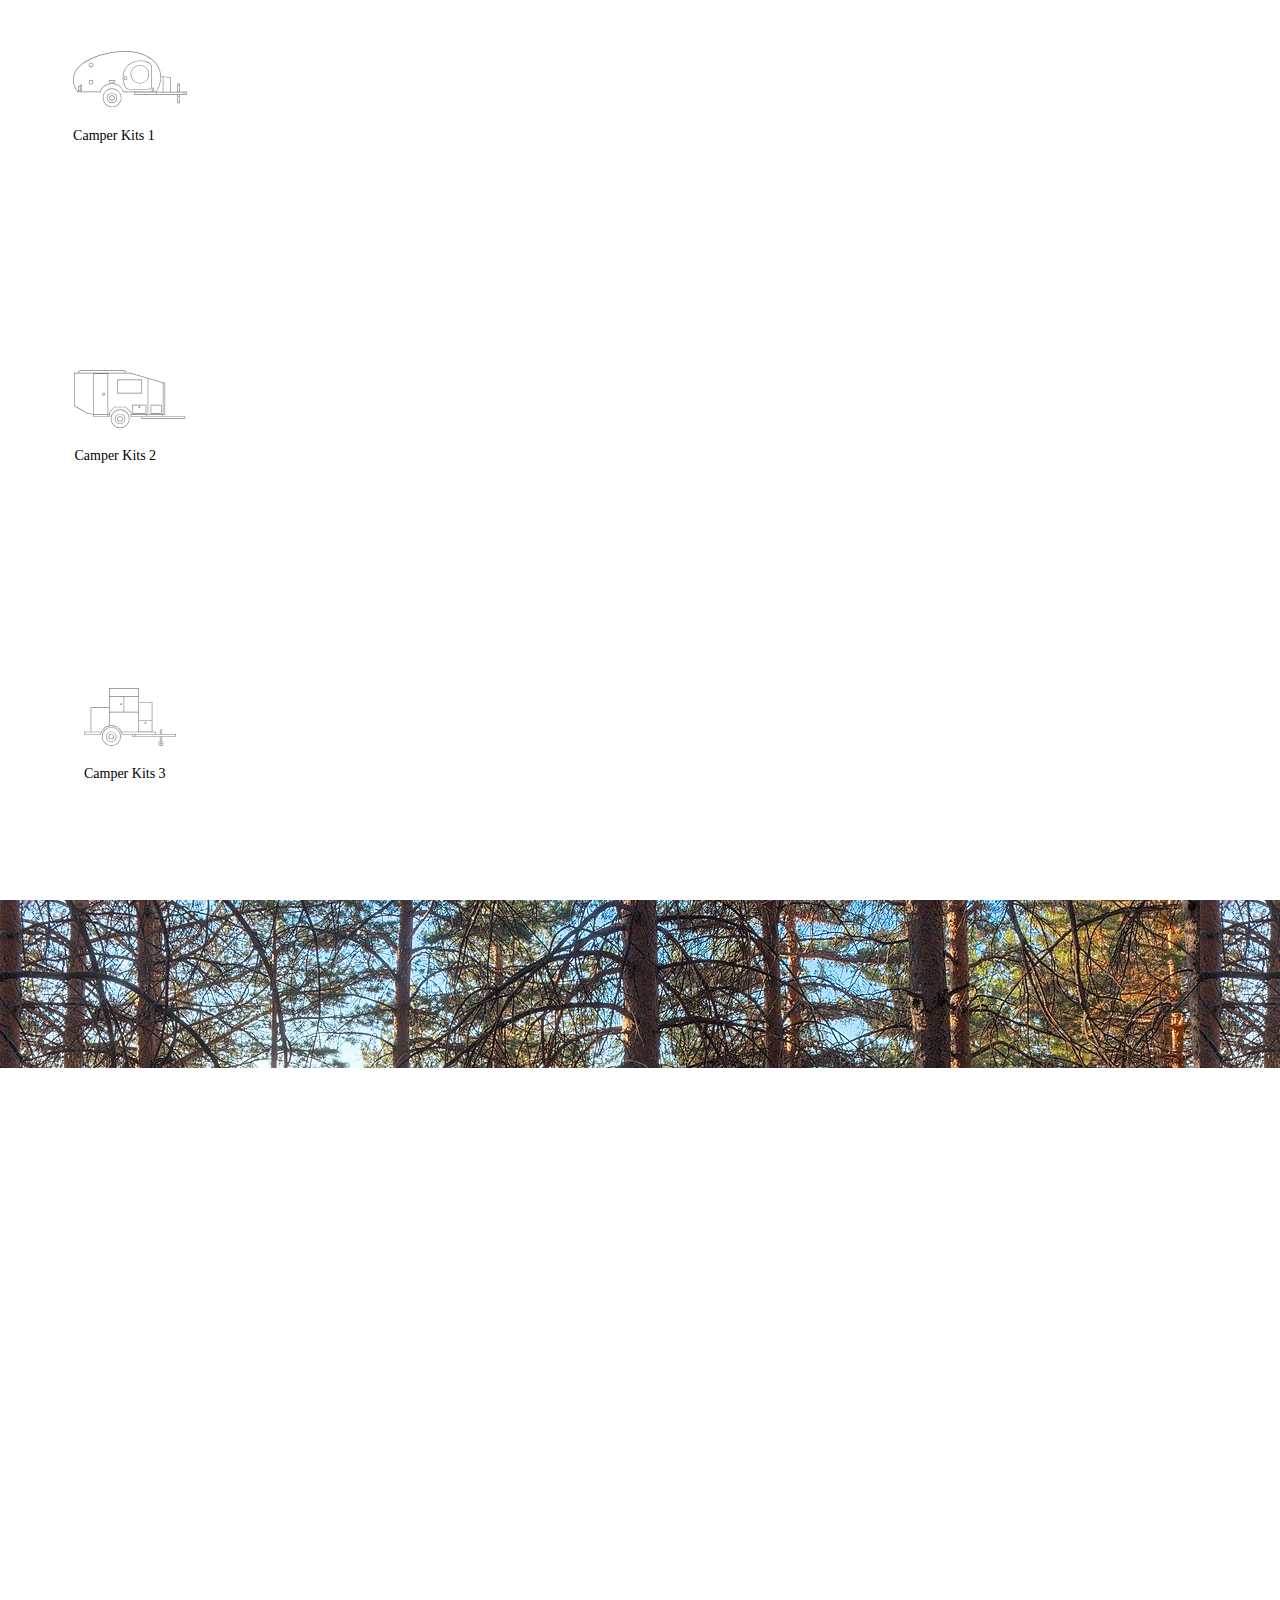
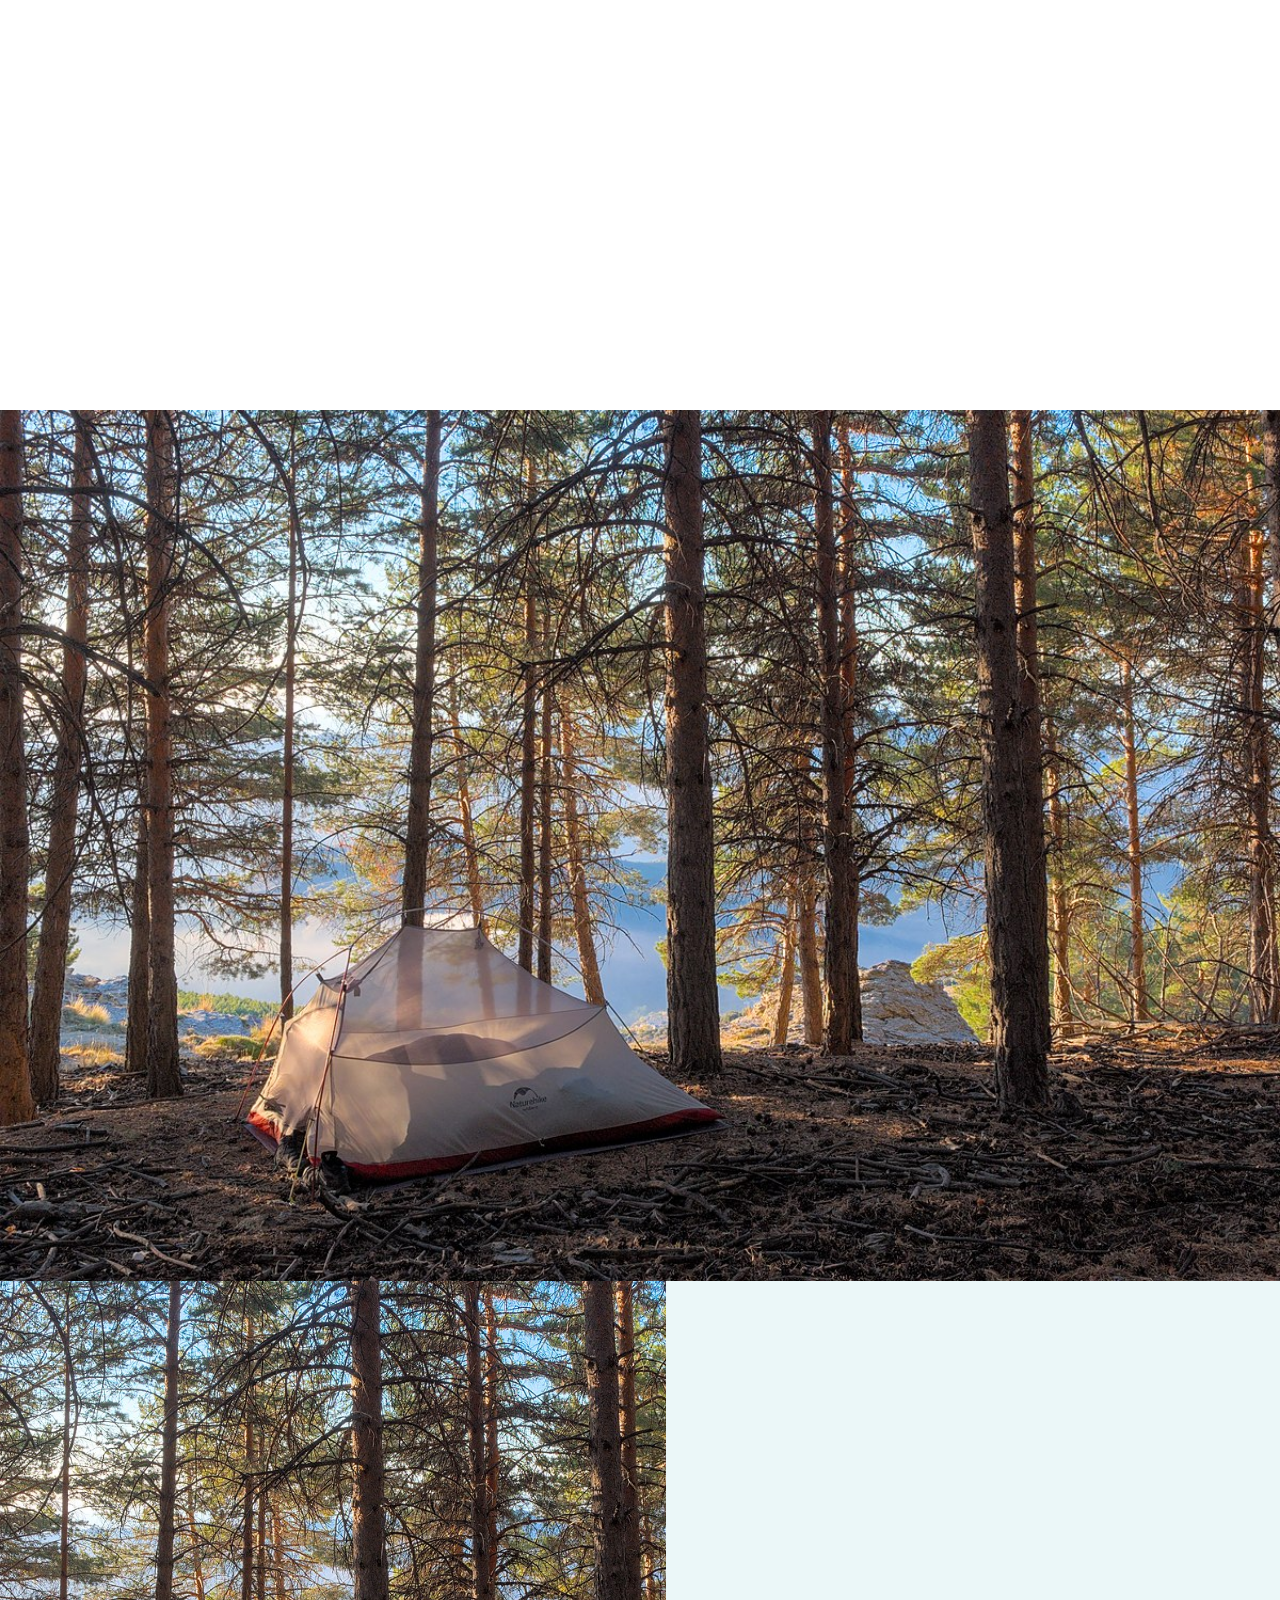
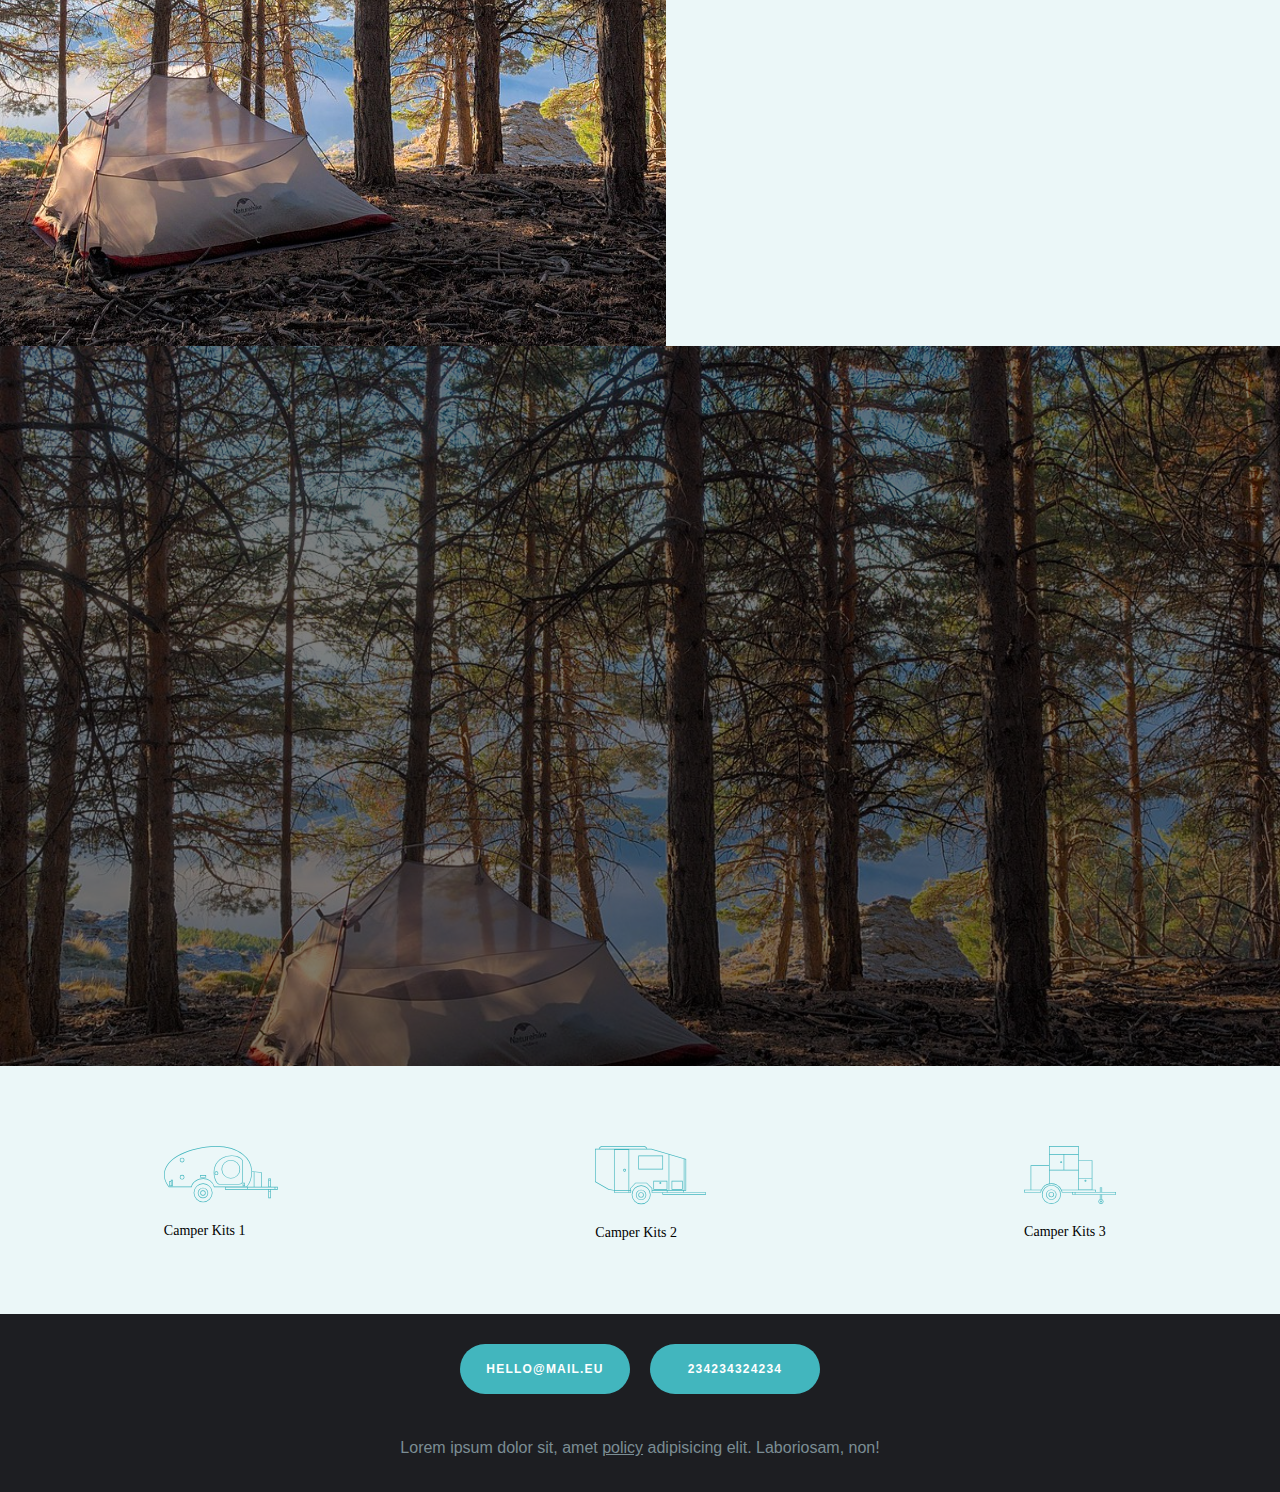
<file: index.html>
<!doctype html>
<html>
  <head>
    <meta charset="utf-8" />
    <title> Template </title>
    <meta http-equiv="X-UA-Compatible" content="IE=Edge" />
    <meta name="viewport" content="width=device-width, initial-scale=1" />
    <meta name="theme-color" content="#fff" />
    <meta name="format-detection" content="telephone=no" />
    <!-- <link rel="stylesheet" id="visualcomposerstarter-fonts-css"
    href="//fonts.googleapis.com/css?family=Rubik%3A300%2C400|Trocchi%3Aregular%26subset%3Dcyrillic%2Ccyrillic-ext%2Cdevanagari%2Cgreek%2Cgreek-ext%2Ckhmer%2Clatin%2Clatin-ext%2Cvietnamese"
    type="text/css" media="screen"> -->
    <link href="https://unpkg.com/aos@2.3.1/dist/aos.css" rel="stylesheet">
    <link rel="stylesheet" media="all" href="css/app.css" />
  </head>
  <body>
    <!-- BEGIN header -->
    <header class="header">
      <div class="header__inner container">
        <a class="header__logo logo" href="https://pesockiy.github.io/camping/">
          <img class="logo__img logo__img--dark" src="img/logo-dark.png" alt="header logo">
          <img class="logo__img logo__img--light" src="img/logo-light.png" alt="header logo">
        </a>
        <!-- BEGIN nav -->
        <nav class="nav">
          <ul class="nav__list">
            <li class="nav__item">
              <a href="https://pesockiy.github.io/camping" class="nav__link">Home</a>
            </li>
            <li class="nav__item">
              <a href="https://pesockiy.github.io/camping/products.html" class="nav__link">Products</a>
            </li>
            <li class="nav__item">
              <a href="https://pesockiy.github.io/camping/about.html" class="nav__link">About Us</a>
            </li>
          </ul>
        </nav>
        <!-- END nav -->
        <button class="contact-us js-button">
          <svg data-v-77aa814a="" version="1.1" viewBox="0 0 21 16" class="svg-icon svg-fill" style="width: 26px; height: 20px;">
            <path fill="" stroke="none" pid="0" _fill="" d="M1.083 2.497l9.417 7.46 9.417-7.46v12.1H1.083zm18.42-.414L10.5 9.213l-9.003-7.13zM20.5 1.5H.5v13.68h20z">
            </path>
            <path fill="" stroke="none" pid="1" _fill="" _stroke="#42b6be" stroke-miterlimit="50" d="M1.083 2.497l9.417 7.46 9.417-7.46v12.1H1.083zm18.42-.414L10.5 9.213l-9.003-7.13zM20.5 1.5H.5v13.68h20z">
            </path>
          </svg>
        </button>
        <div class="hamburger">
          <div class="hamburger__box">
            <div class="hamburger__inner"></div>
          </div>
        </div>
      </div>
    </header>
    <!-- END header -->
    <!-- BEGIN content -->
    <!-- BEGIN entry  -->
    <section class="section entry">
      <div class="products-nav products-nav--vertical">
        <ul class="products-nav__list">
          <li class="products-nav__item">
            <a href="product-1.html" class="products-nav__link">
              <svg class="products-nav__icon" xmlns="http://www.w3.org/2000/svg" width="113.843" height="56.308" viewBox="0 0 113.843 56.308">
                <path d="M-356.573,607.651a9.48,9.48,0,0,0-9.469,9.469,9.48,9.48,0,0,0,9.469,9.469,9.48,9.48,0,0,0,9.469-9.469A9.48,9.48,0,0,0-356.573,607.651Zm0,18.305a8.846,8.846,0,0,1-8.836-8.836,8.846,8.846,0,0,1,8.836-8.836,8.846,8.846,0,0,1,8.836,8.836A8.846,8.846,0,0,1-356.573,625.956Z" transform="translate(395.673 -570.281)" fill="" />
                <path d="M-407.626,526.481A2.377,2.377,0,0,0-410,528.855a2.376,2.376,0,0,0,2.374,2.374,2.376,2.376,0,0,0,2.374-2.374A2.377,2.377,0,0,0-407.626,526.481Zm0,4.115a1.743,1.743,0,0,1-1.741-1.741,1.743,1.743,0,0,1,1.741-1.741,1.743,1.743,0,0,1,1.741,1.741A1.743,1.743,0,0,1-407.626,530.6Z" transform="translate(425.717 -514.805)" fill="" />
                <path d="M-407.626,580.481A2.377,2.377,0,0,0-410,582.855a2.376,2.376,0,0,0,2.374,2.374,2.376,2.376,0,0,0,2.374-2.374A2.377,2.377,0,0,0-407.626,580.481Zm0,4.115a1.743,1.743,0,0,1-1.741-1.741,1.743,1.743,0,0,1,1.741-1.741,1.743,1.743,0,0,1,1.741,1.741A1.743,1.743,0,0,1-407.626,584.6Z" transform="translate(425.717 -551.712)" fill="" />
                <path d="M-345.626,584.014h6.014v-2.532h-6.014Zm.633-1.9h4.748v1.266h-4.748Z" transform="translate(381.72 -552.396)" fill="" />
                <path d="M-298.1,569.481a1.9,1.9,0,0,0-1.9,1.9,1.9,1.9,0,0,0,1.9,1.9,1.9,1.9,0,0,0,1.9-1.9A1.9,1.9,0,0,0-298.1,569.481Zm0,3.165a1.267,1.267,0,0,1-1.266-1.266,1.267,1.267,0,0,1,1.266-1.266,1.267,1.267,0,0,1,1.266,1.266A1.267,1.267,0,0,1-298.1,572.647Z" transform="translate(350.535 -544.194)" fill="" />
                <path d="M-268.662,533.481A9.348,9.348,0,0,0-278,542.819a9.348,9.348,0,0,0,9.338,9.338,9.348,9.348,0,0,0,9.338-9.338A9.348,9.348,0,0,0-268.662,533.481Zm0,18.042a8.715,8.715,0,0,1-8.7-8.7,8.715,8.715,0,0,1,8.7-8.7,8.715,8.715,0,0,1,8.7,8.7A8.714,8.714,0,0,1-268.662,551.523Z" transform="translate(335.499 -519.589)" fill="" />
                <path d="M-441.418,597.747H-443v5.065h3.482v-6.331h-1.9Zm0,4.432h-.95v-3.8h.95Zm.633-4.432v-.633h.633v5.065h-.633Z" transform="translate(448.271 -562.648)" fill="" />
                <path d="M-211,608.963h2.216v-3.482H-211Zm.633-2.849h.95v2.216h-.95Z" transform="translate(289.707 -568.798)" fill="" />
                <path d="M-273.285,526.231c.1-1.607-.853-3.159-2.684-4.372-3.876-2.566-11.313-3.4-18.031-.046-8.117,4.059-9.8,13.129-7.863,20.316,1.065,3.954,3.075,6.56,5.02,6.56.045,0,.09,0,.135,0H-277.4a4.12,4.12,0,0,0,4.115-4.115Zm-.632-.02V544.57a3.486,3.486,0,0,1-3.482,3.482h-19.328c-1.659.1-3.531-2.4-4.524-6.087-1.869-6.939-.264-15.687,7.534-19.586a20.427,20.427,0,0,1,9.1-2.151,15.39,15.39,0,0,1,8.3,2.158C-274.684,523.469-273.831,524.82-273.917,526.211Z" transform="translate(352.308 -510.103)" fill="" />
                <path d="M-348.343,530.39h-4.431v-8.23h-2.532v8.23h-6.647V515.862l-9.6-1.037c0-.088,0-.173,0-.262v-.021a23.22,23.22,0,0,0-8.947-16.808c-8.562-6.911-22.177-9.6-37.354-7.381-12.885,1.884-23.573,5.539-30.91,10.57-7.838,5.374-11.569,12.19-10.789,19.712.372,3.59,2.679,7.464,4.55,10.082l.095.133h22.954l.047-.26c.92-5.078,6.516-8.113,11.394-8.113a10.94,10.94,0,0,1,10.793,8.137l.062.237h10.986v2.389h43.365v8.546h2.532v-8.546h6.964V530.39Zm-6.331-7.6h1.266v1.266h-1.266Zm0,1.9h1.266v5.381h-1.266Zm-14.561-8.98,6.647.718v13.96h-6.647Zm-39.938,14.5a11.569,11.569,0,0,0-11.34-8.374c-5.055,0-10.848,3.126-11.966,8.374h-22.1c-1.808-2.553-3.989-6.253-4.341-9.647-1.484-14.321,14.288-25.659,41.161-29.59,15-2.194,28.44.447,36.865,7.247a22.6,22.6,0,0,1,8.712,16.347c0,10.6-4.429,15.045-5.083,15.643Zm32.658,2.389h-21.524v-1.583h21.524Zm0-2.216h-.016c1.236-1.255,4.751-5.629,4.967-14.929l1.7.183V530.39h-6.647Zm23.107,10.762h-1.266v-6.014h1.266Zm0-6.647h-1.266v-1.266h1.266Zm4.431-1.9h-26.905v-1.583h26.905Zm2.532,0h-1.9v-1.583h1.9Z" transform="translate(459.653 -489.593)" fill="" />
                <path d="M-342.309,629.481A2.694,2.694,0,0,0-345,632.172a2.694,2.694,0,0,0,2.691,2.691,2.694,2.694,0,0,0,2.69-2.691A2.694,2.694,0,0,0-342.309,629.481Zm0,4.748a2.06,2.06,0,0,1-2.057-2.057,2.06,2.06,0,0,1,2.057-2.057,2.06,2.06,0,0,1,2.057,2.057A2.06,2.06,0,0,1-342.309,634.229Z" transform="translate(381.291 -585.202)" fill="" />
                <path d="M-347.777,621.481A5.229,5.229,0,0,0-353,626.7a5.229,5.229,0,0,0,5.223,5.223,5.229,5.229,0,0,0,5.223-5.223A5.229,5.229,0,0,0-347.777,621.481Zm0,9.813a4.6,4.6,0,0,1-4.59-4.59,4.6,4.6,0,0,1,4.59-4.59,4.6,4.6,0,0,1,4.59,4.59A4.6,4.6,0,0,1-347.777,631.294Z" transform="translate(386.759 -579.734)" fill="" />
              </svg>
              <h6>Camper Kits 1</h6>
            </a>
          </li>
          <li class="products-nav__item">
            <a href="product-2.html" class="products-nav__link">
              <svg class="products-nav__icon" xmlns="http://www.w3.org/2000/svg" width="111.104" height="58.242" viewBox="0 0 111.104 58.242">
                <path d="M157.428,608.651a9.469,9.469,0,1,0,9.469,9.469A9.48,9.48,0,0,0,157.428,608.651Zm0,18.305a8.836,8.836,0,1,1,8.836-8.836A8.846,8.846,0,0,1,157.428,626.956Z" transform="translate(-111.254 -569.347)" fill="" />
                <path d="M193.69,514.481H169v13.927h24.69Zm-.633,13.294H169.633V515.115h23.423Z" transform="translate(-125.635 -504.985)" fill="" />
                <path d="M216.5,603.344h13.927v-8.863H216.5Zm.633-8.23h12.661v7.6H217.133Z" transform="translate(-158.1 -559.663)" fill="" />
                <path d="M274,603.344h11.079v-8.863H274Zm.633-8.23h9.813v7.6h-9.813Z" transform="translate(-197.399 -559.663)" fill="" />
                <path d="M120.946,530.7v-1.583h2.216V497.539l-34.73-10.2H84.217c-.113-1.6-2.03-2.86-3.629-2.86H39.439c-1.6,0-3.508,1.258-3.628,2.85H32v33.1l13.454,7.688.045.026,4.8.959h.7v2.221H68.085v-2.849h-.158v-1.615l4.727-5.032H83.464l5.2,5.2v4.3H99.422v1.9H143.1V530.7Zm.475-33.007,1.108.325v30.467h-1.108Zm-15.141-4.445,14.508,4.259v30.977H106.28Zm14.033,35.87V530.7H104.486v-1.583Zm-69.321-.633h-.6l-4.667-.933-13.09-7.48v-32.1H50.992ZM65.553,530.7H51.625v-1.583H65.553Zm0-2.216H51.625V488.6H65.553ZM36.44,487.33c.129-1.209,1.7-2.216,3-2.216H80.588c1.3,0,2.87,1.007,3,2.216ZM67.452,530.7H66.186v-1.583h1.266Zm16.274-9.5H72.379l-5.086,5.414v1.866H66.186V487.963H88.3l17.349,5.094v35.423H89.292v-1.714Zm5.567,9.5v-1.583h14.561V530.7H89.292Zm53.178,1.9H100.055v-1.266H142.47Z" transform="translate(-32 -484.481)" fill="" />
                <path d="M122.424,559.33A1.424,1.424,0,1,0,121,557.905,1.426,1.426,0,0,0,122.424,559.33Zm0-2.216a.791.791,0,1,1-.791.791A.792.792,0,0,1,122.424,557.114Z" transform="translate(-92.829 -533.691)" fill="" />
                <path d="M236.45,598.481a.95.95,0,1,0,.95.95A.951.951,0,0,0,236.45,598.481Zm0,1.266a.317.317,0,1,1,.317-.317A.317.317,0,0,1,236.45,599.748Z" transform="translate(-171.086 -562.397)" fill="" />
                <path d="M171.691,630.481a2.691,2.691,0,1,0,2.691,2.691A2.694,2.694,0,0,0,171.691,630.481Zm0,4.748a2.057,2.057,0,1,1,2.057-2.057A2.06,2.06,0,0,1,171.691,635.229Z" transform="translate(-125.635 -584.267)" fill="" />
                <path d="M166.223,622.481a5.223,5.223,0,1,0,5.223,5.223A5.229,5.229,0,0,0,166.223,622.481Zm0,9.813a4.59,4.59,0,1,1,4.59-4.59A4.595,4.595,0,0,1,166.223,632.293Z" transform="translate(-120.167 -578.799)" fill="" />
              </svg>
              <h6>Camper Kits 2</h6>
            </a>
          </li>
          <li class="products-nav__item">
            <a href="product-3.html" class="products-nav__link">
              <svg class="products-nav__icon" xmlns="http://www.w3.org/2000/svg" width="92.082" height="58" viewBox="0 0 92.082 58">
                <g id="Group_8103" data-name="Group 8103" transform="translate(-86 -121.889)">
                  <path d="M326.093,293.313a.954.954,0,1,0,.954.954A.955.955,0,0,0,326.093,293.313Zm0,1.272a.318.318,0,1,1,.318-.318A.318.318,0,0,1,326.093,294.585Z" transform="translate(-163.115 -116.927)" fill="" />
                  <path d="M151.771,244.5a9.51,9.51,0,1,0,9.51,9.51A9.521,9.521,0,0,0,151.771,244.5Zm0,18.384a8.874,8.874,0,1,1,8.874-8.874A8.884,8.884,0,0,1,151.771,262.887Z" transform="translate(-38.375 -83.634)" fill="" />
                  <path d="M178.082,170.67v-2.861H164.1v-4.48H161.87v4.48h-3.963v-2.225h-3.522V136.018H140.836v-6.04h0v-8.089H111.009v19.357h-18.4v24.337H86v2.861h16.957l.052-.254a10.538,10.538,0,0,1,.64-2l.07-.151a10.649,10.649,0,0,1,19.354,0l.012.027a10.71,10.71,0,0,1,.677,2.125l.052.254h10.4v2.225H161.87v4.384a2.543,2.543,0,1,0,2.225.005V170.67Zm-75.639-2.861H86.636v-1.59h5.969v0h10.34A11.038,11.038,0,0,0,102.442,167.809Zm8.566-21.511v13.158a11.3,11.3,0,0,0-7.778,6.128h-9.99v-23.7h17.768Zm51.5,17.667h.954v3.844h-.954ZM140.833,146.3h0v-9.643h12.913v17.132H140.833Zm0,8.124h12.916v11.087H140.833Zm-29.188-31.9H140.2v7.453H111.645Zm28.553,8.089v5.4h0v9.643H126.243V130.614Zm-28.553,10.632V130.614H125.6v15.048H111.645Zm11.916,24.337a11.273,11.273,0,0,0-11.916-6.246V146.3H140.2v19.286Zm13.194,4.451h-1.907v-1.59h1.907Zm-2.543-2.225H124.33a11.394,11.394,0,0,0-.49-1.585h16.994v0h16.439v1.59H134.211Zm30.674,9.531a1.907,1.907,0,1,1-2.658-1.753l.072-.028h0a1.892,1.892,0,0,1,.335-.094h.006a1.875,1.875,0,0,1,.682,0h0a1.92,1.92,0,0,1,.334.1l.009,0,.059.023A1.909,1.909,0,0,1,164.885,177.339Zm-2.379-2.5V170.67h.954v4.173l-.055-.008c-.06-.01-.119-.021-.18-.026a2.467,2.467,0,0,0-.247-.013,2.422,2.422,0,0,0-.245.013c-.057.005-.112.015-.167.024Zm-.636-4.807H137.39v-1.59h40.056v1.59H161.87Z" transform="translate(0 0)" fill="" />
                  <path d="M166.005,266.333a2.7,2.7,0,1,0,2.7,2.7A2.705,2.705,0,0,0,166.005,266.333Zm0,4.769a2.066,2.066,0,1,1,2.066-2.066A2.069,2.069,0,0,1,166.005,271.1Z" transform="translate(-52.728 -98.524)" fill="" />
                  <path d="M160.548,258.333a5.245,5.245,0,1,0,5.245,5.245A5.251,5.251,0,0,0,160.548,258.333Zm0,9.855a4.61,4.61,0,1,1,4.61-4.61A4.615,4.615,0,0,1,160.548,268.188Z" transform="translate(-47.271 -93.068)" fill="" />
                  <path d="M200.9,169.722a.954.954,0,1,0,.954.954A.955.955,0,0,0,200.9,169.722Zm0,1.272a.318.318,0,1,1,.318-.318A.318.318,0,0,1,200.9,170.994Z" transform="translate(-77.721 -32.627)" fill="" />
                  <path d="M277.287,228.444a.954.954,0,1,0,.954.954A.955.955,0,0,0,277.287,228.444Zm0,1.272a.318.318,0,1,1,.318-.318A.318.318,0,0,1,277.287,229.716Z" transform="translate(-129.825 -72.681)" fill="" />
                </g>
              </svg>
              <h6>Camper Kits 3</h6>
            </a>
          </li>
        </ul>
      </div>
      <div class="entry__content" class="section section-background" style="background-image: url(img/sample.jpg);">
        <h1 class="entry__title title title__xlarge" data-aos="fade-right" data-aos-anchor-placement="bottom-bottom">Lorem ipsum dolor sit.</h1>
        <iframe frameborder="0" allowfullscreen="1" allow="accelerometer;muted; clipboard-write; encrypted-media; gyroscope; picture-in-picture" title="YouTube video player" src="https://www.youtube.com/embed/3VjwPFzqKOg?allowfullscreen=false&amp;controls=0&amp;enablejsapi=1&amp;disablekb=1&amp;fs=0&amp;iv_load_policy=3&amp;modestbranding=1&amp;origin=https%3A%2F%2Ftinycamper.eu&amp;playsinline=1&amp;rel=0&amp;showinfo=0&amp;start=0&amp;autoplay=1&amp;playlist=3VjwPFzqKOg&amp;loop=1&amp;widgetid=1;autoplay=1;&mute=1" id="widget2"></iframe>
      </div>
    </section>
    <!-- END entry  -->
    <!-- BEGIN rest -->
    <section class="section rest">
      <div class="section__inner container">
        <h4 class="rest__title" data-aos="fade-up" data-aos-anchor-placement="bottom-bottom">Lorem ipsum dolor, sit amet consectetur adipisicing elit. Amet, itaque officia saepe ipsum eaque quod provident sed quia. Quam, culpa quisquam.</h4>
        <div class="rest__inner">
          <div class="rest__card card">
            <div class="card__head" data-aos="fade-up" data-aos-anchor-placement="bottom-bottom">
              <img src="img/sample.jpg" alt="sample image" class="card__img">
            </div>
            <div class="card__body" data-aos="fade-up" data-aos-anchor-placement="bottom-bottom">
              <p class="card__text text">Lorem ipsum dolor sit amet consectetur adipisicing elit. Blanditiis iure alias maiores debitis beatae autem illo, non numquam sit temporibus?</p>
            </div>
          </div>
          <div class="rest__card card">
            <div class="card__head" data-aos="fade-up" data-aos-anchor-placement="bottom-bottom">
              <img src="img/sample.jpg" alt="sample image" class="card__img">
            </div>
            <div class="card__body" data-aos="fade-up" data-aos-anchor-placement="bottom-bottom">
              <p class="card__text text">orem ipsum dolor sit amet consectetur adipisicing elit. Blanditiis iure alias maiores debitis beatae autem illo, non numquam sit temporibus?</p>
            </div>
          </div>
          <div class="rest__card card">
            <div class="card__head" data-aos="fade-up" data-aos-anchor-placement="bottom-bottom">
              <img src="img/sample.jpg" alt="sample image" class="card__img">
            </div>
            <div class="card__body" data-aos="fade-up" data-aos-anchor-placement="bottom-bottom">
              <p class="card__text text">orem ipsum dolor sit amet consectetur adipisicing elit. Blanditiis iure alias maiores debitis beatae autem illo, non numquam sit temporibus?</p>
            </div>
          </div>
        </div>
      </div>
    </section>
    <!-- END rest -->
    <!-- BEGIN section-slider -->
    <section class="block-slider">
      <div class="block-slider__sidebar">
        <div class="swiper">
          <div class="swiper-wrapper">
            <!-- <div class="swiper-slide">Slide 1</div>
        <div class="swiper-slide">Slide 2</div>
        <div class="swiper-slide">Slide 3</div> -->
          </div>
        </div>
      </div>
      <img class="block-slider__image" alt="slider image" src="img/sample.jpg">
      </div>
    </section>
    <!-- END section-slider -->
    <!-- BEGIN grid -->
    <section class="section grid">
      <div class="grid__item grid__item--reverse grid__item--light">
        <div class="grid__column">
          <h2 class="grid__title title title--large" data-aos="fade-left" data-aos-anchor-placement="bottom-bottom">Lorem, ipsum dolor.</h2>
          <p class="grid__text text" data-aos="fade-left" data-aos-anchor-placement="bottom-bottom">Lorem ipsum dolor sit amet consectetur adipisicing elit. Accusantium aliquid ab inventore totam.</p>
          <ul class="grid__list dotted-list">
            <li class="dotted-list__item" data-aos="fade-left" data-aos-anchor-placement="bottom-bottom">Lorem, ipsum.</li>
            <li class="dotted-list__item" data-aos="fade-left" data-aos-anchor-placement="bottom-bottom">Lorem, ipsum dolor.</li>
            <li class="dotted-list__item" data-aos="fade-left" data-aos-anchor-placement="bottom-bottom">Lorem ipsum dolor sit.</li>
            <li class="dotted-list__item" data-aos="fade-left" data-aos-anchor-placement="bottom-bottom">Lorem, ipsum.</li>
            <li class="dotted-list__item" data-aos="fade-left" data-aos-anchor-placement="bottom-bottom">Lorem ipsum dolor sit amet consectetur adipisicing.</li>
          </ul>
          <div class="grid__buttons">
            <a class="button button--dark" href="#" data-aos="fade-left" data-aos-anchor-placement="bottom-bottom">read more</a>
            <a class="button button--dark button--social" data-aos="fade-left" data-aos-anchor-placement="bottom-bottom" href="#" aria-label="facebook">
              <svg xmlns="http://www.w3.org/2000/svg" height="" width="" viewBox="-204.79995 -341.33325 1774.9329 2047.9995">
                <path d="M1365.333 682.667C1365.333 305.64 1059.693 0 682.667 0 305.64 0 0 305.64 0 682.667c0 340.738 249.641 623.16 576 674.373V880H402.667V682.667H576v-150.4c0-171.094 101.917-265.6 257.853-265.6 74.69 0 152.814 13.333 152.814 13.333v168h-86.083c-84.804 0-111.25 52.623-111.25 106.61v128.057h189.333L948.4 880H789.333v477.04c326.359-51.213 576-333.635 576-674.373" fill="transparent" />
                <path d="M948.4 880l30.267-197.333H789.333V554.609C789.333 500.623 815.78 448 900.584 448h86.083V280s-78.124-13.333-152.814-13.333c-155.936 0-257.853 94.506-257.853 265.6v150.4H402.667V880H576v477.04a687.805 687.805 0 00106.667 8.293c36.288 0 71.91-2.84 106.666-8.293V880H948.4" fill="#fff" />
              </svg>
            </a>
            <a class="button button--dark button--social" data-aos="fade-left" data-aos-anchor-placement="bottom-bottom" href="#" aria-label="instagram">
              <svg xmlns="http://www.w3.org/2000/svg" fill="#fff" height="" width="" viewBox="0 0 50 50">
                <path d="M 16 3 C 8.8324839 3 3 8.8324839 3 16 L 3 34 C 3 41.167516 8.8324839 47 16 47 L 34 47 C 41.167516 47 47 41.167516 47 34 L 47 16 C 47 8.8324839 41.167516 3 34 3 L 16 3 z M 16 5 L 34 5 C 40.086484 5 45 9.9135161 45 16 L 45 34 C 45 40.086484 40.086484 45 34 45 L 16 45 C 9.9135161 45 5 40.086484 5 34 L 5 16 C 5 9.9135161 9.9135161 5 16 5 z M 37 11 A 2 2 0 0 0 35 13 A 2 2 0 0 0 37 15 A 2 2 0 0 0 39 13 A 2 2 0 0 0 37 11 z M 25 14 C 18.936712 14 14 18.936712 14 25 C 14 31.063288 18.936712 36 25 36 C 31.063288 36 36 31.063288 36 25 C 36 18.936712 31.063288 14 25 14 z M 25 16 C 29.982407 16 34 20.017593 34 25 C 34 29.982407 29.982407 34 25 34 C 20.017593 34 16 29.982407 16 25 C 16 20.017593 20.017593 16 25 16 z" />
              </svg>
            </a>
          </div>
        </div>
        <div class="grid__column--img grid__column" style="background-image: url(img/sample.jpg);">
        </div>
      </div>
    </section>
    <!-- END grid -->
    <!-- BEGIN section-background  -->
    <section class="section section-background" style="background-image: url(img/sample.jpg);">
      <div class="section-background__inner section__inner">
        <h2 class="title title--large" data-aos="fade-up" data-aos-anchor-placement="bottom-bottom">about brand</h2>
        <a class="button" href="#" data-aos="fade-up" data-aos-anchor-placement="bottom-bottom">read more</a>
      </div>
    </section>
    <!-- END section-background  -->
    <div class="products-nav">
      <div class="container">
        <ul class="products-nav__list">
          <li class="products-nav__item">
            <a href="product-1.html" class="products-nav__link">
              <svg class="products-nav__icon" xmlns="http://www.w3.org/2000/svg" width="113.843" height="56.308" viewBox="0 0 113.843 56.308">
                <path d="M-356.573,607.651a9.48,9.48,0,0,0-9.469,9.469,9.48,9.48,0,0,0,9.469,9.469,9.48,9.48,0,0,0,9.469-9.469A9.48,9.48,0,0,0-356.573,607.651Zm0,18.305a8.846,8.846,0,0,1-8.836-8.836,8.846,8.846,0,0,1,8.836-8.836,8.846,8.846,0,0,1,8.836,8.836A8.846,8.846,0,0,1-356.573,625.956Z" transform="translate(395.673 -570.281)" fill="" />
                <path d="M-407.626,526.481A2.377,2.377,0,0,0-410,528.855a2.376,2.376,0,0,0,2.374,2.374,2.376,2.376,0,0,0,2.374-2.374A2.377,2.377,0,0,0-407.626,526.481Zm0,4.115a1.743,1.743,0,0,1-1.741-1.741,1.743,1.743,0,0,1,1.741-1.741,1.743,1.743,0,0,1,1.741,1.741A1.743,1.743,0,0,1-407.626,530.6Z" transform="translate(425.717 -514.805)" fill="" />
                <path d="M-407.626,580.481A2.377,2.377,0,0,0-410,582.855a2.376,2.376,0,0,0,2.374,2.374,2.376,2.376,0,0,0,2.374-2.374A2.377,2.377,0,0,0-407.626,580.481Zm0,4.115a1.743,1.743,0,0,1-1.741-1.741,1.743,1.743,0,0,1,1.741-1.741,1.743,1.743,0,0,1,1.741,1.741A1.743,1.743,0,0,1-407.626,584.6Z" transform="translate(425.717 -551.712)" fill="" />
                <path d="M-345.626,584.014h6.014v-2.532h-6.014Zm.633-1.9h4.748v1.266h-4.748Z" transform="translate(381.72 -552.396)" fill="" />
                <path d="M-298.1,569.481a1.9,1.9,0,0,0-1.9,1.9,1.9,1.9,0,0,0,1.9,1.9,1.9,1.9,0,0,0,1.9-1.9A1.9,1.9,0,0,0-298.1,569.481Zm0,3.165a1.267,1.267,0,0,1-1.266-1.266,1.267,1.267,0,0,1,1.266-1.266,1.267,1.267,0,0,1,1.266,1.266A1.267,1.267,0,0,1-298.1,572.647Z" transform="translate(350.535 -544.194)" fill="" />
                <path d="M-268.662,533.481A9.348,9.348,0,0,0-278,542.819a9.348,9.348,0,0,0,9.338,9.338,9.348,9.348,0,0,0,9.338-9.338A9.348,9.348,0,0,0-268.662,533.481Zm0,18.042a8.715,8.715,0,0,1-8.7-8.7,8.715,8.715,0,0,1,8.7-8.7,8.715,8.715,0,0,1,8.7,8.7A8.714,8.714,0,0,1-268.662,551.523Z" transform="translate(335.499 -519.589)" fill="" />
                <path d="M-441.418,597.747H-443v5.065h3.482v-6.331h-1.9Zm0,4.432h-.95v-3.8h.95Zm.633-4.432v-.633h.633v5.065h-.633Z" transform="translate(448.271 -562.648)" fill="" />
                <path d="M-211,608.963h2.216v-3.482H-211Zm.633-2.849h.95v2.216h-.95Z" transform="translate(289.707 -568.798)" fill="" />
                <path d="M-273.285,526.231c.1-1.607-.853-3.159-2.684-4.372-3.876-2.566-11.313-3.4-18.031-.046-8.117,4.059-9.8,13.129-7.863,20.316,1.065,3.954,3.075,6.56,5.02,6.56.045,0,.09,0,.135,0H-277.4a4.12,4.12,0,0,0,4.115-4.115Zm-.632-.02V544.57a3.486,3.486,0,0,1-3.482,3.482h-19.328c-1.659.1-3.531-2.4-4.524-6.087-1.869-6.939-.264-15.687,7.534-19.586a20.427,20.427,0,0,1,9.1-2.151,15.39,15.39,0,0,1,8.3,2.158C-274.684,523.469-273.831,524.82-273.917,526.211Z" transform="translate(352.308 -510.103)" fill="" />
                <path d="M-348.343,530.39h-4.431v-8.23h-2.532v8.23h-6.647V515.862l-9.6-1.037c0-.088,0-.173,0-.262v-.021a23.22,23.22,0,0,0-8.947-16.808c-8.562-6.911-22.177-9.6-37.354-7.381-12.885,1.884-23.573,5.539-30.91,10.57-7.838,5.374-11.569,12.19-10.789,19.712.372,3.59,2.679,7.464,4.55,10.082l.095.133h22.954l.047-.26c.92-5.078,6.516-8.113,11.394-8.113a10.94,10.94,0,0,1,10.793,8.137l.062.237h10.986v2.389h43.365v8.546h2.532v-8.546h6.964V530.39Zm-6.331-7.6h1.266v1.266h-1.266Zm0,1.9h1.266v5.381h-1.266Zm-14.561-8.98,6.647.718v13.96h-6.647Zm-39.938,14.5a11.569,11.569,0,0,0-11.34-8.374c-5.055,0-10.848,3.126-11.966,8.374h-22.1c-1.808-2.553-3.989-6.253-4.341-9.647-1.484-14.321,14.288-25.659,41.161-29.59,15-2.194,28.44.447,36.865,7.247a22.6,22.6,0,0,1,8.712,16.347c0,10.6-4.429,15.045-5.083,15.643Zm32.658,2.389h-21.524v-1.583h21.524Zm0-2.216h-.016c1.236-1.255,4.751-5.629,4.967-14.929l1.7.183V530.39h-6.647Zm23.107,10.762h-1.266v-6.014h1.266Zm0-6.647h-1.266v-1.266h1.266Zm4.431-1.9h-26.905v-1.583h26.905Zm2.532,0h-1.9v-1.583h1.9Z" transform="translate(459.653 -489.593)" fill="" />
                <path d="M-342.309,629.481A2.694,2.694,0,0,0-345,632.172a2.694,2.694,0,0,0,2.691,2.691,2.694,2.694,0,0,0,2.69-2.691A2.694,2.694,0,0,0-342.309,629.481Zm0,4.748a2.06,2.06,0,0,1-2.057-2.057,2.06,2.06,0,0,1,2.057-2.057,2.06,2.06,0,0,1,2.057,2.057A2.06,2.06,0,0,1-342.309,634.229Z" transform="translate(381.291 -585.202)" fill="" />
                <path d="M-347.777,621.481A5.229,5.229,0,0,0-353,626.7a5.229,5.229,0,0,0,5.223,5.223,5.229,5.229,0,0,0,5.223-5.223A5.229,5.229,0,0,0-347.777,621.481Zm0,9.813a4.6,4.6,0,0,1-4.59-4.59,4.6,4.6,0,0,1,4.59-4.59,4.6,4.6,0,0,1,4.59,4.59A4.6,4.6,0,0,1-347.777,631.294Z" transform="translate(386.759 -579.734)" fill="" />
              </svg>
              <h6>Camper Kits 1</h6>
            </a>
          </li>
          <li class="products-nav__item">
            <a href="product-2.html" class="products-nav__link">
              <svg class="products-nav__icon" xmlns="http://www.w3.org/2000/svg" width="111.104" height="58.242" viewBox="0 0 111.104 58.242">
                <path d="M157.428,608.651a9.469,9.469,0,1,0,9.469,9.469A9.48,9.48,0,0,0,157.428,608.651Zm0,18.305a8.836,8.836,0,1,1,8.836-8.836A8.846,8.846,0,0,1,157.428,626.956Z" transform="translate(-111.254 -569.347)" fill="" />
                <path d="M193.69,514.481H169v13.927h24.69Zm-.633,13.294H169.633V515.115h23.423Z" transform="translate(-125.635 -504.985)" fill="" />
                <path d="M216.5,603.344h13.927v-8.863H216.5Zm.633-8.23h12.661v7.6H217.133Z" transform="translate(-158.1 -559.663)" fill="" />
                <path d="M274,603.344h11.079v-8.863H274Zm.633-8.23h9.813v7.6h-9.813Z" transform="translate(-197.399 -559.663)" fill="" />
                <path d="M120.946,530.7v-1.583h2.216V497.539l-34.73-10.2H84.217c-.113-1.6-2.03-2.86-3.629-2.86H39.439c-1.6,0-3.508,1.258-3.628,2.85H32v33.1l13.454,7.688.045.026,4.8.959h.7v2.221H68.085v-2.849h-.158v-1.615l4.727-5.032H83.464l5.2,5.2v4.3H99.422v1.9H143.1V530.7Zm.475-33.007,1.108.325v30.467h-1.108Zm-15.141-4.445,14.508,4.259v30.977H106.28Zm14.033,35.87V530.7H104.486v-1.583Zm-69.321-.633h-.6l-4.667-.933-13.09-7.48v-32.1H50.992ZM65.553,530.7H51.625v-1.583H65.553Zm0-2.216H51.625V488.6H65.553ZM36.44,487.33c.129-1.209,1.7-2.216,3-2.216H80.588c1.3,0,2.87,1.007,3,2.216ZM67.452,530.7H66.186v-1.583h1.266Zm16.274-9.5H72.379l-5.086,5.414v1.866H66.186V487.963H88.3l17.349,5.094v35.423H89.292v-1.714Zm5.567,9.5v-1.583h14.561V530.7H89.292Zm53.178,1.9H100.055v-1.266H142.47Z" transform="translate(-32 -484.481)" fill="" />
                <path d="M122.424,559.33A1.424,1.424,0,1,0,121,557.905,1.426,1.426,0,0,0,122.424,559.33Zm0-2.216a.791.791,0,1,1-.791.791A.792.792,0,0,1,122.424,557.114Z" transform="translate(-92.829 -533.691)" fill="" />
                <path d="M236.45,598.481a.95.95,0,1,0,.95.95A.951.951,0,0,0,236.45,598.481Zm0,1.266a.317.317,0,1,1,.317-.317A.317.317,0,0,1,236.45,599.748Z" transform="translate(-171.086 -562.397)" fill="" />
                <path d="M171.691,630.481a2.691,2.691,0,1,0,2.691,2.691A2.694,2.694,0,0,0,171.691,630.481Zm0,4.748a2.057,2.057,0,1,1,2.057-2.057A2.06,2.06,0,0,1,171.691,635.229Z" transform="translate(-125.635 -584.267)" fill="" />
                <path d="M166.223,622.481a5.223,5.223,0,1,0,5.223,5.223A5.229,5.229,0,0,0,166.223,622.481Zm0,9.813a4.59,4.59,0,1,1,4.59-4.59A4.595,4.595,0,0,1,166.223,632.293Z" transform="translate(-120.167 -578.799)" fill="" />
              </svg>
              <h6>Camper Kits 2</h6>
            </a>
          </li>
          <li class="products-nav__item">
            <a href="product-3.html" class="products-nav__link">
              <svg class="products-nav__icon" xmlns="http://www.w3.org/2000/svg" width="92.082" height="58" viewBox="0 0 92.082 58">
                <g id="Group_8103" data-name="Group 8103" transform="translate(-86 -121.889)">
                  <path d="M326.093,293.313a.954.954,0,1,0,.954.954A.955.955,0,0,0,326.093,293.313Zm0,1.272a.318.318,0,1,1,.318-.318A.318.318,0,0,1,326.093,294.585Z" transform="translate(-163.115 -116.927)" fill="#42b6be" />
                  <path d="M151.771,244.5a9.51,9.51,0,1,0,9.51,9.51A9.521,9.521,0,0,0,151.771,244.5Zm0,18.384a8.874,8.874,0,1,1,8.874-8.874A8.884,8.884,0,0,1,151.771,262.887Z" transform="translate(-38.375 -83.634)" fill="#42b6be" />
                  <path d="M178.082,170.67v-2.861H164.1v-4.48H161.87v4.48h-3.963v-2.225h-3.522V136.018H140.836v-6.04h0v-8.089H111.009v19.357h-18.4v24.337H86v2.861h16.957l.052-.254a10.538,10.538,0,0,1,.64-2l.07-.151a10.649,10.649,0,0,1,19.354,0l.012.027a10.71,10.71,0,0,1,.677,2.125l.052.254h10.4v2.225H161.87v4.384a2.543,2.543,0,1,0,2.225.005V170.67Zm-75.639-2.861H86.636v-1.59h5.969v0h10.34A11.038,11.038,0,0,0,102.442,167.809Zm8.566-21.511v13.158a11.3,11.3,0,0,0-7.778,6.128h-9.99v-23.7h17.768Zm51.5,17.667h.954v3.844h-.954ZM140.833,146.3h0v-9.643h12.913v17.132H140.833Zm0,8.124h12.916v11.087H140.833Zm-29.188-31.9H140.2v7.453H111.645Zm28.553,8.089v5.4h0v9.643H126.243V130.614Zm-28.553,10.632V130.614H125.6v15.048H111.645Zm11.916,24.337a11.273,11.273,0,0,0-11.916-6.246V146.3H140.2v19.286Zm13.194,4.451h-1.907v-1.59h1.907Zm-2.543-2.225H124.33a11.394,11.394,0,0,0-.49-1.585h16.994v0h16.439v1.59H134.211Zm30.674,9.531a1.907,1.907,0,1,1-2.658-1.753l.072-.028h0a1.892,1.892,0,0,1,.335-.094h.006a1.875,1.875,0,0,1,.682,0h0a1.92,1.92,0,0,1,.334.1l.009,0,.059.023A1.909,1.909,0,0,1,164.885,177.339Zm-2.379-2.5V170.67h.954v4.173l-.055-.008c-.06-.01-.119-.021-.18-.026a2.467,2.467,0,0,0-.247-.013,2.422,2.422,0,0,0-.245.013c-.057.005-.112.015-.167.024Zm-.636-4.807H137.39v-1.59h40.056v1.59H161.87Z" transform="translate(0 0)" fill="#42b6be" />
                  <path d="M166.005,266.333a2.7,2.7,0,1,0,2.7,2.7A2.705,2.705,0,0,0,166.005,266.333Zm0,4.769a2.066,2.066,0,1,1,2.066-2.066A2.069,2.069,0,0,1,166.005,271.1Z" transform="translate(-52.728 -98.524)" fill="#42b6be" />
                  <path d="M160.548,258.333a5.245,5.245,0,1,0,5.245,5.245A5.251,5.251,0,0,0,160.548,258.333Zm0,9.855a4.61,4.61,0,1,1,4.61-4.61A4.615,4.615,0,0,1,160.548,268.188Z" transform="translate(-47.271 -93.068)" fill="#42b6be" />
                  <path d="M200.9,169.722a.954.954,0,1,0,.954.954A.955.955,0,0,0,200.9,169.722Zm0,1.272a.318.318,0,1,1,.318-.318A.318.318,0,0,1,200.9,170.994Z" transform="translate(-77.721 -32.627)" fill="#42b6be" />
                  <path d="M277.287,228.444a.954.954,0,1,0,.954.954A.955.955,0,0,0,277.287,228.444Zm0,1.272a.318.318,0,1,1,.318-.318A.318.318,0,0,1,277.287,229.716Z" transform="translate(-129.825 -72.681)" fill="#42b6be" />
                </g>
              </svg>
              <h6>Camper Kits 3</h6>
            </a>
          </li>
        </ul>
      </div>
    </div>
    <div class="register-modal">
      <button class="close js-button">
        <svg data-v-77aa814a="" version="1.1" viewBox="0 0 22.6 22.6" class="svg-icon svg-fill" style="width: 18px; height: 18px;">
          <path fill="#42b6be" stroke="none" pid="0" d="M0 21.2L21.2 0l1.4 1.4L1.4 22.6 0 21.2z"></path>
          <path fill="#42b6be" stroke="none" pid="1" d="M1.4 0l21.2 21.2-1.4 1.4L0 1.4 1.4 0z"></path>
        </svg>
      </button>
      <div class="register-modal__inner">
        <section class="register-modal__info info section" data-aos="fade-up" data-aos-anchor-placement="center-center">
          <div class="register-modal__info-inner info__inner">
            <img src="img/sample.jpg" alt="sample image" class="register-modal__img info__img">
            <div class="info__text-block">
              <h2 class="info__title title title--large">Hello!</h2>
              <p class="register-modal__text info__text">Lorem ipsum dolor sit amet consectetur adipisicing elit. Ratione nam consequuntur veritatis ut nostrum illo hic itaque aut neque fugit.</p>
              <address class="address">
                <div class="address__item">Mobile: <a class="address__link link" href="tel:+380888999223">+380888999223</a>
                </div>
                <div class="address__item">Email: <a class="address__link link" href="mailto:dfmkdlf@ddc.com">dfmkdlf@ddc.com</a></div>
                <div class="address__item address__item--separate">Address: <a class="address__link link" href="https://goo.gl/maps/XGzGuV712wAnuRru7">company address</a></div>
              </address>
            </div>
          </div>
        </section>
        <form action="" class="form">
          <div class="form__group">
            <input type="text" name="name" class="form__field" required>
            <label class="form__label" for="name">name</label>
          </div>
          <div class="form__group">
            <input type="text" name="country" class="form__field" required>
            <label class="form__label" for="country">country</label>
          </div>
          <div class="form__group">
            <input type="number" name="phone" class="form__field" required>
            <label class="form__label" for="phone">phone</label>
          </div>
          <div class="form__group">
            <input type="email" name="email" class="form__field" required>
            <label class="form__label" for="email">email</label>
          </div>
          <div class="form__group">
            <input type="text" name="message" class="form__field" required>
            <label class="form__label" for="message">message</label>
          </div>
          <!-- <div class="form__group">
        <label for="checkbox">agree</label>
        <input type="checkbox" name="checkbox" id="checkbox">
      </div> -->
          <div class="form__group">
            <button type="submit" class="button">send</button>
          </div>
        </form>
      </div>
    </div>
    <!-- BEGIN footer -->
    <footer class="footer">
      <div class="footer__inner">
        <div class="footer__buttons">
          <a class="footer__button button js-button" href="tel:323423434">hello@mail.eu</a>
          <a class="footer__button button" href="tel:323423434">234234324234</a>
        </div>
        <p class="footer__text">Lorem ipsum dolor sit, amet <a href="#">policy</a> adipisicing elit. Laboriosam, non! </p>
      </div>
    </footer>
    <!-- END footer -->
    <!-- END content -->
    <!-- BEGIN scripts -->
    <script src="https://unpkg.com/aos@2.3.1/dist/aos.js"></script>
    <script src="js/photoswipe.min.js"></script>
    <script src="js/photoswipe-ui-default.min.js"></script>
    <script type="text/javascript" src="js/app.js"></script>
    <!-- END scripts -->
  </body>
</html>
</file>
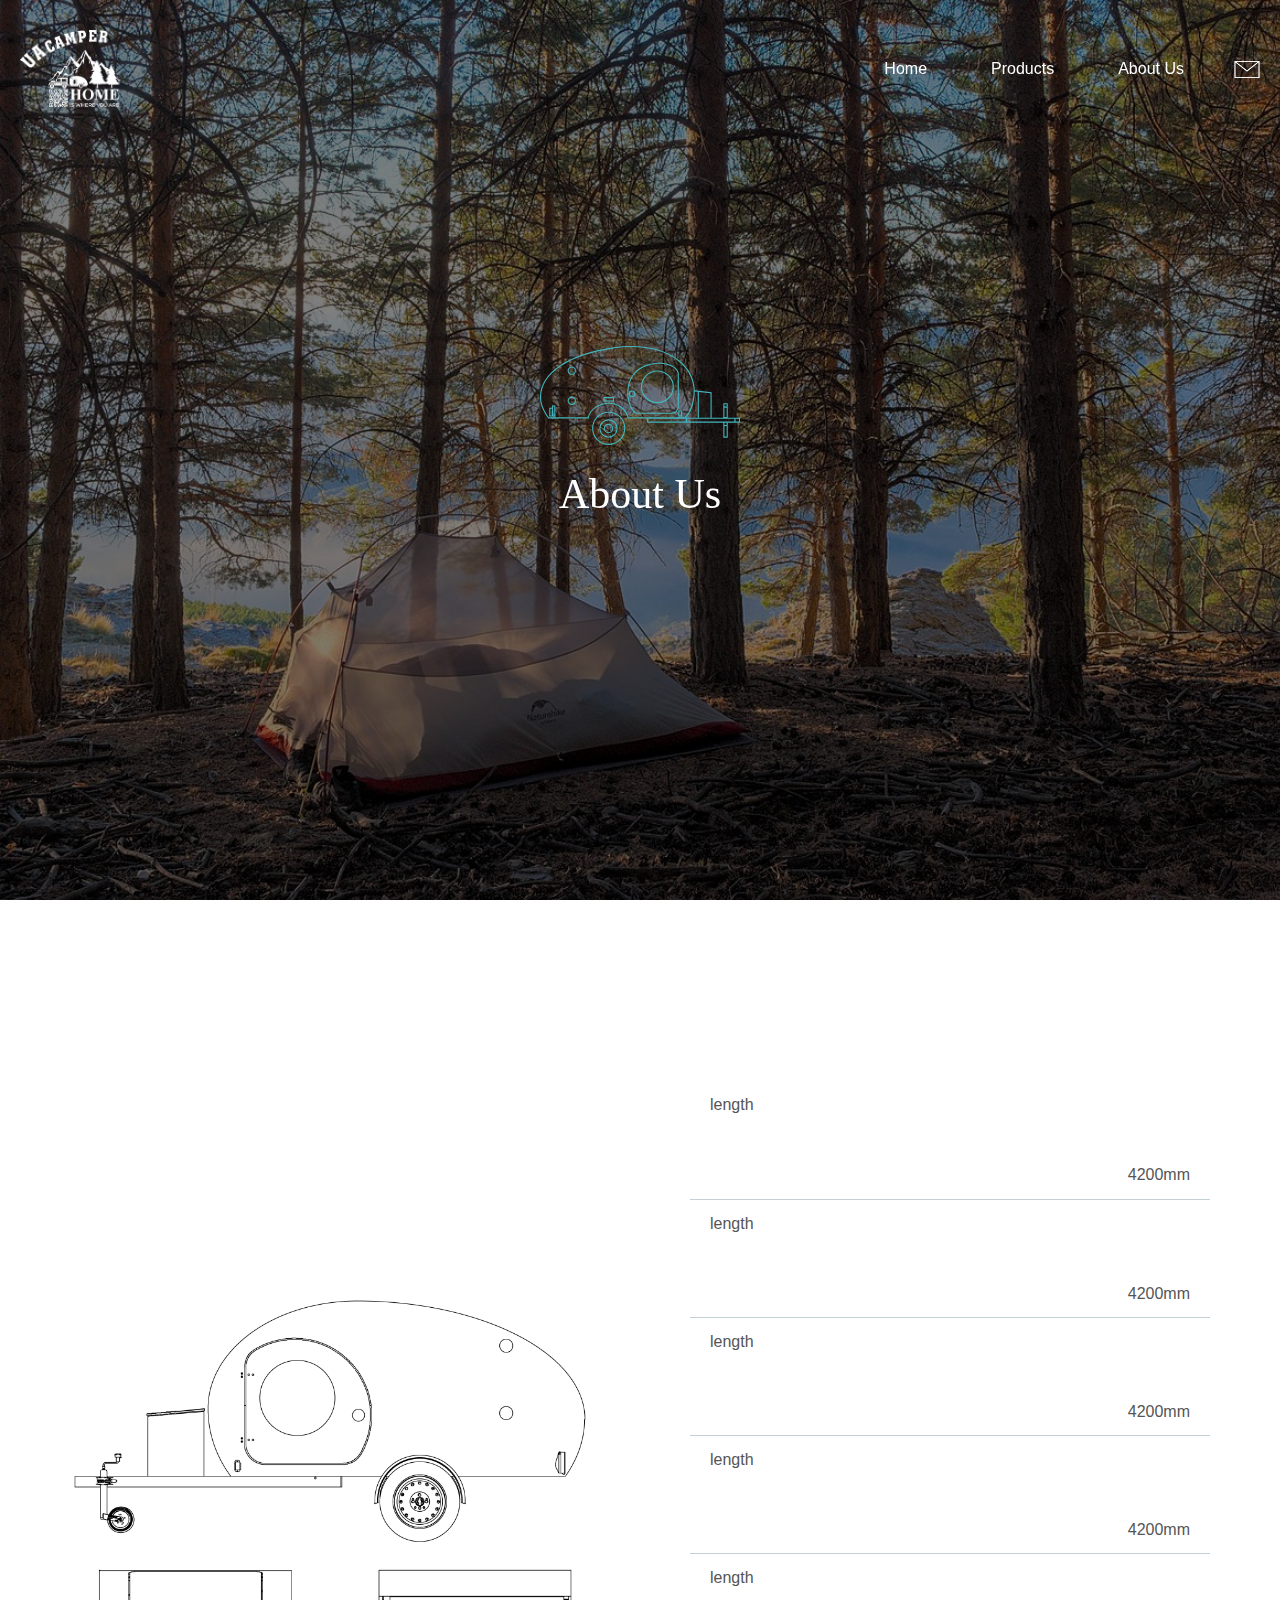
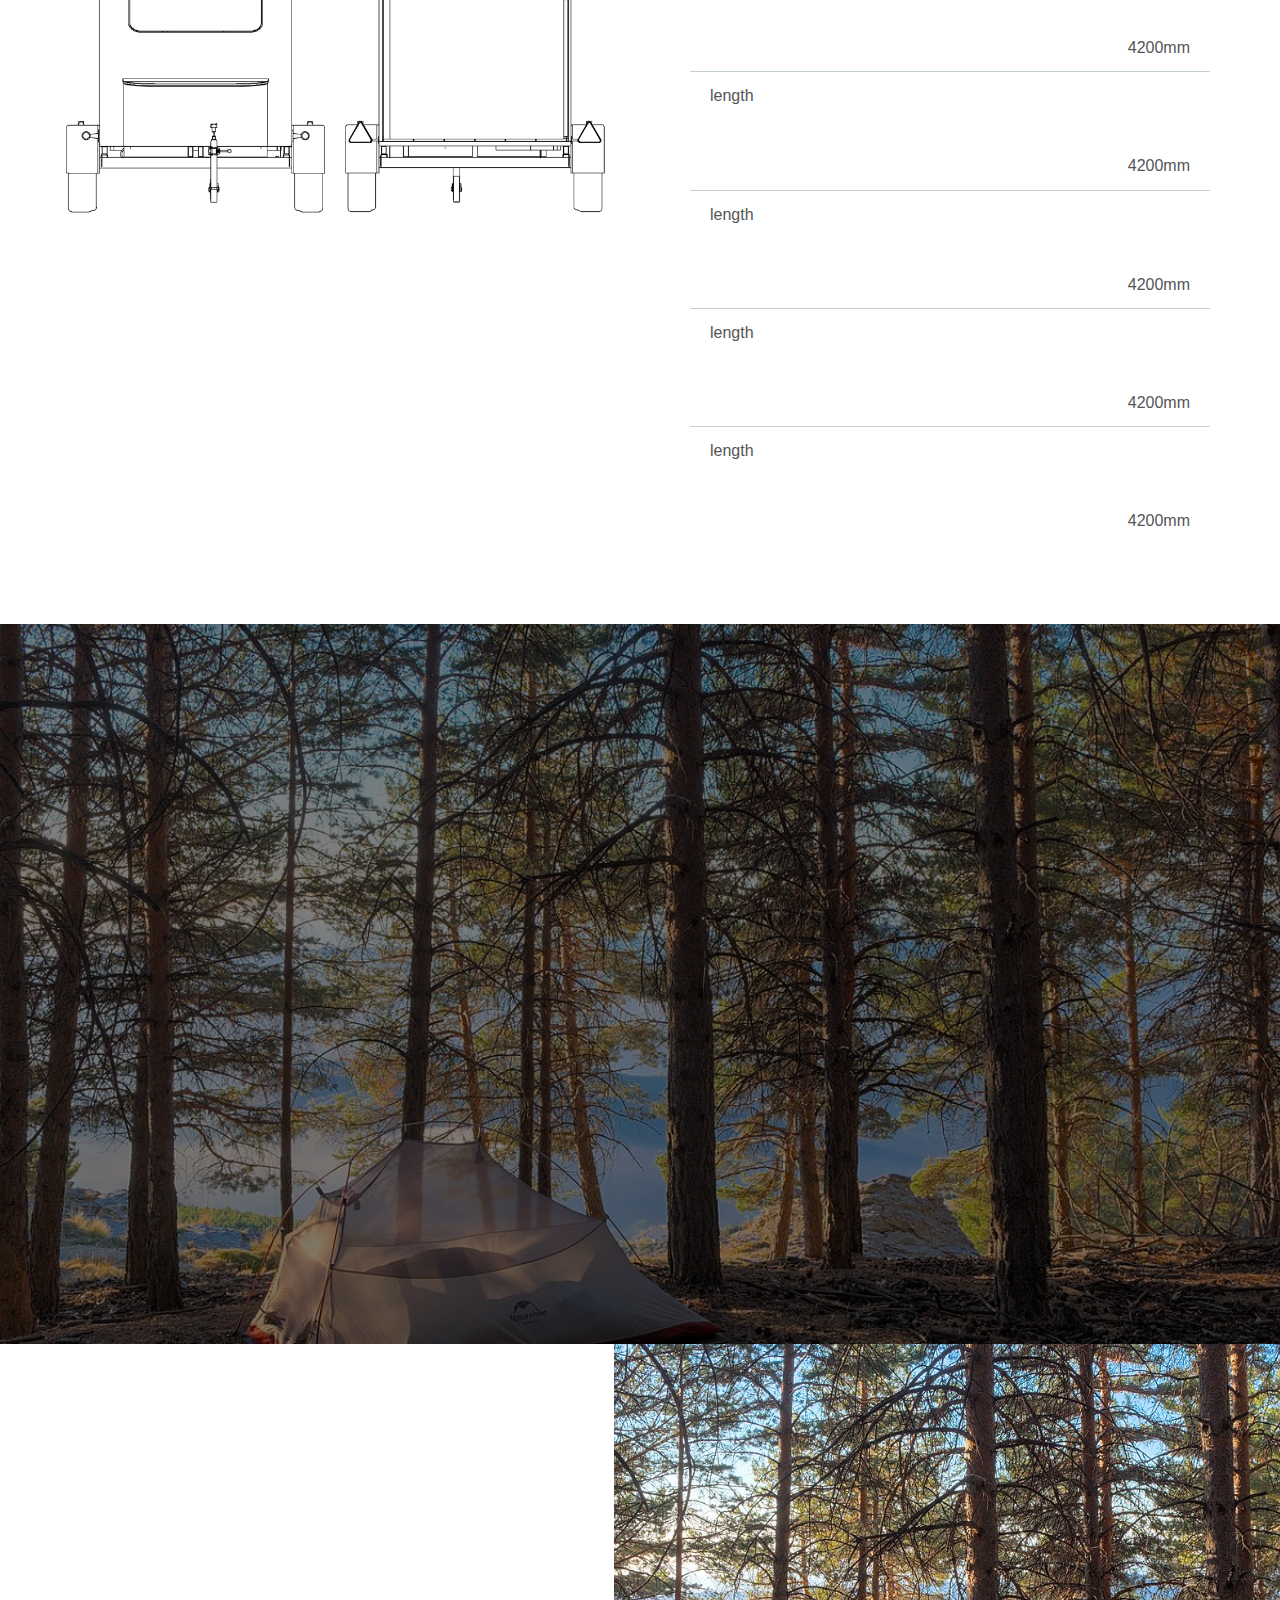
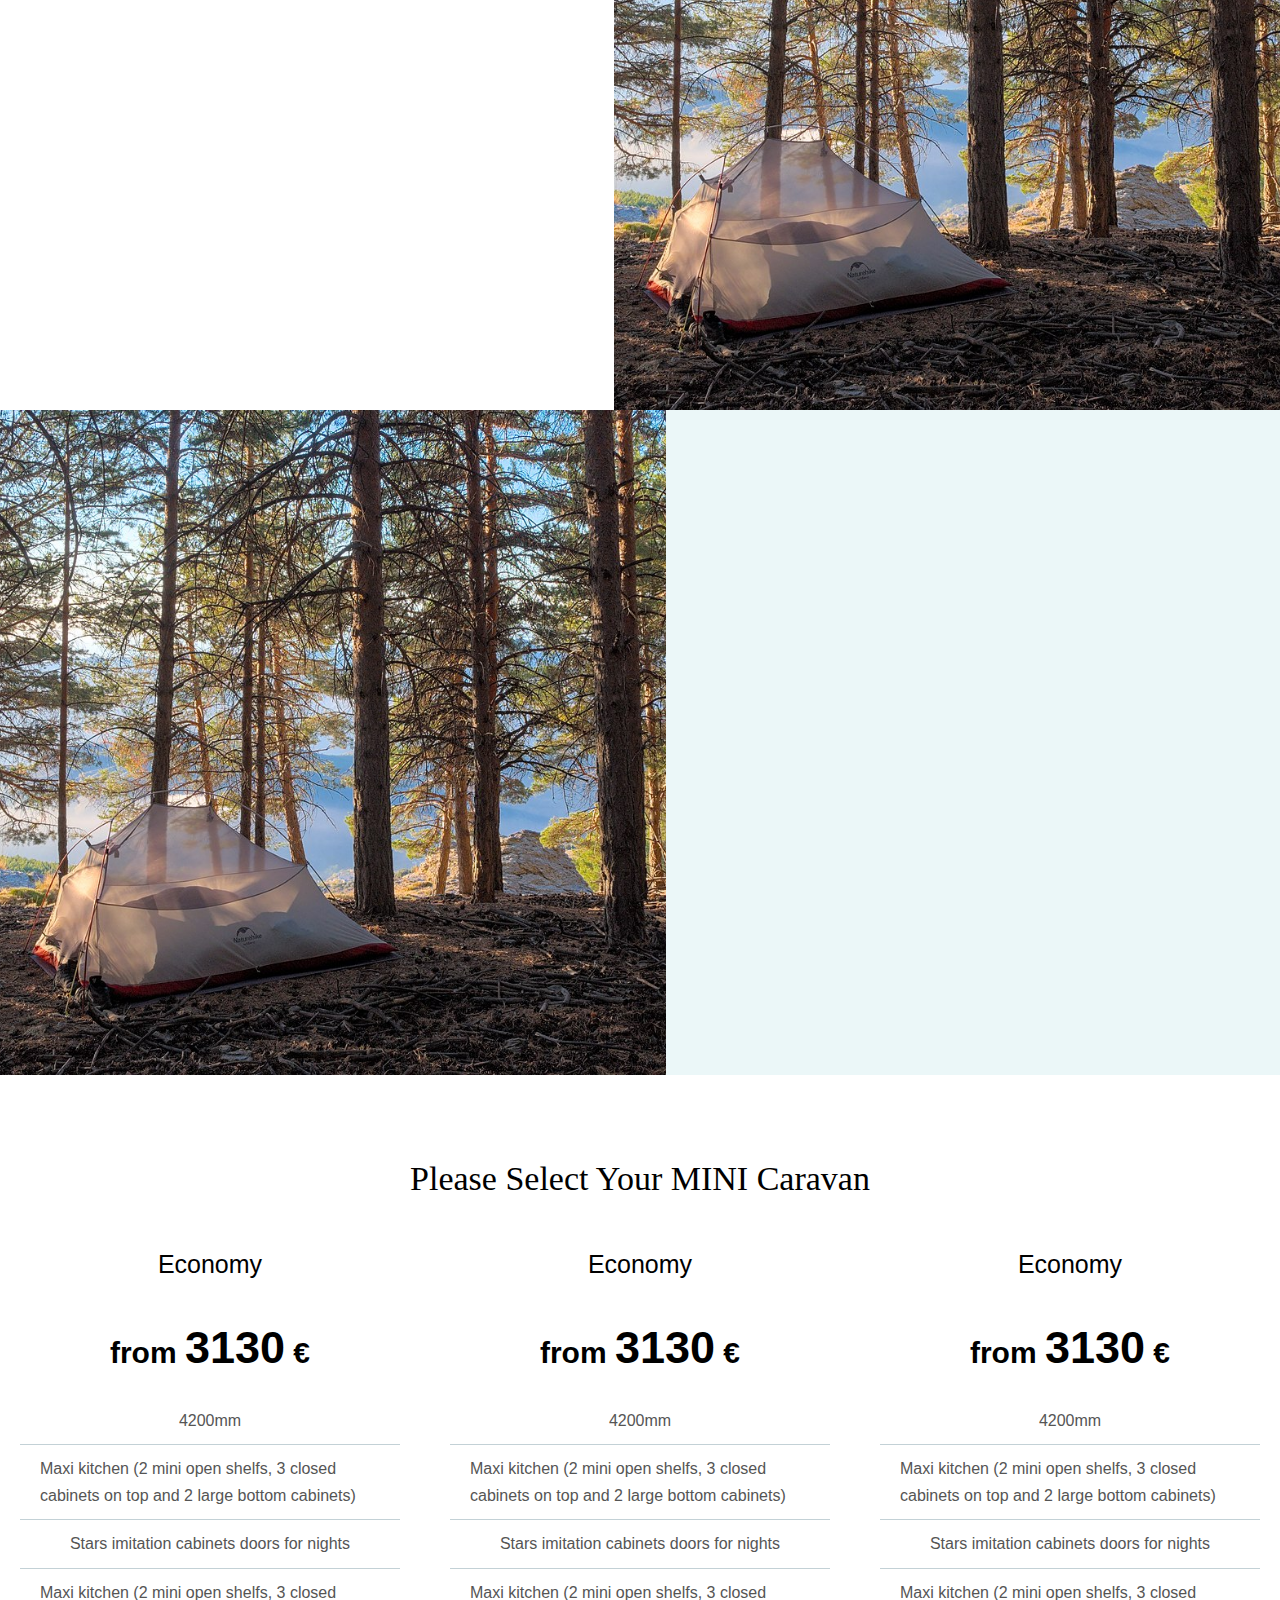
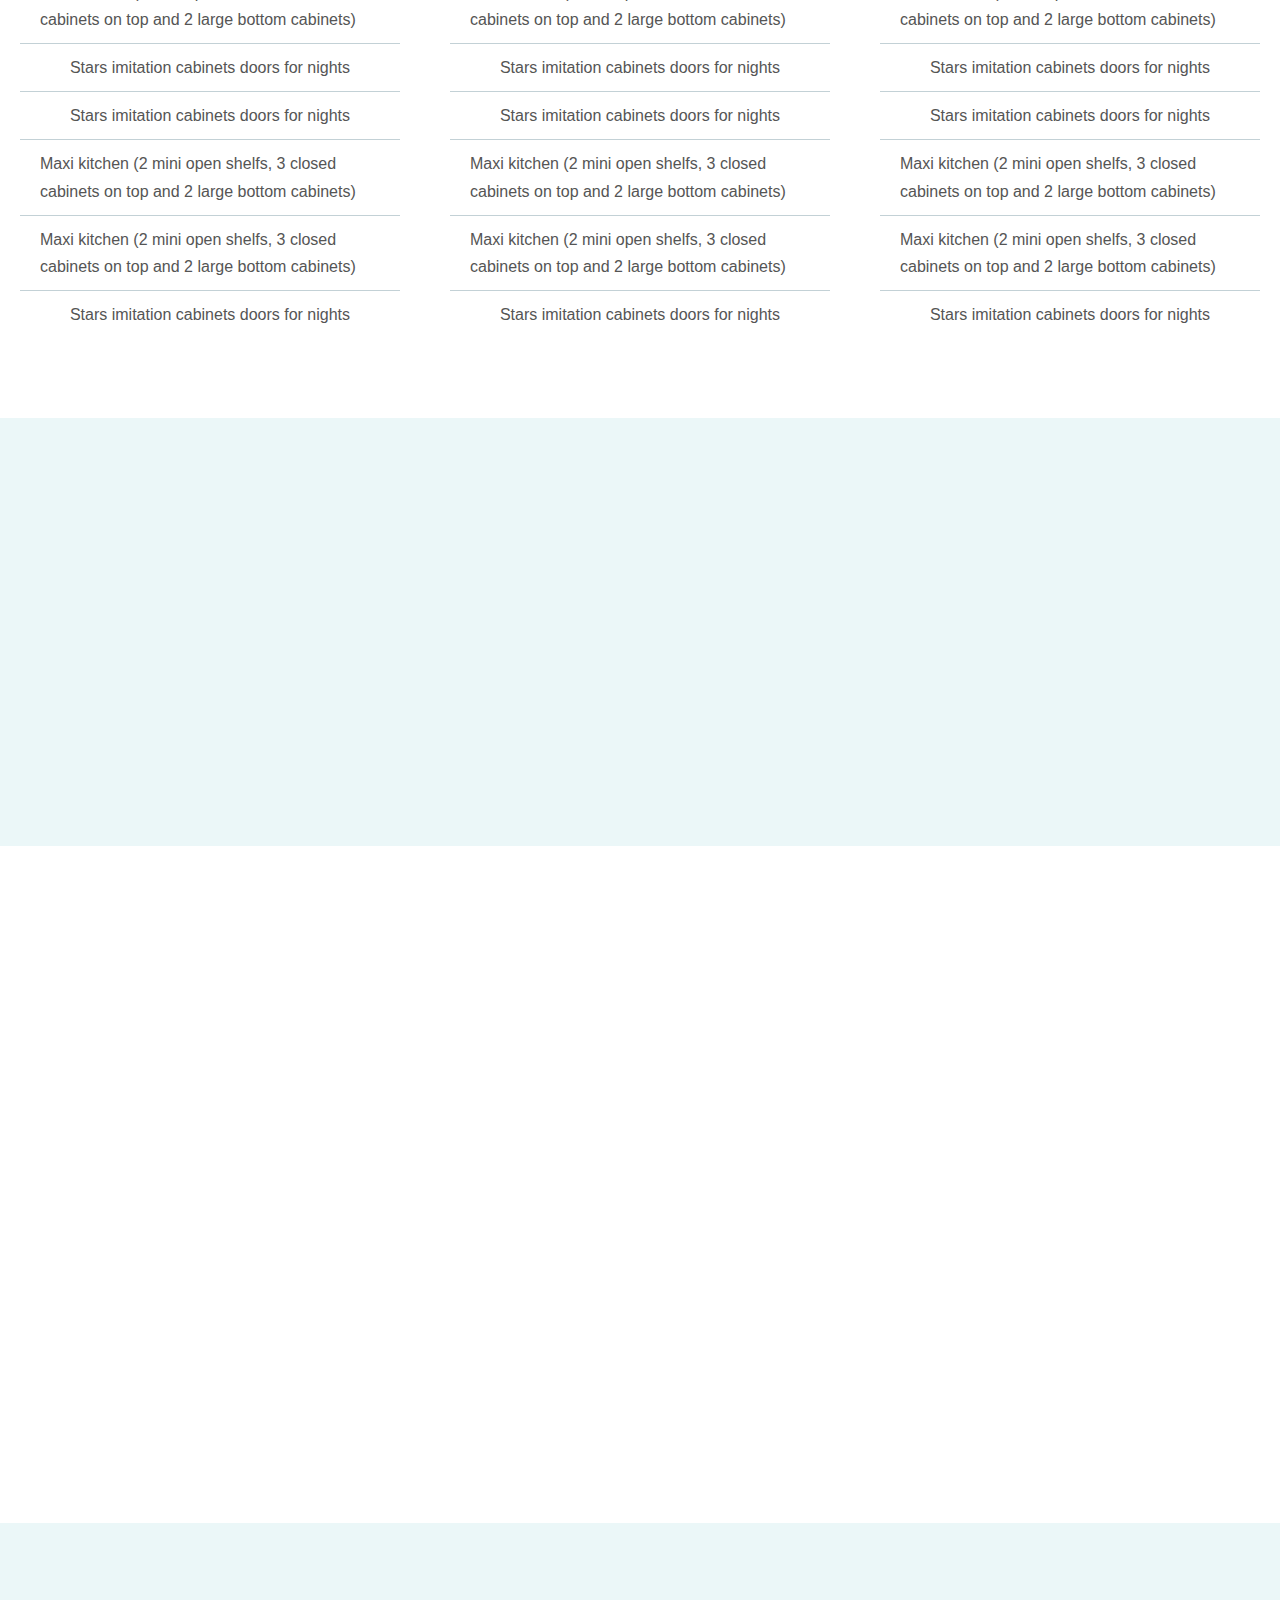
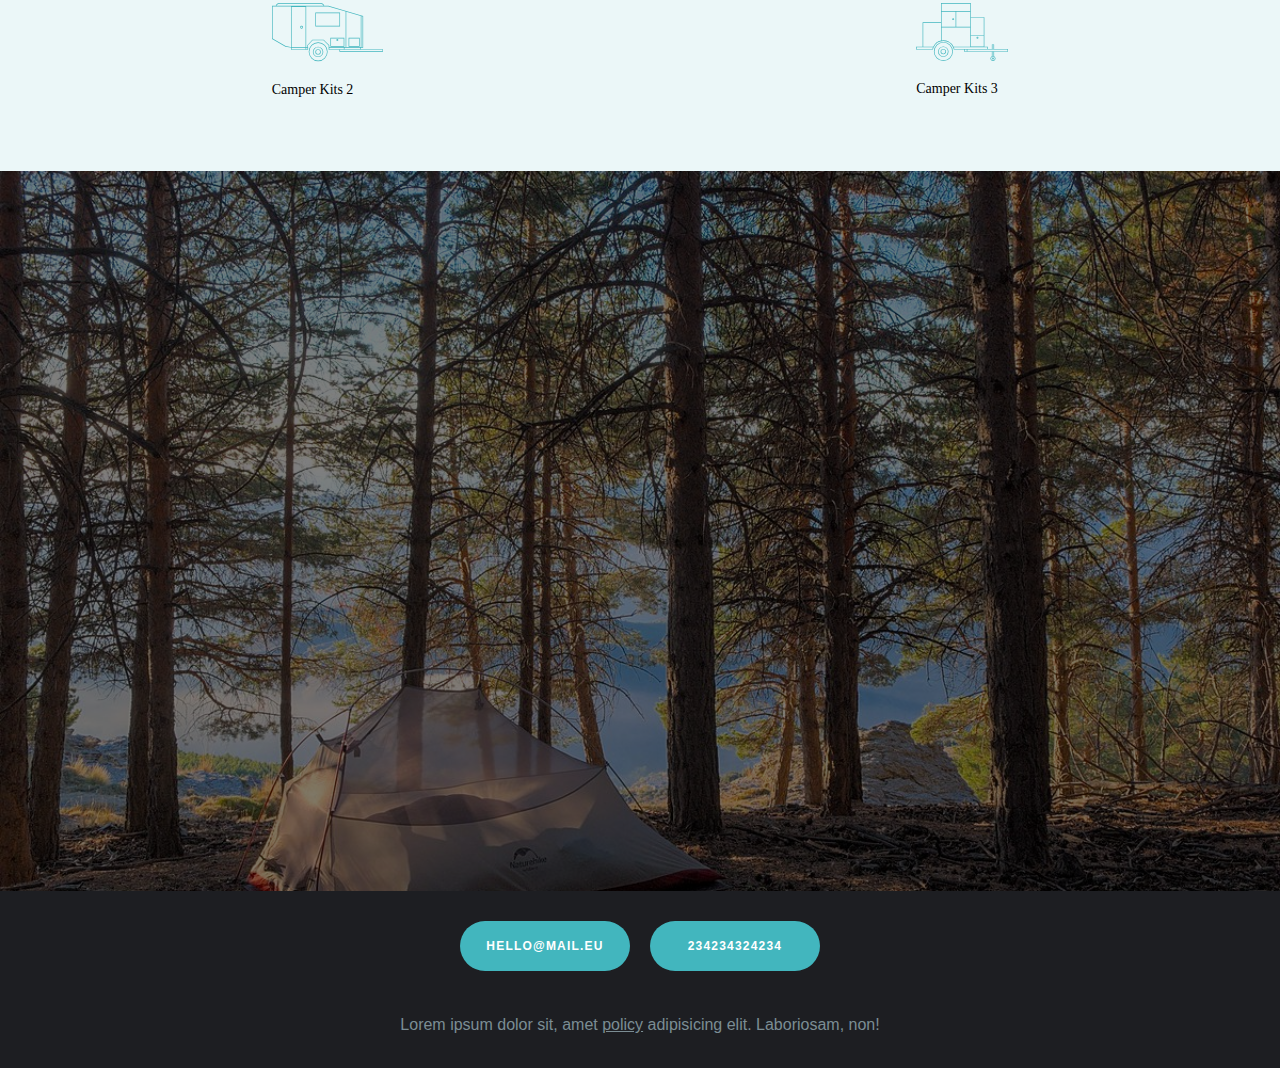
<file: product-1.html>
<!doctype html>
<html>
  <head>
    <meta charset="utf-8" />
    <title> Template </title>
    <meta http-equiv="X-UA-Compatible" content="IE=Edge" />
    <meta name="viewport" content="width=device-width, initial-scale=1" />
    <meta name="theme-color" content="#fff" />
    <meta name="format-detection" content="telephone=no" />
    <!-- <link rel="stylesheet" id="visualcomposerstarter-fonts-css"
    href="//fonts.googleapis.com/css?family=Rubik%3A300%2C400|Trocchi%3Aregular%26subset%3Dcyrillic%2Ccyrillic-ext%2Cdevanagari%2Cgreek%2Cgreek-ext%2Ckhmer%2Clatin%2Clatin-ext%2Cvietnamese"
    type="text/css" media="screen"> -->
    <link href="https://unpkg.com/aos@2.3.1/dist/aos.css" rel="stylesheet">
    <link rel="stylesheet" media="all" href="css/app.css" />
  </head>
  <body>
    <!-- BEGIN header -->
    <header class="header">
      <div class="header__inner container">
        <a class="header__logo logo" href="https://pesockiy.github.io/camping/">
          <img class="logo__img logo__img--dark" src="img/logo-dark.png" alt="header logo">
          <img class="logo__img logo__img--light" src="img/logo-light.png" alt="header logo">
        </a>
        <!-- BEGIN nav -->
        <nav class="nav">
          <ul class="nav__list">
            <li class="nav__item">
              <a href="https://pesockiy.github.io/camping" class="nav__link">Home</a>
            </li>
            <li class="nav__item">
              <a href="https://pesockiy.github.io/camping/products.html" class="nav__link">Products</a>
            </li>
            <li class="nav__item">
              <a href="https://pesockiy.github.io/camping/about.html" class="nav__link">About Us</a>
            </li>
          </ul>
        </nav>
        <!-- END nav -->
        <button class="contact-us js-button">
          <svg data-v-77aa814a="" version="1.1" viewBox="0 0 21 16" class="svg-icon svg-fill" style="width: 26px; height: 20px;">
            <path fill="" stroke="none" pid="0" _fill="" d="M1.083 2.497l9.417 7.46 9.417-7.46v12.1H1.083zm18.42-.414L10.5 9.213l-9.003-7.13zM20.5 1.5H.5v13.68h20z">
            </path>
            <path fill="" stroke="none" pid="1" _fill="" _stroke="#42b6be" stroke-miterlimit="50" d="M1.083 2.497l9.417 7.46 9.417-7.46v12.1H1.083zm18.42-.414L10.5 9.213l-9.003-7.13zM20.5 1.5H.5v13.68h20z">
            </path>
          </svg>
        </button>
        <div class="hamburger">
          <div class="hamburger__box">
            <div class="hamburger__inner"></div>
          </div>
        </div>
      </div>
    </header>
    <!-- END header -->
    <!-- BEGIN content -->
    <!-- BEGIN section-background  -->
    <section class="top-section section section-background" style="background-image: url(img/sample.jpg);">
      <div class="top-section__inner section__inner section-background__inner">
        <svg class="top-section__icon" xmlns="http://www.w3.org/2000/svg" width="113.843" height="56.308" viewBox="0 0 113.843 56.308">
          <path d="M-356.573,607.651a9.48,9.48,0,0,0-9.469,9.469,9.48,9.48,0,0,0,9.469,9.469,9.48,9.48,0,0,0,9.469-9.469A9.48,9.48,0,0,0-356.573,607.651Zm0,18.305a8.846,8.846,0,0,1-8.836-8.836,8.846,8.846,0,0,1,8.836-8.836,8.846,8.846,0,0,1,8.836,8.836A8.846,8.846,0,0,1-356.573,625.956Z" transform="translate(395.673 -570.281)" fill="" />
          <path d="M-407.626,526.481A2.377,2.377,0,0,0-410,528.855a2.376,2.376,0,0,0,2.374,2.374,2.376,2.376,0,0,0,2.374-2.374A2.377,2.377,0,0,0-407.626,526.481Zm0,4.115a1.743,1.743,0,0,1-1.741-1.741,1.743,1.743,0,0,1,1.741-1.741,1.743,1.743,0,0,1,1.741,1.741A1.743,1.743,0,0,1-407.626,530.6Z" transform="translate(425.717 -514.805)" fill="" />
          <path d="M-407.626,580.481A2.377,2.377,0,0,0-410,582.855a2.376,2.376,0,0,0,2.374,2.374,2.376,2.376,0,0,0,2.374-2.374A2.377,2.377,0,0,0-407.626,580.481Zm0,4.115a1.743,1.743,0,0,1-1.741-1.741,1.743,1.743,0,0,1,1.741-1.741,1.743,1.743,0,0,1,1.741,1.741A1.743,1.743,0,0,1-407.626,584.6Z" transform="translate(425.717 -551.712)" fill="" />
          <path d="M-345.626,584.014h6.014v-2.532h-6.014Zm.633-1.9h4.748v1.266h-4.748Z" transform="translate(381.72 -552.396)" fill="" />
          <path d="M-298.1,569.481a1.9,1.9,0,0,0-1.9,1.9,1.9,1.9,0,0,0,1.9,1.9,1.9,1.9,0,0,0,1.9-1.9A1.9,1.9,0,0,0-298.1,569.481Zm0,3.165a1.267,1.267,0,0,1-1.266-1.266,1.267,1.267,0,0,1,1.266-1.266,1.267,1.267,0,0,1,1.266,1.266A1.267,1.267,0,0,1-298.1,572.647Z" transform="translate(350.535 -544.194)" fill="" />
          <path d="M-268.662,533.481A9.348,9.348,0,0,0-278,542.819a9.348,9.348,0,0,0,9.338,9.338,9.348,9.348,0,0,0,9.338-9.338A9.348,9.348,0,0,0-268.662,533.481Zm0,18.042a8.715,8.715,0,0,1-8.7-8.7,8.715,8.715,0,0,1,8.7-8.7,8.715,8.715,0,0,1,8.7,8.7A8.714,8.714,0,0,1-268.662,551.523Z" transform="translate(335.499 -519.589)" fill="" />
          <path d="M-441.418,597.747H-443v5.065h3.482v-6.331h-1.9Zm0,4.432h-.95v-3.8h.95Zm.633-4.432v-.633h.633v5.065h-.633Z" transform="translate(448.271 -562.648)" fill="" />
          <path d="M-211,608.963h2.216v-3.482H-211Zm.633-2.849h.95v2.216h-.95Z" transform="translate(289.707 -568.798)" fill="" />
          <path d="M-273.285,526.231c.1-1.607-.853-3.159-2.684-4.372-3.876-2.566-11.313-3.4-18.031-.046-8.117,4.059-9.8,13.129-7.863,20.316,1.065,3.954,3.075,6.56,5.02,6.56.045,0,.09,0,.135,0H-277.4a4.12,4.12,0,0,0,4.115-4.115Zm-.632-.02V544.57a3.486,3.486,0,0,1-3.482,3.482h-19.328c-1.659.1-3.531-2.4-4.524-6.087-1.869-6.939-.264-15.687,7.534-19.586a20.427,20.427,0,0,1,9.1-2.151,15.39,15.39,0,0,1,8.3,2.158C-274.684,523.469-273.831,524.82-273.917,526.211Z" transform="translate(352.308 -510.103)" fill="" />
          <path d="M-348.343,530.39h-4.431v-8.23h-2.532v8.23h-6.647V515.862l-9.6-1.037c0-.088,0-.173,0-.262v-.021a23.22,23.22,0,0,0-8.947-16.808c-8.562-6.911-22.177-9.6-37.354-7.381-12.885,1.884-23.573,5.539-30.91,10.57-7.838,5.374-11.569,12.19-10.789,19.712.372,3.59,2.679,7.464,4.55,10.082l.095.133h22.954l.047-.26c.92-5.078,6.516-8.113,11.394-8.113a10.94,10.94,0,0,1,10.793,8.137l.062.237h10.986v2.389h43.365v8.546h2.532v-8.546h6.964V530.39Zm-6.331-7.6h1.266v1.266h-1.266Zm0,1.9h1.266v5.381h-1.266Zm-14.561-8.98,6.647.718v13.96h-6.647Zm-39.938,14.5a11.569,11.569,0,0,0-11.34-8.374c-5.055,0-10.848,3.126-11.966,8.374h-22.1c-1.808-2.553-3.989-6.253-4.341-9.647-1.484-14.321,14.288-25.659,41.161-29.59,15-2.194,28.44.447,36.865,7.247a22.6,22.6,0,0,1,8.712,16.347c0,10.6-4.429,15.045-5.083,15.643Zm32.658,2.389h-21.524v-1.583h21.524Zm0-2.216h-.016c1.236-1.255,4.751-5.629,4.967-14.929l1.7.183V530.39h-6.647Zm23.107,10.762h-1.266v-6.014h1.266Zm0-6.647h-1.266v-1.266h1.266Zm4.431-1.9h-26.905v-1.583h26.905Zm2.532,0h-1.9v-1.583h1.9Z" transform="translate(459.653 -489.593)" fill="" />
          <path d="M-342.309,629.481A2.694,2.694,0,0,0-345,632.172a2.694,2.694,0,0,0,2.691,2.691,2.694,2.694,0,0,0,2.69-2.691A2.694,2.694,0,0,0-342.309,629.481Zm0,4.748a2.06,2.06,0,0,1-2.057-2.057,2.06,2.06,0,0,1,2.057-2.057,2.06,2.06,0,0,1,2.057,2.057A2.06,2.06,0,0,1-342.309,634.229Z" transform="translate(381.291 -585.202)" fill="" />
          <path d="M-347.777,621.481A5.229,5.229,0,0,0-353,626.7a5.229,5.229,0,0,0,5.223,5.223,5.229,5.229,0,0,0,5.223-5.223A5.229,5.229,0,0,0-347.777,621.481Zm0,9.813a4.6,4.6,0,0,1-4.59-4.59,4.6,4.6,0,0,1,4.59-4.59,4.6,4.6,0,0,1,4.59,4.59A4.6,4.6,0,0,1-347.777,631.294Z" transform="translate(386.759 -579.734)" fill="" />
        </svg>
        <h1 class="top-section__title title title__xlarge" data-aos="fade-up" data-aos-anchor-placement="bottom-bottom">About us</h1>
        <svg class="scroll-block" data-aos="fade-bottom" data-aos-anchor-placement="top-top" xmlns="http://www.w3.org/2000/svg" width="14" height="86.996" viewBox="0 0 14 86.996">
          <g id="Group_6402" data-name="Group 6402" transform="translate(-1270 -454)">
            <g id="Group_6483" data-name="Group 6483"><text id="scroll" transform="translate(1273 454) rotate(90)" fill="#fff" font-size="12" font-family="Rubik-Medium, Rubik" font-weight="500">
                <tspan x="0" y="0">SCROLL</tspan>
              </text>
              <path id="Icon_ionic-ios-arrow-round-forward" data-name="Icon ionic-ios-arrow-round-forward" d="M19.349,11.481a.817.817,0,0,0-.006,1.15l3.8,3.806H8.681a.812.812,0,0,0,0,1.625H23.136l-3.8,3.806a.822.822,0,0,0,.006,1.15.809.809,0,0,0,1.144-.006l5.15-5.187h0a.912.912,0,0,0,.169-.256.775.775,0,0,0,.062-.312.815.815,0,0,0-.231-.569L20.487,11.5A.8.8,0,0,0,19.349,11.481Z" transform="translate(1295.248 515.129) rotate(90)" fill="#fff" />
            </g>
          </g>
        </svg>
      </div>
    </section>
    <!-- END section-background  -->
    <!-- BEGIN section -->
    <section class="section product-info">
      <div class="product-info__inner section__inner container">
        <img src="img/Mini-tinycamper.png" alt="Mini-tinycamper" class="product-info__img">
        <div class="product-info__text-block">
          <h3 class="product-info__title title title--medium" data-aos="fade-up" data-aos-anchor-placement="bottom-bottom">Specification</h3>
          <p class="product-info__subtitle text" data-aos="fade-up" data-aos-anchor-placement="bottom-bottom">Lorem ipsum dolor sit.</p>
          <table class="info-table table">
            <tr class="info-table__row table__row">
              <td class="table__cell info-table__cell">length</td>
              <td class="table__cell">4200mm</td>
            </tr>
            <tr class="info-table__row table__row">
              <td class="table__cell info-table__cell">length</td>
              <td class="table__cell">4200mm</td>
            </tr>
            <tr class="info-table__row table__row">
              <td class="table__cell info-table__cell">length</td>
              <td class="table__cell">4200mm</td>
            </tr>
            <tr class="info-table__row table__row">
              <td class="table__cell info-table__cell">length</td>
              <td class="table__cell">4200mm</td>
            </tr>
            <tr class="info-table__row table__row">
              <td class="table__cell info-table__cell">length</td>
              <td class="table__cell">4200mm</td>
            </tr>
            <tr class="info-table__row table__row">
              <td class="table__cell info-table__cell">length</td>
              <td class="table__cell">4200mm</td>
            </tr>
            <tr class="info-table__row table__row">
              <td class="table__cell info-table__cell">length</td>
              <td class="table__cell">4200mm</td>
            </tr>
            <tr class="info-table__row table__row">
              <td class="table__cell info-table__cell">length</td>
              <td class="table__cell">4200mm</td>
            </tr>
            <tr class="info-table__row table__row">
              <td class="table__cell info-table__cell">length</td>
              <td class="table__cell">4200mm</td>
            </tr>
          </table>
        </div>
      </div>
    </section>
    <!-- END section -->
    <!-- BEGIN section-background  -->
    <section class="section section-background" style="background-image: url(img/sample.jpg);">
      <div class="section-background__inner section__inner">
        <h2 class="title title--large" data-aos="fade-up" data-aos-anchor-placement="bottom-bottom">about brand</h2>
      </div>
    </section>
    <!-- END section-background  -->
    <!-- BEGIN grid -->
    <section class="section grid">
      <div class="grid__item">
        <div class="grid__column">
          <h2 class="grid__title title title--large" data-aos="fade-right" data-aos-anchor-placement="bottom-bottom">Lorem, ipsum dolor.</h2>
          <p class="grid__text text" data-aos="fade-right" data-aos-anchor-placement="bottom-bottom">Lorem ipsum dolor sit amet consectetur adipisicing elit. Accusantium aliquid ab inventore totam.</p>
        </div>
        <div class="grid__column--img grid__column" style="background-image: url(img/sample.jpg);"></div>
      </div>
      <div class="grid__item grid__item--reverse grid__item--light">
        <div class="grid__column">
          <h2 class="grid__title title title--large" data-aos="fade-left" data-aos-anchor-placement="bottom-bottom">Lorem, ipsum dolor.</h2>
          <p class="grid__text text" data-aos="fade-left" data-aos-anchor-placement="bottom-bottom">Lorem ipsum dolor sit amet consectetur adipisicing elit. Accusantium aliquid ab inventore totam.</p>
        </div>
        <div class="grid__column--img grid__column" style="background-image: url(img/sample.jpg);"></div>
    </section>
    <!-- END grid -->
    <!-- BEGIN section setup -->
    <section class="section setup">
      <div class="container section__inner">
        <h2 class="section setup__title title title--large">Please Select your MINI caravan</h2>
        <div class="setup__inner">
          <div class="setup__item">
            <!-- <h4 class="setup__sub-title title title--sm">Economy</h4> -->
            <table class="setup-table table js-table">
              <caption class="table__caption">Economy</caption>
              <thead class="table__head">
                <tr class="setup-table__row table__row">
                  <th class="table__heading th js-summ"> from <strong data-summ="">11420</strong> € </th>
                </tr>
              </thead>
              <tr class="setup-table__row table__row">
                <td class="table__cell js-price" data-price="100">4200mm</td>
              </tr>
              <tr class="setup-table__row table__row">
                <td class="table__cell js-price" data-price="100">Maxi kitchen (2 mini open shelfs, 3 closed cabinets on top and 2 large bottom cabinets)</td>
              </tr>
              <tr class="setup-table__row table__row">
                <td class="table__cell js-price" data-price="300">Stars imitation cabinets doors for nights</td>
              </tr>
              <tr class="setup-table__row table__row">
                <td class="table__cell js-price" data-price="700">Maxi kitchen (2 mini open shelfs, 3 closed cabinets on top and 2 large bottom cabinets)</td>
              </tr>
              <tr class="setup-table__row table__row">
                <td class="table__cell js-price" data-price="400">Stars imitation cabinets doors for nights</td>
              </tr>
              <tr class="setup-table__row table__row">
                <td class="table__cell js-price" data-price="1030">Stars imitation cabinets doors for nights</td>
              </tr>
              <tr class="setup-table__row table__row">
                <td class="table__cell js-price" data-price="100">Maxi kitchen (2 mini open shelfs, 3 closed cabinets on top and 2 large bottom cabinets)</td>
              </tr>
              <tr class="setup-table__row table__row">
                <td class="table__cell js-price" data-price="100">Maxi kitchen (2 mini open shelfs, 3 closed cabinets on top and 2 large bottom cabinets)</td>
              </tr>
              <tr class="setup-table__row table__row">
                <td class="table__cell js-price" data-price="300">Stars imitation cabinets doors for nights</td>
              </tr>
            </table>
          </div>
          <div class="setup__item">
            <!-- <h4 class="setup__sub-title title title--sm">Economy</h4> -->
            <table class="setup-table table js-table">
              <caption class="table__caption">Economy</caption>
              <thead class="table__head">
                <tr class="setup-table__row table__row">
                  <th class="table__heading th js-summ"> from <strong data-summ="">11420</strong> € </th>
                </tr>
              </thead>
              <tr class="setup-table__row table__row">
                <td class="table__cell js-price" data-price="100">4200mm</td>
              </tr>
              <tr class="setup-table__row table__row">
                <td class="table__cell js-price" data-price="100">Maxi kitchen (2 mini open shelfs, 3 closed cabinets on top and 2 large bottom cabinets)</td>
              </tr>
              <tr class="setup-table__row table__row">
                <td class="table__cell js-price" data-price="300">Stars imitation cabinets doors for nights</td>
              </tr>
              <tr class="setup-table__row table__row">
                <td class="table__cell js-price" data-price="700">Maxi kitchen (2 mini open shelfs, 3 closed cabinets on top and 2 large bottom cabinets)</td>
              </tr>
              <tr class="setup-table__row table__row">
                <td class="table__cell js-price" data-price="400">Stars imitation cabinets doors for nights</td>
              </tr>
              <tr class="setup-table__row table__row">
                <td class="table__cell js-price" data-price="1030">Stars imitation cabinets doors for nights</td>
              </tr>
              <tr class="setup-table__row table__row">
                <td class="table__cell js-price" data-price="100">Maxi kitchen (2 mini open shelfs, 3 closed cabinets on top and 2 large bottom cabinets)</td>
              </tr>
              <tr class="setup-table__row table__row">
                <td class="table__cell js-price" data-price="100">Maxi kitchen (2 mini open shelfs, 3 closed cabinets on top and 2 large bottom cabinets)</td>
              </tr>
              <tr class="setup-table__row table__row">
                <td class="table__cell js-price" data-price="300">Stars imitation cabinets doors for nights</td>
              </tr>
            </table>
          </div>
          <div class="setup__item">
            <!-- <h4 class="setup__sub-title title title--sm">Economy</h4> -->
            <table class="setup-table table js-table">
              <caption class="table__caption">Economy</caption>
              <thead class="table__head">
                <tr class="setup-table__row table__row">
                  <th class="table__heading th js-summ"> from <strong data-summ="">11420</strong> € </th>
                </tr>
              </thead>
              <tr class="setup-table__row table__row">
                <td class="table__cell js-price" data-price="100">4200mm</td>
              </tr>
              <tr class="setup-table__row table__row">
                <td class="table__cell js-price" data-price="100">Maxi kitchen (2 mini open shelfs, 3 closed cabinets on top and 2 large bottom cabinets)</td>
              </tr>
              <tr class="setup-table__row table__row">
                <td class="table__cell js-price" data-price="300">Stars imitation cabinets doors for nights</td>
              </tr>
              <tr class="setup-table__row table__row">
                <td class="table__cell js-price" data-price="700">Maxi kitchen (2 mini open shelfs, 3 closed cabinets on top and 2 large bottom cabinets)</td>
              </tr>
              <tr class="setup-table__row table__row">
                <td class="table__cell js-price" data-price="400">Stars imitation cabinets doors for nights</td>
              </tr>
              <tr class="setup-table__row table__row">
                <td class="table__cell js-price" data-price="1030">Stars imitation cabinets doors for nights</td>
              </tr>
              <tr class="setup-table__row table__row">
                <td class="table__cell js-price" data-price="100">Maxi kitchen (2 mini open shelfs, 3 closed cabinets on top and 2 large bottom cabinets)</td>
              </tr>
              <tr class="setup-table__row table__row">
                <td class="table__cell js-price" data-price="100">Maxi kitchen (2 mini open shelfs, 3 closed cabinets on top and 2 large bottom cabinets)</td>
              </tr>
              <tr class="setup-table__row table__row">
                <td class="table__cell js-price" data-price="300">Stars imitation cabinets doors for nights</td>
              </tr>
            </table>
          </div>
        </div>
      </div>
    </section>
    <!-- END section setup -->
    <!-- BEGIN benefits -->
    <div class="benefits section">
      <div class="benefits__inner container section__inner">
        <div class="benefits__item" data-aos="fade-right" data-aos-anchor-placement="bottom-bottom">
          <svg class="benefits__icon xmlns=" http://www.w3.org/2000/svg" width="65.235" height="64.542" viewBox="0 0 65.235 64.542">
            <g id="Group_8016" data-name="Group 8016" transform="translate(0.793 0.792)">
              <g id="Group_8013" data-name="Group 8013">
                <path id="Path_5551" data-name="Path 5551" d="M49.7,128.716a1.179,1.179,0,0,0-.673.165,28.651,28.651,0,0,1-16.319,3.95,22.086,22.086,0,0,0,6.839-5.9,1.1,1.1,0,0,0-.091-1.549,1.126,1.126,0,0,0-.217-.15A22.452,22.452,0,1,1,73.009,112.29a17.5,17.5,0,0,0-12.735,14.658C55.792,129.424,49.7,128.716,49.7,128.716Z" transform="translate(-28.998 -84.018)" fill="none" stroke="#42b6be" stroke-miterlimit="10" stroke-width="1.5" />
                <path id="Path_5552" data-name="Path 5552" d="M72.5,138.142a1.278,1.278,0,0,0-.636-.165c-8.161.825-16.391-6.331-16.3-15.034a15.106,15.106,0,1,1,23.3,12.664,1.012,1.012,0,0,0-.306,1.686,16.188,16.188,0,0,0,3.75,3.538A19.244,19.244,0,0,1,72.5,138.142Z" transform="translate(-22.089 -77.832)" fill="none" stroke="#42b6be" stroke-miterlimit="10" stroke-width="1.5" />
              </g>
              <g id="Group_8014" data-name="Group 8014" transform="translate(16.686 13.711)">
                <path id="Path_5553" data-name="Path 5553" d="M46.722,106.622a4.448,4.448,0,0,1,.33-1.746,5.53,5.53,0,0,1,.8-1.355q.471-.58,1.25-1.38a13.955,13.955,0,0,0,1.4-1.663A2.59,2.59,0,0,0,50.944,99a2.317,2.317,0,0,0-1.061-1.993,4.174,4.174,0,0,0-2.453-.742,3.889,3.889,0,0,0-2.476.777,3.817,3.817,0,0,0-1.274,2.5.542.542,0,0,1-.566.519h-.378a.5.5,0,0,1-.354-.131.444.444,0,0,1-.141-.341,4.471,4.471,0,0,1,.707-2.37,4.887,4.887,0,0,1,1.852-1.7,5.489,5.489,0,0,1,2.63-.625,5.939,5.939,0,0,1,2.7.566A3.872,3.872,0,0,1,52.359,99a3.893,3.893,0,0,1-.566,2.122,13.513,13.513,0,0,1-1.675,2.051,13.616,13.616,0,0,0-1.474,1.769,2.973,2.973,0,0,0-.484,1.676v1.131a.486.486,0,0,1-.519.519h-.4a.488.488,0,0,1-.519-.519Zm1.522,4.881a.553.553,0,0,1-.389.142h-.9a.488.488,0,0,1-.519-.52v-.9a.554.554,0,0,1,.141-.389.494.494,0,0,1,.378-.152h.9a.522.522,0,0,1,.542.542v.9A.488.488,0,0,1,48.244,111.5Z" transform="translate(-42.241 -94.9)" fill="#42b6be" />
              </g>
              <g id="Group_8015" data-name="Group 8015" transform="translate(42.346 44.771)">
                <path id="Path_5554" data-name="Path 5554" d="M64.646,121.6a.556.556,0,0,1-.389.141H63.125a.486.486,0,0,1-.519-.519v-1.131a.55.55,0,0,1,.141-.389.491.491,0,0,1,.378-.154h1.131a.526.526,0,0,1,.543.543v1.131A.491.491,0,0,1,64.646,121.6Z" transform="translate(-62.606 -119.551)" fill="#42b6be" />
                <path id="Path_5555" data-name="Path 5555" d="M69.1,121.6a.56.56,0,0,1-.389.141H67.579a.488.488,0,0,1-.519-.519v-1.131a.551.551,0,0,1,.142-.389.488.488,0,0,1,.377-.154h1.133a.524.524,0,0,1,.542.543v1.131A.494.494,0,0,1,69.1,121.6Z" transform="translate(-61.448 -119.551)" fill="#42b6be" />
                <path id="Path_5556" data-name="Path 5556" d="M73.555,121.6a.556.556,0,0,1-.389.141H72.034a.488.488,0,0,1-.519-.519v-1.131a.551.551,0,0,1,.142-.389.486.486,0,0,1,.377-.154h1.131a.526.526,0,0,1,.543.543v1.131A.491.491,0,0,1,73.555,121.6Z" transform="translate(-60.29 -119.551)" fill="#42b6be" />
              </g>
            </g>
          </svg>
          <h4 class="benefits__title title title--medium">Consult</h4>
          <p class="benefits__text text">Typography is the art and technique of arranging type to make written language legible, readable, and appealing when displayed. </p>
        </div>
        <div class="benefits__item" data-aos="fade-right" data-aos-anchor-placement="bottom-bottom">
          <svg class="benefits__icon" xmlns="http://www.w3.org/2000/svg" width="62.451" height="64.5" viewBox="0 0 62.451 64.5">
            <g id="Group_8017" data-name="Group 8017" transform="translate(0.75 0.75)">
              <path id="Path_5557" data-name="Path 5557" d="M303.371,140.36H277.1a4.1,4.1,0,0,1-4.1-4.1V88.116a4.1,4.1,0,0,1,4.1-4.1h33.8a4.1,4.1,0,0,1,4.1,4.1v27.342" transform="translate(-273 -84.018)" fill="none" stroke="#42b6be" stroke-miterlimit="10" stroke-width="1.5" />
              <path id="Path_5558" data-name="Path 5558" d="M327.081,125.9a13.828,13.828,0,1,1-5.423-10.981" transform="translate(-266.13 -76.725)" fill="none" stroke="#42b6be" stroke-miterlimit="10" stroke-width="1.5" />
              <path id="Path_5559" data-name="Path 5559" d="M305.927,124.327l5.122,5.122,14.341-13.317" transform="translate(-264.439 -75.669)" fill="none" stroke="#42b6be" stroke-miterlimit="10" stroke-width="1.5" />
              <line id="Line_164" data-name="Line 164" x1="18.439" transform="translate(16.39 11.268)" fill="none" stroke="#42b6be" stroke-miterlimit="10" stroke-width="1.5" />
              <line id="Line_165" data-name="Line 165" x1="18.439" transform="translate(16.39 20.488)" fill="none" stroke="#42b6be" stroke-miterlimit="10" stroke-width="1.5" />
              <line id="Line_166" data-name="Line 166" x1="18.439" transform="translate(16.39 28.683)" fill="none" stroke="#42b6be" stroke-miterlimit="10" stroke-width="1.5" />
              <line id="Line_167" data-name="Line 167" x1="13.317" transform="translate(16.39 37.902)" fill="none" stroke="#42b6be" stroke-miterlimit="10" stroke-width="1.5" />
              <line id="Line_168" data-name="Line 168" x1="13.317" transform="translate(16.39 46.098)" fill="none" stroke="#42b6be" stroke-miterlimit="10" stroke-width="1.5" />
              <ellipse id="Ellipse_82" data-name="Ellipse 82" cx="1.537" cy="1.537" rx="1.537" ry="1.537" transform="translate(7.171 9.22)" fill="none" stroke="#42b6be" stroke-miterlimit="10" stroke-width="1.5" />
              <ellipse id="Ellipse_83" data-name="Ellipse 83" cx="1.537" cy="1.537" rx="1.537" ry="1.537" transform="translate(7.171 18.439)" fill="none" stroke="#42b6be" stroke-miterlimit="10" stroke-width="1.5" />
              <ellipse id="Ellipse_84" data-name="Ellipse 84" cx="1.537" cy="1.537" rx="1.537" ry="1.537" transform="translate(7.171 26.634)" fill="none" stroke="#42b6be" stroke-miterlimit="10" stroke-width="1.5" />
              <ellipse id="Ellipse_85" data-name="Ellipse 85" cx="1.537" cy="1.537" rx="1.537" ry="1.537" transform="translate(7.171 35.854)" fill="none" stroke="#42b6be" stroke-miterlimit="10" stroke-width="1.5" />
              <ellipse id="Ellipse_86" data-name="Ellipse 86" cx="1.537" cy="1.537" rx="1.537" ry="1.537" transform="translate(7.171 45.073)" fill="none" stroke="#42b6be" stroke-miterlimit="10" stroke-width="1.5" />
            </g>
          </svg>
          <h4 class="benefits__title title title--medium">Ordering</h4>
          <p class="benefits__text text">Typography is the art and technique of arranging type to make written language legible, readable, and appealing when displayed. </p>
        </div>
        <div class="benefits__item" data-aos="fade-right" data-aos-anchor-placement="bottom-bottom">
          <svg class="benefits__icon" xmlns="http://www.w3.org/2000/svg" width="64.533" height="64.701" viewBox="0 0 64.533 64.701">
            <g id="Group_8019" data-name="Group 8019" transform="translate(0.752 0.951)">
              <g id="Group_8018" data-name="Group 8018" transform="translate(15.552 10.904)">
                <path id="Path_5560" data-name="Path 5560" d="M555.567,112.828A5.932,5.932,0,1,1,561.5,106.9,5.939,5.939,0,0,1,555.567,112.828Z" transform="translate(-539.187 -90.516)" fill="none" stroke="#42b6be" stroke-miterlimit="10" stroke-width="1.5" />
                <path id="Path_5561" data-name="Path 5561" d="M573.289,106.62a.911.911,0,0,0,.794-1.1,16.614,16.614,0,0,0-2.3-5.544.911.911,0,0,0-1.337-.214,2.445,2.445,0,0,1-3.437-3.439.91.91,0,0,0-.214-1.336,16.61,16.61,0,0,0-5.544-2.3.911.911,0,0,0-1.1.8,2.446,2.446,0,0,1-4.864,0,.911.911,0,0,0-1.1-.8,16.6,16.6,0,0,0-5.544,2.3.91.91,0,0,0-.214,1.336A2.445,2.445,0,0,1,545,99.766a.91.91,0,0,0-1.336.214,16.561,16.561,0,0,0-2.3,5.544.909.909,0,0,0,.794,1.1,2.446,2.446,0,0,1,0,4.864.908.908,0,0,0-.794,1.095,16.557,16.557,0,0,0,2.3,5.545.91.91,0,0,0,1.336.214,2.445,2.445,0,0,1,3.439,3.439.9.9,0,0,0-.19.714.912.912,0,0,0,.4.621,16.587,16.587,0,0,0,5.544,2.3.909.909,0,0,0,1.1-.794,2.445,2.445,0,0,1,4.864,0,.911.911,0,0,0,1.1.794,16.6,16.6,0,0,0,5.544-2.3.91.91,0,0,0,.214-1.336,2.445,2.445,0,0,1,3.437-3.439.912.912,0,0,0,1.337-.214,16.61,16.61,0,0,0,2.3-5.545.91.91,0,0,0-.794-1.095,2.446,2.446,0,0,1,0-4.864Z" transform="translate(-541.343 -92.672)" fill="none" stroke="#42b6be" stroke-miterlimit="10" stroke-width="1.5" />
              </g>
              <path id="Path_5563" data-name="Path 5563" d="M591.716,93.905a46.1,46.1,0,0,0-10.4-5.827,55.344,55.344,0,0,0-41.611,0,46.053,46.053,0,0,0-10.4,5.827.79.79,0,0,0-.311.62c0,.36-.01,36.263,31.073,52.4a.8.8,0,0,0,.364.088h.155a.792.792,0,0,0,.363-.088c31.084-16.142,31.078-52.044,31.074-52.4A.794.794,0,0,0,591.716,93.905Z" transform="translate(-529 -84.018)" fill="none" stroke="#42b6be" stroke-miterlimit="10" stroke-width="1.5" />
            </g>
          </svg>
          <h4 class="benefits__title title title--medium">Production</h4>
          <p class="benefits__text text">Typography is the art and technique of arranging type to make written language legible, readable, and appealing when displayed. </p>
        </div>
        <div class="benefits__item" data-aos="fade-right" data-aos-anchor-placement="bottom-bottom">
          <svg class="benefits__icon" xmlns="http://www.w3.org/2000/svg" width="98.256" height="62.552" viewBox="0 0 98.256 62.552">
            <g id="Group_8025" data-name="Group 8025" transform="translate(0.604 0.75)">
              <g id="Group_8024" data-name="Group 8024">
                <g id="Group_8023" data-name="Group 8023">
                  <g id="Group_8020" data-name="Group 8020">
                    <path id="Path_5564" data-name="Path 5564" d="M803.639,128.773a21.6,21.6,0,1,1,21.605-21.605" transform="translate(-781.888 -85.564)" fill="none" stroke="#42b6be" stroke-miterlimit="10" stroke-width="1.5" />
                    <path id="Path_5565" data-name="Path 5565" d="M791.122,113.391l10.308-8.524V91.089" transform="translate(-779.525 -84.127)" fill="none" stroke="#42b6be" stroke-miterlimit="10" stroke-width="1.5" />
                    <line id="Line_169" data-name="Line 169" y1="3.989" transform="translate(21.806)" fill="none" stroke="#42b6be" stroke-miterlimit="10" stroke-width="1.5" />
                    <line id="Line_170" data-name="Line 170" x2="4.46" transform="translate(0 20.74)" fill="none" stroke="#42b6be" stroke-miterlimit="10" stroke-width="1.5" />
                    <path id="Path_5566" data-name="Path 5566" d="M787.934,105.442a14.535,14.535,0,0,1,10.642-14" transform="translate(-780.354 -84.036)" fill="none" stroke="#42b6be" stroke-miterlimit="10" stroke-width="1.5" />
                  </g>
                  <g id="Group_8021" data-name="Group 8021" transform="translate(31.815 48.791)">
                    <ellipse id="Ellipse_87" data-name="Ellipse 87" cx="6.131" cy="6.131" rx="6.131" ry="6.131" fill="none" stroke="#42b6be" stroke-miterlimit="10" stroke-width="1.5" />
                    <ellipse id="Ellipse_88" data-name="Ellipse 88" cx="1.676" cy="1.676" rx="1.676" ry="1.676" transform="translate(4.454 4.454)" fill="none" stroke="#42b6be" stroke-miterlimit="10" stroke-width="1.5" />
                  </g>
                  <g id="Group_8022" data-name="Group 8022" transform="translate(75.211 48.791)">
                    <ellipse id="Ellipse_89" data-name="Ellipse 89" cx="6.131" cy="6.131" rx="6.131" ry="6.131" fill="none" stroke="#42b6be" stroke-miterlimit="10" stroke-width="1.5" />
                    <ellipse id="Ellipse_90" data-name="Ellipse 90" cx="1.676" cy="1.676" rx="1.676" ry="1.676" transform="translate(4.454 4.454)" fill="none" stroke="#42b6be" stroke-miterlimit="10" stroke-width="1.5" />
                  </g>
                  <path id="Path_5567" data-name="Path 5567" d="M816.619,127.458" transform="translate(-772.896 -74.671)" fill="none" stroke="#42b6be" stroke-miterlimit="10" stroke-width="1.5" />
                  <line id="Line_171" data-name="Line 171" x2="26.451" transform="translate(46.065 54.922)" fill="none" stroke="#42b6be" stroke-miterlimit="10" stroke-width="1.5" />
                  <path id="Path_5568" data-name="Path 5568" d="M806,135.267l-4.562-3.089-.034-25.22,2.2-2.41,46.591-.072s20.025,13.946,22.863,20.693c.979,2.325.573,9.892.573,9.892l-7.2.01" transform="translate(-776.851 -80.647)" fill="none" stroke="#42b6be" stroke-miterlimit="10" stroke-width="1.5" />
                </g>
                <line id="Line_172" data-name="Line 172" y2="16.951" transform="translate(73.035 30.104)" fill="none" stroke="#42b6be" stroke-miterlimit="10" stroke-width="1.5" />
                <line id="Line_173" data-name="Line 173" x1="41.123" transform="translate(31.607 42.66)" fill="none" stroke="#42b6be" stroke-miterlimit="10" stroke-width="1.5" />
              </g>
              <line id="Line_174" data-name="Line 174" y2="11.978" transform="translate(51.509 30.092)" fill="none" stroke="#42b6be" stroke-miterlimit="10" stroke-width="1.5" />
            </g>
          </svg>
          <h4 class="benefits__title title title--medium">Delivery</h4>
          <p class="benefits__text text">Typography is the art and technique of arranging type to make written language legible, readable, and appealing when displayed. </p>
        </div>
      </div>
    </div>
    <!-- END benefits -->
    <!-- BEGIN  section faq -->
    <section class="section faq">
      <div class="container section__inner">
        <h2 class="section faq__title" data-aos="fade-up" data-aos-anchor-placement="bottom-bottom">faq</h2>
        <div class="faq__questions">
          <div class="faq__accordion accordion" data-aos="fade-up" data-aos-anchor-placement="bottom-bottom">
            <div class="accordion__head">
              <span class="accordion__icon"></span>
              <p class="accordion__title">Lorem, ipsum dolor?</p>
            </div>
            <div class="accordion__body">
              <p class="accordion__text">Lorem ipsum dolor sit amet consectetur adipisicing elit. Aliquam culpa sed perspiciatis porro voluptatem atque harum nesciunt aperiam ullam id?</p>
            </div>
          </div>
          <div class="faq__accordion accordion" data-aos="fade-up" data-aos-anchor-placement="bottom-bottom">
            <div class="accordion__head">
              <span class="accordion__icon"></span>
              <p class="accordion__title">Lorem, ipsum dolor?</p>
            </div>
            <div class="accordion__body">
              <p class="accordion__text">Lorem ipsum dolor sit amet consectetur adipisicing elit. Aliquam culpa sed perspiciatis porro voluptatem atque harum nesciunt aperiam ullam id?</p>
            </div>
          </div>
          <div class="faq__accordion accordion" data-aos="fade-up" data-aos-anchor-placement="bottom-bottom">
            <div class="accordion__head">
              <span class="accordion__icon"></span>
              <p class="accordion__title">Lorem, ipsum dolor?</p>
            </div>
            <div class="accordion__body">
              <p class="accordion__text">Lorem ipsum dolor sit amet consectetur adipisicing elit. Aliquam culpa sed perspiciatis porro voluptatem atque harum nesciunt aperiam ullam id?</p>
            </div>
          </div>
          <div class="faq__accordion accordion" data-aos="fade-up" data-aos-anchor-placement="bottom-bottom">
            <div class="accordion__head">
              <span class="accordion__icon"></span>
              <p class="accordion__title">Lorem, ipsum dolor?</p>
            </div>
            <div class="accordion__body">
              <p class="accordion__text">Lorem ipsum dolor sit amet consectetur adipisicing elit. Aliquam culpa sed perspiciatis porro voluptatem atque harum nesciunt aperiam ullam id?</p>
            </div>
          </div>
          <div class="faq__accordion accordion" data-aos="fade-up" data-aos-anchor-placement="bottom-bottom">
            <div class="accordion__head">
              <span class="accordion__icon"></span>
              <p class="accordion__title">Lorem, ipsum dolor?</p>
            </div>
            <div class="accordion__body">
              <p class="accordion__text">Lorem ipsum dolor sit amet consectetur adipisicing elit. Aliquam culpa sed perspiciatis porro voluptatem atque harum nesciunt aperiam ullam id?</p>
            </div>
          </div>
        </div>
      </div>
    </section>
    <!-- END  section faq -->
    <div class="products-nav">
      <div class="container">
        <ul class="products-nav__list">
          <li class="products-nav__item">
            <a href="product-2.html" class="products-nav__link">
              <svg class="products-nav__icon" xmlns="http://www.w3.org/2000/svg" width="111.104" height="58.242" viewBox="0 0 111.104 58.242">
                <path d="M157.428,608.651a9.469,9.469,0,1,0,9.469,9.469A9.48,9.48,0,0,0,157.428,608.651Zm0,18.305a8.836,8.836,0,1,1,8.836-8.836A8.846,8.846,0,0,1,157.428,626.956Z" transform="translate(-111.254 -569.347)" fill="" />
                <path d="M193.69,514.481H169v13.927h24.69Zm-.633,13.294H169.633V515.115h23.423Z" transform="translate(-125.635 -504.985)" fill="" />
                <path d="M216.5,603.344h13.927v-8.863H216.5Zm.633-8.23h12.661v7.6H217.133Z" transform="translate(-158.1 -559.663)" fill="" />
                <path d="M274,603.344h11.079v-8.863H274Zm.633-8.23h9.813v7.6h-9.813Z" transform="translate(-197.399 -559.663)" fill="" />
                <path d="M120.946,530.7v-1.583h2.216V497.539l-34.73-10.2H84.217c-.113-1.6-2.03-2.86-3.629-2.86H39.439c-1.6,0-3.508,1.258-3.628,2.85H32v33.1l13.454,7.688.045.026,4.8.959h.7v2.221H68.085v-2.849h-.158v-1.615l4.727-5.032H83.464l5.2,5.2v4.3H99.422v1.9H143.1V530.7Zm.475-33.007,1.108.325v30.467h-1.108Zm-15.141-4.445,14.508,4.259v30.977H106.28Zm14.033,35.87V530.7H104.486v-1.583Zm-69.321-.633h-.6l-4.667-.933-13.09-7.48v-32.1H50.992ZM65.553,530.7H51.625v-1.583H65.553Zm0-2.216H51.625V488.6H65.553ZM36.44,487.33c.129-1.209,1.7-2.216,3-2.216H80.588c1.3,0,2.87,1.007,3,2.216ZM67.452,530.7H66.186v-1.583h1.266Zm16.274-9.5H72.379l-5.086,5.414v1.866H66.186V487.963H88.3l17.349,5.094v35.423H89.292v-1.714Zm5.567,9.5v-1.583h14.561V530.7H89.292Zm53.178,1.9H100.055v-1.266H142.47Z" transform="translate(-32 -484.481)" fill="" />
                <path d="M122.424,559.33A1.424,1.424,0,1,0,121,557.905,1.426,1.426,0,0,0,122.424,559.33Zm0-2.216a.791.791,0,1,1-.791.791A.792.792,0,0,1,122.424,557.114Z" transform="translate(-92.829 -533.691)" fill="" />
                <path d="M236.45,598.481a.95.95,0,1,0,.95.95A.951.951,0,0,0,236.45,598.481Zm0,1.266a.317.317,0,1,1,.317-.317A.317.317,0,0,1,236.45,599.748Z" transform="translate(-171.086 -562.397)" fill="" />
                <path d="M171.691,630.481a2.691,2.691,0,1,0,2.691,2.691A2.694,2.694,0,0,0,171.691,630.481Zm0,4.748a2.057,2.057,0,1,1,2.057-2.057A2.06,2.06,0,0,1,171.691,635.229Z" transform="translate(-125.635 -584.267)" fill="" />
                <path d="M166.223,622.481a5.223,5.223,0,1,0,5.223,5.223A5.229,5.229,0,0,0,166.223,622.481Zm0,9.813a4.59,4.59,0,1,1,4.59-4.59A4.595,4.595,0,0,1,166.223,632.293Z" transform="translate(-120.167 -578.799)" fill="" />
              </svg>
              <h6>Camper Kits 2</h6>
            </a>
          </li>
          <li class="products-nav__item">
            <a href="product-3.html" class="products-nav__link">
              <svg class="products-nav__icon" xmlns="http://www.w3.org/2000/svg" width="92.082" height="58" viewBox="0 0 92.082 58">
                <g id="Group_8103" data-name="Group 8103" transform="translate(-86 -121.889)">
                  <path d="M326.093,293.313a.954.954,0,1,0,.954.954A.955.955,0,0,0,326.093,293.313Zm0,1.272a.318.318,0,1,1,.318-.318A.318.318,0,0,1,326.093,294.585Z" transform="translate(-163.115 -116.927)" fill="#42b6be" />
                  <path d="M151.771,244.5a9.51,9.51,0,1,0,9.51,9.51A9.521,9.521,0,0,0,151.771,244.5Zm0,18.384a8.874,8.874,0,1,1,8.874-8.874A8.884,8.884,0,0,1,151.771,262.887Z" transform="translate(-38.375 -83.634)" fill="#42b6be" />
                  <path d="M178.082,170.67v-2.861H164.1v-4.48H161.87v4.48h-3.963v-2.225h-3.522V136.018H140.836v-6.04h0v-8.089H111.009v19.357h-18.4v24.337H86v2.861h16.957l.052-.254a10.538,10.538,0,0,1,.64-2l.07-.151a10.649,10.649,0,0,1,19.354,0l.012.027a10.71,10.71,0,0,1,.677,2.125l.052.254h10.4v2.225H161.87v4.384a2.543,2.543,0,1,0,2.225.005V170.67Zm-75.639-2.861H86.636v-1.59h5.969v0h10.34A11.038,11.038,0,0,0,102.442,167.809Zm8.566-21.511v13.158a11.3,11.3,0,0,0-7.778,6.128h-9.99v-23.7h17.768Zm51.5,17.667h.954v3.844h-.954ZM140.833,146.3h0v-9.643h12.913v17.132H140.833Zm0,8.124h12.916v11.087H140.833Zm-29.188-31.9H140.2v7.453H111.645Zm28.553,8.089v5.4h0v9.643H126.243V130.614Zm-28.553,10.632V130.614H125.6v15.048H111.645Zm11.916,24.337a11.273,11.273,0,0,0-11.916-6.246V146.3H140.2v19.286Zm13.194,4.451h-1.907v-1.59h1.907Zm-2.543-2.225H124.33a11.394,11.394,0,0,0-.49-1.585h16.994v0h16.439v1.59H134.211Zm30.674,9.531a1.907,1.907,0,1,1-2.658-1.753l.072-.028h0a1.892,1.892,0,0,1,.335-.094h.006a1.875,1.875,0,0,1,.682,0h0a1.92,1.92,0,0,1,.334.1l.009,0,.059.023A1.909,1.909,0,0,1,164.885,177.339Zm-2.379-2.5V170.67h.954v4.173l-.055-.008c-.06-.01-.119-.021-.18-.026a2.467,2.467,0,0,0-.247-.013,2.422,2.422,0,0,0-.245.013c-.057.005-.112.015-.167.024Zm-.636-4.807H137.39v-1.59h40.056v1.59H161.87Z" transform="translate(0 0)" fill="#42b6be" />
                  <path d="M166.005,266.333a2.7,2.7,0,1,0,2.7,2.7A2.705,2.705,0,0,0,166.005,266.333Zm0,4.769a2.066,2.066,0,1,1,2.066-2.066A2.069,2.069,0,0,1,166.005,271.1Z" transform="translate(-52.728 -98.524)" fill="#42b6be" />
                  <path d="M160.548,258.333a5.245,5.245,0,1,0,5.245,5.245A5.251,5.251,0,0,0,160.548,258.333Zm0,9.855a4.61,4.61,0,1,1,4.61-4.61A4.615,4.615,0,0,1,160.548,268.188Z" transform="translate(-47.271 -93.068)" fill="#42b6be" />
                  <path d="M200.9,169.722a.954.954,0,1,0,.954.954A.955.955,0,0,0,200.9,169.722Zm0,1.272a.318.318,0,1,1,.318-.318A.318.318,0,0,1,200.9,170.994Z" transform="translate(-77.721 -32.627)" fill="#42b6be" />
                  <path d="M277.287,228.444a.954.954,0,1,0,.954.954A.955.955,0,0,0,277.287,228.444Zm0,1.272a.318.318,0,1,1,.318-.318A.318.318,0,0,1,277.287,229.716Z" transform="translate(-129.825 -72.681)" fill="#42b6be" />
                </g>
              </svg>
              <h6>Camper Kits 3</h6>
            </a>
          </li>
        </ul>
      </div>
    </div>
    <!-- BEGIN section-background  -->
    <section class="section section-background" style="background-image: url(img/sample.jpg);">
      <div class="section-background__inner section__inner">
        <h2 class="title title--large" data-aos="fade-up" data-aos-anchor-placement="bottom-bottom">about brand</h2>
      </div>
    </section>
    <!-- END section-background  -->
    <div class="register-modal">
      <button class="close js-button">
        <svg data-v-77aa814a="" version="1.1" viewBox="0 0 22.6 22.6" class="svg-icon svg-fill" style="width: 18px; height: 18px;">
          <path fill="#42b6be" stroke="none" pid="0" d="M0 21.2L21.2 0l1.4 1.4L1.4 22.6 0 21.2z"></path>
          <path fill="#42b6be" stroke="none" pid="1" d="M1.4 0l21.2 21.2-1.4 1.4L0 1.4 1.4 0z"></path>
        </svg>
      </button>
      <div class="register-modal__inner">
        <section class="register-modal__info info section" data-aos="fade-up" data-aos-anchor-placement="center-center">
          <div class="register-modal__info-inner info__inner">
            <img src="img/sample.jpg" alt="sample image" class="register-modal__img info__img">
            <div class="info__text-block">
              <h2 class="info__title title title--large">Hello!</h2>
              <p class="register-modal__text info__text">Lorem ipsum dolor sit amet consectetur adipisicing elit. Ratione nam consequuntur veritatis ut nostrum illo hic itaque aut neque fugit.</p>
              <address class="address">
                <div class="address__item">Mobile: <a class="address__link link" href="tel:+380888999223">+380888999223</a>
                </div>
                <div class="address__item">Email: <a class="address__link link" href="mailto:dfmkdlf@ddc.com">dfmkdlf@ddc.com</a></div>
                <div class="address__item address__item--separate">Address: <a class="address__link link" href="https://goo.gl/maps/XGzGuV712wAnuRru7">company address</a></div>
              </address>
            </div>
          </div>
        </section>
        <form action="" class="form">
          <div class="form__group">
            <input type="text" name="name" class="form__field" required>
            <label class="form__label" for="name">name</label>
          </div>
          <div class="form__group">
            <input type="text" name="country" class="form__field" required>
            <label class="form__label" for="country">country</label>
          </div>
          <div class="form__group">
            <input type="number" name="phone" class="form__field" required>
            <label class="form__label" for="phone">phone</label>
          </div>
          <div class="form__group">
            <input type="email" name="email" class="form__field" required>
            <label class="form__label" for="email">email</label>
          </div>
          <div class="form__group">
            <input type="text" name="message" class="form__field" required>
            <label class="form__label" for="message">message</label>
          </div>
          <!-- <div class="form__group">
        <label for="checkbox">agree</label>
        <input type="checkbox" name="checkbox" id="checkbox">
      </div> -->
          <div class="form__group">
            <button type="submit" class="button">send</button>
          </div>
        </form>
      </div>
    </div>
    <!-- BEGIN footer -->
    <footer class="footer">
      <div class="footer__inner">
        <div class="footer__buttons">
          <a class="footer__button button js-button" href="tel:323423434">hello@mail.eu</a>
          <a class="footer__button button" href="tel:323423434">234234324234</a>
        </div>
        <p class="footer__text">Lorem ipsum dolor sit, amet <a href="#">policy</a> adipisicing elit. Laboriosam, non! </p>
      </div>
    </footer>
    <!-- END footer -->
    <!-- END content -->
    <!-- BEGIN scripts -->
    <script src="https://unpkg.com/aos@2.3.1/dist/aos.js"></script>
    <script src="js/photoswipe.min.js"></script>
    <script src="js/photoswipe-ui-default.min.js"></script>
    <script type="text/javascript" src="js/app.js"></script>
    <!-- END scripts -->
  </body>
</html>
</file>
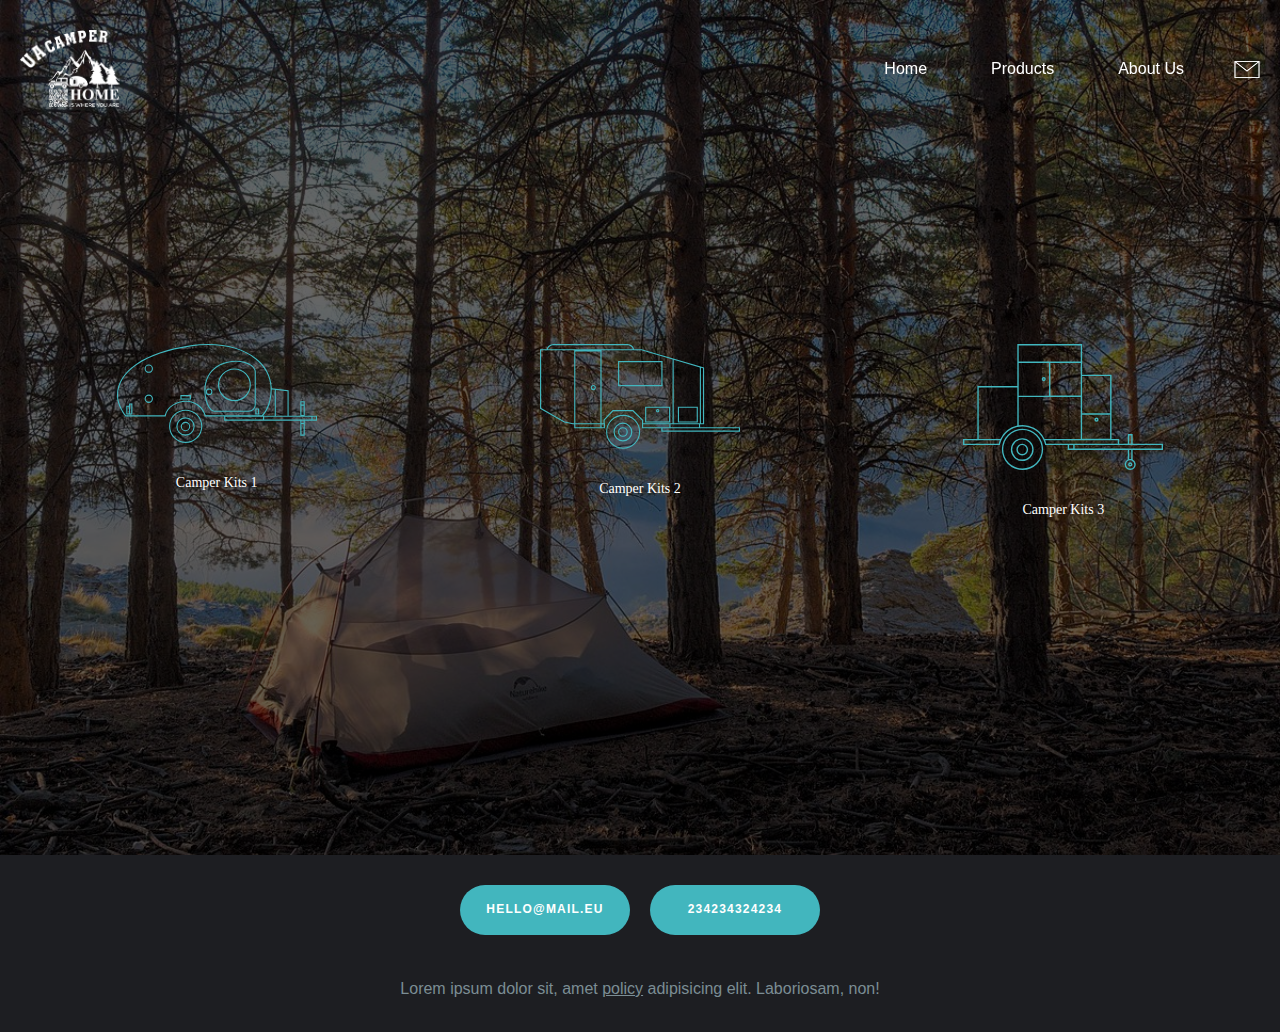
<file: products.html>
<!doctype html>
<html>
  <head>
    <meta charset="utf-8" />
    <title> Template </title>
    <meta http-equiv="X-UA-Compatible" content="IE=Edge" />
    <meta name="viewport" content="width=device-width, initial-scale=1" />
    <meta name="theme-color" content="#fff" />
    <meta name="format-detection" content="telephone=no" />
    <!-- <link rel="stylesheet" id="visualcomposerstarter-fonts-css"
    href="//fonts.googleapis.com/css?family=Rubik%3A300%2C400|Trocchi%3Aregular%26subset%3Dcyrillic%2Ccyrillic-ext%2Cdevanagari%2Cgreek%2Cgreek-ext%2Ckhmer%2Clatin%2Clatin-ext%2Cvietnamese"
    type="text/css" media="screen"> -->
    <link href="https://unpkg.com/aos@2.3.1/dist/aos.css" rel="stylesheet">
    <link rel="stylesheet" media="all" href="css/app.css" />
  </head>
  <body>
    <!-- BEGIN header -->
    <header class="header">
      <div class="header__inner container">
        <a class="header__logo logo" href="https://pesockiy.github.io/camping/">
          <img class="logo__img logo__img--dark" src="img/logo-dark.png" alt="header logo">
          <img class="logo__img logo__img--light" src="img/logo-light.png" alt="header logo">
        </a>
        <!-- BEGIN nav -->
        <nav class="nav">
          <ul class="nav__list">
            <li class="nav__item">
              <a href="https://pesockiy.github.io/camping" class="nav__link">Home</a>
            </li>
            <li class="nav__item">
              <a href="https://pesockiy.github.io/camping/products.html" class="nav__link">Products</a>
            </li>
            <li class="nav__item">
              <a href="https://pesockiy.github.io/camping/about.html" class="nav__link">About Us</a>
            </li>
          </ul>
        </nav>
        <!-- END nav -->
        <button class="contact-us js-button">
          <svg data-v-77aa814a="" version="1.1" viewBox="0 0 21 16" class="svg-icon svg-fill" style="width: 26px; height: 20px;">
            <path fill="" stroke="none" pid="0" _fill="" d="M1.083 2.497l9.417 7.46 9.417-7.46v12.1H1.083zm18.42-.414L10.5 9.213l-9.003-7.13zM20.5 1.5H.5v13.68h20z">
            </path>
            <path fill="" stroke="none" pid="1" _fill="" _stroke="#42b6be" stroke-miterlimit="50" d="M1.083 2.497l9.417 7.46 9.417-7.46v12.1H1.083zm18.42-.414L10.5 9.213l-9.003-7.13zM20.5 1.5H.5v13.68h20z">
            </path>
          </svg>
        </button>
        <div class="hamburger">
          <div class="hamburger__box">
            <div class="hamburger__inner"></div>
          </div>
        </div>
      </div>
    </header>
    <!-- END header -->
    <!-- BEGIN content -->
    <!-- BEGIN section-background  -->
    <section class="products__top section section-background" style="background-image: url(img/sample.jpg);">
      <div class="section-background__inner">
        <div class="products__products products-nav">
          <div class="container">
            <ul class="products-nav__list">
              <li class="products-nav__item">
                <a href="product-1.html" class="products-nav__link">
                  <svg class="products-nav__icon products-nav__icon--big" xmlns="http://www.w3.org/2000/svg" width="113.843" height="56.308" viewBox="0 0 113.843 56.308">
                    <path d="M-356.573,607.651a9.48,9.48,0,0,0-9.469,9.469,9.48,9.48,0,0,0,9.469,9.469,9.48,9.48,0,0,0,9.469-9.469A9.48,9.48,0,0,0-356.573,607.651Zm0,18.305a8.846,8.846,0,0,1-8.836-8.836,8.846,8.846,0,0,1,8.836-8.836,8.846,8.846,0,0,1,8.836,8.836A8.846,8.846,0,0,1-356.573,625.956Z" transform="translate(395.673 -570.281)" fill="" />
                    <path d="M-407.626,526.481A2.377,2.377,0,0,0-410,528.855a2.376,2.376,0,0,0,2.374,2.374,2.376,2.376,0,0,0,2.374-2.374A2.377,2.377,0,0,0-407.626,526.481Zm0,4.115a1.743,1.743,0,0,1-1.741-1.741,1.743,1.743,0,0,1,1.741-1.741,1.743,1.743,0,0,1,1.741,1.741A1.743,1.743,0,0,1-407.626,530.6Z" transform="translate(425.717 -514.805)" fill="" />
                    <path d="M-407.626,580.481A2.377,2.377,0,0,0-410,582.855a2.376,2.376,0,0,0,2.374,2.374,2.376,2.376,0,0,0,2.374-2.374A2.377,2.377,0,0,0-407.626,580.481Zm0,4.115a1.743,1.743,0,0,1-1.741-1.741,1.743,1.743,0,0,1,1.741-1.741,1.743,1.743,0,0,1,1.741,1.741A1.743,1.743,0,0,1-407.626,584.6Z" transform="translate(425.717 -551.712)" fill="" />
                    <path d="M-345.626,584.014h6.014v-2.532h-6.014Zm.633-1.9h4.748v1.266h-4.748Z" transform="translate(381.72 -552.396)" fill="" />
                    <path d="M-298.1,569.481a1.9,1.9,0,0,0-1.9,1.9,1.9,1.9,0,0,0,1.9,1.9,1.9,1.9,0,0,0,1.9-1.9A1.9,1.9,0,0,0-298.1,569.481Zm0,3.165a1.267,1.267,0,0,1-1.266-1.266,1.267,1.267,0,0,1,1.266-1.266,1.267,1.267,0,0,1,1.266,1.266A1.267,1.267,0,0,1-298.1,572.647Z" transform="translate(350.535 -544.194)" fill="" />
                    <path d="M-268.662,533.481A9.348,9.348,0,0,0-278,542.819a9.348,9.348,0,0,0,9.338,9.338,9.348,9.348,0,0,0,9.338-9.338A9.348,9.348,0,0,0-268.662,533.481Zm0,18.042a8.715,8.715,0,0,1-8.7-8.7,8.715,8.715,0,0,1,8.7-8.7,8.715,8.715,0,0,1,8.7,8.7A8.714,8.714,0,0,1-268.662,551.523Z" transform="translate(335.499 -519.589)" fill="" />
                    <path d="M-441.418,597.747H-443v5.065h3.482v-6.331h-1.9Zm0,4.432h-.95v-3.8h.95Zm.633-4.432v-.633h.633v5.065h-.633Z" transform="translate(448.271 -562.648)" fill="" />
                    <path d="M-211,608.963h2.216v-3.482H-211Zm.633-2.849h.95v2.216h-.95Z" transform="translate(289.707 -568.798)" fill="" />
                    <path d="M-273.285,526.231c.1-1.607-.853-3.159-2.684-4.372-3.876-2.566-11.313-3.4-18.031-.046-8.117,4.059-9.8,13.129-7.863,20.316,1.065,3.954,3.075,6.56,5.02,6.56.045,0,.09,0,.135,0H-277.4a4.12,4.12,0,0,0,4.115-4.115Zm-.632-.02V544.57a3.486,3.486,0,0,1-3.482,3.482h-19.328c-1.659.1-3.531-2.4-4.524-6.087-1.869-6.939-.264-15.687,7.534-19.586a20.427,20.427,0,0,1,9.1-2.151,15.39,15.39,0,0,1,8.3,2.158C-274.684,523.469-273.831,524.82-273.917,526.211Z" transform="translate(352.308 -510.103)" fill="" />
                    <path d="M-348.343,530.39h-4.431v-8.23h-2.532v8.23h-6.647V515.862l-9.6-1.037c0-.088,0-.173,0-.262v-.021a23.22,23.22,0,0,0-8.947-16.808c-8.562-6.911-22.177-9.6-37.354-7.381-12.885,1.884-23.573,5.539-30.91,10.57-7.838,5.374-11.569,12.19-10.789,19.712.372,3.59,2.679,7.464,4.55,10.082l.095.133h22.954l.047-.26c.92-5.078,6.516-8.113,11.394-8.113a10.94,10.94,0,0,1,10.793,8.137l.062.237h10.986v2.389h43.365v8.546h2.532v-8.546h6.964V530.39Zm-6.331-7.6h1.266v1.266h-1.266Zm0,1.9h1.266v5.381h-1.266Zm-14.561-8.98,6.647.718v13.96h-6.647Zm-39.938,14.5a11.569,11.569,0,0,0-11.34-8.374c-5.055,0-10.848,3.126-11.966,8.374h-22.1c-1.808-2.553-3.989-6.253-4.341-9.647-1.484-14.321,14.288-25.659,41.161-29.59,15-2.194,28.44.447,36.865,7.247a22.6,22.6,0,0,1,8.712,16.347c0,10.6-4.429,15.045-5.083,15.643Zm32.658,2.389h-21.524v-1.583h21.524Zm0-2.216h-.016c1.236-1.255,4.751-5.629,4.967-14.929l1.7.183V530.39h-6.647Zm23.107,10.762h-1.266v-6.014h1.266Zm0-6.647h-1.266v-1.266h1.266Zm4.431-1.9h-26.905v-1.583h26.905Zm2.532,0h-1.9v-1.583h1.9Z" transform="translate(459.653 -489.593)" fill="" />
                    <path d="M-342.309,629.481A2.694,2.694,0,0,0-345,632.172a2.694,2.694,0,0,0,2.691,2.691,2.694,2.694,0,0,0,2.69-2.691A2.694,2.694,0,0,0-342.309,629.481Zm0,4.748a2.06,2.06,0,0,1-2.057-2.057,2.06,2.06,0,0,1,2.057-2.057,2.06,2.06,0,0,1,2.057,2.057A2.06,2.06,0,0,1-342.309,634.229Z" transform="translate(381.291 -585.202)" fill="" />
                    <path d="M-347.777,621.481A5.229,5.229,0,0,0-353,626.7a5.229,5.229,0,0,0,5.223,5.223,5.229,5.229,0,0,0,5.223-5.223A5.229,5.229,0,0,0-347.777,621.481Zm0,9.813a4.6,4.6,0,0,1-4.59-4.59,4.6,4.6,0,0,1,4.59-4.59,4.6,4.6,0,0,1,4.59,4.59A4.6,4.6,0,0,1-347.777,631.294Z" transform="translate(386.759 -579.734)" fill="" />
                  </svg>
                  <h6>Camper Kits 1</h6>
                </a>
              </li>
              <li class="products-nav__item">
                <a href="product-2.html" class="products-nav__link">
                  <svg class="products-nav__icon products-nav__icon--big" xmlns="http://www.w3.org/2000/svg" width="111.104" height="58.242" viewBox="0 0 111.104 58.242">
                    <path d="M157.428,608.651a9.469,9.469,0,1,0,9.469,9.469A9.48,9.48,0,0,0,157.428,608.651Zm0,18.305a8.836,8.836,0,1,1,8.836-8.836A8.846,8.846,0,0,1,157.428,626.956Z" transform="translate(-111.254 -569.347)" fill="" />
                    <path d="M193.69,514.481H169v13.927h24.69Zm-.633,13.294H169.633V515.115h23.423Z" transform="translate(-125.635 -504.985)" fill="" />
                    <path d="M216.5,603.344h13.927v-8.863H216.5Zm.633-8.23h12.661v7.6H217.133Z" transform="translate(-158.1 -559.663)" fill="" />
                    <path d="M274,603.344h11.079v-8.863H274Zm.633-8.23h9.813v7.6h-9.813Z" transform="translate(-197.399 -559.663)" fill="" />
                    <path d="M120.946,530.7v-1.583h2.216V497.539l-34.73-10.2H84.217c-.113-1.6-2.03-2.86-3.629-2.86H39.439c-1.6,0-3.508,1.258-3.628,2.85H32v33.1l13.454,7.688.045.026,4.8.959h.7v2.221H68.085v-2.849h-.158v-1.615l4.727-5.032H83.464l5.2,5.2v4.3H99.422v1.9H143.1V530.7Zm.475-33.007,1.108.325v30.467h-1.108Zm-15.141-4.445,14.508,4.259v30.977H106.28Zm14.033,35.87V530.7H104.486v-1.583Zm-69.321-.633h-.6l-4.667-.933-13.09-7.48v-32.1H50.992ZM65.553,530.7H51.625v-1.583H65.553Zm0-2.216H51.625V488.6H65.553ZM36.44,487.33c.129-1.209,1.7-2.216,3-2.216H80.588c1.3,0,2.87,1.007,3,2.216ZM67.452,530.7H66.186v-1.583h1.266Zm16.274-9.5H72.379l-5.086,5.414v1.866H66.186V487.963H88.3l17.349,5.094v35.423H89.292v-1.714Zm5.567,9.5v-1.583h14.561V530.7H89.292Zm53.178,1.9H100.055v-1.266H142.47Z" transform="translate(-32 -484.481)" fill="" />
                    <path d="M122.424,559.33A1.424,1.424,0,1,0,121,557.905,1.426,1.426,0,0,0,122.424,559.33Zm0-2.216a.791.791,0,1,1-.791.791A.792.792,0,0,1,122.424,557.114Z" transform="translate(-92.829 -533.691)" fill="" />
                    <path d="M236.45,598.481a.95.95,0,1,0,.95.95A.951.951,0,0,0,236.45,598.481Zm0,1.266a.317.317,0,1,1,.317-.317A.317.317,0,0,1,236.45,599.748Z" transform="translate(-171.086 -562.397)" fill="" />
                    <path d="M171.691,630.481a2.691,2.691,0,1,0,2.691,2.691A2.694,2.694,0,0,0,171.691,630.481Zm0,4.748a2.057,2.057,0,1,1,2.057-2.057A2.06,2.06,0,0,1,171.691,635.229Z" transform="translate(-125.635 -584.267)" fill="" />
                    <path d="M166.223,622.481a5.223,5.223,0,1,0,5.223,5.223A5.229,5.229,0,0,0,166.223,622.481Zm0,9.813a4.59,4.59,0,1,1,4.59-4.59A4.595,4.595,0,0,1,166.223,632.293Z" transform="translate(-120.167 -578.799)" fill="" />
                  </svg>
                  <h6>Camper Kits 2</h6>
                </a>
              </li>
              <li class="products-nav__item">
                <a href="product-3.html" class="products-nav__link">
                  <svg class="products-nav__icon products-nav__icon--big" xmlns="http://www.w3.org/2000/svg" width="92.082" height="58" viewBox="0 0 92.082 58">
                    <g id="Group_8103" data-name="Group 8103" transform="translate(-86 -121.889)">
                      <path d="M326.093,293.313a.954.954,0,1,0,.954.954A.955.955,0,0,0,326.093,293.313Zm0,1.272a.318.318,0,1,1,.318-.318A.318.318,0,0,1,326.093,294.585Z" transform="translate(-163.115 -116.927)" fill="#42b6be" />
                      <path d="M151.771,244.5a9.51,9.51,0,1,0,9.51,9.51A9.521,9.521,0,0,0,151.771,244.5Zm0,18.384a8.874,8.874,0,1,1,8.874-8.874A8.884,8.884,0,0,1,151.771,262.887Z" transform="translate(-38.375 -83.634)" fill="#42b6be" />
                      <path d="M178.082,170.67v-2.861H164.1v-4.48H161.87v4.48h-3.963v-2.225h-3.522V136.018H140.836v-6.04h0v-8.089H111.009v19.357h-18.4v24.337H86v2.861h16.957l.052-.254a10.538,10.538,0,0,1,.64-2l.07-.151a10.649,10.649,0,0,1,19.354,0l.012.027a10.71,10.71,0,0,1,.677,2.125l.052.254h10.4v2.225H161.87v4.384a2.543,2.543,0,1,0,2.225.005V170.67Zm-75.639-2.861H86.636v-1.59h5.969v0h10.34A11.038,11.038,0,0,0,102.442,167.809Zm8.566-21.511v13.158a11.3,11.3,0,0,0-7.778,6.128h-9.99v-23.7h17.768Zm51.5,17.667h.954v3.844h-.954ZM140.833,146.3h0v-9.643h12.913v17.132H140.833Zm0,8.124h12.916v11.087H140.833Zm-29.188-31.9H140.2v7.453H111.645Zm28.553,8.089v5.4h0v9.643H126.243V130.614Zm-28.553,10.632V130.614H125.6v15.048H111.645Zm11.916,24.337a11.273,11.273,0,0,0-11.916-6.246V146.3H140.2v19.286Zm13.194,4.451h-1.907v-1.59h1.907Zm-2.543-2.225H124.33a11.394,11.394,0,0,0-.49-1.585h16.994v0h16.439v1.59H134.211Zm30.674,9.531a1.907,1.907,0,1,1-2.658-1.753l.072-.028h0a1.892,1.892,0,0,1,.335-.094h.006a1.875,1.875,0,0,1,.682,0h0a1.92,1.92,0,0,1,.334.1l.009,0,.059.023A1.909,1.909,0,0,1,164.885,177.339Zm-2.379-2.5V170.67h.954v4.173l-.055-.008c-.06-.01-.119-.021-.18-.026a2.467,2.467,0,0,0-.247-.013,2.422,2.422,0,0,0-.245.013c-.057.005-.112.015-.167.024Zm-.636-4.807H137.39v-1.59h40.056v1.59H161.87Z" transform="translate(0 0)" fill="#42b6be" />
                      <path d="M166.005,266.333a2.7,2.7,0,1,0,2.7,2.7A2.705,2.705,0,0,0,166.005,266.333Zm0,4.769a2.066,2.066,0,1,1,2.066-2.066A2.069,2.069,0,0,1,166.005,271.1Z" transform="translate(-52.728 -98.524)" fill="#42b6be" />
                      <path d="M160.548,258.333a5.245,5.245,0,1,0,5.245,5.245A5.251,5.251,0,0,0,160.548,258.333Zm0,9.855a4.61,4.61,0,1,1,4.61-4.61A4.615,4.615,0,0,1,160.548,268.188Z" transform="translate(-47.271 -93.068)" fill="#42b6be" />
                      <path d="M200.9,169.722a.954.954,0,1,0,.954.954A.955.955,0,0,0,200.9,169.722Zm0,1.272a.318.318,0,1,1,.318-.318A.318.318,0,0,1,200.9,170.994Z" transform="translate(-77.721 -32.627)" fill="#42b6be" />
                      <path d="M277.287,228.444a.954.954,0,1,0,.954.954A.955.955,0,0,0,277.287,228.444Zm0,1.272a.318.318,0,1,1,.318-.318A.318.318,0,0,1,277.287,229.716Z" transform="translate(-129.825 -72.681)" fill="#42b6be" />
                    </g>
                  </svg>
                  <h6>Camper Kits 3</h6>
                </a>
              </li>
            </ul>
          </div>
        </div>
      </div>
    </section>
    <!-- END section-background  -->
    <div class="register-modal">
      <button class="close js-button">
        <svg data-v-77aa814a="" version="1.1" viewBox="0 0 22.6 22.6" class="svg-icon svg-fill" style="width: 18px; height: 18px;">
          <path fill="#42b6be" stroke="none" pid="0" d="M0 21.2L21.2 0l1.4 1.4L1.4 22.6 0 21.2z"></path>
          <path fill="#42b6be" stroke="none" pid="1" d="M1.4 0l21.2 21.2-1.4 1.4L0 1.4 1.4 0z"></path>
        </svg>
      </button>
      <div class="register-modal__inner">
        <section class="register-modal__info info section" data-aos="fade-up" data-aos-anchor-placement="center-center">
          <div class="register-modal__info-inner info__inner">
            <img src="img/sample.jpg" alt="sample image" class="register-modal__img info__img">
            <div class="info__text-block">
              <h2 class="info__title title title--large">Hello!</h2>
              <p class="register-modal__text info__text">Lorem ipsum dolor sit amet consectetur adipisicing elit. Ratione nam consequuntur veritatis ut nostrum illo hic itaque aut neque fugit.</p>
              <address class="address">
                <div class="address__item">Mobile: <a class="address__link link" href="tel:+380888999223">+380888999223</a>
                </div>
                <div class="address__item">Email: <a class="address__link link" href="mailto:dfmkdlf@ddc.com">dfmkdlf@ddc.com</a></div>
                <div class="address__item address__item--separate">Address: <a class="address__link link" href="https://goo.gl/maps/XGzGuV712wAnuRru7">company address</a></div>
              </address>
            </div>
          </div>
        </section>
        <form action="" class="form">
          <div class="form__group">
            <input type="text" name="name" class="form__field" required>
            <label class="form__label" for="name">name</label>
          </div>
          <div class="form__group">
            <input type="text" name="country" class="form__field" required>
            <label class="form__label" for="country">country</label>
          </div>
          <div class="form__group">
            <input type="number" name="phone" class="form__field" required>
            <label class="form__label" for="phone">phone</label>
          </div>
          <div class="form__group">
            <input type="email" name="email" class="form__field" required>
            <label class="form__label" for="email">email</label>
          </div>
          <div class="form__group">
            <input type="text" name="message" class="form__field" required>
            <label class="form__label" for="message">message</label>
          </div>
          <!-- <div class="form__group">
        <label for="checkbox">agree</label>
        <input type="checkbox" name="checkbox" id="checkbox">
      </div> -->
          <div class="form__group">
            <button type="submit" class="button">send</button>
          </div>
        </form>
      </div>
    </div>
    <!-- BEGIN footer -->
    <footer class="footer">
      <div class="footer__inner">
        <div class="footer__buttons">
          <a class="footer__button button js-button" href="tel:323423434">hello@mail.eu</a>
          <a class="footer__button button" href="tel:323423434">234234324234</a>
        </div>
        <p class="footer__text">Lorem ipsum dolor sit, amet <a href="#">policy</a> adipisicing elit. Laboriosam, non! </p>
      </div>
    </footer>
    <!-- END footer -->
    <!-- END content -->
    <!-- BEGIN scripts -->
    <script src="https://unpkg.com/aos@2.3.1/dist/aos.js"></script>
    <script src="js/photoswipe.min.js"></script>
    <script src="js/photoswipe-ui-default.min.js"></script>
    <script type="text/javascript" src="js/app.js"></script>
    <!-- END scripts -->
  </body>
</html>
</file>
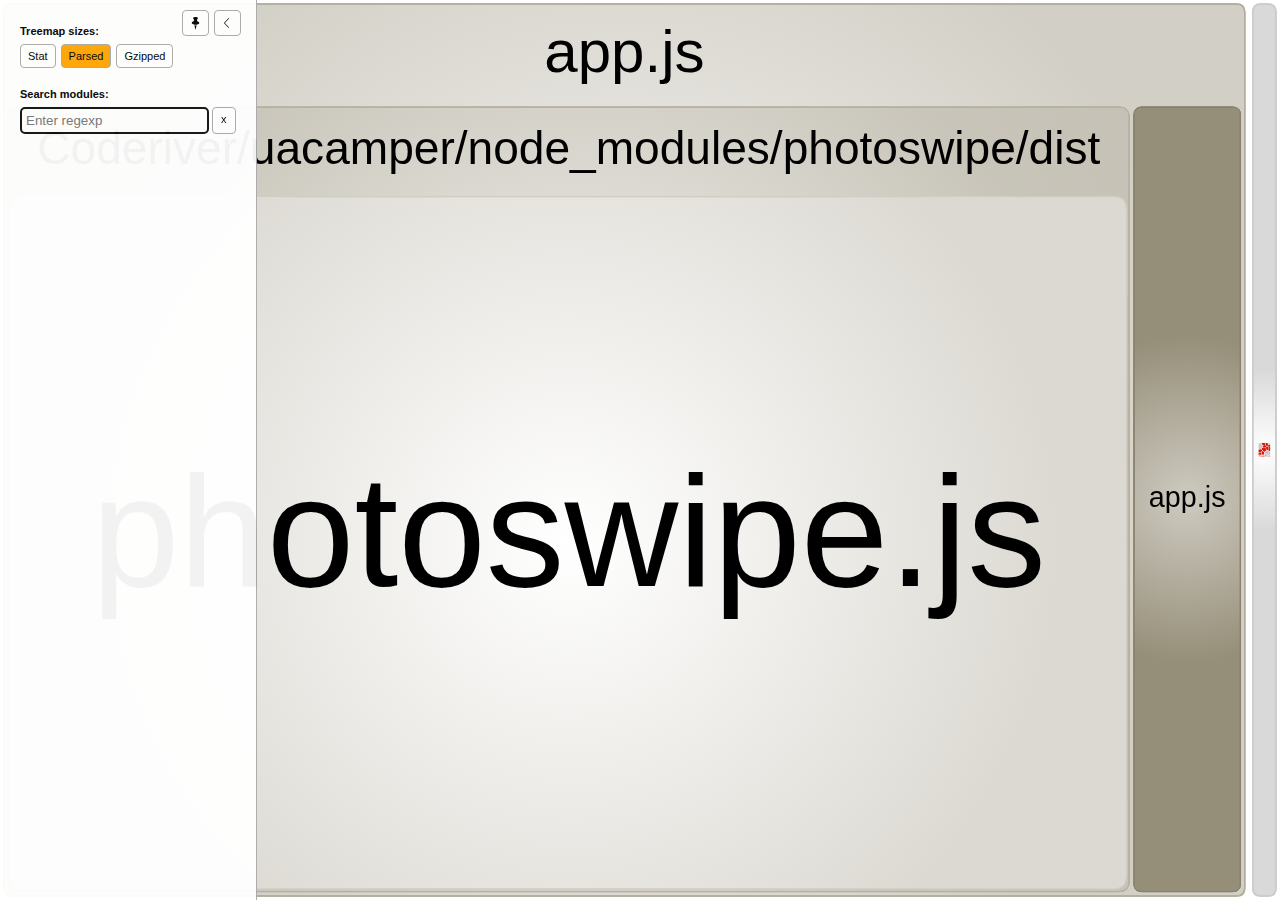
<file: js/report.html>
<!DOCTYPE html>
<html>
  <head>
    <meta charset="UTF-8"/>
    <meta name="viewport" content="width=device-width, initial-scale=1"/>
    <title>Webpack Bundle Analyzer [10 Feb 2022 at 15:32]</title>
    <link rel="shortcut icon" href="[data-uri]" type="image/x-icon" />

    <script>
      window.enableWebSocket = false;
    </script>
    
  <!-- viewer.js -->
  <script>
    !function(e){var t={};function n(r){if(t[r])return t[r].exports;var i=t[r]={i:r,l:!1,exports:{}};return e[r].call(i.exports,i,i.exports,n),i.l=!0,i.exports}n.m=e,n.c=t,n.d=function(e,t,r){n.o(e,t)||Object.defineProperty(e,t,{enumerable:!0,get:r})},n.r=function(e){"undefined"!=typeof Symbol&&Symbol.toStringTag&&Object.defineProperty(e,Symbol.toStringTag,{value:"Module"}),Object.defineProperty(e,"__esModule",{value:!0})},n.t=function(e,t){if(1&t&&(e=n(e)),8&t)return e;if(4&t&&"object"==typeof e&&e&&e.__esModule)return e;var r=Object.create(null);if(n.r(r),Object.defineProperty(r,"default",{enumerable:!0,value:e}),2&t&&"string"!=typeof e)for(var i in e)n.d(r,i,function(t){return e[t]}.bind(null,i));return r},n.n=function(e){var t=e&&e.__esModule?function(){return e.default}:function(){return e};return n.d(t,"a",t),t},n.o=function(e,t){return Object.prototype.hasOwnProperty.call(e,t)},n.p="/",n(n.s=69)}([function(e,t,n){var r;
/*!
  Copyright (c) 2017 Jed Watson.
  Licensed under the MIT License (MIT), see
  http://jedwatson.github.io/classnames
*/!function(){"use strict";var n={}.hasOwnProperty;function i(){for(var e=[],t=0;t<arguments.length;t++){var r=arguments[t];if(r){var o=typeof r;if("string"===o||"number"===o)e.push(r);else if(Array.isArray(r)&&r.length){var a=i.apply(null,r);a&&e.push(a)}else if("object"===o)for(var s in r)n.call(r,s)&&r[s]&&e.push(s)}}return e.join(" ")}e.exports?(i.default=i,e.exports=i):void 0===(r=function(){return i}.apply(t,[]))||(e.exports=r)}()},function(e,t,n){var r=n(40);"string"==typeof r&&(r=[[e.i,r,""]]);var i={hmr:!0,transform:void 0,insertInto:void 0};n(3)(r,i);r.locals&&(e.exports=r.locals)},function(e,t,n){"use strict";e.exports=function(e){var t=[];return t.toString=function(){return this.map((function(t){var n=function(e,t){var n=e[1]||"",r=e[3];if(!r)return n;if(t&&"function"==typeof btoa){var i=(a=r,"/*# sourceMappingURL=data:application/json;charset=utf-8;base64,"+btoa(unescape(encodeURIComponent(JSON.stringify(a))))+" */"),o=r.sources.map((function(e){return"/*# sourceURL="+r.sourceRoot+e+" */"}));return[n].concat(o).concat([i]).join("\n")}var a;return[n].join("\n")}(t,e);return t[2]?"@media "+t[2]+"{"+n+"}":n})).join("")},t.i=function(e,n){"string"==typeof e&&(e=[[null,e,""]]);for(var r={},i=0;i<this.length;i++){var o=this[i][0];null!=o&&(r[o]=!0)}for(i=0;i<e.length;i++){var a=e[i];null!=a[0]&&r[a[0]]||(n&&!a[2]?a[2]=n:n&&(a[2]="("+a[2]+") and ("+n+")"),t.push(a))}},t}},function(e,t,n){var r,i,o={},a=(r=function(){return window&&document&&document.all&&!window.atob},function(){return void 0===i&&(i=r.apply(this,arguments)),i}),s=function(e,t){return t?t.querySelector(e):document.querySelector(e)},u=function(e){var t={};return function(e,n){if("function"==typeof e)return e();if(void 0===t[e]){var r=s.call(this,e,n);if(window.HTMLIFrameElement&&r instanceof window.HTMLIFrameElement)try{r=r.contentDocument.head}catch(i){r=null}t[e]=r}return t[e]}}(),l=null,c=0,h=[],f=n(29);function d(e,t){for(var n=0;n<e.length;n++){var r=e[n],i=o[r.id];if(i){i.refs++;for(var a=0;a<i.parts.length;a++)i.parts[a](r.parts[a]);for(;a<r.parts.length;a++)i.parts.push(m(r.parts[a],t))}else{var s=[];for(a=0;a<r.parts.length;a++)s.push(m(r.parts[a],t));o[r.id]={id:r.id,refs:1,parts:s}}}}function p(e,t){for(var n=[],r={},i=0;i<e.length;i++){var o=e[i],a=t.base?o[0]+t.base:o[0],s={css:o[1],media:o[2],sourceMap:o[3]};r[a]?r[a].parts.push(s):n.push(r[a]={id:a,parts:[s]})}return n}function g(e,t){var n=u(e.insertInto);if(!n)throw new Error("Couldn't find a style target. This probably means that the value for the 'insertInto' parameter is invalid.");var r=h[h.length-1];if("top"===e.insertAt)r?r.nextSibling?n.insertBefore(t,r.nextSibling):n.appendChild(t):n.insertBefore(t,n.firstChild),h.push(t);else if("bottom"===e.insertAt)n.appendChild(t);else{if("object"!=typeof e.insertAt||!e.insertAt.before)throw new Error("[Style Loader]\n\n Invalid value for parameter 'insertAt' ('options.insertAt') found.\n Must be 'top', 'bottom', or Object.\n (https://github.com/webpack-contrib/style-loader#insertat)\n");var i=u(e.insertAt.before,n);n.insertBefore(t,i)}}function b(e){if(null===e.parentNode)return!1;e.parentNode.removeChild(e);var t=h.indexOf(e);t>=0&&h.splice(t,1)}function v(e){var t=document.createElement("style");if(void 0===e.attrs.type&&(e.attrs.type="text/css"),void 0===e.attrs.nonce){var r=function(){0;return n.nc}();r&&(e.attrs.nonce=r)}return y(t,e.attrs),g(e,t),t}function y(e,t){Object.keys(t).forEach((function(n){e.setAttribute(n,t[n])}))}function m(e,t){var n,r,i,o;if(t.transform&&e.css){if(!(o="function"==typeof t.transform?t.transform(e.css):t.transform.default(e.css)))return function(){};e.css=o}if(t.singleton){var a=c++;n=l||(l=v(t)),r=C.bind(null,n,a,!1),i=C.bind(null,n,a,!0)}else e.sourceMap&&"function"==typeof URL&&"function"==typeof URL.createObjectURL&&"function"==typeof URL.revokeObjectURL&&"function"==typeof Blob&&"function"==typeof btoa?(n=function(e){var t=document.createElement("link");return void 0===e.attrs.type&&(e.attrs.type="text/css"),e.attrs.rel="stylesheet",y(t,e.attrs),g(e,t),t}(t),r=T.bind(null,n,t),i=function(){b(n),n.href&&URL.revokeObjectURL(n.href)}):(n=v(t),r=S.bind(null,n),i=function(){b(n)});return r(e),function(t){if(t){if(t.css===e.css&&t.media===e.media&&t.sourceMap===e.sourceMap)return;r(e=t)}else i()}}e.exports=function(e,t){if("undefined"!=typeof DEBUG&&DEBUG&&"object"!=typeof document)throw new Error("The style-loader cannot be used in a non-browser environment");(t=t||{}).attrs="object"==typeof t.attrs?t.attrs:{},t.singleton||"boolean"==typeof t.singleton||(t.singleton=a()),t.insertInto||(t.insertInto="head"),t.insertAt||(t.insertAt="bottom");var n=p(e,t);return d(n,t),function(e){for(var r=[],i=0;i<n.length;i++){var a=n[i];(s=o[a.id]).refs--,r.push(s)}e&&d(p(e,t),t);for(i=0;i<r.length;i++){var s;if(0===(s=r[i]).refs){for(var u=0;u<s.parts.length;u++)s.parts[u]();delete o[s.id]}}}};var x,w=(x=[],function(e,t){return x[e]=t,x.filter(Boolean).join("\n")});function C(e,t,n,r){var i=n?"":r.css;if(e.styleSheet)e.styleSheet.cssText=w(t,i);else{var o=document.createTextNode(i),a=e.childNodes;a[t]&&e.removeChild(a[t]),a.length?e.insertBefore(o,a[t]):e.appendChild(o)}}function S(e,t){var n=t.css,r=t.media;if(r&&e.setAttribute("media",r),e.styleSheet)e.styleSheet.cssText=n;else{for(;e.firstChild;)e.removeChild(e.firstChild);e.appendChild(document.createTextNode(n))}}function T(e,t,n){var r=n.css,i=n.sourceMap,o=void 0===t.convertToAbsoluteUrls&&i;(t.convertToAbsoluteUrls||o)&&(r=f(r)),i&&(r+="\n/*# sourceMappingURL=data:application/json;base64,"+btoa(unescape(encodeURIComponent(JSON.stringify(i))))+" */");var a=new Blob([r],{type:"text/css"}),s=e.href;e.href=URL.createObjectURL(a),s&&URL.revokeObjectURL(s)}},function(e,t,n){var r=n(32);"string"==typeof r&&(r=[[e.i,r,""]]);var i={hmr:!0,transform:void 0,insertInto:void 0};n(3)(r,i);r.locals&&(e.exports=r.locals)},function(e,t,n){"use strict";
/**
 * filesize
 *
 * @copyright 2018 Jason Mulligan <jason.mulligan@avoidwork.com>
 * @license BSD-3-Clause
 * @version 3.6.1
 */!function(t){var n=/^(b|B)$/,r={iec:{bits:["b","Kib","Mib","Gib","Tib","Pib","Eib","Zib","Yib"],bytes:["B","KiB","MiB","GiB","TiB","PiB","EiB","ZiB","YiB"]},jedec:{bits:["b","Kb","Mb","Gb","Tb","Pb","Eb","Zb","Yb"],bytes:["B","KB","MB","GB","TB","PB","EB","ZB","YB"]}},i={iec:["","kibi","mebi","gibi","tebi","pebi","exbi","zebi","yobi"],jedec:["","kilo","mega","giga","tera","peta","exa","zetta","yotta"]};function o(e){var t=arguments.length>1&&void 0!==arguments[1]?arguments[1]:{},o=[],a=0,s=void 0,u=void 0,l=void 0,c=void 0,h=void 0,f=void 0,d=void 0,p=void 0,g=void 0,b=void 0,v=void 0,y=void 0,m=void 0,x=void 0,w=void 0;if(isNaN(e))throw new Error("Invalid arguments");return l=!0===t.bits,v=!0===t.unix,u=t.base||2,b=void 0!==t.round?t.round:v?1:2,y=void 0!==t.separator&&t.separator||"",m=void 0!==t.spacer?t.spacer:v?"":" ",w=t.symbols||t.suffixes||{},x=2===u&&t.standard||"jedec",g=t.output||"string",h=!0===t.fullform,f=t.fullforms instanceof Array?t.fullforms:[],s=void 0!==t.exponent?t.exponent:-1,c=u>2?1e3:1024,(d=(p=Number(e))<0)&&(p=-p),(-1===s||isNaN(s))&&(s=Math.floor(Math.log(p)/Math.log(c)))<0&&(s=0),s>8&&(s=8),0===p?(o[0]=0,o[1]=v?"":r[x][l?"bits":"bytes"][s]):(a=p/(2===u?Math.pow(2,10*s):Math.pow(1e3,s)),l&&(a*=8)>=c&&s<8&&(a/=c,s++),o[0]=Number(a.toFixed(s>0?b:0)),o[1]=10===u&&1===s?l?"kb":"kB":r[x][l?"bits":"bytes"][s],v&&(o[1]="jedec"===x?o[1].charAt(0):s>0?o[1].replace(/B$/,""):o[1],n.test(o[1])&&(o[0]=Math.floor(o[0]),o[1]=""))),d&&(o[0]=-o[0]),o[1]=w[o[1]]||o[1],"array"===g?o:"exponent"===g?s:"object"===g?{value:o[0],suffix:o[1],symbol:o[1]}:(h&&(o[1]=f[s]?f[s]:i[x][s]+(l?"bit":"byte")+(1===o[0]?"":"s")),y.length>0&&(o[0]=o[0].toString().replace(".",y)),o.join(m))}o.partial=function(e){return function(t){return o(t,e)}},e.exports=o}("undefined"!=typeof window&&window)},function(e,t,n){var r=n(48);"string"==typeof r&&(r=[[e.i,r,""]]);var i={hmr:!0,transform:void 0,insertInto:void 0};n(3)(r,i);r.locals&&(e.exports=r.locals)},function(e,t,n){var r=n(37);"string"==typeof r&&(r=[[e.i,r,""]]);var i={hmr:!0,transform:void 0,insertInto:void 0};n(3)(r,i);r.locals&&(e.exports=r.locals)},function(e,t,n){var r=n(59),i=n(14),o=/[&<>"']/g,a=RegExp(o.source);e.exports=function(e){return(e=i(e))&&a.test(e)?e.replace(o,r):e}},function(e,t,n){var r=n(30);"string"==typeof r&&(r=[[e.i,r,""]]);var i={hmr:!0,transform:void 0,insertInto:void 0};n(3)(r,i);r.locals&&(e.exports=r.locals)},function(e,t,n){var r=n(31);"string"==typeof r&&(r=[[e.i,r,""]]);var i={hmr:!0,transform:void 0,insertInto:void 0};n(3)(r,i);r.locals&&(e.exports=r.locals)},function(e,t,n){var r=n(36);"string"==typeof r&&(r=[[e.i,r,""]]);var i={hmr:!0,transform:void 0,insertInto:void 0};n(3)(r,i);r.locals&&(e.exports=r.locals)},function(e,t,n){var r=n(61);"string"==typeof r&&(r=[[e.i,r,""]]);var i={hmr:!0,transform:void 0,insertInto:void 0};n(3)(r,i);r.locals&&(e.exports=r.locals)},function(e,t,n){var r=n(19).Symbol;e.exports=r},function(e,t,n){var r=n(56);e.exports=function(e){return null==e?"":r(e)}},function(e,t,n){var r=n(28);"string"==typeof r&&(r=[[e.i,r,""]]);var i={hmr:!0,transform:void 0,insertInto:void 0};n(3)(r,i);r.locals&&(e.exports=r.locals)},function(e,t,n){var r=n(38);"string"==typeof r&&(r=[[e.i,r,""]]);var i={hmr:!0,transform:void 0,insertInto:void 0};n(3)(r,i);r.locals&&(e.exports=r.locals)},function(e,t,n){var r=n(39);"string"==typeof r&&(r=[[e.i,r,""]]);var i={hmr:!0,transform:void 0,insertInto:void 0};n(3)(r,i);r.locals&&(e.exports=r.locals)},function(e,t){e.exports=function(e){var t=typeof e;return null!=e&&("object"==t||"function"==t)}},function(e,t,n){var r=n(42),i="object"==typeof self&&self&&self.Object===Object&&self,o=r||i||Function("return this")();e.exports=o},function(e,t,n){var r=n(44),i=n(47);e.exports=function(e){return"symbol"==typeof e||i(e)&&"[object Symbol]"==r(e)}},function(e,t){var n=RegExp("[\\u200d\\ud800-\\udfff\\u0300-\\u036f\\ufe20-\\ufe2f\\u20d0-\\u20ff\\ufe0e\\ufe0f]");e.exports=function(e){return n.test(e)}},function(e,t){
/**
 * Carrot Search FoamTree HTML5 (demo variant)
 * v3.4.5, 4fa198d722d767b68d0409e88290ea6de98d1eaa/4fa198d7, build FOAMTREE-SOFTWARE4-DIST-39, Jul 26, 2017
 * 
 * Carrot Search confidential.
 * Copyright 2002-2017, Carrot Search s.c, All Rights Reserved.
 */
!function(){var e,t=function(){var e,n=window.navigator.userAgent;try{window.localStorage.setItem("ftap5caavc","ftap5caavc"),window.localStorage.removeItem("ftap5caavc"),e=!0}catch(r){e=!1}return{of:function(){return/webkit/i.test(n)},mf:function(){return/Mac/.test(n)},lf:function(){return/iPad|iPod|iPhone/.test(n)},hf:function(){return/Android/.test(n)},ii:function(){return"ontouchstart"in window||!!window.DocumentTouch&&document instanceof window.DocumentTouch},hi:function(){return e},gi:function(){var e=document.createElement("canvas");return!(!e.getContext||!e.getContext("2d"))},Dd:function(e,n){return[].forEach&&t.gi()?e&&e():n&&n()}}}(),n=function(){function e(){return window.performance&&(window.performance.now||window.performance.mozNow||window.performance.msNow||window.performance.oNow||window.performance.webkitNow)||Date.now}var t=e();return{create:function(){return{now:(t=e(),function(){return t.call(window.performance)})};var t},now:function(){return t.call(window.performance)}}}();function r(){function r(){if(!u)throw"AF0";var e=n.now();0!==l&&(o.Kd=e-l),l=e,s=s.filter((function(e){return null!==e})),o.frames++;for(var t=0;t<s.length;t++){var r=s[t];null!==r&&(!0===r.ye.call(r.Yg)?s[t]=null:m.Sc(r.repeat)&&(r.repeat=r.repeat-1,0>=r.repeat&&(s[t]=null)))}s=s.filter((function(e){return null!==e})),u=!1,i(),0!==(e=n.now()-e)&&(o.Jd=e),o.totalTime+=e,o.Oe=1e3*o.frames/o.totalTime,l=0===s.length?0:n.now()}function i(){0<s.length&&!u&&(u=!0,a(r))}var o=this.rg={frames:0,totalTime:0,Jd:0,Kd:0,Oe:0};e=o;var a=t.lf()?function(e){window.setTimeout(e,0)}:window.requestAnimationFrame||window.webkitRequestAnimationFrame||window.mozRequestAnimationFrame||window.oRequestAnimationFrame||window.msRequestAnimationFrame||function(){var e=n.create();return function(t){var n=0;window.setTimeout((function(){var r=e.now();t(),n=e.now()-r}),16>n?16-n:0)}}(),s=[],u=!1,l=0;this.repeat=function(e,t,n){this.cancel(e),s.push({ye:e,Yg:n,repeat:t}),i()},this.d=function(e,t){this.repeat(e,1,t)},this.cancel=function(e){for(var t=0;t<s.length;t++){var n=s[t];null!==n&&n.ye===e&&(s[t]=null)}},this.k=function(){s=[]}}var i,o=t.Dd((function(){function e(){this.buffer=[],this.oa=0,this.Gc=m.extend({},s)}function t(e){return function(){var t,n=this.buffer,r=this.oa;for(n[r++]="call",n[r++]=e,n[r++]=arguments.length,t=0;t<arguments.length;t++)n[r++]=arguments[t];this.oa=r}}function n(e){return function(){return r[e].apply(r,arguments)}}(i=document.createElement("canvas")).width=1,i.height=1;var r=i.getContext("2d"),i=["font"],a="fillStyle globalAlpha globalCompositeOperation lineCap lineDashOffset lineJoin lineWidth miterLimit shadowBlur shadowColor shadowOffsetX shadowOffsetY strokeStyle textAlign textBaseline".split(" "),s={};return a.concat(i).forEach((function(e){s[e]=r[e]})),e.prototype.clear=function(){this.oa=0},e.prototype.Na=function(){return 0===this.oa},e.prototype.Ta=function(e){e instanceof o?function(e,t,n){for(var r=0,i=e.oa,o=e.buffer;r<n;)o[i++]=t[r++];e.oa=i}(e,this.buffer,this.oa):function(e,t,n,r){for(var i=0;i<n;)switch(t[i++]){case"set":e[t[i++]]=t[i++];break;case"setGlobalAlpha":e[t[i++]]=t[i++]*r;break;case"call":var o=t[i++];switch(t[i++]){case 0:e[o]();break;case 1:e[o](t[i++]);break;case 2:e[o](t[i++],t[i++]);break;case 3:e[o](t[i++],t[i++],t[i++]);break;case 4:e[o](t[i++],t[i++],t[i++],t[i++]);break;case 5:e[o](t[i++],t[i++],t[i++],t[i++],t[i++]);break;case 6:e[o](t[i++],t[i++],t[i++],t[i++],t[i++],t[i++]);break;case 7:e[o](t[i++],t[i++],t[i++],t[i++],t[i++],t[i++],t[i++]);break;case 8:e[o](t[i++],t[i++],t[i++],t[i++],t[i++],t[i++],t[i++],t[i++]);break;case 9:e[o](t[i++],t[i++],t[i++],t[i++],t[i++],t[i++],t[i++],t[i++],t[i++]);break;default:throw"CB0"}}}(e,this.buffer,this.oa,m.B(e.globalAlpha,1))},e.prototype.replay=e.prototype.Ta,e.prototype.d=function(){return new e},e.prototype.scratch=e.prototype.d,"arc arcTo beginPath bezierCurveTo clearRect clip closePath drawImage fill fillRect fillText lineTo moveTo putImageData quadraticCurveTo rect rotate scale setLineDash setTransform stroke strokeRect strokeText transform translate".split(" ").forEach((function(n){e.prototype[n]=t(n)})),["measureText","createLinearGradient","createRadialGradient","createPattern","getLineDash"].forEach((function(t){e.prototype[t]=n(t)})),["save","restore"].forEach((function(r){e.prototype[r]=function(e,t){return function(){e.apply(this,arguments),t.apply(this,arguments)}}(t(r),n(r))})),i.forEach((function(t){Object.defineProperty(e.prototype,t,{set:function(e){r[t]=e,this.Gc[t]=e;var n=this.buffer;n[this.oa++]="set",n[this.oa++]=t,n[this.oa++]=e},get:function(){return this.Gc[t]}})})),a.forEach((function(t){Object.defineProperty(e.prototype,t,{set:function(e){this.Gc[t]=e;var n=this.buffer;n[this.oa++]="globalAlpha"===t?"setGlobalAlpha":"set",n[this.oa++]=t,n[this.oa++]=e},get:function(){return this.Gc[t]}})})),e.prototype.roundRect=function(e,t,n,r,i){this.beginPath(),this.moveTo(e+i,t),this.lineTo(e+n-i,t),this.quadraticCurveTo(e+n,t,e+n,t+i),this.lineTo(e+n,t+r-i),this.quadraticCurveTo(e+n,t+r,e+n-i,t+r),this.lineTo(e+i,t+r),this.quadraticCurveTo(e,t+r,e,t+r-i),this.lineTo(e,t+i),this.quadraticCurveTo(e,t,e+i,t),this.closePath()},e.prototype.fillPolygonWithText=function(e,t,n,r,i){i||(i={});var a={sb:m.B(i.maxFontSize,D.Ea.sb),Zc:m.B(i.minFontSize,D.Ea.Zc),lineHeight:m.B(i.lineHeight,D.Ea.lineHeight),pb:m.B(i.horizontalPadding,D.Ea.pb),eb:m.B(i.verticalPadding,D.Ea.eb),tb:m.B(i.maxTotalTextHeight,D.Ea.tb),fontFamily:m.B(i.fontFamily,D.Ea.fontFamily),fontStyle:m.B(i.fontStyle,D.Ea.fontStyle),fontVariant:m.B(i.fontVariant,D.Ea.fontVariant),fontWeight:m.B(i.fontWeight,D.Ea.fontWeight),verticalAlign:m.B(i.verticalAlign,D.Ea.verticalAlign)},s=i.cache;if(s&&m.Q(i,"area")){s.jd||(s.jd=new o);var u=i.area,l=m.B(i.cacheInvalidationThreshold,.05);e=D.xe(a,this,r,e,z.q(e,{}),{x:t,y:n},i.allowForcedSplit||!1,i.allowEllipsis||!1,s,u,l,i.invalidateCache)}else e=D.Le(a,this,r,e,z.q(e,{}),{x:t,y:n},i.allowForcedSplit||!1,i.allowEllipsis||!1);return e.la?{fit:!0,lineCount:e.mc,fontSize:e.fontSize,box:{x:e.da.x,y:e.da.y,w:e.da.f,h:e.da.i},ellipsis:e.ec}:{fit:!1}},e})),a=t.Dd((function(){function e(e){this.O=e,this.d=[],this.Ib=[void 0],this.Nc=["#SIZE#px sans-serif"],this.Ld=[0],this.Md=[1],this.ie=[0],this.je=[0],this.ke=[0],this.Qd=[10],this.hc=[10],this.Sb=[this.Ib,this.Nc,this.hc,this.Ld,this.Md,this.ie,this.Qd,this.je,this.ke],this.ga=[1,0,0,1,0,0]}function t(e){var t=e.O,n=e.Sb[0].length-1;e.Ib[n]&&(t.setLineDash(e.Ib[n]),t.Tj=e.Ld[n]),t.miterLimit=e.Qd[n],t.lineWidth=e.Md[n],t.shadowBlur=e.ie[n],t.shadowOffsetX=e.je[n],t.shadowOffsetY=e.ke[n],t.font=e.Nc[n].replace("#SIZE#",e.hc[n].toString())}function n(e,t,n){return e*n[0]+t*n[2]+n[4]}function r(e,t,n){return e*n[1]+t*n[3]+n[5]}function i(e,t){for(var n=0;n<e.length;n++)e[n]*=t[0];return e}e.prototype.save=function(){this.d.push(this.ga.slice(0));for(var e=0;e<this.Sb.length;e++){var t=this.Sb[e];t.push(t[t.length-1])}this.O.save()},e.prototype.restore=function(){this.ga=this.d.pop();for(var e=0;e<this.Sb.length;e++)this.Sb[e].pop();this.O.restore(),t(this)},e.prototype.scale=function(e,n){(r=this.ga)[0]*=e,r[1]*=e,r[2]*=n,r[3]*=n;var r=this.ga,o=this.Sb,a=o[0].length-1,s=this.Ib[a];for(s&&i(s,r),s=2;s<o.length;s++){o[s][a]*=r[0]}t(this)},e.prototype.translate=function(e,t){var n=this.ga;n[4]+=n[0]*e+n[2]*t,n[5]+=n[1]*e+n[3]*t},["moveTo","lineTo"].forEach((function(t){e.prototype[t]=function(e){return function(t,i){var o=this.ga;return this.O[e].call(this.O,n(t,i,o),r(t,i,o))}}(t)})),["clearRect","fillRect","strokeRect","rect"].forEach((function(t){e.prototype[t]=function(e){return function(t,i,o,a){var s=this.ga;return this.O[e].call(this.O,n(t,i,s),r(t,i,s),o*s[0],a*s[3])}}(t)})),"fill stroke beginPath closePath clip createImageData createPattern getImageData putImageData getLineDash setLineDash".split(" ").forEach((function(t){e.prototype[t]=function(e){return function(){return this.O[e].apply(this.O,arguments)}}(t)})),[{vb:"lineDashOffset",zb:function(e){return e.Ld}},{vb:"lineWidth",zb:function(e){return e.Md}},{vb:"miterLimit",zb:function(e){return e.Qd}},{vb:"shadowBlur",zb:function(e){return e.ie}},{vb:"shadowOffsetX",zb:function(e){return e.je}},{vb:"shadowOffsetY",zb:function(e){return e.ke}}].forEach((function(t){Object.defineProperty(e.prototype,t.vb,{set:function(e){var n=t.zb(this);e*=this.ga[0],n[n.length-1]=e,this.O[t.vb]=e}})}));var o=/(\d+(?:\.\d+)?)px/;return Object.defineProperty(e.prototype,"font",{set:function(e){var t=o.exec(e);if(1<t.length){var n=this.hc.length-1;this.hc[n]=parseFloat(t[1]),this.Nc[n]=e.replace(o,"#SIZE#px"),this.O.font=this.Nc[n].replace("#SIZE#",(this.hc[n]*this.ga[0]).toString())}}}),"fillStyle globalAlpha globalCompositeOperation lineCap lineJoin shadowColor strokeStyle textAlign textBaseline".split(" ").forEach((function(t){Object.defineProperty(e.prototype,t,{set:function(e){this.O[t]=e}})})),e.prototype.arc=function(e,t,i,o,a,s){var u=this.ga;this.O.arc(n(e,t,u),r(e,t,u),i*u[0],o,a,s)},e.prototype.arcTo=function(e,t,i,o,a){var s=this.ga;this.O.arc(n(e,t,s),r(e,t,s),n(i,o,s),r(i,o,s),a*s[0])},e.prototype.bezierCurveTo=function(e,t,i,o,a,s){var u=this.ga;this.O.bezierCurveTo(n(e,t,u),r(e,t,u),n(i,o,u),r(i,o,u),n(a,s,u),r(a,s,u))},e.prototype.drawImage=function(e,t,i,o,a,s,u,l,c){function h(t,i,o,a){d.push(n(t,i,f)),d.push(r(t,i,f)),o=m.V(o)?e.width:o,a=m.V(a)?e.height:a,d.push(o*f[0]),d.push(a*f[3])}var f=this.ga,d=[e];m.V(s)?h(t,i,o,a):h(s,u,l,c),this.O.drawImage.apply(this.O,d)},e.prototype.quadraticCurveTo=function(e,t,i,o){var a=this.ga;this.O.quadraticCurveTo(n(e,t,a),r(e,t,a),n(i,o,a),r(i,o,a))},e.prototype.fillText=function(e,t,i,o){var a=this.ga;this.O.fillText(e,n(t,i,a),r(t,i,a),m.Sc(o)?o*a[0]:1e20)},e.prototype.setLineDash=function(e){e=i(e.slice(0),this.ga),this.Ib[this.Ib.length-1]=e,this.O.setLineDash(e)},e})),s=(i=!t.of()||t.lf()||t.hf()?1:7,{eh:function(){function e(e){e.beginPath(),u.le(e,l)}(a=document.createElement("canvas")).width=800,a.height=600;var t,r=a.getContext("2d"),o=a.width,a=a.height,s=0,l=[{x:0,y:100}];for(t=1;6>=t;t++)s=2*t*Math.PI/6,l.push({x:0+100*Math.sin(s),y:0+100*Math.cos(s)});t={polygonPlainFill:[e,function(e){e.fillStyle="rgb(255, 0, 0)",e.fill()}],polygonPlainStroke:[e,function(e){e.strokeStyle="rgb(128, 0, 0)",e.lineWidth=2,e.closePath(),e.stroke()}],polygonGradientFill:[e,function(e){var t=e.createRadialGradient(0,0,10,0,0,60);t.addColorStop(0,"rgb(255, 0, 0)"),t.addColorStop(1,"rgb(255, 255, 0)"),e.fillStyle=t,e.fill()}],polygonGradientStroke:[e,function(e){var t=e.createLinearGradient(-100,-100,100,100);t.addColorStop(0,"rgb(224, 0, 0)"),t.addColorStop(1,"rgb(32, 0, 0)"),e.strokeStyle=t,e.lineWidth=2,e.closePath(),e.stroke()}],polygonExposureShadow:[e,function(e){e.shadowBlur=50,e.shadowColor="rgba(0, 0, 0, 1)",e.fillStyle="rgba(0, 0, 0, 1)",e.globalCompositeOperation="source-over",e.fill(),e.shadowBlur=0,e.shadowColor="transparent",e.globalCompositeOperation="destination-out",e.fill()}],labelPlainFill:[function(e){e.fillStyle="#000",e.font="24px sans-serif",e.textAlign="center"},function(e){e.fillText("Some text",0,-16),e.fillText("for testing purposes",0,16)}]},s=100/Object.keys(t).length;var c,h=n.now(),f={};for(c in t){var d,p=t[c],g=n.now(),b=0;do{for(r.save(),r.translate(Math.random()*o,Math.random()*a),d=3*Math.random()+.5,r.scale(d,d),d=0;d<p.length;d++)p[d](r);r.restore(),b++,d=n.now()}while(d-g<s);f[c]=i*(d-g)/b}return f.total=n.now()-h,f}}),u={le:function(e,t){var n=t[0];e.moveTo(n.x,n.y);for(var r=t.length-1;0<r;r--)n=t[r],e.lineTo(n.x,n.y)},rj:function(e,t,n,r){var i,o,a,s,u,l=[],c=0,h=t.length;for(a=0;a<h;a++)i=t[a],o=t[(a+1)%h],i=z.d(i,o),i=Math.sqrt(i),l.push(i),c+=i;n=r*(n+.5*r*c/h),r={};c={};var f={};for(a=0;a<h;a++)i=t[a],o=t[(a+1)%h],s=t[(a+2)%h],u=l[(a+1)%h],u=Math.min(.5,n/u),z.Aa(1-u,o,s,c),z.Aa(u,o,s,f),0==a&&(s=Math.min(.5,n/l[0]),z.Aa(s,i,o,r),e.moveTo(r.x,r.y)),e.quadraticCurveTo(o.x,o.y,c.x,c.y),e.lineTo(f.x,f.y);return!0}};function l(e){function t(e){c[e].style.opacity=f*h[e]}function n(e){e.width=Math.round(o*e.n),e.height=Math.round(a*e.n)}function r(){return/relative|absolute|fixed/.test(window.getComputedStyle(i,null).getPropertyValue("position"))}var i,o,a,s,u,l=[],c={},h={},f=0;this.H=function(t){i=t,r()||(i.style.position="relative"),0!=i.clientWidth&&0!=i.clientHeight||I.Pa("element has zero dimensions: "+i.clientWidth+" x "+i.clientHeight+"."),i.innerHTML="",o=i.clientWidth,a=i.clientHeight,s=0!==o?o:void 0,u=0!==a?a:void 0,"embedded"===i.getAttribute("data-foamtree")&&I.Pa("visualization already embedded in the element."),i.setAttribute("data-foamtree","embedded"),e.c.p("stage:initialized",this,i,o,a)},this.lb=function(){i.removeAttribute("data-foamtree"),l=[],c={},e.c.p("stage:disposed",this,i)},this.k=function(){if(r()||(i.style.position="relative"),o=i.clientWidth,a=i.clientHeight,0!==o&&0!==a&&(o!==s||a!==u)){for(var t=l.length-1;0<=t;t--)n(l[t]);e.c.p("stage:resized",s,u,o,a),s=o,u=a}},this.fj=function(e,t){e.n=t,n(e)},this.oc=function(r,o,a){var s=document.createElement("canvas");return s.setAttribute("style","position: absolute; top: 0; bottom: 0; left: 0; right: 0; width: 100%; height: 100%; -webkit-touch-callout: none; -webkit-user-select: none; -moz-user-select: none; -ms-user-select: none; user-select: none;"),s.n=o,n(s),l.push(s),c[r]=s,h[r]=1,t(r),a||i.appendChild(s),e.c.p("stage:newLayer",r,s),s},this.kc=function(e,n){return m.V(n)||(h[e]=n,t(e)),h[e]},this.d=function(e){return m.V(e)||(f=e,m.Ga(c,(function(e,n){t(n)}))),f}}function c(e){function t(e,t,n){return y=!0,p.x=0,p.y=0,g.x=0,g.y=0,a=f,s.x=d.x,s.y=d.y,t(),u*=e,l=n?u/a:e,l=Math.max(.25/a,l),!0}function n(e,t){return t.x=e.x/f+d.x,t.y=e.y/f+d.y,t}function r(e,t,n,r,i,o,a,s,u){var l=(e-n)*(o-s)-(t-r)*(i-a);return!(1e-5>Math.abs(l))&&(u.x=((e*r-t*n)*(i-a)-(e-n)*(i*s-o*a))/l,u.y=((e*r-t*n)*(o-s)-(t-r)*(i*s-o*a))/l,!0)}var i,o,a=1,s={x:0,y:0},u=1,l=1,c=1,h={x:0,y:0},f=1,d={x:0,y:0},p={x:0,y:0},g={x:0,y:0},b={x:0,y:0,f:0,i:0},v={x:0,y:0,f:0,i:0,scale:1},y=!0;e.c.j("stage:initialized",(function(e,t,n,r){i=n,o=r,b.x=0,b.y=0,b.f=n,b.i=r,v.x=0,v.y=0,v.f=n,v.i=r,v.scale=1})),e.c.j("stage:resized",(function(e,t,n,r){function a(e){e.x*=l,e.y*=c}function u(e){a(e),e.f*=l,e.i*=c}i=n,o=r;var l=n/e,c=r/t;a(s),a(d),a(h),a(p),a(g),u(b),u(v)})),this.Yb=function(e,r){return t(r,(function(){n(e,h)}),!0)},this.Y=function(e,n){if(1==Math.round(1e4*n)/1e4){var i=b.x-d.x,o=b.y-d.y;return t(1,(function(){}),!0),this.d(-i,-o)}return t(n,(function(){for(var t=!1;!t;){t=Math.random();var n=Math.random(),i=Math.random(),o=Math.random();t=r(e.x+t*e.f,e.y+n*e.i,b.x+t*b.f,b.y+n*b.i,e.x+i*e.f,e.y+o*e.i,b.x+i*b.f,b.y+o*b.i,h)}}),!0)},this.sc=function(e,n){var a,s,u,l;return(a=e.f/e.i)<(s=i/o)?(u=e.i*s,l=e.i,a=e.x-.5*(u-e.f),s=e.y):a>s?(u=e.f,l=e.f*o/i,a=e.x,s=e.y-.5*(l-e.i)):(a=e.x,s=e.y,u=e.f,l=e.i),a-=u*n,u*=1+2*n,r(a,s-=l*n,d.x,d.y,a+u,s,d.x+i/f,d.y,h)?t(i/f/u,m.ta,!1):(y=!1,this.d(f*(d.x-a),f*(d.y-s)))},this.d=function(e,t){var n=Math.round(1e4*e)/1e4,r=Math.round(1e4*t)/1e4;return g.x+=n/f,g.y+=r/f,0!==n||0!==r},this.reset=function(e){return e&&this.content(0,0,i,o),this.Y({x:b.x+d.x,y:b.y+d.y,f:b.f/f,i:b.i/f},c/u)},this.Qb=function(e){c=Math.min(1,Math.round(1e4*(e||u))/1e4)},this.k=function(){return d.x<b.x?(b.x-d.x)*f:d.x+i/f>b.x+b.f?-(d.x+i/f-b.x-b.f)*f:0},this.A=function(){return d.y<b.y?(b.y-d.y)*f:d.y+o/f>b.y+b.i?-(d.y+o/f-b.y-b.i)*f:0},this.update=function(e){var t=Math.abs(Math.log(l));6>t?t=2:(t/=4,t+=3*t*(1<l?e:1-e)),t=1<l?Math.pow(e,t):1-Math.pow(1-e,t),f=a*(t=(y?t:1)*(l-1)+1),d.x=h.x-(h.x-s.x)/t,d.y=h.y-(h.y-s.y)/t,d.x-=p.x*(1-e)+g.x*e,d.y-=p.y*(1-e)+g.y*e,1===e&&(p.x=g.x,p.y=g.y),v.x=d.x,v.y=d.y,v.f=i/f,v.i=o/f,v.scale=f},this.S=function(e){return e.x=v.x,e.y=v.y,e.scale=v.scale,e},this.absolute=function(e,t){return n(e,t||{})},this.nd=function(e,t){var n=t||{};return n.x=(e.x-d.x)*f,n.y=(e.y-d.y)*f,n},this.Hc=function(e){return this.scale()<c/e},this.Rd=function(){return m.Fd(f,1)},this.scale=function(){return Math.round(1e4*f)/1e4},this.content=function(e,t,n,r){b.x=e,b.y=t,b.f=n,b.i=r},this.Jc=function(e,t){var n;for(n=e.length-1;0<=n;n--){var r=e[n];r.save(),r.scale(f,f),r.translate(-d.x,-d.y)}for(t(v),n=e.length-1;0<=n;n--)(r=e[n]).restore()}}var h=new function(){function e(e){if("hsl"==e.model||"hsla"==e.model)return e;var t,n=e.r/=255,r=e.g/=255,i=e.b/=255,o=Math.max(n,r,i),a=(o+(u=Math.min(n,r,i)))/2;if(o==u)t=u=0;else{var s=o-u,u=.5<a?s/(2-o-u):s/(o+u);switch(o){case n:t=(r-i)/s+(r<i?6:0);break;case r:t=(i-n)/s+2;break;case i:t=(n-r)/s+4}t/=6}return e.h=360*t,e.s=100*u,e.l=100*a,e.model="hsl",e}var t={h:0,s:0,l:0,a:1,model:"hsla"};this.Ba=function(n){return m.Tc(n)?e(h.Hg(n)):m.jc(n)?e(n):t},this.Hg=function(e){var n;return(n=/rgba\(\s*([^,\s]+)\s*,\s*([^,\s]+)\s*,\s*([^,\s]+)\s*,\s*([^,\s]+)\s*\)/.exec(e))&&5==n.length?{r:parseFloat(n[1]),g:parseFloat(n[2]),b:parseFloat(n[3]),a:parseFloat(n[4]),model:"rgba"}:(n=/hsla\(\s*([^,\s]+)\s*,\s*([^,%\s]+)%\s*,\s*([^,\s%]+)%\s*,\s*([^,\s]+)\s*\)/.exec(e))&&5==n.length?{h:parseFloat(n[1]),s:parseFloat(n[2]),l:parseFloat(n[3]),a:parseFloat(n[4]),model:"hsla"}:(n=/rgb\(\s*([^,\s]+)\s*,\s*([^,\s]+)\s*,\s*([^,\s]+)\s*\)/.exec(e))&&4==n.length?{r:parseFloat(n[1]),g:parseFloat(n[2]),b:parseFloat(n[3]),a:1,model:"rgb"}:(n=/hsl\(\s*([^,\s]+)\s*,\s*([^,\s%]+)%\s*,\s*([^,\s%]+)%\s*\)/.exec(e))&&4==n.length?{h:parseFloat(n[1]),s:parseFloat(n[2]),l:parseFloat(n[3]),a:1,model:"hsl"}:(n=/#([0-9a-fA-F]{2})([0-9a-fA-F]{2})([0-9a-fA-F]{2})/.exec(e))&&4==n.length?{r:parseInt(n[1],16),g:parseInt(n[2],16),b:parseInt(n[3],16),a:1,model:"rgb"}:(n=/#([0-9a-fA-F])([0-9a-fA-F])([0-9a-fA-F])/.exec(e))&&4==n.length?{r:17*parseInt(n[1],16),g:17*parseInt(n[2],16),b:17*parseInt(n[3],16),a:1,model:"rgb"}:t},this.Cg=function(e){function t(e,t,n){return 0>n&&(n+=1),1<n&&(n-=1),n<1/6?e+6*(t-e)*n:.5>n?t:n<2/3?e+(t-e)*(2/3-n)*6:e}if("rgb"==e.model||"rgba"==e.model)return Math.sqrt(e.r*e.r*.241+e.g*e.g*.691+e.b*e.b*.068)/255;var n,r;n=e.l/100;var i=e.s/100;if(r=e.h/360,0==e.Wj)n=e=r=n;else{var o=2*n-(i=.5>n?n*(1+i):n+i-n*i);n=t(o,i,r+1/3),e=t(o,i,r),r=t(o,i,r-1/3)}return Math.sqrt(65025*n*n*.241+65025*e*e*.691+65025*r*r*.068)/255},this.Ng=function(e){if(m.Tc(e))return e;if(!m.jc(e))return"#000";switch(e.model){case"hsla":return h.Ig(e);case"hsl":return h.Ac(e);case"rgba":return h.Lg(e);case"rgb":return h.Kg(e);default:return"#000"}},this.Lg=function(e){return"rgba("+(.5+e.r|0)+","+(.5+e.g|0)+","+(.5+e.b|0)+","+e.a+")"},this.Kg=function(e){return"rgba("+(.5+e.r|0)+","+(.5+e.g|0)+","+(.5+e.b|0)+")"},this.Ig=function(e){return"hsla("+(.5+e.h|0)+","+(.5+e.s|0)+"%,"+(.5+e.l|0)+"%,"+e.a+")"},this.Ac=function(e){return"hsl("+(.5+e.h|0)+","+(.5+e.s|0)+"%,"+(.5+e.l|0)+"%)"},this.Y=function(e,t,n){return"hsl("+(.5+e|0)+","+(.5+t|0)+"%,"+(.5+n|0)+"%)"}};function f(){var e,t=!1,n=[],r=this,i=new function(){this.N=function(i){return i&&(t?i.apply(r,e):n.push(i)),this},this.ih=function(e){return r=e,{then:this.N}}};this.J=function(){e=arguments;for(var i=0;i<n.length;i++)n[i].apply(r,e);return t=!0,this},this.L=function(){return i}}function d(e){var t=new f,n=e.length;if(0<e.length)for(var r=e.length-1;0<=r;r--)e[r].N((function(){0==--n&&t.J()}));else t.J();return t.L()}function p(e){var t=0;this.d=function(){t++},this.k=function(){0===--t&&e()},this.clear=function(){t=0},this.A=function(){return 0===t}}var g=function(e,t,n,r){return r=r||{},e=e.getBoundingClientRect(),r.x=t-e.left,r.y=n-e.top,r};function b(){var e=document,t={};this.addEventListener=function(n,r){var i=t[n];i||(i=[],t[n]=i),i.push(r),e.addEventListener(n,r)},this.d=function(){m.Ga(t,(function(t,n){for(var r=t.length-1;0<=r;r--)e.removeEventListener(n,t[r])}))}}function v(e){function n(e){return function(t){r(t)&&e.apply(this,arguments)}}function r(t){for(t=t.target;t;){if(t===e)return!0;t=t.parentElement}return!1}function i(e,t,n){o(e,n=n||{});for(var r=0;r<t.length;r++)t[r].call(e.target,n);return(void 0===n.Mb&&n.zi||"prevent"===n.Mb)&&e.preventDefault(),n}function o(t,n){return g(e,t.clientX,t.clientY,n),n.altKey=t.altKey,n.metaKey=t.metaKey,n.ctrlKey=t.ctrlKey,n.shiftKey=t.shiftKey,n.xb=3===t.which,n}var a=new b,s=[],u=[],l=[],c=[],h=[],f=[],d=[],p=[],v=[],y=[],m=[];this.d=function(e){s.push(e)},this.k=function(e){h.push(e)},this.ya=function(e){u.push(e)},this.Ba=function(e){l.push(e)},this.Pa=function(e){c.push(e)},this.Aa=function(e){m.push(e)},this.za=function(e){f.push(e)},this.Ja=function(e){d.push(e)},this.Y=function(e){p.push(e)},this.A=function(e){v.push(e)},this.S=function(e){y.push(e)},this.lb=function(){a.d()};var x,w,C,S,T={x:0,y:0},M={x:0,y:0},k=!1,j=!1;a.addEventListener("mousedown",n((function(t){if(t.target!==e){var n=i(t,l);M.x=n.x,M.y=n.y,T.x=n.x,T.y=n.y,k=!0,i(t,p),w=!1,x=window.setTimeout((function(){100>z.d(T,n)&&(window.clearTimeout(S),i(t,u),w=!0)}),400)}}))),a.addEventListener("mouseup",(function(e){if(i(e,c),k){if(j&&i(e,y),window.clearTimeout(x),!w&&!j&&r(e)){var t=function(e){var t={};return t.x=e.pageX,t.y=e.pageY,t}(e);C&&100>z.d(t,C)?i(e,h):i(e,s),C=t,S=window.setTimeout((function(){C=null}),350)}j=k=!1}})),a.addEventListener("mousemove",(function(e){var t=o(e,{});r(e)&&i(e,f,{type:"move"}),T.x=t.x,T.y=t.y,k&&!j&&100<z.d(M,T)&&(j=!0),j&&i(e,v,t)})),a.addEventListener("mouseout",n((function(e){i(e,d,{type:"out"})}))),a.addEventListener(void 0!==document.onmousewheel?"mousewheel":"MozMousePixelScroll",n((function(e){var n=e.wheelDelta,r=e.detail;i(e,m,{wd:(r?n?0<n/r/40*r?1:-1:-r/(t.mf()?40:19):n/40)/3,zi:!0})}))),a.addEventListener("contextmenu",n((function(e){e.preventDefault()})))}var y=function(){function e(e){return function(t){return Math.pow(t,e)}}function t(e){return function(t){return 1-Math.pow(1-t,e)}}function n(e){return function(t){return 1>(t*=2)?.5*Math.pow(t,e):1-.5*Math.abs(Math.pow(2-t,e))}}function r(e){return function(t){for(var n=0;n<e.length;n++)t=(0,e[n])(t);return t}}return{pa:function(e){switch(e){case"linear":return y.Jb;case"bounce":return y.Vg;case"squareIn":return y.og;case"squareOut":return y.Rb;case"squareInOut":return y.pg;case"cubicIn":return y.Zg;case"cubicOut":return y.ze;case"cubicInOut":return y.$g;case"quadIn":return y.Ri;case"quadOut":return y.Ti;case"quadInOut":return y.Si;default:return y.Jb}},Jb:function(e){return e},Vg:r([n(2),function(e){return 0===e?0:1===e?1:e*(e*(e*(e*(25.9425*e-85.88)+105.78)-58.69)+13.8475)}]),og:e(2),Rb:t(2),pg:n(2),Zg:e(3),ze:t(3),$g:n(3),Ri:e(2),Ti:t(2),Si:n(2),d:r}}(),m={V:function(e){return void 0===e},nf:function(e){return null===e},Sc:function(e){return"[object Number]"===Object.prototype.toString.call(e)},Tc:function(e){return"[object String]"===Object.prototype.toString.call(e)},Gd:function(e){return"function"==typeof e},jc:function(e){return e===Object(e)},Fd:function(e,t){return 1e-6>e-t&&-1e-6<e-t},jf:function(e){return m.V(e)||m.nf(e)||m.Tc(e)&&!/\S/.test(e)},Q:function(e,t){return e&&e.hasOwnProperty(t)},ob:function(e,t){if(e)for(var n=t.length-1;0<=n;n--)if(e.hasOwnProperty(t[n]))return!0;return!1},extend:function(e){return m.dh(Array.prototype.slice.call(arguments,1),(function(t){if(t)for(var n in t)t.hasOwnProperty(n)&&(e[n]=t[n])})),e},A:function(e,t){return e.map((function(e){return e[t]}),[])},dh:function(e,t,n){null!=e&&(e.forEach?e.forEach(t,n):m.Ga(e,t,n))},Ga:function(e,t,n){for(var r in e)if(e.hasOwnProperty(r)&&!1===t.call(n,e[r],r,e))break},B:function(){for(var e=0;e<arguments.length;e++){var t=arguments[e];if(!(m.V(t)||m.Sc(t)&&isNaN(t)||m.Tc(t)&&m.jf(t)))return t}},cg:function(e,t){var n=e.indexOf(t);0<=n&&e.splice(n,1)},ah:function(e,t,n){var r;return function(){var i=this,o=arguments,a=n&&!r;clearTimeout(r),r=setTimeout((function(){r=null,n||e.apply(i,o)}),t),a&&e.apply(i,o)}},defer:function(e){setTimeout(e,1)},k:function(e){return e},ta:function(){}},x=function(e,n,r){return t.hi()?function(){var t=n+":"+JSON.stringify(arguments),i=window.localStorage.getItem(t);return i&&(i=JSON.parse(i)),i&&Date.now()-i.t<r?i.v:(i=e.apply(this,arguments),window.localStorage.setItem(t,JSON.stringify({v:i,t:Date.now()})),i)}:e},w=function(e,t){function n(){var n=[];if(Array.isArray(e))for(var r=0;r<e.length;r++){var i=e[r];i&&n.push(i.apply(t,arguments))}else e&&n.push(e.apply(t,arguments));return n}return n.empty=function(){return 0===e.length&&!m.Gd(e)},n};function C(){var e={};this.j=function(t,n){var r=e[t];r||(r=[],e[t]=r),r.push(n)},this.p=function(t,n){var r=e[t];if(r)for(var i=Array.prototype.slice.call(arguments,1),o=0;o<r.length;o++)r[o].apply(this,i)}}var S=function(e){for(var t="",n=0;n<e.length;n++)t+=String.fromCharCode(1^e.charCodeAt(n));return t};function T(e){function t(t,n,r){var l,c=this,h=0;this.id=a++,this.name=r||"{unnamed on "+t+"}",this.target=function(){return t},this.Gb=function(){return-1!=u.indexOf(c)},this.start=function(){if(!c.Gb()){if(-1==u.indexOf(c)){var t=s.now();!0===c.xf(t)&&(u=u.slice()).push(c)}0<u.length&&e.repeat(i)}return this},this.stop=function(){for(o(c);l<n.length;l++){var e=n[l];e.jb&&e.Ya.call()}return this},this.eg=function(){l=void 0},this.xf=function(e){var t;if(h++,0!==n.length)for(m.V(l)?(t=n[l=0]).W&&t.W.call(t,e,h,c):t=n[l];l<n.length;){if(t.Ya&&t.Ya.call(t,e,h,c))return!0;t.Da&&t.Da.call(t,e,h,c),m.V(l)&&(l=-1),++l<n.length&&((t=n[l]).W&&t.W.call(t,e,h,c))}return!1}}function r(e){return m.V(e)?u.slice():u.filter((function(t){return t.target()===e}))}function i(){!function(){var e=s.now();u.forEach((function(t){!0!==t.xf(e)&&o(t)}))}(),0==u.length&&e.cancel(i)}function o(e){u=u.filter((function(t){return t!==e}))}var a=0,s=n.create(),u=[];this.d=function(){for(var e=u.length-1;0<=e;e--)u[e].stop();u=[]},this.D=function(){function e(){}function n(e){var t,n,r=e.target,i=e.duration,o=e.ca;this.W=function(){for(var i in t={},e.G)r.hasOwnProperty(i)&&(t[i]={start:m.V(e.G[i].start)?r[i]:m.Gd(e.G[i].start)?e.G[i].start.call(void 0):e.G[i].start,end:m.V(e.G[i].end)?r[i]:m.Gd(e.G[i].end)?e.G[i].end.call(void 0):e.G[i].end,P:m.V(e.G[i].P)?y.Jb:e.G[i].P});n=s.now()},this.Ya=function(){var e,a=s.now()-n;a=0===i?1:Math.min(i,a)/i;for(e in t){var u=t[e];r[e]=u.start+(u.end-u.start)*u.P(a)}return o&&o.call(r,a),1>a}}function i(e,t,n){this.jb=n,this.Ya=function(){return e.call(t),!1}}function o(e){var t;this.W=function(n,r){t=r+e},this.Ya=function(e,n){return n<t}}function a(e){var t;this.W=function(n){t=n+e},this.Ya=function(e){return e<t}}function u(e){this.W=function(){e.forEach((function(e){e.start()}))},this.Ya=function(){for(var t=0;t<e.length;t++)if(e[t].Gb())return!0;return!1}}return e.m=function(e,r){return new function(){function s(t,n,r,o){return n?(m.V(r)&&(r=e),t.Bb(new i(n,r,o))):t}var l=[];this.Bb=function(e){return l.push(e),this},this.fb=function(e){return this.Bb(new a(e))},this.oe=function(e){return this.Bb(new o(e||1))},this.call=function(e,t){return s(this,e,t,!1)},this.jb=function(e,t){return s(this,e,t,!0)},this.ia=function(t){return m.V(t.target)&&(t.target=e),this.Bb(new n(t))},this.Za=function(e){return this.Bb(new u(e))},this.eg=function(){return this.Bb({Ya:function(e,t){return t.eg(),!0}})},this.xa=function(){return new t(e,l,r)},this.start=function(){return this.xa().start()},this.Fg=function(){var e=new f;return this.oe().call(e.J).xa(),e.L()},this.bb=function(){var e=this.Fg();return this.start(),e}}},e.tc=function(t){return r(t).forEach((function(e){e.stop()})),e.m(t,void 0)},e}()}var M=function(){var e={He:function(e,t){if(e.e)for(var n=e.e,r=0;r<n.length;r++)t(n[r],r)},Kc:function(t,n){if(t.e)for(var r=t.e,i=0;i<r.length;i++)if(!1===e.Kc(r[i],n)||!1===n(r[i],i))return!1}};return e.F=e.Kc,e.Lc=function(t,n){if(t.e)for(var r=t.e,i=0;i<r.length;i++)if(!1===n(r[i],i)||!1===e.Lc(r[i],n))return!1},e.Fa=function(t,n){if(t.e)for(var r=t.e,i=0;i<r.length;i++)if(!1===e.Fa(r[i],n))return!1;return n(t)},e.Nj=e.Fa,e.xd=function(t,n){!1!==n(t)&&e.Lc(t,n)},e.Mc=function(t,n){var r=[];return e.Lc(t,(function(e){r.push(e)})),n?r.filter(n):r},e.Ge=function(e,t){for(var n=e.parent;n&&!1!==t(n);)n=n.parent},e.ki=function(e,t){for(var n=e.parent;n&&n!==t;)n=n.parent;return!!n},e}(),z=new function(){function e(e,t){var n=e.x-t.x,r=e.y-t.y;return n*n+r*r}function t(e,t,n){for(var r=0;r<e.length;r++){var i=z.za(e[r],e[r+1]||e[0],t,n,!0);if(i)return i}}return this.za=function(e,t,n,r,i){var o=e.x;e=e.y;var a=t.x-o;t=t.y-e;var s=n.x,u=n.y;n=r.x-s;var l=r.y-u;if(!(1e-12>=(r=a*l-n*t)&&-1e-12<=r)&&(n=((s-=o)*l-n*(u-=e))/r,0<=(r=(s*t-a*u)/r)&&(i||1>=r)&&0<=n&&1>=n))return{x:o+a*n,y:e+t*n}},this.Jg=function(e,t,n,r){var i=e.x;e=e.y;var o=t.x-i;t=t.y-e;var a=n.x;n=n.y;var s=r.x-a,u=o*(r=r.y-n)-s*t;if(!(1e-12>=u&&-1e-12<=u)&&(0<=(r=((a-i)*r-s*(n-e))/u)&&1>=r))return{x:i+o*r,y:e+t*r}},this.Bc=function(e,n,r){for(var i,o=z.k(n,{}),a=(l=z.k(r,{})).x-o.x,s=l.y-o.y,u=[],l=0;l<r.length;l++)i=r[l],u.push({x:i.x-a,y:i.y-s});for(r=[],i=[],l=0;l<e.length;l++){var c=e[l];(f=t(n,o,c))?(r.push(f),i.push(t(u,o,c))):(r.push(null),i.push(null))}for(l=0;l<e.length;l++)if(f=r[l],c=i[l],f&&c){n=e[l];u=o;var h=f.x-o.x,f=f.y-o.y;if(1e-12<(f=Math.sqrt(h*h+f*f))){h=n.x-o.x;var d=n.y-o.y;f=Math.sqrt(h*h+d*d)/f;n.x=u.x+f*(c.x-u.x),n.y=u.y+f*(c.y-u.y)}else n.x=u.x,n.y=u.y}for(l=0;l<e.length;l++)(i=e[l]).x+=a,i.y+=s},this.q=function(e,t){if(0!==e.length){var n,r,i,o;n=r=e[0].x,i=o=e[0].y;for(var a=e.length;0<--a;)n=Math.min(n,e[a].x),r=Math.max(r,e[a].x),i=Math.min(i,e[a].y),o=Math.max(o,e[a].y);return t.x=n,t.y=i,t.f=r-n,t.i=o-i,t}},this.A=function(e){return[{x:e.x,y:e.y},{x:e.x+e.f,y:e.y},{x:e.x+e.f,y:e.y+e.i},{x:e.x,y:e.y+e.i}]},this.k=function(e,t){for(var n=0,r=0,i=e.length,o=e[0],a=0,s=1;s<i-1;s++){var u=e[s],l=e[s+1],c=o.y+u.y+l.y,h=(u.x-o.x)*(l.y-o.y)-(l.x-o.x)*(u.y-o.y);n=n+h*(o.x+u.x+l.x),r=r+h*c,a=a+h}return t.x=n/(3*a),t.y=r/(3*a),t.ja=a/2,t},this.re=function(e,t){this.k(e,t),t.Ob=Math.sqrt(t.ja/Math.PI)},this.Va=function(e,t){for(var n=0;n<e.length;n++){var r=e[n],i=e[n+1]||e[0];if(0>(t.y-r.y)*(i.x-r.x)-(t.x-r.x)*(i.y-r.y))return!1}return!0},this.Mg=function(e,t,n){var r=e.x,i=t.x;if(e.x>t.x&&(r=t.x,i=e.x),i>n.x+n.f&&(i=n.x+n.f),r<n.x&&(r=n.x),r>i)return!1;var o=e.y,a=t.y,s=t.x-e.x;return 1e-7<Math.abs(s)&&(o=(a=(t.y-e.y)/s)*r+(e=e.y-a*e.x),a=a*i+e),o>a&&(r=a,a=o,o=r),a>n.y+n.i&&(a=n.y+n.i),o<n.y&&(o=n.y),o<=a},this.se=function(n,r,i,o,a){var s,u;function l(i,o,a){if(r.x===f.x&&r.y===f.y)return a;var l=t(n,r,f),h=Math.sqrt(e(l,r)/(i*i+o*o));return h<c?(c=h,s=l.x,u=l.y,0!==o?Math.abs(u-r.y)/Math.abs(o):Math.abs(s-r.x)/Math.abs(i)):a}o=m.B(o,.5),a=m.B(a,.5),i=m.B(i,1);var c=Number.MAX_VALUE;u=s=0;var h,f={x:0,y:0},d=o*i;return i*=1-o,o=1-a,f.x=r.x-d,f.y=r.y-a,h=l(d,a,h),f.x=r.x+i,f.y=r.y-a,h=l(i,a,h),f.x=r.x-d,f.y=r.y+o,h=l(d,o,h),f.x=r.x+i,f.y=r.y+o,l(i,o,h)},this.Eg=function(e,t){function n(e,t,n){var r=t.x,i=n.x;t=t.y;var o=i-r,a=(n=n.y)-t;return Math.abs(a*e.x-o*e.y-r*n+i*t)/Math.sqrt(o*o+a*a)}for(var r=e.length,i=n(t,e[r-1],e[0]),o=0;o<r-1;o++){var a=n(t,e[o],e[o+1]);a<i&&(i=a)}return i},this.Wb=function(e,t,n){var r;n={x:t.x+Math.cos(n),y:t.y-Math.sin(n)};var i=[],o=[],a=e.length;for(r=0;r<a;r++){if((s=z.Jg(e[r],e[(r+1)%a],t,n))&&(i.push(s),2==o.push(r)))break}if(2==i.length){var s=i[0],u=(i=i[1],o[0]),l=(o=o[1],[i,s]);for(r=u+1;r<=o;r++)l.push(e[r]);for(r=[s,i];o!=u;)o=(o+1)%a,r.push(e[o]);return e=[l,r],a=n.x-t.x,r=i.x-s.x,0===a&&(a=n.y-t.y,r=i.y-s.y),(0>a?-1:0<a?1:0)!=(0>r?-1:0<r?1:0)&&e.reverse(),e}},this.Aa=function(e,t,n,r){return r.x=e*(t.x-n.x)+n.x,r.y=e*(t.y-n.y)+n.y,r},this.d=e,this.qe=function(e,n,r){if(m.Sc(n))n=2*Math.PI*n/360;else{var i=z.q(e,{});switch(n){case"random":n=Math.random()*Math.PI*2;break;case"top":n=Math.atan2(-i.i,0);break;case"bottom":n=Math.atan2(i.i,0);break;case"topleft":n=Math.atan2(-i.i,-i.f);break;default:n=Math.atan2(i.i,i.f)}}return i=z.k(e,{}),z.Aa(r,t(e,i,{x:i.x+Math.cos(n),y:i.y+Math.sin(n)}),i,{})},this},k=new function(){function e(e,t){this.face=e,this.kd=t,this.pc=this.dd=null}function t(e,t,n){this.ma=[e,t,n],this.C=Array(3);var r=t.y-e.y,i=n.z-e.z,o=t.x-e.x;t=t.z-e.z;var a=n.x-e.x;e=n.y-e.y,this.Oa={x:r*i-t*e,y:t*a-o*i,z:o*e-r*a},this.kb=[],this.td=this.visible=!1}this.S=function(r){function o(t,n,r){var i,o,a=t.ma[0],u=(h=t.Oa).x,l=h.y,h=h.z,f=Array(c);for(i=(n=n.kb).length,s=0;s<i;s++)f[(o=n[s].kd).index]=!0,0>u*(o.x-a.x)+l*(o.y-a.y)+h*(o.z-a.z)&&e.d(t,o);for(i=(n=r.kb).length,s=0;s<i;s++)!0!==f[(o=n[s].kd).index]&&0>u*(o.x-a.x)+l*(o.y-a.y)+h*(o.z-a.z)&&e.d(t,o)}var a,s,u,l,c=r.length;for(a=0;a<c;a++)r[a].index=a,r[a].$b=null;var h,f=[];if(0<(h=function(){function n(e,n,r,i){var o=(n.y-e.y)*(r.z-e.z)-(n.z-e.z)*(r.y-e.y),a=(n.z-e.z)*(r.x-e.x)-(n.x-e.x)*(r.z-e.z),s=(n.x-e.x)*(r.y-e.y)-(n.y-e.y)*(r.x-e.x);return o*i.x+a*i.y+s*i.z>o*e.x+a*e.y+s*e.z?new t(e,n,r):new t(r,n,e)}function i(e,t,n,r){function i(e,t,n){return(e=e.ma)[((t=e[0]==t?0:e[1]==t?1:2)+1)%3]!=n?(t+2)%3:t}t.C[i(t,n,r)]=e,e.C[i(e,r,n)]=t}if(4>c)return 0;var o=r[0],a=r[1],s=r[2],u=r[3],l=n(o,a,s,u),h=n(o,s,u,a),d=n(o,a,u,s),p=n(a,s,u,o);for(i(l,h,s,o),i(l,d,o,a),i(l,p,a,s),i(h,d,u,o),i(h,p,s,u),i(d,p,u,a),f.push(l,h,d,p),o=4;o<c;o++)for(a=r[o],s=0;4>s;s++)l=(u=f[s]).ma[0],0>(h=u.Oa).x*(a.x-l.x)+h.y*(a.y-l.y)+h.z*(a.z-l.z)&&e.d(u,a);return 4}())){for(;h<c;){if((u=r[h]).$b){for(a=u.$b;null!==a;)a.face.visible=!0,a=a.pc;var d,p;a=0;e:for(;a<f.length;a++)if(l=f[a],!1===l.visible){var g=l.C;for(s=0;3>s;s++)if(!0===g[s].visible){d=l,p=s;break e}}l=[];g=[];var b=d,v=p;do{if(l.push(b),g.push(v),v=(v+1)%3,!1===b.C[v].visible)do{for(a=b.ma[v],b=b.C[v],s=0;3>s;s++)b.ma[s]==a&&(v=s)}while(!1===b.C[v].visible&&(b!==d||v!==p))}while(b!==d||v!==p);var y=null,m=null;for(a=0;a<l.length;a++){b=l[a],v=g[a];var x,w=b.C[v],C=b.ma[(v+1)%3],S=b.ma[v],T=C.y-u.y,M=S.z-u.z,z=C.x-u.x,k=C.z-u.z,j=S.x-u.x,L=S.y-u.y;0<i.length?((x=i.pop()).ma[0]=u,x.ma[1]=C,x.ma[2]=S,x.Oa.x=T*M-k*L,x.Oa.y=k*j-z*M,x.Oa.z=z*L-T*j,x.kb.length=0,x.visible=!1,x.td=!0):x={ma:[u,C,S],C:Array(3),Oa:{x:T*M-k*L,y:k*j-z*M,z:z*L-T*j},kb:[],visible:!1},f.push(x),b.C[v]=x,x.C[1]=b,null!==m&&(m.C[0]=x,x.C[2]=m),m=x,null===y&&(y=x),o(x,b,w)}for(m.C[0]=y,y.C[2]=m,a=[],s=0;s<f.length;s++)if(!0===(l=f[s]).visible){for(b=(g=l.kb).length,u=0;u<b;u++)y=(v=g[u]).dd,m=v.pc,null!==y&&(y.pc=m),null!==m&&(m.dd=y),null===y&&(v.kd.$b=m),n.push(v);l.td&&i.push(l)}else a.push(l);f=a}h++}for(a=0;a<f.length;a++)(l=f[a]).td&&i.push(l)}return{Je:f}},e.d=function(t,r){var i;0<n.length?((i=n.pop()).face=t,i.kd=r,i.pc=null,i.dd=null):i=new e(t,r),t.kb.push(i);var o=r.$b;null!==o&&(o.dd=i),i.pc=o,r.$b=i};for(var n=Array(2e3),r=0;r<n.length;r++)n[r]=new e(null,null);var i=Array(1e3);for(r=0;r<i.length;r++)i[r]={ma:Array(3),C:Array(3),Oa:{x:0,y:0,z:0},kb:[],visible:!1}},j=new function(){function e(e,n,r,i,o,a,s,u){var l=(e-r)*(a-u)-(n-i)*(o-s);return Math.abs(l)<t?void 0:{x:((e*i-n*r)*(o-s)-(e-r)*(o*u-a*s))/l,y:((e*i-n*r)*(a-u)-(n-i)*(o*u-a*s))/l}}var t=1e-12;return this.cb=function(n,r){for(var i=n[0],o=i.x,a=i.y,s=i.x,u=i.y,l=n.length-1;0<l;l--)i=n[l],o=Math.min(o,i.x),a=Math.min(a,i.y),s=Math.max(s,i.x),u=Math.max(u,i.y);if(s-o<3*r||u-a<3*r)i=void 0;else{e:{for(null==(i=!0)&&(i=!1),o=[],a=n.length,s=0;s<=a;s++){u=n[s%a],l=n[(s+1)%a];var c,h,f,d=n[(s+2)%a];c=l.x-u.x,h=l.y-u.y;var p=r*c/(f=Math.sqrt(c*c+h*h)),g=r*h/f;if(c=d.x-l.x,h=d.y-l.y,c=r*c/(f=Math.sqrt(c*c+h*h)),h=r*h/f,(u=e(u.x-g,u.y+p,l.x-g,l.y+p,l.x-h,l.y+c,d.x-h,d.y+c))&&(o.push(u),d=o.length,i&&3<=d&&(u=o[d-3],l=o[d-2],d=o[d-1],0>(l.x-u.x)*(d.y-u.y)-(d.x-u.x)*(l.y-u.y)))){i=void 0;break e}}o.shift(),i=3>o.length?void 0:o}if(!i)e:{for(o=n.slice(0),i=0;i<n.length;i++){if(s=n[i%n.length],d=(l=n[(i+1)%n.length]).x-s.x,a=l.y-s.y,d=r*d/(u=Math.sqrt(d*d+a*a)),u=r*a/u,a=s.x-u,s=s.y+d,u=l.x-u,l=l.y+d,0!=o.length){for(g=a-u,h=s-l,d=[],c=f=!0,p=void 0,p=0;p<o.length;p++){var b=g*(s-o[p].y)-(a-o[p].x)*h;b<=t&&b>=-t&&(b=0),d.push(b),0<b&&(f=!1),0>b&&(c=!1)}if(f)o=[];else if(!c){for(g=[],p=0;p<o.length;p++)h=(p+1)%o.length,f=d[p],c=d[h],0<=f&&g.push(o[p]),(0<f&&0>c||0>f&&0<c)&&g.push(e(o[p].x,o[p].y,o[h].x,o[h].y,a,s,u,l));o=g}}if(3>o.length){i=void 0;break e}}i=o}}return i},this},L=new function(){function e(e){for(var t=o=e[0].x,n=a=e[0].y,r=1;r<e.length;r++){var i=e[r],o=Math.min(o,i.x),a=Math.min(a,i.y);t=Math.max(t,i.x),n=Math.max(n,i.y)}return[{x:o+2*(e=t-o),y:a+2*(n-=a),f:0},{x:o+2*e,y:a-2*n,f:0},{x:o-2*e,y:a+2*n,f:0}]}this.S=function(t,n){function r(e){var t=[e[0]],n=e[0][0],r=e[0][1],i=e.length,o=1;e:for(;o<i;o++)for(var a=1;a<i;a++){var s=e[a];if(null!==s){if(s[1]===n){if(t.unshift(s),n=s[0],e[a]=null,t.length===i)break e;continue}if(s[0]===r&&(t.push(s),r=s[1],e[a]=null,t.length===i))break e}}return t[0][0]!=t[i-1][1]&&t.push([t[i-1][1],t[0][0]]),t}function i(e,t,n,r){var i,o=[],a=[],s=n.length,u=t.length,l=0,c=-1,h=-1,f=-1,d=null,p=r;for(r=0;r<s;r++){var g=(p+1)%s,b=n[p][0],v=n[g][0];if(z.d(b.ha,v.ha)>1e-12)if(b.ub&&v.ub){var y=[],m=[];for(i=0;i<u&&(c=(l+1)%u,!(d=z.za(t[l],t[c],b.ha,v.ha,!1))||(m.push(l),2!==y.push(d)));i++)l=c;if(2===y.length){if(c=y[1],b=(d=z.d(b.ha,y[0]))<(c=z.d(b.ha,c))?0:1,d=d<c?1:0,c=m[b],-1===h&&(h=c),-1!==f)for(;c!=f;)f=(f+1)%u,o.push(t[f]),a.push(null);o.push(y[b],y[d]),a.push(n[p][2],null),f=m[d]}}else if(b.ub&&!v.ub)for(i=0;i<u;i++){if(c=(l+1)%u,d=z.za(t[l],t[c],b.ha,v.ha,!1)){if(-1!==f)for(y=f;l!=y;)y=(y+1)%u,o.push(t[y]),a.push(null);o.push(d),a.push(n[p][2]),-1===h&&(h=l);break}l=c}else if(!b.ub&&v.ub)for(i=0;i<u;i++){if(c=(l+1)%u,d=z.za(t[l],t[c],b.ha,v.ha,!1)){o.push(b.ha,d),a.push(n[p][2],null),f=l;break}l=c}else o.push(b.ha),a.push(n[p][2]);p=g}if(0==o.length)a=o=null;else if(-1!==f)for(;h!=f;)f=(f+1)%u,o.push(t[f]),a.push(null);e.o=o,e.C=a}if(1===t.length)t[0].o=n.slice(0),t[0].C=[];else{var o,a;a=e(n);var s,u=[];for(o=0;o<a.length;o++)s=a[o],u.push({x:s.x,y:s.y,z:s.x*s.x+s.y*s.y-s.f});for(o=0;o<t.length;o++)(s=t[o]).o=null,u.push({x:s.x,y:s.y,z:s.x*s.x+s.y*s.y-s.f});var l=k.S(u).Je;for(function(){for(o=0;o<l.length;o++){var e=l[o],t=(i=e.ma)[0],n=i[1],r=i[2],i=t.x,a=t.y,s=(t=t.z,n.x),u=n.y,c=(n=n.z,r.x),h=r.y,f=(r=r.z,i*(u-h)+s*(h-a)+c*(a-u));e.ha={x:-(a*(n-r)+u*(r-t)+h*(t-n))/f/2,y:-(t*(s-c)+n*(c-i)+r*(i-s))/f/2}}}(),function(e){for(o=0;o<l.length;o++){var t=l[o];t.ub=!z.Va(e,t.ha)}}(n),u=function(e,t){var n,r=Array(t.length);for(n=0;n<r.length;n++)r[n]=[];for(n=0;n<e.length;n++){var i=e[n];if(!(0>i.Oa.z))for(var o=i.C,a=0;a<o.length;a++){var s=o[a];if(!(0>s.Oa.z)){var u=(l=i.ma)[(a+1)%3].index,l=l[a].index;2<u&&r[u-3].push([i,s,2<l?t[l-3]:null])}}}return r}(l,t),o=0;o<t.length;o++)if(0!==(s=u[o]).length){var c=t[o],h=(s=r(s)).length,f=-1;for(a=0;a<h;a++)s[a][0].ub&&(f=a);if(0<=f)i(c,n,s,f);else{f=[];var d=[];for(a=0;a<h;a++)z.d(s[a][0].ha,s[(a+1)%h][0].ha)>1e-12&&(f.push(s[a][0].ha),d.push(s[a][2]));c.o=f,c.C=d}c.o&&3>c.o.length&&(c.o=null,c.C=null)}}},this.zc=function(t,n){var r,i,o=!1,a=t.length;for(i=0;i<a;i++)null===(r=t[i]).o&&(o=!0),r.pe=r.f;if(o){o=e(n);var s,u,l=[];for(i=t.length,r=0;r<o.length;r++)s=o[r],l.push({x:s.x,y:s.y,z:s.x*s.x+s.y*s.y});for(r=0;r<i;r++)s=t[r],l.push({x:s.x,y:s.y,z:s.x*s.x+s.y*s.y});for(s=k.S(l).Je,o=Array(i),r=0;r<i;r++)o[r]={};for(l=s.length,r=0;r<l;r++)if(0<(u=s[r]).Oa.z){var c=u.ma,h=c.length;for(u=0;u<h-1;u++){var f=c[u].index-3,d=c[u+1].index-3;0<=f&&0<=d&&(o[f][d]=!0,o[d][f]=!0)}u=c[0].index-3,0<=d&&0<=u&&(o[d][u]=!0,o[u][d]=!0)}for(r=0;r<i;r++){u=o[r],s=t[r];var p;d=Number.MAX_VALUE,l=null;for(p in u)u=t[p],d>(c=z.d(s,u))&&(d=c,l=u);s.Uj=l,s.vf=Math.sqrt(d)}for(i=0;i<a;i++)r=t[i],p=Math.min(Math.sqrt(r.f),.95*r.vf),r.f=p*p;for(this.S(t,n),i=0;i<a;i++)(r=t[i]).pe!==r.f&&0<r.uc&&(p=Math.min(r.uc,r.pe-r.f),r.f+=p,r.uc-=p)}}},_=new function(){this.Dg=function(e){for(var t=0,n=(e=e.e).length,r=0;r<n;r++){var i=e[r];if(i.o){var o=i.x,a=i.y;z.k(i.o,i),t<(i=(0<(o-=i.x)?o:-o)+(0<(i=a-i.y)?i:-i))&&(t=i)}}return t},this.ya=function(e,t){var n,r,i,o,a=e.e;switch(t){case"random":return e.e[Math.floor(a.length*Math.random())];case"topleft":var s=(n=a[0]).x+n.y;for(o=1;o<a.length;o++)(i=(r=a[o]).x+r.y)<s&&(s=i,n=r);return n;case"bottomright":for(s=(n=a[0]).x+n.y,o=1;o<a.length;o++)(i=(r=a[o]).x+r.y)>s&&(s=i,n=r);return n;default:for(n=a[0],i=r=z.d(e,n),o=a.length-1;1<=o;o--)s=a[o],(r=z.d(e,s))<i&&(i=r,n=s);return n}},this.Ja=function(e,t,n){var r=e.e;if(r[0].C){var i,o,a=r.length;for(e=0;e<a;e++)r[e].ld=!1,r[e].ic=0;for(o=i=0,(a=[])[i++]=t||r[0],t=t.ic=0;o<i;)if(!(r=a[o++]).ld&&r.C){n(r,t++,r.ic),r.ld=!0;var s=r.C,u=s.length;for(e=0;e<u;e++){var l=s[e];l&&!0!==l.ld&&(0===l.ic&&(l.ic=r.ic+1),a[i++]=l)}}}else for(e=0;e<r.length;e++)n(r[e],e,1)}},D=function(){function e(e,o,u,c,d,p,g,b){var w=m.extend({},s,e);1>e.lineHeight&&(e.lineHeight=1),e=w.fontFamily;var C=w.fontStyle+" "+w.fontVariant+" "+w.fontWeight,S=w.sb,T=w.Zc,M=C+" "+e;w.Ne=M;var z={la:!1,mc:0,fontSize:0};if(o.save(),o.font=C+" "+x+"px "+e,o.textBaseline="middle",o.textAlign="center",t(o,w),u=u.trim(),v.text=u,function(e,t,n,r){for(var i,o,a=0;a<e.length;a++)e[a].y===t.y&&(void 0===i?i=a:o=a);void 0===o&&(o=i),i!==o&&e[o].x<e[i].x&&(a=i,i=o,o=a),r.o=e,r.q=t,r.vd=n,r.tf=i,r.uf=o}(c,d,p,y),/[\u3000-\u303f\u3040-\u309f\u30a0-\u30ff\uff00-\uff9f\u4e00-\u9faf\u3400-\u4dbf]/.test(u)?(r(v),n(o,v,M),i(w,v,y,T,S,!0,z)):(n(o,v,M),i(w,v,y,T,S,!1,z),!z.la&&(g&&(r(v),n(o,v,M)),b||g)&&(b&&(z.ec=!0),i(w,v,y,T,T,!0,z))),z.la){var k="",j=0,L=Number.MAX_VALUE,_=Number.MIN_VALUE;a(w,v,z.mc,z.fontSize,y,z.ec,(function(e,t){0<k.length&&t===l&&(k+=l),k+=e}),(function(e,t,n,r,i){r===f&&(k+=h),o.save(),o.translate(p.x,t),e=z.fontSize/x,o.scale(e,e),o.fillText(k,0,0),o.restore(),k=n,j<i&&(j=i),L>t&&(L=t),_<t&&(_=t)})),z.da={x:p.x-j/2,y:L-z.fontSize/2,f:j,i:_-L+z.fontSize},o.restore()}else o.clear&&o.clear();return z}function t(e,t){var n=t.Ne,r=u[n];void 0===r&&(r={},u[n]=r),r[l]=e.measureText(l).width,r[c]=e.measureText(c).width}function n(e,t,n){var r,i=t.text.split(/(\n|[ \f\r\t\v\u2028\u2029]+|\u00ad+|\u200b+)/),o=[],a=[],s=i.length>>>1;for(r=0;r<s;r++)o.push(i[2*r]),a.push(i[2*r+1]);for(2*r<i.length&&(o.push(i[2*r]),a.push(void 0)),n=u[n],r=0;r<o.length;r++)void 0===(s=n[i=o[r]])&&(s=e.measureText(i).width,n[i]=s);t.md=o,t.lg=a}function r(e){for(var t=e.text.split(/\s+/),n=[],r={".":!0,",":!0,";":!0,"?":!0,"!":!0,":":!0,"。":!0},i=0;i<t.length;i++){var o=t[i];if(3<o.length){for(var a=(a=(a="")+o.charAt(0))+o.charAt(1),s=2;s<o.length-2;s++){var u=o.charAt(s);r[u]||(a+=d),a+=u}a+=d,a+=o.charAt(o.length-2),a+=o.charAt(o.length-1),n.push(a)}else n.push(o)}e.text=n.join(l)}function i(e,t,n,r,i,o,s){var u=e.lineHeight,l=Math.max(e.eb,.001),c=e.tb,h=t.md,f=n.vd,d=n.q,p=void 0,g=void 0;switch(e.verticalAlign){case"top":f=d.y+d.i-f.y;break;case"bottom":f=f.y-d.y;break;default:f=2*Math.min(f.y-d.y,d.y+d.i-f.y)}if(0>=(c=Math.min(f,c*n.q.i)))s.la=!1;else{f=r,i=Math.min(i,c),d=Math.min(1,c/Math.max(20,t.md.length));do{var b=(f+i)/2,v=Math.min(h.length,Math.floor((c+b*(u-1-2*l))/(b*u))),y=void 0;if(0<v)for(var m=1,x=v;;){var w=Math.floor((m+x)/2);if(a(e,t,w,b,n,o&&b===r&&w===v,null,null)){if(m===(x=p=y=w))break}else if((m=w+1)>x)break}void 0!==y?f=g=b:i=b}while(i-f>d);void 0===g?(s.la=!1,s.fontSize=0):(s.la=!0,s.fontSize=g,s.mc=p,s.ec=o&&b===f)}}function a(e,t,n,r,i,o,a,s){var h=e.pb,f=r*(e.lineHeight-1),d=e.verticalAlign,v=Math.max(e.eb,.001);e=u[e.Ne];var y=t.md;t=t.lg;var m,w=i.o,C=i.vd,S=i.tf,T=i.uf;switch(d){case"top":i=C.y+r/2+r*v,m=1;break;case"bottom":i=C.y-(r*n+f*(n-1))+r/2-r*v,m=-1;break;default:i=C.y-(r*(n-1)/2+f*(n-1)/2),m=1}for(d=i,v=0;v<n;v++)p[2*v]=i-r/2,p[2*v+1]=i+r/2,i+=m*r,i+=m*f;for(;g.length<p.length;)g.push(Array(2));v=p,i=2*n,m=g;for(var M=w.length,z=S,k=(S=(S-1+M)%M,T),j=(T=(T+1)%M,0);j<i;){for(var L=v[j],_=w[S];_.y<L;)z=S,_=w[S=(S-1+M)%M];for(var D=w[T];D.y<L;)k=T,D=w[T=(T+1)%M];var O=w[z],A=w[k];D=A.x+(D.x-A.x)*(L-A.y)/(D.y-A.y);m[j][0]=O.x+(_.x-O.x)*(L-O.y)/(_.y-O.y),m[j][1]=D,j++}for(v=0;v<n;v++)w=2*v,m=(m=(i=C.x)-g[w][0])<(M=g[w][1]-i)?m:M,w=(M=i-g[w+1][0])<(w=g[w+1][1]-i)?M:w,b[v]=2*(m<w?m:w)-h*r;for(z=e[l]*r/x,m=e[c]*r/x,S=b[h=0],C=0,w=void 0,v=0;v<y.length;v++){if(i=y[v],k=t[v],C+(M=e[i]*r/x)<S&&y.length-v>=n-h&&"\n"!=w)C+=M," "===k&&(C+=z),a&&a(i,w);else{if(M>S&&(h!==n-1||!o))return!1;if(h+1>=n)return!!o&&(((n=S-C-m)>m||M>m)&&(0<(n=Math.floor(i.length*n/M))&&a&&a(i.substring(0,n),w)),a&&a(c,void 0),s&&s(h,d,i,w,C),!0);if(h++,s&&s(h,d,i,w,C),d+=r,d+=f,C=M," "===k&&(C+=z),M>(S=b[h])&&(h!==n||!o))return!1}w=k}return s&&s(h,d,void 0,void 0,C),!0}var s={sb:72,Zc:0,lineHeight:1.05,pb:1,eb:.5,tb:.9,fontFamily:"sans-serif",fontStyle:"normal",fontWeight:"normal",fontVariant:"normal",verticalAlign:"center"},u={},l=" ",c="…",h="‐",f="­",d="​",p=[],g=[],b=[],v={text:"",md:void 0,lg:void 0},y={o:void 0,q:void 0,vd:void 0,tf:0,uf:0},x=100;return{Le:e,xe:function(t,n,r,i,o,a,s,u,l,c,h,f){var d,p=0,g=0;return r=r.toString().trim(),!f&&l.result&&r===l.sg&&Math.abs(c-l.ue)/c<=h&&((d=l.result).la&&(p=a.x-l.zg,g=a.y-l.Ag,h=l.jd,n.save(),n.translate(p,g),h.Ta(n),n.restore())),d||((h=l.jd).clear(),(d=e(t,h,r,i,o,a,s,u)).la&&h.Ta(n),l.ue=c,l.zg=a.x,l.Ag=a.y,l.result=d,l.sg=r),d.la?{la:!0,mc:d.mc,fontSize:d.fontSize,da:{x:d.da.x+p,y:d.da.y+g,f:d.da.f,i:d.da.i},ec:d.ec}:{la:!1}},yi:function(){return{ue:0,zg:0,Ag:0,result:void 0,jd:new o,sg:void 0}},Ea:s}}(),O=new function(){function e(e,t){return function(r,i,o,a){function s(e,t,n,r,i){e.o=[{x:t,y:n},{x:t+r,y:n},{x:t+r,y:n+i},{x:t,y:n+i}]}var u=i.x,l=i.y,c=i.f;if(i=i.i,0!=r.length)if(1==r.length)r[0].x=u+c/2,r[0].y=l+i/2,r[0].Ed=0,o&&s(r[0],u,l,c,i);else{r=r.slice(0);for(var h=0,f=0;f<r.length;f++)h+=r[f].T;for(h=c*i/h,f=0;f<r.length;f++)r[f].vc=r[f].T*h;(function e(r,i,a,u,l){if(0!=r.length){var c,h,f,d,p=r.shift(),g=n(p);if(t(u,l)){c=i,f=g/u;do{d=(h=(g=p.shift()).vc)/f;var b=a,v=f;(h=g).x=c+d/2,h.y=b+v/2,o&&s(g,c,a,d,f),c+=d}while(0<p.length);return e(r,i,a+f,u,l-f)}c=a,d=g/l;do{b=c,v=f=(h=(g=p.shift()).vc)/d,(h=g).x=i+d/2,h.y=b+v/2,o&&s(g,i,c,d,f),c+=f}while(0<p.length);return e(r,i+d,a,u-d,l)}})(a=e(r,c,i,[[r.shift()]],a),u,l,c,i)}}}function t(e,t,r,i){function o(e){return Math.max(Math.pow(u*e/s,r),Math.pow(s/(u*e),i))}var a=n(e),s=a*a,u=t*t;for(t=o(e[0].vc),a=1;a<e.length;a++)t=Math.max(t,o(e[a].vc));return t}function n(e){for(var t=0,n=0;n<e.length;n++)t+=e[n].vc;return t}this.te=e((function(e,r,i,o,a){for(var s=1/(a=Math.pow(2,a)),u=r<i;0<e.length;){var l=o[o.length-1],c=e.shift(),h=u?r:i,f=u?a:s,d=u?s:a,p=t(l,h,f,d);l.push(c),p<(h=t(l,h,f,d))&&(l.pop(),o.push([c]),u?i-=n(l)/r:r-=n(l)/i,u=r<i)}return o}),(function(e,t){return e<t})),this.Xb=e((function(e,n,r,i,o){function a(e){if(1<i.length){for(var r=i[i.length-1],o=i[i.length-2].slice(0),a=0;a<r.length;a++)o.push(r[a]);t(o,n,s,u)<e&&i.splice(-2,2,o)}}for(var s=Math.pow(2,o),u=1/s;0<e.length;){if(o=t(r=i[i.length-1],n,s,u),0==e.length)return;var l=e.shift();r.push(l),o<t(r,n,s,u)&&(r.pop(),a(o),i.push([l]))}return a(t(i[i.length-1],n,s,u)),i}),(function(){return!0}))};function A(e){var t,n={},r=e.Ud;e.c.j("model:loaded",(function(e){t=e})),this.H=function(){e.c.p("api:initialized",this)},this.Dc=function(e,t,i,o){this.pd(n,t),this.qd(n,t),this.od(n,t,!1),o&&o(n),e(r,n,i)},this.ud=function(e,n,r,i,o,a,s){if(e){for(e=n.length-1;0<=e;e--){var u=n[e],l=m.extend({group:u.group},o);l[r]=i(u),a(l)}0<n.length&&s(m.extend({groups:M.Mc(t,i).map((function(e){return e.group}))},o))}},this.qd=function(e,t){return e.selected=t.selected,e.hovered=t.Eb,e.open=t.open,e.openness=t.Lb,e.exposed=t.U,e.exposure=t.ka,e.transitionProgress=t.ua,e.revealed=!t.ba.Na(),e.browseable=t.Qa?t.M:void 0,e.visible=t.ea,e.labelDrawn=t.ra&&t.ra.la,e},this.pd=function(e,t){var n=t.parent;return e.group=t.group,e.parent=n&&n.group,e.weightNormalized=t.xg,e.level=t.R-1,e.siblingCount=n&&n.e.length,e.hasChildren=!t.empty(),e.index=t.index,e.indexByWeight=t.Ed,e.description=t.description,e.attribution=t.na,e},this.od=function(e,t,n){if(e.polygonCenterX=t.K.x,e.polygonCenterY=t.K.y,e.polygonArea=t.K.ja,e.boxLeft=t.q.x,e.boxTop=t.q.y,e.boxWidth=t.q.f,e.boxHeight=t.q.i,t.ra&&t.ra.la){var r=t.ra.da;e.labelBoxLeft=r.x,e.labelBoxTop=r.y,e.labelBoxWidth=r.f,e.labelBoxHeight=r.i,e.labelFontSize=t.ra.fontSize}return n&&t.aa&&(e.polygon=t.aa.map((function(e){return{x:e.x,y:e.y}})),e.neighbors=t.C&&t.C.map((function(e){return e&&e.group}))),e}}var I=new function(){var e=window.console;this.Pa=function(e){throw"FoamTree: "+e},this.info=function(t){e.info("FoamTree: "+t)},this.warn=function(t){e.warn("FoamTree: "+t)}};function N(e){function t(t,r){t.e=[],t.La=!0;var o=i(r),a=0;if("flattened"==e.Ua&&0<r.length&&0<t.R){var s=r.reduce((function(e,t){return e+m.B(t.weight,1)}),0);(u=n(t.group,!1)).description=!0,u.T=s*e.cc,u.index=a++,u.parent=t,u.R=t.R+1,u.id=u.id+"_d",t.e.push(u)}for(s=0;s<r.length;s++){var u,l=r[s];if(0>=(u=m.B(l.weight,1))){if(!e.uj)continue;u=.9*o}(l=n(l,!0)).T=u,l.index=a,l.parent=t,l.R=t.R+1,t.e.push(l),a++}}function n(e,t){var n=new ee;return r(e),n.id=e.__id,n.group=e,t&&(l[e.__id]=n),n}function r(e){m.Q(e,"__id")||(Object.defineProperty(e,"__id",{enumerable:!1,configurable:!1,writable:!1,value:u}),u++)}function i(e){for(var t=Number.MAX_VALUE,n=0;n<e.length;n++){var r=e[n].weight;0<r&&t>r&&(t=r)}return t===Number.MAX_VALUE&&(t=1),t}function o(e){if(!e.empty()){var t,n=0;for(t=(e=e.e).length-1;0<=t;t--){var r=e[t].T;n<r&&(n=r)}for(t=e.length-1;0<=t;t--)(r=e[t]).xg=r.T/n}}function a(e){if(!e.empty()){e=e.e.slice(0).sort((function(e,t){return e.T<t.T?1:e.T>t.T?-1:e.index-t.index}));for(var t=0;t<e.length;t++)e[t].Ed=t}}function s(){for(var t=p.e.reduce((function(e,t){return e+t.T}),0),n=0;n<p.e.length;n++){var r=p.e[n];r.na&&(r.T=Math.max(.025,e.Ug)*t)}}var u,l,c,h,f,d=this,p=new ee;this.H=function(){return p},this.S=function(n){var r=n.group.groups,i=e.qi;return!!(!n.e&&!n.description&&r&&0<r.length&&f+r.length<=i)&&(f+=r.length,t(n,r),o(n),a(n),!0)},this.Y=function(e){p.group=e,p.Ca=!1,p.M=!1,p.Qa=!1,p.open=!0,p.Lb=1,u=function e(t,n){if(!t)return n;var r=Math.max(n,t.__id||0),i=t.groups;if(i&&0<i.length)for(var o=i.length-1;0<=o;o--)r=e(i[o],r);return r}(e,0)+1,l={},c={},h={},f=0,e&&(r(e),l[e.__id]=p,m.V(e.id)||(c[e.id]=e),function e(t){var n=t.groups;if(n)for(var i=0;i<n.length;i++){var o=n[i];r(o);var a=o.__id;l[a]=null,h[a]=t,a=o.id,m.V(a)||(c[a]=o),e(o)}}(e)),t(p,e&&e.groups||[]),function(e){if(!e.empty()){var t=n({attribution:!0});t.index=e.e.length,t.parent=e,t.R=e.R+1,t.na=!0,e.e.push(t)}}(p),o(p),s(),a(p)},this.update=function(){M.Fa(p,(function(e){if(!e.empty())for(var t=i((e=e.e).map((function(e){return e.group}))),n=0;n<e.length;n++){var r=e[n];r.T=0<r.group.weight?r.group.weight:.9*t}})),o(p),s(),a(p)},this.k=function(e){return function(){if(m.V(e)||m.nf(e))return[];if(Array.isArray(e))return e.map(d.d,d);if(m.jc(e)){if(m.Q(e,"__id"))return[d.d(e)];if(m.Q(e,"all")){var t=[];return M.F(p,(function(e){t.push(e)})),t}if(m.Q(e,"groups"))return d.k(e.groups)}return[d.d(e)]}().filter((function(e){return void 0!==e}))},this.d=function(e){if(m.jc(e)&&m.Q(e,"__id")){if(e=e.__id,m.Q(l,e)){if(null===l[e]){for(var t=h[e],n=[];t&&(t=t.__id,n.push(t),!l[t]);)t=h[t];for(t=n.length-1;0<=t;t--)this.S(l[n[t]])}return l[e]}}else if(m.Q(c,e))return this.d(c[e])},this.A=function(e,t,n){return{e:d.k(e),Ia:m.B(e&&e[t],!0),Ha:m.B(e&&e.keepPrevious,n)}}}function P(e,t,n){var r={};t.Ha&&M.F(e,(function(e){n(e)&&(r[e.id]=e)})),e=t.e,t=t.Ia;for(var i=e.length-1;0<=i;i--){var o=e[i];r[o.id]=t?o:void 0}var a=[];return m.Ga(r,(function(e){void 0!==e&&a.push(e)})),a}function E(e){function t(e,t){var n=e.ka;t.opacity=1,t.Ka=1,t.va=0>n?1-k.ei/100*n:1,t.wa=0>n?1-k.fi/100*n:1,t.fa=0>n?1+.5*n:1}function n(e){return e=e.ka,Math.max(.001,0===e?1:1+e*(k.Xa-1))}function r(t,n,r,c){var h=a();if(0===t.length&&!h)return(new f).J().L();var g=t.reduce((function(e,t){return e[t.id]=!0,e}),{}),m=[];if(t=[],C.reduce((function(e,t){return e||g[t.id]&&(!t.U||1!==t.ka)||!g[t.id]&&!t.parent.U&&(t.U||-1!==t.ka)}),!1)){var w=[],T={};C.forEach((function(e){g[e.id]&&(e.U||m.push(e),e.U=!0,M.Fa(e,(function(e){w.push(u(e,1)),T[e.id]=!0})))})),0<w.length?(M.F(p,(function(e){g[e.id]||(e.U&&m.push(e),e.U=!1),T[e.id]||w.push(u(e,-1))})),t.push(x.D.m({}).Za(w).call(l).bb()),i(g),t.push(o(h)),r&&(v.sc(S,k.Qc,k.Wa,y.pa(k.gc)),v.Qb())):(t.push(s(r)),n&&M.F(p,(function(e){e.U&&m.push(e)})))}return d(t).N((function(){b.ud(n,m,"exposed",(function(e){return e.U}),{indirect:c},e.options.Ef,e.options.Df)}))}function i(e){C.reduce(c(!0,void 0,(function(t){return t.U||e[t.id]})),h(S)),S.x-=S.f*(k.Xa-1)/2,S.y-=S.i*(k.Xa-1)/2,S.f*=k.Xa,S.i*=k.Xa}function o(t){return t||!v.Rd()?x.D.m(g).ia({duration:.7*k.Wa,G:{x:{end:S.x+S.f/2,P:y.pa(k.gc)},y:{end:S.y+S.i/2,P:y.pa(k.gc)}},ca:function(){e.c.p("foamtree:dirty",!0)}}).bb():(g.x=S.x+S.f/2,g.y=S.y+S.i/2,(new f).J().L())}function a(){return!!C&&C.reduce((function(e,t){return e||0!==t.ka}),!1)}function s(e){var t=[],n=[];return M.F(p,(function(e){0!==e.ka&&n.push(u(e,0,(function(){this.U=!1})))})),t.push(x.D.m({}).Za(n).bb()),v.content(0,0,T,z),e&&(t.push(v.reset(k.Wa,y.pa(k.gc))),v.Qb()),d(t)}function u(n,r,i){var o=x.D.m(n);return 0===n.ka&&0!==r&&o.call((function(){this.Cc(j),this.Ab(t)})),o.ia({duration:k.Wa,G:{ka:{end:r,P:y.pa(k.gc)}},ca:function(){p.I=!0,p.Ma=!0,e.c.p("foamtree:dirty",!0)}}),0===r&&o.call((function(){this.Nd(),this.nc(),this.fd(j),this.ed(t)})),o.call(i).xa()}function l(){var e=p.e.reduce(c(!1,j.Ub,void 0),h({})).da,t=k.Qc,n=Math.min(e.x,S.x-S.f*t),r=Math.max(e.x+e.f,S.x+S.f*(1+t)),i=Math.min(e.y,S.y-S.i*t);e=Math.max(e.y+e.i,S.y+S.i*(1+t));v.content(n,i,r-n,e-i)}function c(e,t,n){var r={};return function(i,o){if(!n||n(o)){for(var a,s=e&&o.aa||o.o,u=s.length-1;0<=u;u--)a=void 0!==t?t(o,s[u],r):s[u],i.$c=Math.min(i.$c,a.x),i.Od=Math.max(i.Od,a.x),i.ad=Math.min(i.ad,a.y),i.Pd=Math.max(i.Pd,a.y);i.da.x=i.$c,i.da.y=i.ad,i.da.f=i.Od-i.$c,i.da.i=i.Pd-i.ad}return i}}function h(e){return{$c:Number.MAX_VALUE,Od:Number.MIN_VALUE,ad:Number.MAX_VALUE,Pd:Number.MIN_VALUE,da:e}}var p,g,b,v,x,w,C,S,T,z,k=e.options,j={rf:function(e,t){return t.scale=n(e),!1},Tb:function(e,t){var r=n(e),i=g.x,o=g.y;t.translate(i,o),t.scale(r,r),t.translate(-i,-o)},Vb:function(e,t,r){e=n(e);var i=g.x,o=g.y;r.x=(t.x-i)/e+i,r.y=(t.y-o)/e+o},Ub:function(e,t,r){e=n(e);var i=g.x,o=g.y;return r.x=(t.x-i)*e+i,r.y=(t.y-o)*e+o,r}};e.c.j("stage:initialized",(function(e,t,n,r){g={x:n/2,y:r/2},S={x:0,y:0,f:T=n,i:z=r}})),e.c.j("stage:resized",(function(e,t,n,r){g.x*=n/e,g.y*=r/t,T=n,z=r})),e.c.j("api:initialized",(function(e){b=e})),e.c.j("zoom:initialized",(function(e){v=e})),e.c.j("model:loaded",(function(e,t){p=e,C=t})),e.c.j("model:childrenAttached",(function(e){C=e})),e.c.j("timeline:initialized",(function(e){x=e})),e.c.j("openclose:initialized",(function(e){w=e}));var L=["groupExposureScale","groupUnexposureScale","groupExposureZoomMargin"];e.c.j("options:changed",(function(e){m.ob(e,L)&&a()&&(i({}),v.Bj(S,k.Qc),v.Qb())})),this.H=function(){e.c.p("expose:initialized",this)},this.fc=function(e,t,n,i){var o=e.e.reduce((function(e,t){for(var n=t;n=n.parent;)e[n.id]=!0;return e}),{}),a=P(p,e,(function(e){return e.U&&!e.open&&!o[e.id]})),s=new f;return function(e,t){for(var n=e.reduce((function(e,t){return e[t.id]=t,e}),{}),r=e.length-1;0<=r;r--)M.F(e[r],(function(e){n[e.id]=void 0}));var i=[];m.Ga(n,(function(e){e&&M.Ge(e,(function(e){e.open||i.push(e)}))}));var o=[];return m.Ga(n,(function(e){e&&e.open&&o.push(e)})),r=[],0!==i.length&&r.push(w.Kb({e:i,Ia:!0,Ha:!0},t,!0)),d(r)}(a,t).N((function(){r(a.filter((function(e){return e.o&&e.aa})),t,n,i).N(s.J)})),s.L()}}function G(e){function t(t){function n(e,t){var n=Math.min(1,Math.max(0,e.ua));t.opacity=n,t.va=1,t.wa=n,t.Ka=n,t.fa=e.Hb}var i=e.options,u=i.pj,l=i.qj,c=i.mj,h=i.nj,d=i.oj,p=i.fe,g=u+l+c+h+d,b=0<g?p/g:0,v=[];if(s.hb(i.hg,i.gg,i.ig,i.jg,i.fg),0===b&&t.e&&t.M){for(p=t.e,g=0;g<p.length;g++){var m=p[g];m.ua=1,m.Hb=1,m.Ab(n),m.nc(),m.ed(n)}return t.I=!0,e.c.p("foamtree:dirty",0<b),(new f).J().L()}if(t.e&&t.M){_.Ja(t,_.ya(t,e.options.he),(function(t,o,f){t.Cc(s),t.Ab(n),f="groups"===e.options.ge?f:o,o=r.D.m(t).fb(f*b*u).ia({duration:b*l,G:{ua:{end:1,P:y.pa(i.lj)}},ca:function(){this.I=!0,e.c.p("foamtree:dirty",0<b)}}).xa(),f=r.D.m(t).fb(a?b*(c+f*h):0).ia({duration:a?b*d:0,G:{Hb:{end:1,P:y.Jb}},ca:function(){this.I=!0,e.c.p("foamtree:dirty",0<b)}}).xa(),t=r.D.m(t).Za([o,f]).oe().jb((function(){this.Nd(),this.nc(),this.fd(s),this.ed(n)})).xa(),v.push(t)})),o.d();var x=new f;return r.D.m({}).Za(v).call((function(){o.k(),x.J()})).start(),x.L()}return(new f).J().L()}var n,r,i=[],o=new p(m.ta);e.c.j("stage:initialized",(function(){})),e.c.j("stage:resized",(function(){})),e.c.j("stage:newLayer",(function(e,t){i.push(t)})),e.c.j("model:loaded",(function(e){n=e,o.clear()})),e.c.j("zoom:initialized",(function(){})),e.c.j("timeline:initialized",(function(e){r=e}));var a=!1;e.c.j("render:renderers:resolved",(function(e){a=e.labelPlainFill||!1}));var s=new function(){var e=0,t=0,n=0,r=0,i=0,o=0;this.hb=function(a,s,u,l,c){t=1-(e=1+s),n=u,r=l,i=c,o=a},this.rf=function(o,a){return a.scale=e+t*o.ua,0!==i||0!==n||0!==r},this.Tb=function(a,s){var u=e+t*a.ua,l=a.parent,c=o*a.x+(1-o)*l.x,h=o*a.y+(1-o)*l.y;s.translate(c,h),s.scale(u,u),u=1-a.ua,s.rotate(i*Math.PI*u),s.translate(-c,-h),s.translate(l.q.f*n*u,l.q.i*r*u)},this.Vb=function(i,a,s){var u=e+t*i.ua,l=o*i.x+(1-o)*i.parent.x,c=o*i.y+(1-o)*i.parent.y,h=1-i.ua;i=i.parent,s.x=(a.x-l)/u+l-i.q.f*n*h,s.y=(a.y-c)/u+c-i.q.i*r*h},this.Ub=function(i,a,s){var u=e+t*i.ua,l=o*i.x+(1-o)*i.parent.x,c=o*i.y+(1-o)*i.parent.y,h=1-i.ua;i=i.parent,s.x=(a.x-l)*u+l-i.q.f*n*h,s.y=(a.y-c)*u+c-i.q.i*r*h}};this.H=function(){},this.k=function(){function t(e,t){var n=Math.min(1,Math.max(0,e.ua));t.opacity=n,t.va=1,t.wa=n,t.Ka=n,t.fa=e.Hb}function i(e,t){var n=Math.min(1,Math.max(0,e.Zd));t.opacity=n,t.Ka=n,t.va=1,t.wa=1,t.fa=e.Hb}var u=e.options,l=u.Yd,c=u.Ii,h=u.Ji,f=u.Ki,d=u.Ei,p=u.Fi,g=u.Gi,b=u.Ai,v=u.Bi,m=u.Ci,x=d+p+g+b+v+m+c+h+f,w=0<x?l/x:0,C=[];return o.A()?s.hb(u.Oi,u.Mi,u.Pi,u.Qi,u.Li):s.hb(u.hg,u.gg,u.ig,u.jg,u.fg),_.Ja(n,_.ya(n,e.options.Ni),(function(n,o,l){var x="groups"===e.options.Hi?l:o;C.push(r.D.m(n).call((function(){this.Ab(t)})).fb(a?w*(d+x*p):0).ia({duration:a?w*g:0,G:{Hb:{end:0,P:y.Jb}},ca:function(){this.I=!0,e.c.p("foamtree:dirty",!0)}}).xa()),M.F(n,(function(t){C.push(r.D.m(t).call((function(){this.Cc(s),this.Ab(i)})).fb(w*(b+v*x)).ia({duration:w*m,G:{Zd:{end:0,P:y.Jb}},ca:function(){this.I=!0,e.c.p("foamtree:dirty",!0)}}).jb((function(){this.selected=!1,this.fd(s)})).xa())})),C.push(r.D.m(n).call((function(){this.Cc(s)})).fb(w*(c+h*x)).ia({duration:w*f,G:{ua:{end:0,P:y.pa(u.Di)}},ca:function(){this.I=!0,e.c.p("foamtree:dirty",!0)}}).jb((function(){this.selected=!1,this.fd(s)})).xa())})),r.D.m({}).Za(C).bb()},this.d=function(e){return t(e)}}function B(e){function t(e,t){var n,r=[];if(M.F(a,(function(t){if(t.e){var n=m.Q(e,t.id);t.open!==n&&(n||t.U||M.F(t,(function(e){if(e.U)return r.push(t),!1})))}})),0===r.length)return(new f).J().L();for(n=r.length-1;0<=n;n--)r[n].open=!1;var i=o.fc({e:r,Ia:!0,Ha:!0},t,!0,!0);for(n=r.length-1;0<=n;n--)r[n].open=!0;return i}function n(t,n,o){function u(t,n){t.Ab(l);var o=i.D.m(t).ia({duration:e.options.cd,G:{Lb:{end:n?1:0,P:y.ze}},ca:function(){this.I=!0,e.c.p("foamtree:dirty",!0)}}).call((function(){this.open=n,t.gb=!1})).jb((function(){this.nc(),this.ed(l),delete r[this.id]})).xa();return r[t.id]=o}function l(e,t){t.opacity=1-e.Lb,t.va=1,t.wa=1,t.fa=1,t.Ka=1}var c=[],h=[];return M.F(a,(function(e){if(e.M&&e.X){var n=m.Q(t,e.id),i=r[e.id];if(i&&i.Gb())i.stop();else if(e.open===n)return;e.gb=n,n||(e.open=n,e.Td=!1),h.push(e),c.push(u(e,n))}})),0<c.length?(e.c.p("openclose:changing"),i.D.m({}).Za(c).bb().N((function(){s.ud(n,h,"open",(function(e){return e.open}),{indirect:o},e.options.Mf,e.options.Lf)}))):(new f).J().L()}var r,i,o,a,s;e.c.j("api:initialized",(function(e){s=e})),e.c.j("model:loaded",(function(e){a=e,r={}})),e.c.j("timeline:initialized",(function(e){i=e})),e.c.j("expose:initialized",(function(e){o=e})),this.H=function(){e.c.p("openclose:initialized",this)},this.Kb=function(r,i,o){if("flattened"==e.options.Ua)return(new f).J().L();r=P(a,r,(function(e){return e.open||e.gb}));for(var s=new f,u=0;u<r.length;u++)r[u].gb=!0;0<r.length&&e.c.p("foamtree:attachChildren",r);var l=r.reduce((function(e,t){return e[t.id]=!0,e}),{});return t(l,i).N((function(){n(l,i,o).N(s.J)})),s.L()}}function R(e){function t(t,i){var o,a=P(n,t,(function(e){return e.selected}));for(M.F(n,(function(e){!0===e.selected&&(e.selected=!e.selected,e.I=!e.I,e.ab=!e.ab)})),o=a.length-1;0<=o;o--){var s=a[o];s.selected=!s.selected,s.I=!s.I,s.ab=!s.ab}var u=[];M.F(n,(function(e){e.I&&u.push(e)})),0<u.length&&e.c.p("foamtree:dirty",!1),r.ud(i,u,"selected",(function(e){return e.selected}),{},e.options.Of,e.options.Nf)}var n,r;e.c.j("api:initialized",(function(e){r=e})),e.c.j("model:loaded",(function(e){n=e})),this.H=function(){e.c.p("select:initialized",this)},this.select=function(e,n){return t(e,n)}}function F(e){function n(e){return function(t){e.call(this,{x:t.x,y:t.y,scale:t.scale,wd:t.delta,ctrlKey:t.ctrlKey,metaKey:t.metaKey,altKey:t.altKey,shiftKey:t.shiftKey,xb:t.secondary,touches:t.touches})}}function r(){function t(e){return function(t){return t.x*=A/u.clientWidth,t.y*=I/u.clientHeight,e(t)}}"external"!==G.gf&&("hammerjs"===G.gf&&m.Q(window,"Hammer")&&(U.H(u),U.m("tap",t(E.d),!0),U.m("doubletap",t(E.k),!0),U.m("hold",t(E.ya),!0),U.m("touch",t(E.Aa),!1),U.m("release",t(E.Ba),!1),U.m("dragstart",t(E.Y),!0),U.m("drag",t(E.A),!0),U.m("dragend",t(E.S),!0),U.m("transformstart",t(E.Va),!0),U.m("transform",t(E.Ja),!0),U.m("transformend",t(E.cb),!0)),D=new v(u),O=new b,D.d(t(E.d)),D.k(t(E.k)),D.ya(t(E.ya)),D.Ba(t(E.Aa)),D.Pa(t(E.Ba)),D.Y(t(E.Y)),D.A(t(E.A)),D.S(t(E.S)),D.za(t(E.za)),D.Ja(t(E.za)),D.Aa(t(E.Pa)),O.addEventListener("keyup",(function(t){var n=!1,r=void 0,i=G.Sf({keyCode:t.keyCode,preventDefault:function(){n=!0},preventOriginalEventDefault:function(){r="prevent"},allowOriginalEventDefault:function(){r="allow"}});"prevent"===r&&t.preventDefault(),(n=n||0<=i.indexOf(!1))||27===t.keyCode&&e.c.p("interaction:reset")})))}function i(){l.Hc(2)?e.c.p("interaction:reset"):l.normalize(G.wc,y.pa(G.xc))}function o(e){return function(){x.empty()||e.apply(this,arguments)}}function a(e,t,n){var r={},i={};return function(o){var a;switch(e){case"click":a=G.yf;break;case"doubleclick":a=G.zf;break;case"hold":a=G.Ff;break;case"hover":a=G.Gf;break;case"mousemove":a=G.If;break;case"mousewheel":a=G.Kf;break;case"mousedown":a=G.Hf;break;case"mouseup":a=G.Jf;break;case"dragstart":a=G.Cf;break;case"drag":a=G.Af;break;case"dragend":a=G.Bf;break;case"transformstart":a=G.Rf;break;case"transform":a=G.Pf;break;case"transformend":a=G.Qf}var u=!1,c=!a.empty(),h=l.absolute(o,r),f=(t||c)&&s(h),d=(t||c)&&function(e){var t=void 0,n=0;return M.Kc(x,(function(r){!0===r.open&&r.ea&&r.scale>n&&H(r,e)&&(t=r,n=r.scale)})),t}(h);c&&(c=f?f.group:null,h=f?f.Vb(h,i):h,o.Mb=void 0,a=a({type:e,group:c,topmostClosedGroup:c,bottommostOpenGroup:d?d.group:null,x:o.x,y:o.y,xAbsolute:h.x,yAbsolute:h.y,scale:m.B(o.scale,1),secondary:o.xb,touches:m.B(o.touches,1),delta:m.B(o.wd,0),ctrlKey:o.ctrlKey,metaKey:o.metaKey,altKey:o.altKey,shiftKey:o.shiftKey,preventDefault:function(){u=!0},preventOriginalEventDefault:function(){o.Mb="prevent"},allowOriginalEventDefault:function(){o.Mb="allow"}}),u=u||0<=a.indexOf(!1),f&&f.na&&"click"===e&&(u=!1)),u||n&&n({Ec:f,Wg:d},o)}}function s(e,t){var n;if("flattened"==G.Ua)n=function(e){return function e(t,n){var r=n.e;if(r){for(var i,o=-Number.MAX_VALUE,a=0;a<r.length;a++){var s=r[a];!s.description&&s.ea&&H(s,t)&&s.scale>o&&(i=s,o=s.scale)}var u;return i&&(u=e(t,i)),u||i}}(e,x)}(e);else{n=t||0;for(var r=N.length,i=void 0,o=0;o<r;o++){var a=N[o];a.scale>n&&!1===a.open&&a.ea&&H(a,e)&&(i=a,n=a.scale)}n=i}return n}var u,l,c,h,f,d,p,x,w,C,T,k,j,L,_,D,O,A,I,N,P=t.mf(),E=this,G=e.options,B=!1;e.c.j("stage:initialized",(function(e,t,n,i){u=t,A=n,I=i,r()})),e.c.j("stage:resized",(function(e,t,n,r){A=n,I=r})),e.c.j("stage:disposed",(function(){D.lb(),U.lb(),O.d()})),e.c.j("expose:initialized",(function(e){h=e})),e.c.j("zoom:initialized",(function(e){l=e})),e.c.j("openclose:initialized",(function(e){f=e})),e.c.j("select:initialized",(function(e){d=e})),e.c.j("titlebar:initialized",(function(e){p=e})),e.c.j("timeline:initialized",(function(e){c=e})),e.c.j("model:loaded",(function(e,t){x=e,N=t})),e.c.j("model:childrenAttached",(function(e){N=e})),this.H=function(){},this.Aa=o(a("mousedown",!1,(function(){l.vi()}))),this.Ba=o(a("mouseup",!1,void 0)),this.d=o(a("click",!0,(function(e,t){if(!t.xb&&!t.shiftKey){var n=e.Ec;n&&(n.na?document.location.href=S("iuuq;..b`ssnurd`sbi/bnl.gn`lusdd"):d.select({e:[n],Ia:!n.selected,Ha:t.metaKey||t.ctrlKey},!0))}}))),this.k=o(a("doubleclick",!0,(function(t,n){var r,i;n.xb||n.shiftKey?(r=t.Ec)&&(r.parent.U&&(r=r.parent),i={e:r.parent!==x?[r.parent]:[],Ia:!0,Ha:!1},d.select(i,!0),h.fc(i,!0,!0,!1)):(r=t.Ec)&&(i={e:[r],Ia:!0,Ha:!1},r.gb=!0,e.c.p("foamtree:attachChildren",[r]),h.fc(i,!0,!0,!1)),r&&c.D.m({}).fb(G.Wa/2).call((function(){f.Kb({e:M.Mc(x,(function(e){return e.Td&&!M.ki(r,e)})),Ia:!1,Ha:!0},!0,!0),r.Td=!0,f.Kb({e:[r],Ia:!(n.xb||n.shiftKey),Ha:!0},!0,!0)})).start()}))),this.ya=o(a("hold",!0,(function(e,t){var n,r=!(t.metaKey||t.ctrlKey||t.shiftKey||t.xb);(n=r?e.Ec:e.Wg)&&n!==x&&f.Kb({e:[n],Ia:r,Ha:!0},!0,!1)}))),this.Y=o(a("dragstart",!1,(function(e,t){w=t.x,C=t.y,T=Date.now(),B=!0}))),this.A=o(a("drag",!1,(function(e,t){if(B){var n=Date.now();L=Math.min(1,n-T),T=n;n=t.x-w;var r=t.y-C;l.ti(n,r),k=n,j=r,w=t.x,C=t.y}}))),this.S=o(a("dragend",!1,(function(){if(B){B=!1;var e=Math.sqrt(k*k+j*j)/L;4<=e?l.ui(e,k,j):l.wf()}}))),this.Va=o(a("transformstart",!1,(function(e,t){_=1,w=t.x,C=t.y})));var R=1,F=!1;this.Ja=o(a("transform",!1,(function(e,t){var n=t.scale-.01;l.Qg(t,n/_,t.x-w,t.y-C),_=n,w=t.x,C=t.y,R=_,F=F||2<t.touches}))),this.cb=o(a("transformend",!1,(function(){F&&.8>R?e.c.p("interaction:reset"):i(),F=!1}))),this.Pa=o(a("mousewheel",!1,function(){var e=m.ah((function(){i()}),300);return function(t,n){var r=G.Hj;1!==r&&(r=Math.pow(r,n.wd),P?(l.Rg(n,r),e()):l.Yb(n,r,G.wc,y.pa(G.xc)).N(i))}}())),this.za=o(function(){var t,n=void 0,r={},i=!1,o=a("hover",!1,(function(){n&&(n.Eb=!1,n.I=!0),t&&(t.Eb=!0,t.I=!0),p.update(t),e.c.p("foamtree:dirty",!1)})),u=a("mousemove",!1,void 0);return function(e){if("out"===e.type)i=(t=void 0)!==n;else if(l.absolute(e,r),n&&!n.open&&H(n,r)){var a=s(r,n.scale);a&&a!=n?(i=!0,t=a):i=!1}else t=s(r),i=t!==n;i&&(o(e),n=t,i=!1),n&&u(e)}}()),this.hb={click:n(this.d),doubleclick:n(this.k),hold:n(this.ya),mouseup:n(this.Ba),mousedown:n(this.Aa),dragstart:n(this.Y),drag:n(this.A),dragend:n(this.S),transformstart:n(this.Va),transform:n(this.Ja),transformend:n(this.cb),hover:n(this.za),mousewheel:n(this.Pa)};var U=function(){var e,t={};return{H:function(t){e=window.Hammer(t,{doubletap_interval:350,hold_timeout:400,doubletap_distance:10})},m:function(n,r,i){t[n]=r,e.on(n,function(e,t){return function(n){var r=(n=n.gesture).center;(r=g(u,r.pageX,r.pageY,{})).scale=n.scale,r.xb=1<n.touches.length,r.touches=n.touches.length,e.call(u,r),(void 0===r.Mb&&t||"prevent"===r.Mb)&&n.preventDefault()}}(r,i))},lb:function(){e&&m.Ga(t,(function(t,n){e.off(n,t)}))}}}(),H=function(){var e={};return function(t,n){return t.Vb(n,e),t.aa&&z.Va(t.aa,e)}}()}function U(e){function t(e,t,n,r){var i,o=0,a=[];for(i=0;i<t.length;i++){var s=Math.sqrt(z.d(t[i],t[(i+1)%t.length]));a.push(s),o+=s}for(i=0;i<a.length;i++)a[i]/=o;e[0].x=n.x,e[0].y=n.y;var u=s=o=0;for(i=1;i<e.length;i++){var l=e[i],c=.95*Math.pow(i/e.length,r);for(o=o+.3819;s<o;)s+=a[u],u=(u+1)%a.length;var h=1-(s-o)/a[d=(u-1+a.length)%a.length],f=t[d].x,d=t[d].y,p=t[u].x,g=t[u].y;f=(f-n.x)*c+n.x,d=(d-n.y)*c+n.y,p=(p-n.x)*c+n.x,g=(g-n.y)*c+n.y;l.x=f*(1-h)+p*h,l.y=d*(1-h)+g*h}}var n={random:{Fb:function(e,t){for(var n=0;n<e.length;n++){var r=e[n];r.x=t.x+Math.random()*t.f,r.y=t.y+Math.random()*t.i}},Zb:"box"},ordered:{Fb:function(e,t){var n=e.slice(0);r.lc&&n.sort(te),O.Xb(n,t,!1,r.ce)},Zb:"box"},squarified:{Fb:function(e,t){var n=e.slice(0);r.lc&&n.sort(te),O.te(n,t,!1,r.ce)},Zb:"box"},fisheye:{Fb:function(e,n,i){e=e.slice(0),r.lc&&e.sort(te),t(e,n,i,.25)},Zb:"polygon"},blackhole:{Fb:function(e,n,i){e=e.slice(0),r.lc&&e.sort(te).reverse(),t(e,n,i,1)},Zb:"polygon"}};n.order=n.ordered,n.treemap=n.squarified;var r=e.options;this.d=function(e,t,i){if(0<e.length){if("box"===(i=n[i.relaxationInitializer||i.initializer||r.gj||"random"]).Zb){var o=z.q(t,{});i.Fb(e,o),z.Bc(e,z.A(o),t)}else i.Fb(e,t,z.k(t,{}));for(o=e.length-1;0<=o;o--){if((i=e[o]).description){e=z.qe(t,r.Ic,r.bh),i.x=e.x,i.y=e.y;break}if(i.na){e=z.qe(t,r.ve,r.Sg),i.x=e.x,i.y=e.y;break}}}}}function H(e){var t,n=e.options,r=new V(e,this),i=new W(e,this),o={relaxed:r,ordered:i,squarified:i},a=o[e.options.Wc]||r;this.Bg=5e-5,e.c.j("model:loaded",(function(e){t=e})),e.c.j("options:changed",(function(e){e.layout&&m.Q(o,n.Wc)&&(a=o[n.Wc])})),this.step=function(e,t,n,r){return a.step(e,t,n,r)},this.complete=function(e){a.complete(e)},this.kf=function(e){return e===t||2*Math.sqrt(e.K.ja/(Math.PI*e.e.length))>=Math.max(n.Ve,5e-5)},this.yd=function(e,t){for(var r=Math.pow(n.Ra,e.R),i=n.mb*r,o=(r=n.Ad*r,e.e),s=o.length-1;0<=s;s--){var u=o[s];a.we(u,r);var l=u;l.aa=0<i?j.cb(l.o,i):l.o,l.aa&&(z.q(l.aa,l.q),z.re(l.aa,l.K)),u.e&&t.push(u)}},this.qc=function(e){a.qc(e)},this.Nb=function(e){a.Nb(e)}}function V(e,t){function n(e){if(e.e){e=e.e;for(var t=0;t<e.length;t++){var n=e[t];n.uc=n.rc*h.Rh}}}function r(e,r){t.kf(e)&&(e.u||(e.u=j.cb(e.o,h.Ad*Math.pow(h.Ra,e.R-1)),e.u&&"flattened"==h.Ua&&"stab"==h.dc&&s(e)),e.u&&(c.Nb(e),f.d(i(e),e.u,e.group),e.M=!0,r(e)),n(e))}function i(e){return"stab"==h.dc&&0<e.e.length&&e.e[0].description?e.e.slice(1):e.e}function o(e){var t=i(e);return L.S(t,e.u),L.zc(t,e.u),_.Dg(e)*Math.sqrt(l.K.ja/e.K.ja)}function a(e){return e<h.bg||1e-4>e}function s(e){var t=h.cc/(1+h.cc),n=z.q(e.u,{}),r={x:n.x,y:0},i=n.y,o=n.i,a=h.Ce*Math.pow(h.Ra,e.R-1),s=o*h.Be,u=h.Ic;"bottom"==u||0<=u&&180>u?(u=Math.PI,i+=o,o=-1):(u=0,o=1);for(var l,c=e.u,f=u,d=0,p=1,g=z.k(c,{}),b=g.ja,v=(t=b*t,0);d<p&&20>v++;){var y=(d+p)/2;r.y=n.y+n.i*y,l=z.Wb(c,r,f),z.k(l[0],g);var m=g.ja-t;if(.01>=Math.abs(m)/b)break;0<(0==f?1:-1)*m?p=y:d=y}z.q(l[0],n),(n.i<a||n.i>s)&&(r.y=n.i<a?i+o*Math.min(a,s):i+o*s,l=z.Wb(e.u,r,u)),e.e[0].o=l[0],e.u=l[1]}function u(e){e!==l&&2*Math.sqrt(e.K.ja/(Math.PI*e.e.length))<Math.max(.85*h.Ve,t.Bg)&&(e.M=!1,e.Ca=!1,e.Qa=!0,e.u=null)}var l,c=this,h=e.options,f=new U(e),d=0;e.c.j("model:loaded",(function(e){l=e,d=0})),this.step=function(e,n,s,c){function f(n){return n.M&&n.Ca?u(n):n.Qa&&n.o&&r(n,(function(){var t=i(n);L.S(t,n.u),L.zc(t,n.u),e(n)})),n.u&&n.M?(n.parent&&n.parent.Z||n.La?(l=o(n),c&&c(n),n.La=!a(l)&&!s,n.Z=!0):l=0,t.yd(n,g),l):0;var l}for(var p=0,g=[l];0<g.length;)p=Math.max(p,f(g.shift()));var b=a(p);return n&&function(e,t,n){d<e&&(d=e);var r=h.bg;h.Sd(t?1:1-(e-r)/(d-r||1),t,n),t&&(d=0)}(p,b,s),b},this.complete=function(e){for(var n=[l];0<n.length;){var i=n.shift();if(!i.M&&i.Qa&&i.o&&r(i,e),i.u){if(i.parent&&i.parent.Z||i.La){for(var s=1e-4>i.K.ja,u=0;!(a(o(i))||s&&32<u++););i.Z=!0,i.La=!1}t.yd(i,n)}}},this.qc=function(e){M.F(e,n)},this.we=function(e,t){if(e.M){var n=e.u;n&&(e.Xd=n),e.u=j.cb(e.o,t),e.u&&"flattened"==h.Ua&&"stab"==h.dc&&s(e),n&&!e.u&&(e.Z=!0),e.u&&e.Xd&&z.Bc(i(e),e.Xd,e.u)}},this.Nb=function(e){for(var t,n=i(e),r=e.ja,o=t=0;o<n.length;o++)t+=n[o].T;for(e.ak=t,e=0;e<n.length;e++)(o=n[e]).qg=o.f,o.rc=r/Math.PI*(0<t?o.T/t:1/n.length)}}function W(e,t){function n(e,n){if(t.kf(e)){if(!e.u||e.parent&&e.parent.Z){var r=a.Ad*Math.pow(a.Ra,e.R-1);e.u=z.A(function(e,t){var n=2*t;return e.x+=t,e.y+=t,e.f-=n,e.i-=n,e}(z.q(e.o,{}),r))}e.u&&(e.M=!0,n(e))}else e.M=!1,M.Fa(e,(function(e){e.u=null}))}function r(e){var t;"stab"==a.dc&&0<e.e.length&&e.e[0].description?(t=e.e.slice(1),function(e){function t(){r.o=z.A(i),r.x=i.x+i.f/2,r.y=i.y+i.i/2}var n=a.cc/(1+a.cc),r=e.e[0],i=z.q(e.u,{}),o=i.i,s=(n=Math.min(Math.max(o*n,a.Ce*Math.pow(a.Ra,e.R-1)),o*a.Be),a.Ic);"bottom"==s||0<=s&&180>s?(i.i=o-n,e.u=z.A(i),i.y+=o-n,i.i=n,t()):(i.i=n,t(),i.y+=n,i.i=o-n,e.u=z.A(i))}(e)):t=e.e,a.lc&&t.sort(te),"floating"==a.dc&&i(t,a.Ic,(function(e){return e.description})),i(t,a.ve,(function(e){return e.na}));var n=z.q(e.u,{});(s[a.Wc]||O.Xb)(t,n,!0,a.ce),e.La=!1,e.Z=!0,e.I=!0,e.Ma=!0}function i(e,t,n){for(var r=0;r<e.length;r++){var i=e[r];if(n(i)){e.splice(r,1),"topleft"==t||135<=t&&315>t?e.unshift(i):e.push(i);break}}}var o,a=e.options,s={squarified:O.te,ordered:O.Xb};e.c.j("model:loaded",(function(e){o=e})),this.step=function(e,t,n){return this.complete(e),t&&a.Sd(1,!0,n),!0},this.complete=function(e){for(var i=[o];0<i.length;){var a=i.shift();(!a.M||a.parent&&a.parent.Z)&&a.Qa&&a.o&&n(a,e),a.u&&((a.parent&&a.parent.Z||a.La)&&r(a),t.yd(a,i))}},this.Nb=this.qc=this.we=m.ta}var q,K,Y,Z,$=new function(){this.Gg=function(e){e.beginPath(),e.moveTo(3.2,497),e.bezierCurveTo(.1,495.1,0,494.1,0,449.6),e.bezierCurveTo(0,403.5,-.1,404.8,4.1,402.6),e.bezierCurveTo(5.2,402,7.4,401.4,9,401.2),e.bezierCurveTo(10.6,401,31.2,400.6,54.7,400.2),e.bezierCurveTo(99.5,399.4,101,399.5,104.6,402.3),e.bezierCurveTo(107.9,404.9,107.6,404,129.3,473.2),e.bezierCurveTo(131,478.6,132.9,484.4,133.4,486.1),e.bezierCurveTo(135.2,491.4,135.4,494.9,134,496.4),e.bezierCurveTo(132.8,497.7,131.7,497.7,68.6,497.7),e.bezierCurveTo(24.2,497.7,4,497.5,3.2,497),e.closePath(),e.fillStyle="rgba(220,20,3,1)",e.fill(),e.beginPath(),e.moveTo(162.1,497),e.bezierCurveTo(159.5,496.3,157.7,494.6,156.2,491.6),e.bezierCurveTo(155.5,490.3,148.7,469.4,141.1,445.2),e.bezierCurveTo(126.1,397.5,125.6,395.4,128.1,389.8),e.bezierCurveTo(129.5,386.7,164.1,339,168,334.9),e.bezierCurveTo(170.3,332.5,172.2,332.1,175.1,333.7),e.bezierCurveTo(176.1,334.2,189.3,347,204.3,362.1),e.bezierCurveTo(229.4,387.4,231.8,390,233.5,394),e.bezierCurveTo(235.2,397.8,235.4,399.2,235.4,404.3),e.bezierCurveTo(235.3,415,230.5,489.9,229.8,492.5),e.bezierCurveTo(228.4,497.5,229.2,497.4,194.7,497.5),e.bezierCurveTo(177.8,497.6,163.1,497.4,162.1,497),e.closePath(),e.fillStyle="rgba(220,20,3,1)",e.fill(),e.beginPath(),e.moveTo(258.7,497),e.bezierCurveTo(255.8,496.1,252.6,492.3,252,489.1),e.bezierCurveTo(251.4,484.8,256.8,405.2,258.1,401.1),e.bezierCurveTo(260.4,393.4,262.7,391.1,300.4,359.2),e.bezierCurveTo(319.9,342.6,337.7,327.9,339.9,326.5),e.bezierCurveTo(347.4,321.6,350.4,321,372,320.5),e.bezierCurveTo(393.4,320,400.5,320.4,407.5,322.5),e.bezierCurveTo(413.9,324.4,487.4,359.5,490.6,362.1),e.bezierCurveTo(492,363.3,493.9,365.8,495,367.7),e.lineTo(496.8,371.2),e.lineTo(497,419.3),e.bezierCurveTo(497.1,445.7,497,468,496.8,468.8),e.bezierCurveTo(496.2,471.6,489.6,480.8,485,485.3),e.bezierCurveTo(478.6,491.7,474.9,494.1,468.2,496),e.lineTo(462.3,497.7),e.lineTo(361.6,497.7),e.bezierCurveTo(303.1,497.6,259.9,497.3,258.7,497),e.closePath(),e.fillStyle="rgba(200,200,200,1)",e.fill(),e.beginPath(),e.moveTo(4.4,380.8),e.bezierCurveTo(2.9,380.2,1.7,379.8,1.6,379.8),e.bezierCurveTo(1.5,379.8,1.2,378.8,.7,377.6),e.bezierCurveTo(.2,376.1,0,361.6,0,331.2),e.bezierCurveTo(0,281.2,-.2,283.1,4.9,280.9),e.bezierCurveTo(7.1,279.9,19.3,278.2,54.8,274.1),e.bezierCurveTo(80.6,271.1,102.9,268.6,104.4,268.6),e.bezierCurveTo(105.8,268.6,109.1,269.4,111.7,270.4),e.bezierCurveTo(116,272.1,117.2,273.2,133.4,289.3),e.bezierCurveTo(150.9,306.8,153.4,310,153.4,314.5),e.bezierCurveTo(153.4,317.6,151.1,321.3,136.4,341.2),e.bezierCurveTo(109.4,377.8,111.6,375.3,105.4,378.1),e.lineTo(101.3,380),e.lineTo(75.7,380.5),e.bezierCurveTo(6.8,381.8,7.3,381.8,4.4,380.8),e.closePath(),e.fillStyle="rgba(220,20,3,1)",e.fill(),e.beginPath(),e.moveTo(243.5,372.4),e.bezierCurveTo(240.2,370.8,136.6,266.7,134.2,262.6),e.bezierCurveTo(132.1,259,131.7,254.9,133.2,251.3),e.bezierCurveTo(134.5,248.2,166.3,206,169.3,203.4),e.bezierCurveTo(172.6,200.5,178.5,198.4,183.2,198.4),e.bezierCurveTo(187.1,198.4,275.2,204.1,281.6,204.8),e.bezierCurveTo(289.7,205.7,294.6,208.7,297.6,214.6),e.bezierCurveTo(300.5,220.3,327.4,297.4,327.8,301.1),e.bezierCurveTo(328.3,305.7,326.7,310.4,323.4,314),e.bezierCurveTo(322,315.6,307.8,327.9,291.9,341.3),e.bezierCurveTo(256.2,371.4,256.6,371.2,253.9,372.5),e.bezierCurveTo(251.1,373.9,246.5,373.9,243.5,372.4),e.closePath(),e.fillStyle="rgba(220,20,3,1)",e.fill(),e.beginPath(),e.moveTo(489.3,339.1),e.bezierCurveTo(488.6,338.9,473.7,331.9,456.3,323.6),e.bezierCurveTo(435.9,313.9,423.8,307.8,422.4,306.4),e.bezierCurveTo(419.5,303.7,418,300.2,418,296.1),e.bezierCurveTo(418,292.5,438,185,439.3,181.6),e.bezierCurveTo(441.2,176.6,445.5,173.1,450.8,172.1),e.bezierCurveTo(456,171.2,487.1,169.2,489.6,169.7),e.bezierCurveTo(493.1,170.3,495.5,171.9,497,174.7),e.bezierCurveTo(498.1,176.7,498.2,181.7,498.4,253.2),e.bezierCurveTo(498.5,295.3,498.4,330.9,498.2,332.5),e.bezierCurveTo(497.5,337.4,493.7,340.2,489.3,339.1),e.closePath(),e.fillStyle="rgba(220,20,3,1)",e.fill(),e.beginPath(),e.moveTo(353.2,300.7),e.bezierCurveTo(350.4,299.8,347.9,297.9,346.5,295.6),e.bezierCurveTo(345.8,294.5,338.2,273.7,329.6,249.5),e.bezierCurveTo(314.6,207.1,314.1,205.3,314.1,200.4),e.bezierCurveTo(314.1,196.7,314.4,194.6,315.3,193),e.bezierCurveTo(316,191.7,322.5,181.6,329.8,170.6),e.bezierCurveTo(346.8,144.8,345.4,145.8,365.8,144.4),e.bezierCurveTo(380.9,143.4,385.7,143.7,390.6,146.3),e.bezierCurveTo(397.3,149.8,417.4,164.4,419.2,167),e.bezierCurveTo(422.4,171.8,422.4,171.8,410.6,234.4),e.bezierCurveTo(402.3,278.6,399.3,293.2,398.1,295.3),e.bezierCurveTo(395.4,300.1,393.7,300.5,373,300.9),e.bezierCurveTo(363.1,301.1,354.2,301,353.2,300.7),e.closePath(),e.fillStyle="rgba(220,20,3,1)",e.fill(),e.beginPath(),e.moveTo(6.2,259.9),e.bezierCurveTo(4.9,259.2,3.2,257.8,2.4,256.8),e.bezierCurveTo(1,254.9,1,254.8,.8,148.7),e.bezierCurveTo(.7,74,.9,40.8,1.4,36.7),e.bezierCurveTo(2.3,29.6,4.7,24.4,9.8,18.3),e.bezierCurveTo(14.1,13.1,20.9,7.3,25,5.3),e.bezierCurveTo(26.5,4.6,31,3.3,34.9,2.6),e.bezierCurveTo(41.3,1.3,44.2,1.2,68.5,1.4),e.lineTo(95.1,1.6),e.lineTo(99,3.5),e.bezierCurveTo(101.2,4.6,103.9,6.6,105.2,8.1),e.bezierCurveTo(107.7,11,153.1,88.2,155.8,94),e.bezierCurveTo(159.1,101.4,159.6,104.7,159.5,121.6),e.bezierCurveTo(159.5,147.8,158.4,177.2,157.3,181),e.bezierCurveTo(156.8,182.8,155.6,186.1,154.6,188.1),e.bezierCurveTo(152.6,192.2,119.5,237.2,115.1,241.8),e.bezierCurveTo(112.1,244.9,106.3,248.3,102,249.4),e.bezierCurveTo(99.2,250.1,13,261.1,10.1,261.1),e.bezierCurveTo(9.2,261.1,7.5,260.6,6.2,259.9),e.closePath(),e.fillStyle="rgba(200,200,200,1)",e.fill(),e.beginPath(),e.moveTo(234.1,183.4),e.bezierCurveTo(180.2,179.7,182.3,180,179.5,174.5),e.lineTo(178,171.4),e.lineTo(178.7,142.4),e.bezierCurveTo(179.4,114.8,179.5,113.3,180.9,110.4),e.bezierCurveTo(183.5,105,182.7,105.2,237.9,95.3),e.bezierCurveTo(285.1,86.7,287.9,86.3,291,87.1),e.bezierCurveTo(292.8,87.6,295.3,88.8,296.7,89.9),e.bezierCurveTo(299.1,91.8,321.9,124.4,325,130.3),e.bezierCurveTo(326.9,134,327.2,139.1,325.7,142.6),e.bezierCurveTo(324.5,145.5,302.5,179.1,300.2,181.5),e.bezierCurveTo(297,184.9,293.5,186.3,287.4,186.5),e.bezierCurveTo(284.4,186.6,260.4,185.2,234.1,183.4),e.closePath(),e.fillStyle="rgba(220,20,3,1)",e.fill(),e.beginPath(),e.moveTo(435.8,153.4),e.bezierCurveTo(434.8,153.1,433,152.3,431.7,151.6),e.bezierCurveTo(428.4,150,410.1,137.1,407,134.4),e.bezierCurveTo(404.1,131.8,402.7,128.3,403.2,125.1),e.bezierCurveTo(403.6,122.9,420.3,81.3,423,75.9),e.bezierCurveTo(424.7,72.6,426.6,70.4,429.3,68.9),e.bezierCurveTo(431.1,67.9,435,67.7,462.2,67.6),e.lineTo(493.1,67.3),e.lineTo(495.4,69.6),e.bezierCurveTo(497,71.3,497.8,72.8,498.1,75),e.bezierCurveTo(498.4,76.6,498.5,92.9,498.4,111.1),e.bezierCurveTo(498.2,141.2,498.1,144.3,497,146.3),e.bezierCurveTo(494.8,150.3,493.3,150.6,470.3,152.4),e.bezierCurveTo(448.6,154,438.8,154.3,435.8,153.4),e.closePath(),e.fillStyle="rgba(220,20,3,1)",e.fill(),e.beginPath(),e.moveTo(346.6,125.3),e.bezierCurveTo(345,124.5,342.6,122.6,341.4,121),e.bezierCurveTo(337.1,115.7,313,79.8,311.6,76.7),e.bezierCurveTo(309.4,71.7,309.3,68,311.2,58.2),e.bezierCurveTo(319.2,16.9,321.3,7.1,322.4,5.2),e.bezierCurveTo(323.1,4,324.7,2.4,326,1.6),e.bezierCurveTo(328.3,.3,329.4,.3,353.9,.3),e.bezierCurveTo(379.2,.3,379.5,.3,382.4,1.8),e.bezierCurveTo(384,2.7,386,4.5,386.9,5.9),e.bezierCurveTo(388.6,8.6,405.1,46.3,407.2,52.2),e.bezierCurveTo(408.7,56.3,408.8,60.7,407.7,64.1),e.bezierCurveTo(407.3,65.4,402.2,78.2,396.3,92.7),e.bezierCurveTo(382.6,126.3,384.1,124.6,366.6,126),e.bezierCurveTo(353.4,127.1,350,127,346.6,125.3),e.closePath(),e.fillStyle="rgba(220,20,3,1)",e.fill(),e.beginPath(),e.moveTo(179.2,85.6),e.bezierCurveTo(175.7,84.6,171.9,82,170,79.2),e.bezierCurveTo(167.2,75.2,130.6,12.4,129.3,9.3),e.bezierCurveTo(128.2,6.7,128.1,5.9,128.8,4.2),e.bezierCurveTo(130.5,0,125.2,.3,211.7,0),e.bezierCurveTo(255.3,-.1,292.2,0,293.9,.3),e.bezierCurveTo(297.7,.8,301.1,4,301.8,7.6),e.bezierCurveTo(302.3,10.5,293.9,55.2,291.9,59.6),e.bezierCurveTo(290.4,63,286.1,66.9,282.3,68.3),e.bezierCurveTo(279.6,69.3,193.5,85.1,185.5,86.1),e.bezierCurveTo(183.8,86.3,181,86.1,179.2,85.6),e.closePath(),e.fillStyle="rgba(220,20,3,1)",e.fill(),e.beginPath(),e.moveTo(431.9,47.7),e.bezierCurveTo(428.7,46.9,426.4,45.2,424.6,42.3),e.bezierCurveTo(421.8,37.8,409.2,7.7,409.2,5.5),e.bezierCurveTo(409.2,1.2,408,1.3,451.6,1.3),e.bezierCurveTo(495,1.3,494,1.2,496.1,5.4),e.bezierCurveTo(497,7.2,497.2,10.2,497,25.5),e.lineTo(496.8,43.5),e.lineTo(494.9,45.4),e.lineTo(493,47.3),e.lineTo(474.8,47.7),e.bezierCurveTo(450.1,48.3,434.5,48.3,431.9,47.7),e.closePath(),e.fillStyle="rgba(200,200,200,1)",e.fill(),e.beginPath(),e.moveTo(1.3,511.9),e.lineTo(1.3,514.3),e.lineTo(3.7,514.3),e.bezierCurveTo(7.2,514.4,9.5,515.5,10.6,517.6),e.bezierCurveTo(11.7,519.8,12.1,522.7,12,526.3),e.lineTo(12,591),e.lineTo(22.8,591),e.lineTo(22.8,553.2),e.lineTo(49.9,553.2),e.lineTo(49.9,548.5),e.lineTo(22.8,548.5),e.lineTo(22.8,516.7),e.lineTo(41.9,516.7),e.bezierCurveTo(46.7,516.7,50.4,517.8,52.9,520),e.bezierCurveTo(55.5,522.2,56.8,525.7,56.8,530.5),e.lineTo(59.2,530.5),e.lineTo(59.2,521.5),e.bezierCurveTo(59.3,519,58.7,516.8,57.3,514.9),e.bezierCurveTo(55.9,513,53.1,512,49,511.9),e.closePath(),e.fillStyle="rgba(220,20,3,1)",e.fill(),e.beginPath(),e.moveTo(107.6,562.8),e.bezierCurveTo(107.6,569.9,106.2,575.7,103.5,580.3),e.bezierCurveTo(100.8,584.8,97.2,587.2,92.7,587.4),e.bezierCurveTo(88.1,587.2,84.5,584.8,81.8,580.3),e.bezierCurveTo(79.1,575.7,77.8,569.9,77.7,562.8),e.bezierCurveTo(77.8,555.8,79.1,550,81.8,545.4),e.bezierCurveTo(84.5,540.8,88.1,538.4,92.7,538.3),e.bezierCurveTo(97.2,538.4,100.8,540.8,103.5,545.4),e.bezierCurveTo(106.2,550,107.6,555.8,107.6,562.8),e.moveTo(66.3,562.8),e.bezierCurveTo(66.4,571.1,68.7,578,73.2,583.5),e.bezierCurveTo(77.8,589.1,84.2,591.9,92.7,592.1),e.bezierCurveTo(101.1,591.9,107.6,589.1,112.1,583.5),e.bezierCurveTo(116.7,578,118.9,571.1,119,562.8),e.bezierCurveTo(118.9,554.5,116.7,547.6,112.1,542.1),e.bezierCurveTo(107.6,536.6,101.1,533.7,92.7,533.5),e.bezierCurveTo(84.2,533.7,77.8,536.6,73.2,542.1),e.bezierCurveTo(68.7,547.6,66.4,554.5,66.3,562.8),e.closePath(),e.fillStyle="rgba(220,20,3,1)",e.fill(),e.beginPath(),e.moveTo(161.5,579.6),e.bezierCurveTo(160.3,581.4,158.9,583.1,157.2,584.5),e.bezierCurveTo(155.4,585.9,153.1,586.7,150.1,586.8),e.bezierCurveTo(147,586.8,144.4,585.9,142.2,584),e.bezierCurveTo(140,582.1,138.9,579.3,138.8,575.4),e.bezierCurveTo(138.8,571.7,140.5,568.9,143.8,566.7),e.bezierCurveTo(147.2,564.6,151.9,563.5,157.9,563.4),e.lineTo(161.5,563.4),e.moveTo(172.3,591),e.lineTo(172.3,558.6),e.bezierCurveTo(172.1,548.2,169.9,541.3,165.8,538),e.bezierCurveTo(161.7,534.7,156.9,533.2,151.3,533.5),e.bezierCurveTo(147.6,533.5,144.1,533.8,140.8,534.5),e.bezierCurveTo(137.4,535.1,135,536.2,133.4,537.7),e.bezierCurveTo(131.9,539.2,131.1,540.8,130.7,542.6),e.bezierCurveTo(130.4,544.4,130.3,546.4,130.4,548.5),e.lineTo(135.8,548.5),e.bezierCurveTo(136.7,544.6,138.3,542,140.5,540.5),e.bezierCurveTo(142.8,538.9,145.6,538.2,148.9,538.3),e.bezierCurveTo(152.6,538.1,155.6,539.4,157.9,542.2),e.bezierCurveTo(160.2,545,161.4,550.5,161.5,558.6),e.lineTo(157.9,558.6),e.bezierCurveTo(149.6,558.5,142.5,559.7,136.6,562.1),e.bezierCurveTo(130.7,564.5,127.6,568.9,127.4,575.4),e.bezierCurveTo(127.7,581.8,129.8,586.3,133.6,588.7),e.bezierCurveTo(137.4,591.1,141.1,592.3,144.7,592.1),e.bezierCurveTo(149.2,592.1,152.8,591.3,155.6,590),e.bezierCurveTo(158.3,588.6,160.3,587.1,161.5,585.6),e.lineTo(162.1,585.6),e.lineTo(166.3,591),e.closePath(),e.fillStyle="rgba(220,20,3,1)",e.fill(),e.beginPath(),e.moveTo(200.3,539.5),e.bezierCurveTo(199.8,538,198.7,536.8,197,536),e.bezierCurveTo(195.4,535.1,193.1,534.7,190.2,534.7),e.lineTo(179.4,534.7),e.lineTo(179.4,537.1),e.lineTo(181.8,537.1),e.bezierCurveTo(185.3,537.1,187.6,538.2,188.7,540.4),e.bezierCurveTo(189.8,542.5,190.3,545.4,190.2,549.1),e.lineTo(190.2,591),e.lineTo(200.9,591),e.lineTo(200.9,545.2),e.bezierCurveTo(202.4,543.5,204.2,542,206.2,540.8),e.bezierCurveTo(208.3,539.6,210.5,538.9,212.9,538.9),e.bezierCurveTo(215.9,538.8,218.3,540,219.9,542.5),e.bezierCurveTo(221.6,544.9,222.4,549.1,222.5,555),e.lineTo(222.5,591),e.lineTo(233.2,591),e.lineTo(233.2,555),e.bezierCurveTo(233.3,553.8,233.2,552.3,233.2,550.6),e.bezierCurveTo(233.1,549,232.9,547.6,232.6,546.7),e.bezierCurveTo(233.9,544.8,235.7,543,238,541.4),e.bezierCurveTo(240.4,539.8,242.7,539,245.2,538.9),e.bezierCurveTo(248.2,538.8,250.6,540,252.3,542.5),e.bezierCurveTo(253.9,544.9,254.8,549.1,254.8,555),e.lineTo(254.8,591),e.lineTo(265.6,591),e.lineTo(265.6,555),e.bezierCurveTo(265.4,546.5,263.8,540.8,260.6,537.8),e.bezierCurveTo(257.4,534.7,253.4,533.3,248.8,533.5),e.bezierCurveTo(245.4,533.5,242.2,534.2,238.9,535.7),e.bezierCurveTo(235.7,537.1,233,539.2,230.9,541.9),e.bezierCurveTo(229.3,538.6,227.3,536.4,224.8,535.2),e.bezierCurveTo(222.3,534,219.5,533.4,216.5,533.5),e.bezierCurveTo(212.9,533.6,209.8,534.2,207.1,535.4),e.bezierCurveTo(204.5,536.5,202.4,537.9,200.9,539.5),e.closePath(),e.fillStyle="rgba(220,20,3,1)",e.fill(),e.beginPath(),e.moveTo(284,511.9),e.bezierCurveTo(279.9,512,277.2,513,275.8,514.9),e.bezierCurveTo(274.4,516.8,273.7,519,273.8,521.5),e.lineTo(273.8,530.5),e.lineTo(276.2,530.5),e.bezierCurveTo(276.3,525.7,277.6,522.2,280.1,520),e.bezierCurveTo(282.7,517.8,286.4,516.7,291.2,516.7),e.lineTo(302,516.7),e.lineTo(302,590.9),e.lineTo(312.7,590.9),e.lineTo(312.7,516.7),e.lineTo(339.7,516.7),e.lineTo(339.7,511.9),e.closePath(),e.fillStyle="rgba(220,20,3,1)",e.fill(),e.beginPath(),e.moveTo(349.4,590.9),e.lineTo(360.2,590.9),e.lineTo(360.2,546.7),e.bezierCurveTo(361.4,544.8,363,543.4,364.9,542.3),e.bezierCurveTo(366.9,541.2,369.1,540.7,371.5,540.7),e.bezierCurveTo(373.7,540.7,375.5,541,377.2,541.6),e.bezierCurveTo(378.9,542.2,380.2,543.1,381.1,544.3),e.lineTo(385.9,540.7),e.bezierCurveTo(385.3,539.5,384.7,538.4,384,537.5),e.bezierCurveTo(383.4,536.6,382.6,535.9,381.7,535.3),e.bezierCurveTo(380.8,534.7,379.7,534.2,378.3,533.9),e.bezierCurveTo(377,533.6,375.8,533.5,374.5,533.5),e.bezierCurveTo(370.9,533.6,367.9,534.3,365.5,535.7),e.bezierCurveTo(363.2,537,361.4,538.5,360.2,540.1),e.lineTo(359.6,540.1),e.bezierCurveTo(359,538.3,357.9,536.9,356.3,536),e.bezierCurveTo(354.6,535.1,352.4,534.7,349.4,534.7),e.lineTo(339.8,534.7),e.lineTo(339.8,537.1),e.lineTo(341,537.1),e.bezierCurveTo(344.5,537.1,346.8,538.2,347.9,540.4),e.bezierCurveTo(349,542.5,349.5,545.4,349.4,549.1),e.closePath(),e.fillStyle="rgba(220,20,3,1)",e.fill(),e.beginPath(),e.moveTo(440.3,559.8),e.bezierCurveTo(440.3,551.4,438.3,544.9,434.4,540.4),e.bezierCurveTo(430.4,535.8,424.4,533.5,416.3,533.5),e.bezierCurveTo(408.8,533.7,403,536.6,399,542.1),e.bezierCurveTo(395,547.6,393,554.5,393,562.8),e.bezierCurveTo(393,571.1,395.1,578,399.3,583.5),e.bezierCurveTo(403.5,589.1,409.7,591.9,418.1,592.1),e.bezierCurveTo(422.6,592.2,426.7,591.2,430.2,589.2),e.bezierCurveTo(433.8,587.2,437,584,439.7,579.6),e.lineTo(437.3,577.8),e.bezierCurveTo(435.2,580.8,432.9,583.1,430.2,584.8),e.bezierCurveTo(427.6,586.5,424.4,587.3,420.5,587.4),e.bezierCurveTo(415.4,587.2,411.4,585.1,408.6,580.9),e.bezierCurveTo(405.8,576.8,404.4,571.3,404.4,564.6),e.lineTo(440,564.6),e.moveTo(404.4,559.8),e.bezierCurveTo(404.4,553.7,405.6,548.7,407.9,544.9),e.bezierCurveTo(410.3,541,413.3,539,416.9,538.9),e.bezierCurveTo(421.1,538.9,424.3,540.8,426.4,544.4),e.bezierCurveTo(428.4,548.1,429.5,553.2,429.5,559.8),e.closePath(),e.fillStyle="rgba(220,20,3,1)",e.fill(),e.beginPath(),e.moveTo(497.1,559.8),e.bezierCurveTo(497.1,551.4,495.1,544.9,491.2,540.4),e.bezierCurveTo(487.2,535.8,481.2,533.5,473.1,533.5),e.bezierCurveTo(465.6,533.7,459.9,536.6,455.9,542.1),e.bezierCurveTo(451.9,547.6,449.8,554.5,449.8,562.8),e.bezierCurveTo(449.8,571.1,451.9,578,456.1,583.5),e.bezierCurveTo(460.3,589.1,466.6,591.9,474.9,592.1),e.bezierCurveTo(479.4,592.2,483.5,591.2,487.1,589.2),e.bezierCurveTo(490.6,587.2,493.8,584,496.5,579.6),e.lineTo(494.1,577.8),e.bezierCurveTo(492,580.8,489.7,583.1,487.1,584.8),e.bezierCurveTo(484.4,586.5,481.2,587.3,477.3,587.4),e.bezierCurveTo(472.2,587.2,468.2,585.1,465.4,580.9),e.bezierCurveTo(462.6,576.8,461.2,571.3,461.2,564.6),e.lineTo(496.8,564.6),e.moveTo(461.2,559.8),e.bezierCurveTo(461.2,553.7,462.4,548.7,464.8,544.9),e.bezierCurveTo(467.1,541,470.1,539,473.7,538.9),e.bezierCurveTo(477.9,538.9,481.1,540.8,483.2,544.4),e.bezierCurveTo(485.3,548.1,486.3,553.2,486.3,559.8),e.closePath(),e.fillStyle="rgba(220,20,3,1)",e.fill()}};function J(e,n){function r(e,t){var n=(i=e.K.Ob)/15,r=.5*i/15,i=i/5,o=e.K.x,a=e.K.y;t.fillRect(o-r,a-r,n,n),t.fillRect(o-r-i,a-r,n,n),t.fillRect(o-r+i,a-r,n,n)}function i(e,t,n,r){null===e&&n.clearRect(0,0,D,O);var i,o=Array(ne.length);for(i=ne.length-1;0<=i;i--)o[i]=ne[i].qa(n,r);for(i=ne.length-1;0<=i;i--)o[i]&&ne[i].W(n,r);for(I.Jc([n,_],(function(r){var i;if(null!==e){for(n.save(),n.globalCompositeOperation="destination-out",n.fillStyle=n.strokeStyle="rgba(255, 255, 255, 1)",i=e.length-1;0<=i;i--){var a=e[i];(l=a.o)&&(n.save(),n.beginPath(),a.Tb(n),u.le(n,l),n.fill(),0<(a=W.mb*Math.pow(W.Ra,a.R-1))&&(n.lineWidth=a/2,n.stroke()),n.restore())}n.restore()}if(r=r.scale,0!==t.length){for(i={},l=ne.length-1;0<=l;l--)ne[l].Og(i);for(a=te.length-1;0<=a;a--)if(i[(l=te[a]).id])for(var s=l.be,l=0;l<t.length;l++){var c=t[l];!c.parent||c.parent.Ca&&c.parent.M?s(c,r):c.ba.clear()}}for(i=ne.length-1;0<=i;i--)a=ne[i],o[i]&&a.ee(t,n,r)})),i=ne.length-1;0<=i;i--)o[i]&&ne[i].Da(n);W.rd&&(n.canvas.style.opacity=.99,setTimeout((function(){n.canvas.style.opacity=1}),1))}function o(e){v===C?e<.9*U&&(v=w,T=k,f()):e>=U&&(v=C,T=j,f())}function l(){var e=null,t=null,n=null;return I.Jc([],(function(r){o(r.scale);var i=!1;M.F(E,(function(e){e.$&&(i=e.Nd()||i,e.nc(),e.Sa=H.d(e)||e.Sa)})),i&&(E.I=!0);var a="onSurfaceDirty"===W.oh;M.xd(E,(function(e){e.parent&&e.parent.Z&&(e.ba.clear(),e.Sa=!0,a||(e.Fc=!0,e.ac.clear())),a&&(e.Fc=!0,e.ac.clear())}));var s=r.scale*r.scale;if(M.xd(E,(function(e){if(e.M){for(var t=e.e,n=0;n<t.length;n++)if(5<t[n].K.ja*s)return void(e.X=!0);e.X=!1}})),function(e){E.ea=!0,M.xd(E,(function(t){if(t.$&&t.X&&t.Ca&&t.M&&(E.I||t.Z||t.me)){t.me=!1;var n=t.e,r={x:0,y:0,f:0,i:0},i=!!t.u;if(1<D/e.f){var o;for(o=n.length-1;0<=o;o--)n[o].ea=!1;if(t.ea&&i)for(o=n.length-1;0<=o;o--)if(1!==(t=n[o]).scale&&(t.Vb(e,r),r.f=e.f/t.scale,r.i=e.i/t.scale),!1===t.ea&&t.o){var a=(i=t.o).length;if(z.Va(t.o,1===t.scale?e:r))t.ea=!0;else for(var s=0;s<a;s++)if(z.Mg(i[s],i[(s+1)%a],1===t.scale?e:r)){t.ea=!0,t.C&&(t=t.C[s])&&(n[t.index].ea=!0);break}}}else for(o=0;o<n.length;o++)n[o].ea=i}}))}(r),n=[],M.Lc(E,(function(e){if(e.parent.X&&e.ea&&e.$){n.push(e);for(var t=e.parent;t!==E&&(t.open||0===t.opacity);)t=t.parent;t!==E&&.02>Math.abs(t.scale-e.scale)&&(e.scale=Math.min(e.scale,t.scale))}})),function e(t,n,r){t.Cb=Math.floor(1e3*t.scale)-r*n,0<t.opacity&&!t.open&&n++;var i=t.e;if(i)for(var o=i.length-1;0<=o;o--)t.$&&e(i[o],n,r)}(E,0,"flattened"==W.Ua?-1:1),n.sort((function(e,t){return e.Cb-t.Cb})),c())e=n,t=null;else{var u={},l={},h="none"!=W.Cd&&W.mb<W.nb/2,f=W.mb<W.Rc/2+W.Bd*W.Xe.a;M.F(E,(function(e){if(e.$&&!e.description&&(e.Z||e.I||e.Yc&&e.parent.X&&e.Sa)){var t,n,r,i=[e],o=e.C||e.parent.e;if(h)for(t=0;t<o.length;t++)(n=o[t])&&i.push(n);else if(f)if(!e.selected&&e.ab){for(n=!0,t=0;t<o.length;t++)o[t]?i.push(o[t]):n=!1;!n&&1<e.R&&i.push(e.parent)}else for(t=0;t<o.length;t++)(n=o[t])&&n.selected&&i.push(n);for(t=e.parent;t!=E;)t.selected&&(r=t),t=t.parent;for(r&&i.push(r),t=0;t<i.length;t++){for(e=(r=i[t]).parent;e&&e!==E;)0<e.opacity&&(r=e),e=e.parent;l[r.id]=!0,M.Fa(r,(function(e){u[e.id]=!0}))}}})),e=n.filter((function(e){return u[e.id]})),t=e.filter((function(e){return l[e.id]}))}})),function(){var e=!1;W.ag&&M.F(E,(function(t){if(t.$&&0!==t.sa.a&&1!==t.sa.a)return e=!0,!1})),e?(M.Kc(E,(function(e){if(e.$&&(e.opacity!==e.bd||e.Ma)){var t=e.e;if(t){for(var n=0,r=t.length-1;0<=r;r--)n=Math.max(n,t[r].Xc);e.Xc=n+e.opacity*e.sa.a}else e.Xc=e.opacity*e.sa.a}})),M.F(E,(function(e){if(e.$&&(e.opacity!==e.bd||e.Ma)){for(var t=e.Xc,n=e;(n=n.parent)&&n!==E;)t+=n.opacity*n.sa.a*W.Zf;e.sd=0<t?1-Math.pow(1-e.sa.a,1/t):0,e.bd=e.opacity}}))):M.F(E,(function(e){e.$&&(e.sd=1,e.bd=-1)}))}(),{wg:e,vg:t,ea:n}}function c(){var e=E.Z||E.I||"none"==W.ef;if(!e&&!E.empty()){var t=E.e[0].scale;M.F(E,(function(n){if(n.$&&n.ea&&n.scale!==t)return e=!0,!1}))}return!e&&0<W.Re&&1!=W.Xa&&M.F(E,(function(t){if(t.$&&0<t.ka)return e=!0,!1})),"accurate"==W.ef&&(!(e=(e=e||0===W.mb)||"none"!=W.Cd&&W.mb<W.nb/2)&&W.mb<W.Rc/2+W.Bd*W.Xe.a&&M.F(E,(function(t){if(t.$&&(t.selected&&!t.ab||!t.selected&&t.ab))return e=!0,!1}))),e}function f(){function e(e,n,r,i,o){function a(e,t,n,r,i){return e[r]&&(t-=n*g[r],e[r]=!1,i&&(t+=n*g[i],e[i]=!0)),t}switch(e=m.extend({},e),r){case"never":e.labelPlainFill=!1;break;case"always":case"auto":e.labelPlainFill=!0}if(W.Pc)switch(i){case"never":e.contentDecoration=!1;break;case"always":case"auto":e.contentDecoration=!0}else e.contentDecoration=!1;var s=0;return m.Ga(e,(function(e,t){e&&(s+=n*g["contentDecoration"===t?"labelPlainFill":t])})),e.polygonExposureShadow=t,(s+=2*g.polygonExposureShadow)<=o||(s=a(e,s,2,"polygonExposureShadow"))<=o||(s=a(e,s,n,"polygonGradientFill","polygonPlainFill"))<=o||(s=a(e,s,n,"polygonGradientStroke"))<=o||(s=a(e,s,n,"polygonPlainStroke"))<=o||"auto"===i&&(s=a(e,s,n,"contentDecoration"))<=o||"auto"===r&&(s=a(e,s,n,"labelPlainFill")),e}var t=v===w,n=0,r=0;M.He(E,(function(e){var t=1;M.F(e,(function(){t++})),n+=t,r=Math.max(r,t)}));var i={};switch(W.xh){case"plain":i.polygonPlainFill=!0;break;case"gradient":i.polygonPlainFill=!t,i.polygonGradientFill=t}switch(W.Cd){case"plain":i.polygonPlainStroke=!0;break;case"gradient":i.polygonPlainStroke=!t,i.polygonGradientStroke=t}B=e(i,n,W.Fj,W.Dj,W.Ej),F=e(i,2*r,"always","always",W.hh),R=e(i,n,"always","always",W.gh)}function d(e){return function(t,n){return t===v?!0===B[e]:!0===(n?F:R)[e]}}function p(e,t){return function(n,r){return e(n,r)&&t(n,r)}}var g,b,v,w,C,S,T,k,j,L,_,D,O,A,I,N,P,E,G,B,R,F,U=t.of()?50:1e4,H=new Q(e),V=new X(e),W=e.options;e.c.j("stage:initialized",(function(e,t,n,r){D=n,O=r,b=(A=e).oc("wireframe",W.yb,!1),w=b.getContext("2d"),C=new a(w),S=A.oc("hifi",W.n,!1),k=S.getContext("2d"),j=new a(k),v=w,T=k,w.n=W.yb,C.n=W.yb,k.n=W.n,j.n=W.n,L=A.oc("tmp",Math.max(W.n,W.yb),!0),(_=L.getContext("2d")).n=1,[w,k,_].forEach((function(e){e.scale(e.n,e.n)}))})),e.c.j("stage:resized",(function(e,t,n,r){D=n,O=r,[w,k,_].forEach((function(e){e.scale(e.n,e.n)}))})),e.c.j("model:loaded",(function(t){G=!0,function e(t){var n=0;if(!t.empty()){for(var r=t.e,i=r.length-1;0<=i;i--)n=Math.max(n,e(r[i]));n+=1}return t.ng=n}(E=t),f(),e.c.p("render:renderers:resolved",B,F,R)}));var J="groupFillType groupStrokeType wireframeDrawMaxDuration wireframeLabelDrawing wireframeContentDecorationDrawing finalCompleteDrawMaxDuration finalIncrementalDrawMaxDuration groupContentDecorator".split(" "),ee=["groupLabelLightColor","groupLabelDarkColor","groupLabelColorThreshold","groupUnexposureLabelColorThreshold"];e.c.j("options:changed",(function(e){function t(e,t,n,r){A.fj(e,n),t.n=n,r&&t.scale(n,n)}e.dataObject||(m.ob(e,J)&&f(),m.ob(e,ee)&&M.F(E,(function(e){e.zd=-1})));var n=m.Q(e,"pixelRatio");e=m.Q(e,"wireframePixelRatio"),(n||e)&&(n&&t(S,T,W.n,!0),e&&t(b,v,W.yb,!0),t(L,_,Math.max(W.n,W.yb),!1))})),e.c.j("zoom:initialized",(function(e){I=e})),e.c.j("timeline:initialized",(function(e){N=e})),e.c.j("api:initialized",(function(e){P=e}));var te=[{id:"offsetPolygon",be:function(e){if((e.selected||0<e.opacity&&!1===e.open||!e.X)&&e.ba.Na()){var t=e.ba;if(t.clear(),e.aa){var n=e.aa,r=W.jh;0<r?(r=Math.min(1,r*Math.pow(1-W.kh*r,e.ng)),u.rj(t,n,e.parent.K.Ob/32,r)):u.le(t,n)}e.Vd=!0}}},{id:"label",be:function(e){e.Sa&&e.Yc&&H.k(e)}},{id:"custom",be:function(t,n){if(t.aa&&(0<t.opacity&&(!1===t.open||!0===t.selected)||!t.X)&&t.Fc&&e.options.Pc&&!t.na){var r={};P.pd(r,t),P.qd(r,t),P.od(r,t,!0),r.context=t.ac,r.polygonContext=t.ba,r.labelContext=t.Uc,r.shapeDirty=t.Vd,r.viewportScale=n;var i={groupLabelDrawn:!0,groupPolygonDrawn:!0};e.options.nh(e.Ud,r,i),i.groupLabelDrawn||(t.pf=!1),i.groupPolygonDrawn||(t.Wd=!1),t.Vd=!1,t.Fc=!1}}}].reverse(),ne=[new function(e){var t=Array(e.length);this.ee=function(n,r,i){if(0!==n.length){var o,a,s=[],u=n[0].Cb;for(o=0;o<n.length;o++)(a=n[o]).Cb!==u&&(s.push(o),u=a.Cb);s.push(o);for(var l=u=0;l<s.length;l++){for(var c=s[l],h=e.length-1;0<=h;h--)if(t[h]){var f=e[h];for(r.save(),o=u;o<c;o++)a=n[o],r.save(),a.Tb(r),f.wb.call(f,a,r,i),r.restore();f.ib.call(f,r,i),r.restore()}u=c}}},this.qa=function(n,r){for(var i=!1,o=e.length-1;0<=o;o--)t[o]=e[o].qa(n,r),i|=t[o];return i},this.W=function(n,r){for(var i=e.length-1;0<=i;i--)if(t[i]){var o=e[i];o.W.call(o,n,r)}},this.Da=function(n){for(var r=e.length-1;0<=r;r--)if(t[r]){var i=e[r];i.Da.call(i,n)}},this.Og=function(n){for(var r=e.length-1;0<=r;r--){var i=e[r];if(t[r])for(var o=i.$a.length-1;0<=o;o--)n[i.$a[o]]=!0}}}([{$a:["offsetPolygon"],qa:d("polygonExposureShadow"),W:function(e){_.save(),_.scale(e.n,e.n)},Da:function(){_.restore()},d:function(){},ib:function(e){this.mg&&(this.mg=!1,e.save(),e.setTransform(1,0,0,1,0,0),e.drawImage(L,0,0,e.canvas.width,e.canvas.height,0,0,e.canvas.width,e.canvas.height),e.restore(),_.save(),_.setTransform(1,0,0,1,0,0),_.clearRect(0,0,L.width,L.height),_.restore())},wb:function(e,t,n){if(!(e.open&&e.X||e.ba.Na())){var r=W.Re*e.opacity*e.ka*("flattened"==W.Ua?1-e.parent.ka:(1-e.Lb)*e.parent.Lb)*(1.1<=W.Xa?1:(W.Xa-1)/.1);0<r&&(_.save(),_.beginPath(),e.Tb(_),e.ba.Ta(_),_.shadowBlur=n*t.n*r,_.shadowColor=W.ph,_.fillStyle="rgba(0, 0, 0, 1)",_.globalCompositeOperation="source-over",_.globalAlpha=e.opacity,_.fill(),_.shadowBlur=0,_.shadowColor="transparent",_.globalCompositeOperation="destination-out",_.fill(),_.restore(),this.mg=!0)}}},{$a:["offsetPolygon"],qa:function(){return!0},W:function(){function e(e){var n=e.sa,r=e.Eb,i=e.selected,o=t(n.l*e.va+(r?W.Ch:0)+(i?W.Th:0)),a=t(n.s*e.wa+(r?W.Dh:0)+(i?W.Uh:0));return(e=e.Qe).h=(n.h+(r?W.Bh:0)+(i?W.Sh:0))%360,e.s=a,e.l=o,e}function t(e){return 100<e?100:0>e?0:e}var n=[{type:"fill",qa:d("polygonPlainFill"),hd:function(t,n){n.fillStyle=h.Ac(e(t))}},{type:"fill",qa:d("polygonGradientFill"),hd:function(n,r){var i=n.K.Ob,o=e(n);(i=r.createRadialGradient(n.x,n.y,0,n.x,n.y,i*W.th)).addColorStop(0,h.Y((o.h+W.qh)%360,t(o.s+W.sh),t(o.l+W.rh))),i.addColorStop(1,h.Y((o.h+W.uh)%360,t(o.s+W.wh),t(o.l+W.vh))),n.ba.Ta(r),r.fillStyle=i}},{type:"stroke",qa:p(d("polygonPlainStroke"),(function(){return 0<W.nb})),hd:function(e,n){var r=e.sa,i=e.Eb,o=e.selected;n.strokeStyle=h.Y((r.h+W.af+(i?W.Se:0)+(o?W.Ye:0))%360,t(r.s*e.wa+W.cf+(i?W.Ue:0)+(o?W.$e:0)),t(r.l*e.va+W.bf+(i?W.Te:0)+(o?W.Ze:0))),n.lineWidth=W.nb*Math.pow(W.Ra,e.R-1)}},{type:"stroke",qa:p(d("polygonGradientStroke"),(function(){return 0<W.nb})),hd:function(e,n){var r=e.K.Ob*W.$h,i=e.sa,o=Math.PI*W.Wh/180,a=(r=n.createLinearGradient(e.x+r*Math.cos(o),e.y+r*Math.sin(o),e.x+r*Math.cos(o+Math.PI),e.y+r*Math.sin(o+Math.PI)),e.Eb),s=e.selected,u=(o=(i.h+W.af+(a?W.Se:0)+(s?W.Ye:0))%360,t(i.s*e.wa+W.cf+(a?W.Ue:0)+(s?W.$e:0)));i=t(i.l*e.va+W.bf+(a?W.Te:0)+(s?W.Ze:0));r.addColorStop(0,h.Y((o+W.Xh)%360,t(u+W.Zh),t(i+W.Yh))),r.addColorStop(1,h.Y((o+W.ai)%360,t(u+W.ci),t(i+W.bi))),n.strokeStyle=r,n.lineWidth=W.nb*Math.pow(W.Ra,e.R-1)}}],r=Array(n.length);return function(e,t){for(var i=n.length-1;0<=i;i--)r[i]=n[i].qa(e,t);this.vj=n,this.Xg=r}}(),Da:function(){},d:function(){},ib:function(){},wb:function(e,t){if(e.Wd&&!((0===e.opacity||e.open)&&e.X||e.ba.Na()||!W.De&&e.description)){var n=this.vj,r=this.Xg;t.beginPath(),e.ba.Ta(t);for(var i=!1,o=!1,a=n.length-1;0<=a;a--){var s=n[a];if(r[a])switch(s.hd(e,t),s.type){case"fill":i=!0;break;case"stroke":o=!0}}n=(e.X?e.opacity:1)*e.sa.a,r=!e.empty(),a=W.ag?e.sd:1,i&&(i=r&&e.X&&e.M&&e.e[0].$?1-e.e.reduce((function(e,t){return e+t.ua*t.Zd}),0)/e.e.length*(1-W.Zf):1,t.globalAlpha=n*i*a,q(t)),o&&(t.globalAlpha=n*(r?W.wi:1)*a,t.closePath(),K(t),t.stroke())}}},{$a:["offsetPolygon"],qa:function(){return 0<W.Rc},W:function(){},Da:function(){},d:function(){},ib:function(){},wb:function(e,t,n){if(e.Wd&&e.selected&&!e.ba.Na()){t.globalAlpha=e.Ka,t.beginPath();var r=Math.pow(W.Ra,e.R-1);t.lineWidth=W.Rc*r,t.strokeStyle=W.Vh;var i=W.Bd;0<i&&(t.shadowBlur=i*r*n*t.n,t.shadowColor=W.We),e.ba.Ta(t),t.closePath(),t.stroke()}}},{$a:[],qa:function(){return!0},W:function(){},Da:function(){},d:function(){},ib:function(){},wb:function(e,t){e.na&&!e.ba.Na()&&function(n){var r=$.yc.width,i=$.yc.height,o=z.se(e.aa,e.K,r/i);o=Math.min(Math.min(.9*o,.5*e.q.i)/i,.5*e.q.f/r),t.save(),t.translate(e.x,e.y),t.globalAlpha=e.opacity*e.fa,t.scale(o,o),t.translate(-r/2,-i/2),n(t),t.restore()}((function(e){$.Gg(e)}))}},{$a:[],qa:function(e,t){return function(n,r){return e(n,r)||t(n,r)}}(d("labelPlainFill"),p(d("contentDecoration"),(function(){return W.Pc}))),W:function(){},Da:function(){},d:function(){},ib:function(){},wb:function(e,t,n){(0<e.opacity&&0<e.fa&&!e.open||!e.X)&&!e.ba.Na()&&(e.Vc=e.ra&&e.ra.la&&W.n*e.ra.fontSize*e.scale*n>=W.Ph,!W.De&&e.description?e.rb=e.parent.rb:"auto"===e.Hd?(n=(t=e.Qe).h+(t.s<<9)+(t.l<<16),e.zd!==n&&(e.rb=h.Cg(t)>(0>e.ka?W.di:W.Eh)?W.Fh:W.Oh,e.zd=n)):e.rb=e.Hd)}},{$a:["custom"],qa:p(d("contentDecoration"),(function(){return W.Pc})),W:function(){},Da:function(){},d:function(){},ib:function(){},wb:function(e,t){!(0<e.opacity&&0<e.fa&&!e.open||!e.X)||e.ac.Na()||e.ba.Na()||(e.Vc||void 0===e.ra?(t.globalAlpha=e.fa*(e.X?e.opacity:1)*(e.empty()?1:W.$f),t.fillStyle=e.rb,t.strokeStyle=e.rb,e.ac.Ta(t)):r(e,t))}},{$a:["label"],qa:d("labelPlainFill"),W:function(){},Da:function(){},d:function(){},ib:function(){},wb:function(e,t,n){e.pf&&e.Yc&&(0<e.opacity&&0<e.fa&&!e.open||!e.X)&&!e.ba.Na()&&e.ra&&(t.fillStyle=e.rb,t.globalAlpha=e.fa*(e.X?e.opacity:1)*(e.empty()?1:W.$f),e.Vc?Z(e,t,n):r(e,t))}}].reverse())];this.H=function(){g=x((function(){return s.eh()}),"CarrotSearchFoamTree",12096e5)({version:"3.4.5",build:"4fa198d722d767b68d0409e88290ea6de98d1eaa/4fa198d7",brandingAllowed:!1}),V.H()},this.clear=function(){v.clearRect(0,0,D,O),T.clearRect(0,0,D,O)};var re=!1,ie=void 0;this.k=function(e){re?ie=e:e()},this.ee=function(){function e(){window.clearTimeout(t),re=!0,t=setTimeout((function(){if(re=!1,function(){if(W.n!==W.yb)return!0;var e="polygonPlainFill polygonPlainStroke polygonGradientFill polygonGradientStroke labelPlainFill contentDecoration".split(" ");M.F(E,(function(t){if(t.$&&t.U)return e.push("polygonExposureShadow"),!1}));for(var t=e.length-1;0<=t;t--){var n=e[t];if(!!B[n]!=!!F[n])return!0}return!1}()){var e=!c();i(null,r.ea,T,e),m.defer((function(){oe.sj(),ie&&(ie(),ie=void 0)}))}}),Math.max(W.Gj,3*n.rg.Kd,3*n.rg.Jd))}var t,r;return function(t){Y(V);var n=null!==(r=l()).vg,o=0<A.kc("hifi"),a=o&&(n||!t);t=n||G||!t,G=!1,o&&!a&&oe.tj(),i(r.vg,r.wg,a?T:v,t),M.Fa(E,(function(e){e.Z=!1,e.I=!1,e.ab=!1})),a||e(),W.Vf(n)}}(),this.d=function(e){e=e||{},Y(V),E.I=!0;var t=l(),n=W.n;try{var r=m.B(e.pixelRatio,W.n);W.n=r;var o=A.oc("export",r,!0),s=o.getContext("2d");v===C&&(s=new a(s)),s.scale(r,r);var u=m.Q(e,"backgroundColor");u&&(s.save(),s.fillStyle=e.backgroundColor,s.fillRect(0,0,D,O),s.restore()),i(u?[]:null,t.wg,s,!0)}finally{W.n=n}return o.toDataURL(m.B(e.format,"image/png"),m.B(e.quality,.8))};var oe=function(){function e(e,t,r,i){function o(e,t,n,r){return N.D.m({opacity:A.kc(e)}).ia({duration:n,G:{opacity:{end:t,P:r}},ca:function(){A.kc(e,this.opacity)}}).xa()}var a=m.Fd(A.kc(e),1),s=m.Fd(A.kc(r),0);if(!a||!s){for(var u=n.length-1;0<=u;u--)n[u].stop();return n=[],a||n.push(o(e,1,t,y.Rb)),s||n.push(o(r,0,i,y.og)),N.D.m({}).Za(n).start()}}var t,n=[];return{tj:function(){W.rd?1!==b.style.opacity&&(b.style.visibility="visible",S.style.visibility="hidden",b.style.opacity=1,S.style.opacity=0):t&&t.Gb()||(t=e("wireframe",W.Me,"hifi",W.Me))},sj:function(){W.rd?(S.style.visibility="visible",b.style.visibility="hidden",b.style.opacity=0,S.style.opacity=1):e("hifi",W.yg,"wireframe",W.yg)}}}();return Y=function(e){e.apply()},q=function(e){e.fill()},K=function(e){e.stroke()},this}function Q(e){function t(e){return i.Nh?(u.fontFamily=o.fontFamily,u.fontStyle=o.fontStyle,u.fontVariant=o.fontVariant,u.fontWeight=o.fontWeight,u.lineHeight=o.lineHeight,u.horizontalPadding=o.pb,u.verticalPadding=o.eb,u.maxTotalTextHeight=o.tb,u.maxFontSize=o.sb,r.Dc(i.Mh,e,u),a.fontFamily=u.fontFamily,a.fontStyle=u.fontStyle,a.fontVariant=u.fontVariant,a.fontWeight=u.fontWeight,a.lineHeight=u.lineHeight,a.pb=u.horizontalPadding,a.eb=u.verticalPadding,a.tb=u.maxTotalTextHeight,a.sb=u.maxFontSize,a):o}function n(e){void 0!==e.groupLabelFontFamily&&(o.fontFamily=e.groupLabelFontFamily),void 0!==e.groupLabelFontStyle&&(o.fontStyle=e.groupLabelFontStyle),void 0!==e.groupLabelFontVariant&&(o.fontVariant=e.groupLabelFontVariant),void 0!==e.groupLabelFontWeight&&(o.fontWeight=e.groupLabelFontWeight),void 0!==e.groupLabelLineHeight&&(o.lineHeight=e.groupLabelLineHeight),void 0!==e.groupLabelHorizontalPadding&&(o.pb=e.groupLabelHorizontalPadding),void 0!==e.groupLabelVerticalPadding&&(o.eb=e.groupLabelVerticalPadding),void 0!==e.groupLabelMaxTotalHeight&&(o.tb=e.groupLabelMaxTotalHeight),void 0!==e.groupLabelMaxFontSize&&(o.sb=e.groupLabelMaxFontSize)}var r,i=e.options,o={},a={},s={groupLabel:""},u={};e.c.j("api:initialized",(function(e){r=e})),e.c.j("options:changed",n),n(e.Ud),this.d=function(e){if(!e.aa)return!1;var t=e.group.label;return i.Hh&&!e.na&&(s.labelText=t,r.Dc(i.Gh,e,s),t=s.labelText),e.qf=t,e.Id!=t},this.k=function(e){var n=e.qf;e.Id=n,e.Uc.clear(),e.ra=void 0,!e.aa||m.jf(n)||"flattened"==i.Ua&&!e.empty()&&e.M||(e.ra=D.xe(t(e),e.Uc,n,e.aa,e.q,e.K,!1,!1,e.li,e.K.ja,i.Qh,e.Sa)),e.Sa=!1},Z=this.A=function(e,t){e.Uc.Ta(t)}}function X(e){function t(e,t){var n,r,i=e.e,a=i.length,s=o.K.Ob;for(n=0;n<a;n++)(r=i[n]).Db=(180*(Math.atan2(r.x-e.x,r.y-e.y)+t)/Math.PI+180)/360,r.Oc=Math.min(1,Math.sqrt(z.d(r,e))/s)}function n(e,t){var n=e.e,r=n.length;if(1===r||2===r&&n[0].description)n[0].Db=.5;else{var i,o,a=0,s=Number.MAX_VALUE,u=Math.sin(t),l=Math.cos(t);for(i=0;i<r;i++){var c=(o=n[i]).x*u+o.y*l;a<c&&(a=c),s>c&&(s=c),o.Db=c,o.Oc=1}for(i=0;i<r;i++)(o=n[i]).Db=(o.Db-s)/(a-s)}}function r(e,t,n,r){return(t=t[r])+(n[r]-t)*e}var i,o,a={radial:t,linear:n},s=e.options,u={groupColor:null,labelColor:null};return e.c.j("model:loaded",(function(e){o=e})),e.c.j("api:initialized",(function(e){i=e})),this.H=function(){},this.apply=function(){function e(e,t,n,r){var i=0>e+n*r?0:100<e+n*r?100:e+n*r;return i+t*((0>e-n*(1-r)?0:100<e-n*(1-r)?100:e-n*(1-r))-i)}var l=a[s.Ui]||t,c=n,f=s.dj,d=s.Xi,p=s.lh,g=s.mh,b=s.Yi,v=s.bj;!function t(n){if(n.M&&n.Ca){var o,a,y=n.e;if(n.Z||n.Ma||g){for(0===n.R?l(n,s.Vi*Math.PI/180):c(n,s.Zi*Math.PI/180),o=y.length-1;0<=o;o--){(a=y[o]).Ma=!0;var x,w,C,S,T=a.Db,M=a.Pe;0===n.R?(x=r(T,f,d,"h"),w=(v+(1-v)*a.Oc)*r(T,f,d,"s"),C=(1+(0>a.ka?b*(a.ka+1):b)*(1-a.Oc))*r(T,f,d,"l"),S=r(T,f,d,"a")):(x=(C=n.sa).h,w=C.s,C=e(C.l,T,s.$i,s.aj),S=n.Pe.a),M.h=x,M.s=w,M.l=C,M.a=S,x=a.sa,a.na?(x.h=0,x.s=0,x.l="light"==s.Tg?90:10,x.a=1):(x.h=M.h,x.s=M.s,x.l=M.l,x.a=M.a),g&&!a.na&&(u.groupColor=x,u.labelColor="auto",i.Dc(p,a,u,(function(e){e.ratio=T})),a.sa=h.Ba(u.groupColor),a.sa.a=m.Q(u.groupColor,"a")?u.groupColor.a:1,"auto"!==u.labelColor&&(a.Hd=h.Ng(u.labelColor)))}n.Ma=!1}for(o=y.length-1;0<=o;o--)t(y[o])}}(o)},this}function ee(){this.uc=this.pe=this.rc=this.qg=this.f=this.xg=this.T=this.y=this.x=this.id=0,this.o=this.parent=this.e=null,this.q={x:0,y:0,f:0,i:0},this.C=null,this.Id=this.qf=void 0,this.ld=!1,this.Oc=this.Db=0,this.Pe={h:0,s:0,l:0,a:0,model:"hsla"},this.sa={h:0,s:0,l:0,a:0,model:"hsla"},this.Qe={h:0,s:0,l:0,model:"hsl"},this.zd=-1,this.Hd="auto",this.rb="#000",this.ng=this.R=this.Ed=this.index=0,this.na=!1,this.ja=this.vf=0,this.ea=!1,this.aa=null,this.K={x:0,y:0,ja:0,Ob:0},this.Xd=this.u=null,this.Yc=this.$=this.ab=this.Fc=this.me=this.Vd=this.Sa=this.Ma=this.I=this.Z=this.La=this.Ca=this.M=this.Qa=!1,this.wa=this.va=this.Ka=this.fa=this.opacity=this.scale=1,this.ua=0,this.Zd=1,this.Lb=this.ka=this.Hb=0,this.description=this.selected=this.Eb=this.Td=this.open=this.U=!1,this.Cb=0,this.pf=this.Wd=this.X=!0,this.ra=void 0,this.Vc=!1,this.Uc=new o,this.ba=new o,this.ac=new o,this.li=D.yi(),this.Xc=0,this.sd=1,this.bd=-1,this.empty=function(){return!this.e||0===this.e.length};var e=[];this.Cc=function(t){e.push(t)},this.fd=function(t){m.cg(e,t)};var t={scale:1};this.Nd=function(){var n=!1;this.scale=1;for(var r=0;r<e.length;r++)n=e[r].rf(this,t)||n,this.scale*=t.scale;return n},this.Tb=function(t){for(var n=0;n<e.length;n++)e[n].Tb(this,t)},this.Ub=function(t,n){n.x=t.x,n.y=t.y;for(var r=0;r<e.length;r++)e[r].Ub(this,n,n);return n},this.Vb=function(t,n){n.x=t.x,n.y=t.y;for(var r=0;r<e.length;r++)e[r].Vb(this,n,n);return n};var n=[];this.Ab=function(e){n.push(e)},this.ed=function(e){m.cg(n,e)};var r={opacity:1,wa:1,va:1,fa:1,Ka:1};this.nc=function(){if(0!==n.length){this.Ka=this.fa=this.va=this.wa=this.opacity=1;for(var e=n.length-1;0<=e;e--)(0,n[e])(this,r),this.opacity*=r.opacity,this.va*=r.va,this.wa*=r.wa,this.fa*=r.fa,this.Ka*=r.Ka}}}function te(e,t){return t.T>e.T?1:t.T<e.T?-1:e.index-t.index}function ne(e){var t,n,r,i,o,a,s=this,u=e.options;e.c.j("stage:initialized",(function(o,a,l,c){r=l,i=c,t=o.oc("titlebar",u.n,!1),(n=t.getContext("2d")).n=u.n,n.scale(n.n,n.n),e.c.p("titlebar:initialized",s)})),e.c.j("stage:resized",(function(e,t,o,a){r=o,i=a,n.scale(n.n,n.n)})),e.c.j("zoom:initialized",(function(e){a=e})),e.c.j("api:initialized",(function(e){o=e})),e.c.j("model:loaded",(function(){n.clearRect(0,0,r,i)})),this.update=function(e){if(n.clearRect(0,0,r,i),e){!e.empty()&&e.e[0].description&&(e=e.e[0]);var t=u.Aj,s=u.zj,l=Math.min(i/2,u.ne+2*t),c=l-2*t,h=r-2*s;if(!(0>=c||0>=h)){var f,d=e.Vc?e.ra.fontSize*e.scale*a.scale():0,p={titleBarText:e.Id,titleBarTextColor:u.ug,titleBarBackgroundColor:u.tg,titleBarMaxFontSize:u.ne,titleBarShown:d<u.ri};e.na?f=S("B`ssnu!Rd`sbi!Gn`lUsdd!whrt`mh{`uhno/!Bmhbj!uid!mnfn!un!fn!un!iuuq;..b`ssnurd`sbi/bnl.gn`lusdd!gns!lnsd!edu`hmr/"):(o.Dc(u.wj,e,p,(function(e){e.titleBarWidth=h,e.titleBarHeight=c,e.labelFontSize=d,e.viewportScale=a.scale()})),f=p.titleBarText),f&&0!==f.length&&p.titleBarShown&&(t={x:s,y:(e=a.nd(e.Ub(e,{}),{}).y>i/2)?t:i-l+t,f:h,i:c},s=z.A(t),n.fillStyle=u.tg,n.fillRect(0,e?0:i-l,r,l),n.fillStyle=u.ug,D.Le({fontFamily:u.xj||u.Ih,fontStyle:u.Yj||u.Jh,fontWeight:u.$j||u.Lh,fontVariant:u.Zj||u.Kh,sb:u.ne,Zc:u.yj,pb:0,eb:0,tb:1},n,f,s,t,{x:t.x+t.f/2,y:t.y+t.i/2},!0,!0).la||n.clearRect(0,0,r,i))}}}}function re(e){function t(e,t,n){return x=!0,u&&u.stop(),l&&l.stop(),a(p.reset(e),t,n).N((function(){x=!1}))}function n(t){p.update(t),h.I=!0,e.c.p("foamtree:dirty",!0)}function r(e,t){return p.d((0!==p.k()?.35:1)*e,(0!==p.A()?.35:1)*t)}function i(){if(1===g.Pb){var e=Math.round(1e4*p.k())/1e4;0!==e&&(b.$d=e,u=d.D.tc(b).ia({duration:500,G:{x:{start:e,end:0,P:y.Rb}},ca:function(){p.d(b.x-b.$d,0),n(1),b.$d=b.x}}).start())}}function o(){if(1===g.Pb){var e=Math.round(1e4*p.A())/1e4;0!==e&&(v.ae=e,l=d.D.tc(v).ia({duration:500,G:{y:{start:e,end:0,P:y.Rb}},ca:function(){p.d(0,v.y-v.ae),n(1),v.ae=v.y}}).start())}}function a(e,t,r){return e?d.D.tc(g).ia({duration:void 0===t?700:t,G:{Pb:{start:0,end:1,P:r||y.pg}},ca:function(){n(g.Pb)}}).bb():(new f).J().L()}function s(e){return function(){return x?(new f).J().L():e.apply(this,arguments)}}var u,l,h,d,p=new c(e),g={Pb:1},b={Ee:0,x:0,$d:0},v={Fe:0,y:0,ae:0},m=this,x=!1;e.c.j("model:loaded",(function(e){h=e,p.reset(!1),p.update(1)})),e.c.j("timeline:initialized",(function(e){d=e})),this.H=function(){e.c.p("zoom:initialized",this)},this.reset=function(e,n){return p.Qb(1),t(!0,e,n)},this.normalize=s((function(e,n){p.Hc(1)?t(!1,e,n):m.wf()})),this.wf=function(){i(),o()},this.k=s((function(e,t,n,r){return m.sc(e.q,t,n,r)})),this.Yb=s((function(e,t,n,r){return a(p.Yb(e,t),n,r)})),this.sc=s((function(e,t,n,r){return a(p.sc(e,t),n,r)})),this.Bj=s((function(e,t){p.sc(e,t)&&n(1)})),this.ti=s((function(e,t){1===g.Pb&&r(e,t)&&n(1)})),this.Rg=s((function(e,t){p.Yb(e,t)&&n(1)})),this.Qg=s((function(e,t,i,o){e=0|p.Yb(e,t),(e|=r(i,o))&&n(1)})),this.ui=s((function(e,t,a){1===g.Pb&&(u=d.D.tc(b).ia({duration:e/.03,G:{Ee:{start:t,end:0,P:y.Rb}},ca:function(){p.d(b.Ee,0)&&n(1),i()}}).start(),l=d.D.tc(v).ia({duration:e/.03,G:{Fe:{start:a,end:0,P:y.Rb}},ca:function(){r(0,v.Fe)&&n(1),o()}}).start())})),this.vi=function(){u&&0===p.k()&&u.stop(),l&&0===p.A()&&l.stop()},this.Jc=function(e,t){p.Jc(e,t)},this.Qb=function(e){return p.Qb(e)},this.Hc=function(e){return p.Hc(e)},this.Rd=function(){return p.Rd()},this.absolute=function(e,t){return p.absolute(e,t)},this.nd=function(e,t){return p.nd(e,t)},this.scale=function(){return p.scale()},this.d=function(e){return p.S(e)},this.content=function(e,t,n,r){p.content(e,t,n,r)}}function ie(t,i,o){function a(e){var t=[];return M.F(v,(function(n){e(n)&&t.push(n.group)})),{groups:t}}function s(e,t){var n=(i=w.options).kj,r=i.jj,i=i.fe,o=0<n+r?i:0,a=[];return _.Ja(e,_.ya(e,w.options.he),(function(e,i,s){i="groups"===w.options.ge?s:i,e.e&&(e=k.D.m(e).fb(o*(r+n*i)).call(t).xa(),a.push(e))})),k.D.m({}).Za(a).bb()}function u(e){ce||(ce=!0,S.d((function(){ce=!1,w.c.p("repaint:before"),U.ee(this.Pg)}),{Pg:e}))}function c(e){function t(e,i){var o=e.$;if(e.$=i<=n,e.Yc=i<=r,e.$!==o&&M.Ge(e,(function(e){e.me=!0})),e.open||e.gb||i++,o=e.e)for(var a=0;a<o.length;a++)t(o[a],i)}var n=w.options.sf,r=Math.min(w.options.sf,w.options.oi);if(e)for(var i=0;i<e.length;i++){var o=e[i];t(o,b(o))}else t(v,0)}function h(e,t){var n=[],r=g(e,t);r.si&&w.c.p("model:childrenAttached",M.Mc(v)),r.ej&&P.complete((function(e){ue.qb(e),n.push(e)}));for(var i=r=0;i<n.length;i++){var o=n[i];o.e&&(r+=o.e.length),o.Ca=!0,q.d(o)}return r}function g(e,t){function n(e,t){var n=!e.na&&t-(e.gb?1:0)<o;s=s||n,e.Qa=e.Qa||n,e.open||e.gb||t++;var i=e.e;if(!i&&n&&(a=I.S(e)||a,i=e.e,u&&(e.Sa=!0)),i)for(n=0;n<i.length;n++)r.push(i[n],t)}var r,o=t||w.options.pi,a=!1,s=!1,u="flattened"===i.Ua;for(r=e?e.reduce((function(e,t){return e.push(t,1),e}),[]):[v,1];0<r.length;)n(r.shift(),r.shift());return{si:a,ej:s}}function b(e){for(var t=0;e.parent;)e.open||e.gb||t++,e=e.parent;return t}var v,x=this,w={c:new C,options:i,Ud:o},S=new r,k=new T(S),j=n.create(),L=new l(w),D=new re(w),O=new A(w),I=new N(w.options),P=new H(w),U=new J(w,S),V=new F(w);new ne(w);var W=new E(w),q=new G(w),K=new B(w),Y=new R(w);w.c.j("stage:initialized",(function(e,t,n,r){ie.ff(n,r)})),w.c.j("stage:resized",(function(e,t,n,r){ie.ij(e,t,n,r)})),w.c.j("foamtree:attachChildren",h),w.c.j("openclose:changing",c),w.c.j("interaction:reset",(function(){le(!0)})),w.c.j("foamtree:dirty",u),this.H=function(){w.c.p("timeline:initialized",k),v=I.H(),L.H(t),O.H(),U.H(),V.H(),W.H(),q.H(),D.H(),K.H(),Y.H()},this.lb=function(){k.d(),se.stop(),S.k(),L.lb()};var Z="groupLabelFontFamily groupLabelFontStyle groupLabelFontVariant groupLabelFontWeight groupLabelLineHeight groupLabelHorizontalPadding groupLabelVerticalPadding groupLabelDottingThreshold groupLabelMaxTotalHeight groupLabelMinFontSize groupLabelMaxFontSize groupLabelDecorator".split(" "),$="rainbowColorDistribution rainbowLightnessDistribution rainbowColorDistributionAngle rainbowLightnessDistributionAngle rainbowColorModelStartPoint rainbowLightnessCorrection rainbowSaturationCorrection rainbowStartColor rainbowEndColor rainbowHueShift rainbowHueShiftCenter rainbowSaturationShift rainbowSaturationShiftCenter rainbowLightnessShift rainbowLightnessShiftCenter attributionTheme".split(" "),Q=!1,X=["groupBorderRadius","groupBorderRadiusCorrection","groupBorderWidth","groupInsetWidth","groupBorderWidthScaling"],ee=["maxGroupLevelsDrawn","maxGroupLabelLevelsDrawn"];this.Xb=function(e){w.c.p("options:changed",e),m.ob(e,Z)&&M.F(v,(function(e){e.Sa=!0})),m.ob(e,$)&&(v.Ma=!0),m.ob(e,X)&&(Q=!0),m.ob(e,ee)&&(c(),h())},this.reload=function(){oe.reload()},this.yc=function(e,t){m.defer((function(){if(Q)ie.mi(e),Q=!1;else{if(t)for(var n=I.k(t),r=n.length-1;0<=r;r--)n[r].I=!0;else v.I=!0;u(e)}}))},this.Y=function(){L.k()},this.update=function(){I.update(),ie.Cj()},this.reset=function(){return le(!1)},this.S=U.d,this.Ja=function(){var e={};return function(t,n){var r=I.d(t);return r?O.od(e,r,n):null}}(),this.Ba=function(){var e={x:0,y:0},t={x:0,y:0};return function(n,r){var i=I.d(n);return i?(e.x=r.x,e.y=r.y,i.Ub(e,e),D.nd(e,e),t.x=e.x,t.y=e.y,t):null}}(),this.ya=function(){var e={};return function(t){return(t=I.d(t))?O.qd(e,t):null}}(),this.Wb=function(){var e={};return function(t){return(t=I.d(t))?O.pd(e,t):null}}(),this.za=function(){var e={};return function(){return D.d(e)}}(),this.zc=function(){this.A({groups:a((function(e){return e.group.selected})),newState:!0,keepPrevious:!1}),this.k({groups:a((function(e){return e.group.open})),newState:!0,keepPrevious:!1}),this.d({groups:a((function(e){return e.group.exposed})),newState:!0,keepPrevious:!1})},this.Pa=function(){return a((function(e){return e.U}))},this.d=function(e){return oe.submit((function(){return W.fc(I.A(e,"exposed",!1),!1,!0,!1)}))},this.cb=function(){return a((function(e){return e.open}))},this.k=function(e){return oe.submit((function(){return K.Kb(I.A(e,"open",!0),!1,!1)}))},this.Va=function(){return a((function(e){return e.selected}))},this.A=function(e){return oe.submit((function(){return Y.select(I.A(e,"selected",!0),!1),(new f).J().L()}))},this.Bc=function(e){return(e=I.d(e))?e===v?D.reset(i.wc,y.pa(i.xc)):D.k(e,i.Qc,i.wc,y.pa(i.xc)):(new f).J().L()},this.Aa=function(e,t){var n=I.k(e);if(n){var r=h(n,t);return c(n),r}return 0},this.hb=function(e){return V.hb[e]},this.Ac=function(){var t=e;return{frames:t.frames,totalTime:t.totalTime,lastFrameTime:t.Jd,lastInterFrameTime:t.Kd,fps:t.Oe}};var te,ie=function(){function e(e,o){var a=e||n,s=o||r;n=a,r=s;var u=i.bc&&i.bc.boundary;u&&2<u.length?v.o=u.map((function(e){return{x:a*e.x,y:s*e.y}})):v.o=[{x:0,y:0},{x:a,y:0},{x:a,y:s},{x:0,y:s}],t()}function t(){v.Z=!0,v.u=v.o,v.q=z.q(v.o,v.q),v.K=v,z.re(v.o,v.K)}var n,r;return{ff:e,ij:function(t,n,r,i){ue.stop();var o=r/t,a=i/n;M.He(v,(function(e){e.x=e.x*o+(Math.random()-.5)*r/1e3,e.y=e.y*a+(Math.random()-.5)*i/1e3})),e(r,i),v.La=!0,P.step(ue.qb,!0,!1,(function(e){var t=e.e;if(t){P.Nb(e);for(var n=t.length-1;0<=n;n--){var r=t[n];r.f=r.rc}e.La=!0}}))?u(!1):(P.qc(v),w.options.de?(u(!1),se.dg(),se.gd()):(P.complete(ue.qb),v.Ma=!0,u(!1)))},mi:function(e){var n=!1;return v.empty()||(t(),se.Gb()||(n=P.step(ue.qb,!1,!1),u(e))),n},Cj:function(){M.Fa(v,(function(e){e.empty()||P.Nb(e)})),P.qc(v),w.options.de?(se.dg(),M.Fa(v,(function(e){e.empty()||ue.df(e)}))):(M.Fa(v,(function(e){e.empty()||ue.qb(v)})),P.complete(ue.qb),v.Ma=!0,u(!1))}}}(),oe=function(){function e(){var e;0===i.Yd&&D.reset(0),w.options.Uf(i.bc),ie.ff(),I.Y(i.bc),g(),c(),w.c.p("model:loaded",v,M.Mc(v)),v.empty()||(v.open=!0,v.Qa=!0,i.de?e=se.gd():(se.xi(),e=n()),function(){var e=i.Wa,t=i.cd;i.Wa=0,i.cd=0,x.zc(),i.Wa=e,i.cd=t}(),0<i.fe?(U.clear(),L.d(1)):e=d([e,t(1)])),w.options.Tf(i.bc),e&&(w.options.Xf(),e.N((function(){U.k((function(){S.d(w.options.Wf)}))})))}function t(e,t){return 0===i.Ke||t?(L.d(e),(new f).J().L()):k.D.m({opacity:L.d()}).oe(2).ia({duration:i.Ke,G:{opacity:{end:e,P:y.pa(i.fh)}},ca:function(){L.d(this.opacity)}}).bb()}function n(){M.Fa(v,(function(e){e.Ca=!1}));var e=new f,t=new p(e.J);return t.d(),v.Ca=!0,q.d(v).N(t.k),s(v,(function e(){this.M&&this.o&&(this.Z=this.Ca=!0,t.d(),q.d(this).N(t.k),t.d(),s(this,e).N(t.k))})),e.L()}function r(){for(var e=0;e<a.length;e++){var t=a[e],n=t.action();m.Q(n,"then")?n.N(t.Ae.J):t.Ae.J()}a=[]}var o=!1,a=[];return{reload:function(){o||(v.empty()?e():(ue.stop(),k.d(),se.stop(),o=!0,d(0<i.Yd?[q.k(),le(!1)]:[t(0)]).N((function(){t(0,!0),o=!1,e(),m.defer(r)}))))},submit:function(e){if(o){var t=new f;return a.push({action:e,Ae:t}),t.L()}return e()}}}(),ae=new p((function(){te.J()})),se=function(){function e(){return o||(ae.A()&&(te=new f),ae.d(),t(),o=!0,S.repeat(n)),te.L()}function t(){r=j.now()}function n(){var t=j.now()-r>i.hj;t=P.step((function(t){t.Ca=!0,ue.df(t),ae.d(),q.d(t).N(ae.k),ae.d(),s(t,(function(){this.Qa=!0,e()})).N(ae.k)}),!0,t)||t;return u(!0),t&&(o=!1,ae.k()),t}var r,o=!1;return{xi:function(){P.complete(ue.qb)},gd:e,dg:t,Gb:function(){return!ae.A()},stop:function(){S.cancel(n),o=!1,ae.clear()}}}(),ue=function(){function e(e){var t=!e.empty();if(e.Ca=!0,t){for(var n=e.e,r=n.length-1;0<=r;r--){var i=n[r];i.f=i.rc}e.La=!0}return t}var t=[];return{df:function(n){var r=w.options,i=r.zh;0<i?_.Ja(n,_.ya(n,w.options.he),(function(e,n,o){n="groups"===w.options.ge?o:n,ae.d(),t.push(k.D.m(e).fb(n*r.yh*i).ia({duration:i,G:{f:{start:e.qg,end:e.rc,P:y.pa(r.Ah)}},ca:function(){this.f=Math.max(0,this.f),this.parent.La=!0,se.gd()}}).jb(ae.k).start())})):e(n)&&se.gd()},qb:e,stop:function(){for(var e=t.length-1;0<=e;e--)t[e].stop();t=[]}}}(),le=function(){var e=!1;return function(t){if(e)return(new f).J().L();e=!0;var n=[];n.push(D.reset(i.wc,y.pa(i.xc)));var r=new f;return W.fc({e:[],Ia:!1,Ha:!1},t,!1,!0).N((function(){K.Kb({e:[],Ia:!1,Ha:!1},t,!1).N(r.J)})),n.push(r.L()),d(n).N((function(){e=!1,t&&i.Yf()}))}}(),ce=!1}function oe(){return{version:"3.4.5",build:"4fa198d722d767b68d0409e88290ea6de98d1eaa/4fa198d7",brandingAllowed:!1}}$.yc={width:498,height:592},t.Dd((function(){window.CarrotSearchFoamTree=function(e){function t(e,t){if(!s||s.exists(e))switch(e){case"selection":return c.Va();case"open":return c.cb();case"exposure":return c.Pa();case"state":return c.ya.apply(this,t);case"geometry":return c.Ja.apply(this,t);case"hierarchy":return c.Wb.apply(this,t);case"containerCoordinates":return c.Ba.apply(this,t);case"imageData":return c.S.apply(this,t);case"viewport":return c.za();case"times":return c.Ac();case"onModelChanged":case"onRedraw":case"onRolloutStart":case"onRolloutComplete":case"onRelaxationStep":case"onGroupHover":case"onGroupOpenOrCloseChanging":case"onGroupExposureChanging":case"onGroupSelectionChanging":case"onGroupSelectionChanged":case"onGroupClick":case"onGroupDoubleClick":case"onGroupHold":var n=u[e];return Array.isArray(n)?n:[n];default:return u[e]}}function n(e){function t(e,t){return m.Q(n,e)?(t(n[e]),delete n[e],1):0}var n;if(0===arguments.length)return 0;1===arguments.length?n=m.extend({},arguments[0]):2===arguments.length&&((n={})[arguments[0]]=arguments[1]),s&&s.validate(n,l.ni);var r=0;c&&(r+=t("selection",c.A),r+=t("open",c.k),r+=t("exposure",c.d));var o={};return m.Ga(n,(function(e,t){(u[t]!==e||m.jc(e))&&(o[t]=e,r++),u[t]=e})),0<r&&i(o),r}function r(e,t){var n="on"+e.charAt(0).toUpperCase()+e.slice(1),r=u[n];u[n]=t(Array.isArray(r)?r:[r]),(r={})[n]=u[n],i(r)}function i(e){!function(){function t(t,n){return m.Q(e,t)||void 0===n?w(u[t],a):n}l.ni=u.logging,l.bc=u.dataObject,l.n=u.pixelRatio,l.yb=u.wireframePixelRatio,l.Ua=u.stacking,l.dc=u.descriptionGroupType,l.Ic=u.descriptionGroupPosition,l.bh=u.descriptionGroupDistanceFromCenter,l.cc=u.descriptionGroupSize,l.Ce=u.descriptionGroupMinHeight,l.Be=u.descriptionGroupMaxHeight,l.De=u.descriptionGroupPolygonDrawn,l.Wc=u.layout,l.lc=u.layoutByWeightOrder,l.uj=u.showZeroWeightGroups,l.Ve=u.groupMinDiameter,l.ce=u.rectangleAspectRatioPreference,l.gj=u.initializer||u.relaxationInitializer,l.hj=u.relaxationMaxDuration,l.de=u.relaxationVisible,l.bg=u.relaxationQualityThreshold,l.Rh=u.groupResizingBudget,l.zh=u.groupGrowingDuration,l.yh=u.groupGrowingDrag,l.Ah=u.groupGrowingEasing,l.jh=u.groupBorderRadius,l.mb=u.groupBorderWidth,l.Ra=u.groupBorderWidthScaling,l.Ad=u.groupInsetWidth,l.kh=u.groupBorderRadiusCorrection,l.nb=u.groupStrokeWidth,l.Rc=u.groupSelectionOutlineWidth,l.Vh=u.groupSelectionOutlineColor,l.Bd=u.groupSelectionOutlineShadowSize,l.We=u.groupSelectionOutlineShadowColor,l.Sh=u.groupSelectionFillHueShift,l.Uh=u.groupSelectionFillSaturationShift,l.Th=u.groupSelectionFillLightnessShift,l.Ye=u.groupSelectionStrokeHueShift,l.$e=u.groupSelectionStrokeSaturationShift,l.Ze=u.groupSelectionStrokeLightnessShift,l.xh=u.groupFillType,l.th=u.groupFillGradientRadius,l.qh=u.groupFillGradientCenterHueShift,l.sh=u.groupFillGradientCenterSaturationShift,l.rh=u.groupFillGradientCenterLightnessShift,l.uh=u.groupFillGradientRimHueShift,l.wh=u.groupFillGradientRimSaturationShift,l.vh=u.groupFillGradientRimLightnessShift,l.Cd=u.groupStrokeType,l.nb=u.groupStrokeWidth,l.af=u.groupStrokePlainHueShift,l.cf=u.groupStrokePlainSaturationShift,l.bf=u.groupStrokePlainLightnessShift,l.$h=u.groupStrokeGradientRadius,l.Wh=u.groupStrokeGradientAngle,l.ai=u.groupStrokeGradientUpperHueShift,l.ci=u.groupStrokeGradientUpperSaturationShift,l.bi=u.groupStrokeGradientUpperLightnessShift,l.Xh=u.groupStrokeGradientLowerHueShift,l.Zh=u.groupStrokeGradientLowerSaturationShift,l.Yh=u.groupStrokeGradientLowerLightnessShift,l.Bh=u.groupHoverFillHueShift,l.Dh=u.groupHoverFillSaturationShift,l.Ch=u.groupHoverFillLightnessShift,l.Se=u.groupHoverStrokeHueShift,l.Ue=u.groupHoverStrokeSaturationShift,l.Te=u.groupHoverStrokeLightnessShift,l.Xa=u.groupExposureScale,l.ph=u.groupExposureShadowColor,l.Re=u.groupExposureShadowSize,l.Qc=u.groupExposureZoomMargin,l.ei=u.groupUnexposureLightnessShift,l.fi=u.groupUnexposureSaturationShift,l.di=u.groupUnexposureLabelColorThreshold,l.Wa=u.exposeDuration,l.gc=u.exposeEasing,l.cd=u.openCloseDuration,l.lh=w(u.groupColorDecorator,a),l.mh=u.groupColorDecorator!==m.ta,l.Gh=w(u.groupLabelDecorator,a),l.Hh=u.groupLabelDecorator!==m.ta,l.Mh=w(u.groupLabelLayoutDecorator,a),l.Nh=u.groupLabelLayoutDecorator!==m.ta,l.nh=w(u.groupContentDecorator,a),l.Pc=u.groupContentDecorator!==m.ta,l.oh=u.groupContentDecoratorTriggering,l.cj=u.rainbowStartColor,l.Wi=u.rainbowEndColor,l.Ui=u.rainbowColorDistribution,l.Vi=u.rainbowColorDistributionAngle,l.Zi=u.rainbowLightnessDistributionAngle,l.$i=u.rainbowLightnessShift,l.aj=u.rainbowLightnessShiftCenter,l.bj=u.rainbowSaturationCorrection,l.Yi=u.rainbowLightnessCorrection,l.Zf=u.parentFillOpacity,l.wi=u.parentStrokeOpacity,l.$f=u.parentLabelOpacity,l.ag=u.parentOpacityBalancing,l.Qh=u.groupLabelUpdateThreshold,l.Ih=u.groupLabelFontFamily,l.Jh=u.groupLabelFontStyle,l.Kh=u.groupLabelFontVariant,l.Lh=u.groupLabelFontWeight,l.Ph=u.groupLabelMinFontSize,l.Qj=u.groupLabelMaxFontSize,l.Pj=u.groupLabelLineHeight,l.Oj=u.groupLabelHorizontalPadding,l.Sj=u.groupLabelVerticalPadding,l.Rj=u.groupLabelMaxTotalHeight,l.Fh=u.groupLabelDarkColor,l.Oh=u.groupLabelLightColor,l.Eh=u.groupLabelColorThreshold,l.Ej=u.wireframeDrawMaxDuration,l.Fj=u.wireframeLabelDrawing,l.Dj=u.wireframeContentDecorationDrawing,l.yg=u.wireframeToFinalFadeDuration,l.Gj=u.wireframeToFinalFadeDelay,l.gh=u.finalCompleteDrawMaxDuration,l.hh=u.finalIncrementalDrawMaxDuration,l.Me=u.finalToWireframeFadeDuration,l.rd=u.androidStockBrowserWorkaround,l.ef=u.incrementalDraw,l.qi=u.maxGroups,l.pi=u.maxGroupLevelsAttached,l.sf=u.maxGroupLevelsDrawn,l.oi=u.maxGroupLabelLevelsDrawn,l.he=u.rolloutStartPoint,l.ge=u.rolloutMethod,l.lj=u.rolloutEasing,l.fe=u.rolloutDuration,l.gg=u.rolloutScalingStrength,l.ig=u.rolloutTranslationXStrength,l.jg=u.rolloutTranslationYStrength,l.fg=u.rolloutRotationStrength,l.hg=u.rolloutTransformationCenter,l.pj=u.rolloutPolygonDrag,l.qj=u.rolloutPolygonDuration,l.mj=u.rolloutLabelDelay,l.nj=u.rolloutLabelDrag,l.oj=u.rolloutLabelDuration,l.kj=u.rolloutChildGroupsDrag,l.jj=u.rolloutChildGroupsDelay,l.Ni=u.pullbackStartPoint,l.Hi=u.pullbackMethod,l.Di=u.pullbackEasing,l.Vj=u.pullbackType,l.Yd=u.pullbackDuration,l.Mi=u.pullbackScalingStrength,l.Pi=u.pullbackTranslationXStrength,l.Qi=u.pullbackTranslationYStrength,l.Li=u.pullbackRotationStrength,l.Oi=u.pullbackTransformationCenter,l.Ii=u.pullbackPolygonDelay,l.Ji=u.pullbackPolygonDrag,l.Ki=u.pullbackPolygonDuration,l.Ei=u.pullbackLabelDelay,l.Fi=u.pullbackLabelDrag,l.Gi=u.pullbackLabelDuration,l.Ai=u.pullbackChildGroupsDelay,l.Bi=u.pullbackChildGroupsDrag,l.Ci=u.pullbackChildGroupsDuration,l.Ke=u.fadeDuration,l.fh=u.fadeEasing,l.Hj=u.zoomMouseWheelFactor,l.wc=u.zoomMouseWheelDuration,l.xc=u.zoomMouseWheelEasing,l.ri=u.maxLabelSizeForTitleBar,l.xj=u.titleBarFontFamily,l.tg=u.titleBarBackgroundColor,l.ug=u.titleBarTextColor,l.yj=u.titleBarMinFontSize,l.ne=u.titleBarMaxFontSize,l.zj=u.titleBarTextPaddingLeftRight,l.Aj=u.titleBarTextPaddingTopBottom,l.wj=u.titleBarDecorator,l.Lj=u.attributionText,l.Ij=u.attributionLogo,l.Kj=u.attributionLogoScale,l.Mj=u.attributionUrl,l.ve=u.attributionPosition,l.Sg=u.attributionDistanceFromCenter,l.Ug=u.attributionWeight,l.Tg=u.attributionTheme,l.gf=u.interactionHandler,l.Uf=t("onModelChanging",l.Uf),l.Tf=t("onModelChanged",l.Tf),l.Vf=t("onRedraw",l.Vf),l.Xf=t("onRolloutStart",l.Xf),l.Wf=t("onRolloutComplete",l.Wf),l.Sd=t("onRelaxationStep",l.Sd),l.Yf=t("onViewReset",l.Yf),l.Mf=t("onGroupOpenOrCloseChanging",l.Mf),l.Lf=t("onGroupOpenOrCloseChanged",l.Lf),l.Ef=t("onGroupExposureChanging",l.Ef),l.Df=t("onGroupExposureChanged",l.Df),l.Of=t("onGroupSelectionChanging",l.Of),l.Nf=t("onGroupSelectionChanged",l.Nf),l.Gf=t("onGroupHover",l.Gf),l.If=t("onGroupMouseMove",l.If),l.yf=t("onGroupClick",l.yf),l.zf=t("onGroupDoubleClick",l.zf),l.Ff=t("onGroupHold",l.Ff),l.Kf=t("onGroupMouseWheel",l.Kf),l.Jf=t("onGroupMouseUp",l.Jf),l.Hf=t("onGroupMouseDown",l.Hf),l.Cf=t("onGroupDragStart",l.Cf),l.Af=t("onGroupDrag",l.Af),l.Bf=t("onGroupDragEnd",l.Bf),l.Rf=t("onGroupTransformStart",l.Rf),l.Pf=t("onGroupTransform",l.Pf),l.Qf=t("onGroupTransformEnd",l.Qf),l.Sf=t("onKeyUp",l.Sf)}(),l.dj=h.Ba(l.cj),l.Xi=h.Ba(l.Wi),l.Xe=h.Ba(l.We),l.Jj=null,c&&(c.Xb(e),m.Q(e,"dataObject")&&c.reload())}function o(e){return function(){return e.apply(this,arguments).ih(a)}}var a=this,s=window.CarrotSearchFoamTree.asserts,u=m.extend({},window.CarrotSearchFoamTree.defaults),l={};n(e),(e=u.element||document.getElementById(u.id))||I.Pa("Element to embed FoamTree in not found."),u.element=e;var c=new ie(e,l,u);c.H();var f={get:function(e){return 0===arguments.length?m.extend({},u):t(arguments[0],Array.prototype.slice.call(arguments,1))},set:n,on:function(e,t){r(e,(function(e){return e.push(t),e}))},off:function(e,t){r(e,(function(e){return e.filter((function(e){return e!==t}))}))},resize:c.Y,redraw:c.yc,update:c.update,attach:c.Aa,select:o(c.A),expose:o(c.d),open:o(c.k),reset:o(c.reset),zoom:o(c.Bc),trigger:function(e,t){var n=c.hb(e);n&&n(t)},dispose:function(){function e(){throw"FoamTree instance disposed"}c.lb(),m.Ga(f,(function(t,n){"dispose"!==n&&(a[n]=e)}))}};m.Ga(f,(function(e,t){a[t]=e})),c.reload()},window["CarrotSearchFoamTree.asserts"]&&(window.CarrotSearchFoamTree.asserts=window["CarrotSearchFoamTree.asserts"],delete window["CarrotSearchFoamTree.asserts"]),window.CarrotSearchFoamTree.supported=!0,window.CarrotSearchFoamTree.version=oe,window.CarrotSearchFoamTree.defaults=Object.freeze({id:void 0,element:void 0,logging:!1,dataObject:void 0,pixelRatio:1,wireframePixelRatio:1,layout:"relaxed",layoutByWeightOrder:!0,showZeroWeightGroups:!0,groupMinDiameter:10,rectangleAspectRatioPreference:-1,relaxationInitializer:"fisheye",relaxationMaxDuration:3e3,relaxationVisible:!1,relaxationQualityThreshold:1,stacking:"hierarchical",descriptionGroupType:"stab",descriptionGroupPosition:225,descriptionGroupDistanceFromCenter:1,descriptionGroupSize:.125,descriptionGroupMinHeight:35,descriptionGroupMaxHeight:.5,descriptionGroupPolygonDrawn:!1,maxGroups:5e4,maxGroupLevelsAttached:4,maxGroupLevelsDrawn:4,maxGroupLabelLevelsDrawn:3,groupGrowingDuration:0,groupGrowingEasing:"bounce",groupGrowingDrag:0,groupResizingBudget:2,groupBorderRadius:.15,groupBorderWidth:4,groupBorderWidthScaling:.6,groupInsetWidth:6,groupBorderRadiusCorrection:1,groupSelectionOutlineWidth:5,groupSelectionOutlineColor:"#222",groupSelectionOutlineShadowSize:0,groupSelectionOutlineShadowColor:"#fff",groupSelectionFillHueShift:0,groupSelectionFillSaturationShift:0,groupSelectionFillLightnessShift:0,groupSelectionStrokeHueShift:0,groupSelectionStrokeSaturationShift:0,groupSelectionStrokeLightnessShift:-10,groupFillType:"gradient",groupFillGradientRadius:1,groupFillGradientCenterHueShift:0,groupFillGradientCenterSaturationShift:0,groupFillGradientCenterLightnessShift:20,groupFillGradientRimHueShift:0,groupFillGradientRimSaturationShift:0,groupFillGradientRimLightnessShift:-5,groupStrokeType:"plain",groupStrokeWidth:1.5,groupStrokePlainHueShift:0,groupStrokePlainSaturationShift:0,groupStrokePlainLightnessShift:-10,groupStrokeGradientRadius:1,groupStrokeGradientAngle:45,groupStrokeGradientUpperHueShift:0,groupStrokeGradientUpperSaturationShift:0,groupStrokeGradientUpperLightnessShift:20,groupStrokeGradientLowerHueShift:0,groupStrokeGradientLowerSaturationShift:0,groupStrokeGradientLowerLightnessShift:-20,groupHoverFillHueShift:0,groupHoverFillSaturationShift:0,groupHoverFillLightnessShift:20,groupHoverStrokeHueShift:0,groupHoverStrokeSaturationShift:0,groupHoverStrokeLightnessShift:-10,groupExposureScale:1.15,groupExposureShadowColor:"rgba(0, 0, 0, 0.5)",groupExposureShadowSize:50,groupExposureZoomMargin:.1,groupUnexposureLightnessShift:65,groupUnexposureSaturationShift:-65,groupUnexposureLabelColorThreshold:.35,exposeDuration:700,exposeEasing:"squareInOut",groupColorDecorator:m.ta,groupLabelDecorator:m.ta,groupLabelLayoutDecorator:m.ta,groupContentDecorator:m.ta,groupContentDecoratorTriggering:"onLayoutDirty",openCloseDuration:500,rainbowColorDistribution:"radial",rainbowColorDistributionAngle:-45,rainbowLightnessDistributionAngle:45,rainbowSaturationCorrection:.1,rainbowLightnessCorrection:.4,rainbowStartColor:"hsla(0, 100%, 55%, 1)",rainbowEndColor:"hsla(359, 100%, 55%, 1)",rainbowLightnessShift:30,rainbowLightnessShiftCenter:.4,parentFillOpacity:.7,parentStrokeOpacity:1,parentLabelOpacity:1,parentOpacityBalancing:!0,wireframeDrawMaxDuration:15,wireframeLabelDrawing:"auto",wireframeContentDecorationDrawing:"auto",wireframeToFinalFadeDuration:500,wireframeToFinalFadeDelay:300,finalCompleteDrawMaxDuration:80,finalIncrementalDrawMaxDuration:100,finalToWireframeFadeDuration:200,androidStockBrowserWorkaround:t.hf(),incrementalDraw:"fast",groupLabelFontFamily:"sans-serif",groupLabelFontStyle:"normal",groupLabelFontWeight:"normal",groupLabelFontVariant:"normal",groupLabelLineHeight:1.05,groupLabelHorizontalPadding:1,groupLabelVerticalPadding:1,groupLabelMinFontSize:6,groupLabelMaxFontSize:160,groupLabelMaxTotalHeight:.9,groupLabelUpdateThreshold:.05,groupLabelDarkColor:"#000",groupLabelLightColor:"#fff",groupLabelColorThreshold:.35,rolloutStartPoint:"center",rolloutEasing:"squareOut",rolloutMethod:"groups",rolloutDuration:2e3,rolloutScalingStrength:-.7,rolloutTranslationXStrength:0,rolloutTranslationYStrength:0,rolloutRotationStrength:-.7,rolloutTransformationCenter:.7,rolloutPolygonDrag:.1,rolloutPolygonDuration:.5,rolloutLabelDelay:.8,rolloutLabelDrag:.1,rolloutLabelDuration:.5,rolloutChildGroupsDrag:.1,rolloutChildGroupsDelay:.2,pullbackStartPoint:"center",pullbackEasing:"squareIn",pullbackMethod:"groups",pullbackDuration:1500,pullbackScalingStrength:-.7,pullbackTranslationXStrength:0,pullbackTranslationYStrength:0,pullbackRotationStrength:-.7,pullbackTransformationCenter:.7,pullbackPolygonDelay:.3,pullbackPolygonDrag:.1,pullbackPolygonDuration:.8,pullbackLabelDelay:0,pullbackLabelDrag:.1,pullbackLabelDuration:.3,pullbackChildGroupsDelay:.1,pullbackChildGroupsDrag:.1,pullbackChildGroupsDuration:.3,fadeDuration:700,fadeEasing:"cubicInOut",zoomMouseWheelFactor:1.5,zoomMouseWheelDuration:500,zoomMouseWheelEasing:"squareOut",maxLabelSizeForTitleBar:8,titleBarFontFamily:null,titleBarFontStyle:"normal",titleBarFontWeight:"normal",titleBarFontVariant:"normal",titleBarBackgroundColor:"rgba(0, 0, 0, 0.5)",titleBarTextColor:"rgba(255, 255, 255, 1)",titleBarMinFontSize:10,titleBarMaxFontSize:40,titleBarTextPaddingLeftRight:20,titleBarTextPaddingTopBottom:15,titleBarDecorator:m.ta,attributionText:null,attributionLogo:null,attributionLogoScale:.5,attributionUrl:"http://carrotsearch.com/foamtree",attributionPosition:"bottom-right",attributionDistanceFromCenter:1,attributionWeight:.025,attributionTheme:"light",interactionHandler:t.ii()?"hammerjs":"builtin",onModelChanging:[],onModelChanged:[],onRedraw:[],onRolloutStart:[],onRolloutComplete:[],onRelaxationStep:[],onViewReset:[],onGroupOpenOrCloseChanging:[],onGroupOpenOrCloseChanged:[],onGroupExposureChanging:[],onGroupExposureChanged:[],onGroupSelectionChanging:[],onGroupSelectionChanged:[],onGroupHover:[],onGroupMouseMove:[],onGroupClick:[],onGroupDoubleClick:[],onGroupHold:[],onGroupMouseWheel:[],onGroupMouseUp:[],onGroupMouseDown:[],onGroupDragStart:[],onGroupDrag:[],onGroupDragEnd:[],onGroupTransformStart:[],onGroupTransform:[],onGroupTransformEnd:[],onKeyUp:[],selection:null,open:null,exposure:null,imageData:null,hierarchy:null,geometry:null,containerCoordinates:null,state:null,viewport:null,times:null}),window.CarrotSearchFoamTree.geometry=Object.freeze({rectangleInPolygon:function(e,t,n,r,i,o,a){return i=m.B(i,1),o=m.B(o,.5),a=m.B(a,.5),{x:t-(e=z.se(e,{x:t,y:n},r,o,a)*i)*r*o,y:n-e*a,w:e*r,h:e}},circleInPolygon:function(e,t,n){return z.Eg(e,{x:t,y:n})},stabPolygon:function(e,t,n,r){return z.Wb(e,{x:t,y:n},r)},polygonCentroid:function(e){return{x:(e=z.k(e,{})).x,y:e.y,area:e.ja}},boundingBox:function(e){for(var t=e[0].x,n=e[0].y,r=e[0].x,i=e[0].y,o=1;o<e.length;o++){var a=e[o];a.x<t&&(t=a.x),a.y<n&&(n=a.y),a.x>r&&(r=a.x),a.y>i&&(i=a.y)}return{x:t,y:n,w:r-t,h:i-n}}})}),(function(){window.CarrotSearchFoamTree=function(){window.console.error("FoamTree is not supported on this browser.")},window.CarrotSearchFoamTree.Xj=!1}))}(),e.exports=CarrotSearchFoamTree},function(e,t,n){var r=n(33);"string"==typeof r&&(r=[[e.i,r,""]]);var i={hmr:!0,transform:void 0,insertInto:void 0};n(3)(r,i);r.locals&&(e.exports=r.locals)},function(e,t,n){var r=n(18),i=n(41),o=n(43),a=Math.max,s=Math.min;e.exports=function(e,t,n){var u,l,c,h,f,d,p=0,g=!1,b=!1,v=!0;if("function"!=typeof e)throw new TypeError("Expected a function");function y(t){var n=u,r=l;return u=l=void 0,p=t,h=e.apply(r,n)}function m(e){return p=e,f=setTimeout(w,t),g?y(e):h}function x(e){var n=e-d;return void 0===d||n>=t||n<0||b&&e-p>=c}function w(){var e=i();if(x(e))return C(e);f=setTimeout(w,function(e){var n=t-(e-d);return b?s(n,c-(e-p)):n}(e))}function C(e){return f=void 0,v&&u?y(e):(u=l=void 0,h)}function S(){var e=i(),n=x(e);if(u=arguments,l=this,d=e,n){if(void 0===f)return m(d);if(b)return clearTimeout(f),f=setTimeout(w,t),y(d)}return void 0===f&&(f=setTimeout(w,t)),h}return t=o(t)||0,r(n)&&(g=!!n.leading,c=(b="maxWait"in n)?a(o(n.maxWait)||0,t):c,v="trailing"in n?!!n.trailing:v),S.cancel=function(){void 0!==f&&clearTimeout(f),p=0,u=d=l=f=void 0},S.flush=function(){return void 0===f?h:C(i())},S}},function(e,t,n){var r=n(49);"string"==typeof r&&(r=[[e.i,r,""]]);var i={hmr:!0,transform:void 0,insertInto:void 0};n(3)(r,i);r.locals&&(e.exports=r.locals)},function(e,t,n){var r=n(50)("toUpperCase");e.exports=r},function(e,t,n){var r=n(14),i=/[\\^$.*+?()[\]{}|]/g,o=RegExp(i.source);e.exports=function(e){return(e=r(e))&&o.test(e)?e.replace(i,"\\$&"):e}},function(e,t,n){(t=e.exports=n(2)(!1)).push([e.i,".Tooltip__container{font:var(--main-font);position:absolute;padding:5px 10px;border-radius:4px;background:#fff;border:1px solid #aaa;opacity:.9;white-space:nowrap;visibility:visible;transition:opacity .2s ease,visibility .2s ease}.Tooltip__hidden{opacity:0;visibility:hidden}",""]),t.locals={container:"Tooltip__container",hidden:"Tooltip__hidden"}},function(e,t){e.exports=function(e){var t="undefined"!=typeof window&&window.location;if(!t)throw new Error("fixUrls requires window.location");if(!e||"string"!=typeof e)return e;var n=t.protocol+"//"+t.host,r=n+t.pathname.replace(/\/[^\/]*$/,"/");return e.replace(/url\s*\(((?:[^)(]|\((?:[^)(]+|\([^)(]*\))*\))*)\)/gi,(function(e,t){var i,o=t.trim().replace(/^"(.*)"$/,(function(e,t){return t})).replace(/^'(.*)'$/,(function(e,t){return t}));return/^(#|data:|http:\/\/|https:\/\/|file:\/\/\/|\s*$)/i.test(o)?e:(i=0===o.indexOf("//")?o:0===o.indexOf("/")?n+o:r+o.replace(/^\.\//,""),"url("+JSON.stringify(i)+")")}))}},function(e,t,n){(t=e.exports=n(2)(!1)).push([e.i,".Button__button{background:#fff;border:1px solid #aaa;border-radius:4px;cursor:pointer;display:inline-block;font:var(--main-font);outline:none;padding:5px 7px;transition:background .3s ease;white-space:nowrap}.Button__button:focus,.Button__button:hover{background:#ffefd7}.Button__button.Button__active{background:orange;color:#000}.Button__button[disabled]{cursor:default}",""]),t.locals={button:"Button__button",active:"Button__active"}},function(e,t,n){(t=e.exports=n(2)(!1)).push([e.i,".Switcher__container{font:var(--main-font);white-space:nowrap}.Switcher__label{font-weight:700;font-size:11px;margin-bottom:7px}.Switcher__item+.Switcher__item{margin-left:5px}",""]),t.locals={container:"Switcher__container",label:"Switcher__label",item:"Switcher__item"}},function(e,t,n){(t=e.exports=n(2)(!1)).push([e.i,".Sidebar__container{background:#fff;border:none;border-right:1px solid #aaa;box-sizing:border-box;max-width:calc(50% - 10px);opacity:.95;z-index:1}.Sidebar__container:not(.Sidebar__hidden){min-width:200px}.Sidebar__container:not(.Sidebar__pinned){bottom:0;position:absolute;top:0;transition:transform .2s ease}.Sidebar__container.Sidebar__pinned{position:relative}.Sidebar__container.Sidebar__left{left:0}.Sidebar__container.Sidebar__left.Sidebar__hidden{transform:translateX(calc(-100% + 7px))}.Sidebar__content{box-sizing:border-box;height:100%;overflow-y:auto;padding:25px 20px 20px;width:100%}.Sidebar__empty.Sidebar__pinned .Sidebar__content{padding:0}.Sidebar__pinButton,.Sidebar__toggleButton{cursor:pointer;height:26px;line-height:0;position:absolute;top:10px;width:27px}.Sidebar__pinButton{right:47px}.Sidebar__toggleButton{padding-left:6px;right:15px}.Sidebar__hidden .Sidebar__toggleButton{right:-35px;transition:transform .2s ease}.Sidebar__hidden .Sidebar__toggleButton:hover{transform:translateX(4px)}.Sidebar__resizer{bottom:0;cursor:col-resize;position:absolute;right:0;top:0;width:7px}",""]),t.locals={toggleTime:".2s",container:"Sidebar__container",hidden:"Sidebar__hidden",pinned:"Sidebar__pinned",left:"Sidebar__left",content:"Sidebar__content",empty:"Sidebar__empty",pinButton:"Sidebar__pinButton",toggleButton:"Sidebar__toggleButton",resizer:"Sidebar__resizer"}},function(e,t,n){(t=e.exports=n(2)(!1)).push([e.i,".Icon__icon{background:no-repeat 50%/contain;display:inline-block}",""]),t.locals={icon:"Icon__icon"}},function(e,t){e.exports="[data-uri]"},function(e,t){e.exports="[data-uri]"},function(e,t,n){(t=e.exports=n(2)(!1)).push([e.i,".Checkbox__label{display:inline-block}.Checkbox__checkbox,.Checkbox__label{cursor:pointer}.Checkbox__itemText{margin-left:3px;position:relative;top:-2px;vertical-align:middle}",""]),t.locals={label:"Checkbox__label",checkbox:"Checkbox__checkbox",itemText:"Checkbox__itemText"}},function(e,t,n){(t=e.exports=n(2)(!1)).push([e.i,".CheckboxList__container{font:var(--main-font);white-space:nowrap}.CheckboxList__label{font-size:11px;font-weight:700;margin-bottom:7px}.CheckboxList__item+.CheckboxList__item{margin-top:1px}",""]),t.locals={container:"CheckboxList__container",label:"CheckboxList__label",item:"CheckboxList__item"}},function(e,t,n){(t=e.exports=n(2)(!1)).push([e.i,".ContextMenuItem__item{cursor:pointer;margin:0;padding:8px 14px;-webkit-user-select:none;user-select:none}.ContextMenuItem__item:hover{background:#ffefd7}.ContextMenuItem__disabled{cursor:default;color:grey}.ContextMenuItem__item.ContextMenuItem__disabled:hover{background:transparent}",""]),t.locals={item:"ContextMenuItem__item",disabled:"ContextMenuItem__disabled"}},function(e,t,n){(t=e.exports=n(2)(!1)).push([e.i,".ContextMenu__container{font:var(--main-font);position:absolute;padding:0;border-radius:4px;background:#fff;border:1px solid #aaa;list-style:none;opacity:1;white-space:nowrap;visibility:visible;transition:opacity .2s ease,visibility .2s ease}.ContextMenu__hidden{opacity:0;visibility:hidden}",""]),t.locals={container:"ContextMenu__container",hidden:"ContextMenu__hidden"}},function(e,t,n){(t=e.exports=n(2)(!1)).push([e.i,".ModulesTreemap__container{align-items:stretch;display:flex;height:100%;position:relative;width:100%}.ModulesTreemap__map{flex:1}.ModulesTreemap__sidebarGroup{font:var(--main-font);margin-bottom:20px}.ModulesTreemap__showOption{margin-top:5px}.ModulesTreemap__activeSize{font-weight:700}.ModulesTreemap__foundModulesInfo{display:flex;font:var(--main-font);margin:8px 0 0}.ModulesTreemap__foundModulesInfoItem+.ModulesTreemap__foundModulesInfoItem{margin-left:15px}.ModulesTreemap__foundModulesContainer{margin-top:15px;max-height:600px;overflow:auto}.ModulesTreemap__foundModulesChunk+.ModulesTreemap__foundModulesChunk{margin-top:15px}.ModulesTreemap__foundModulesChunkName{cursor:pointer;font:var(--main-font);font-weight:700;margin-bottom:7px}.ModulesTreemap__foundModulesList{margin-left:7px}",""]),t.locals={container:"ModulesTreemap__container",map:"ModulesTreemap__map",sidebarGroup:"ModulesTreemap__sidebarGroup",showOption:"ModulesTreemap__showOption",activeSize:"ModulesTreemap__activeSize",foundModulesInfo:"ModulesTreemap__foundModulesInfo",foundModulesInfoItem:"ModulesTreemap__foundModulesInfoItem",foundModulesContainer:"ModulesTreemap__foundModulesContainer",foundModulesChunk:"ModulesTreemap__foundModulesChunk",foundModulesChunkName:"ModulesTreemap__foundModulesChunkName",foundModulesList:"ModulesTreemap__foundModulesList"}},function(e,t,n){var r=n(19);e.exports=function(){return r.Date.now()}},function(e,t,n){e.exports=!1},function(e,t,n){var r=n(18),i=n(20),o=/^\s+|\s+$/g,a=/^[-+]0x[0-9a-f]+$/i,s=/^0b[01]+$/i,u=/^0o[0-7]+$/i,l=parseInt;e.exports=function(e){if("number"==typeof e)return e;if(i(e))return NaN;if(r(e)){var t="function"==typeof e.valueOf?e.valueOf():e;e=r(t)?t+"":t}if("string"!=typeof e)return 0===e?e:+e;e=e.replace(o,"");var n=s.test(e);return n||u.test(e)?l(e.slice(2),n?2:8):a.test(e)?NaN:+e}},function(e,t,n){var r=n(13),i=n(45),o=n(46),a=r?r.toStringTag:void 0;e.exports=function(e){return null==e?void 0===e?"[object Undefined]":"[object Null]":a&&a in Object(e)?i(e):o(e)}},function(e,t,n){var r=n(13),i=Object.prototype,o=i.hasOwnProperty,a=i.toString,s=r?r.toStringTag:void 0;e.exports=function(e){var t=o.call(e,s),n=e[s];try{e[s]=void 0;var r=!0}catch(u){}var i=a.call(e);return r&&(t?e[s]=n:delete e[s]),i}},function(e,t){var n=Object.prototype.toString;e.exports=function(e){return n.call(e)}},function(e,t){e.exports=function(e){return null!=e&&"object"==typeof e}},function(e,t,n){(t=e.exports=n(2)(!1)).push([e.i,".Search__container{font:var(--main-font);white-space:nowrap}.Search__label{font-weight:700;margin-bottom:7px}.Search__row{display:flex}.Search__input{border:1px solid #aaa;border-radius:4px;display:block;flex:1;padding:5px}.Search__clear{flex:0 0 auto;line-height:1;margin-left:3px;padding:5px 8px 7px}",""]),t.locals={container:"Search__container",label:"Search__label",row:"Search__row",input:"Search__input",clear:"Search__clear"}},function(e,t,n){(t=e.exports=n(2)(!1)).push([e.i,".ModulesList__container{font:var(--main-font)}",""]),t.locals={container:"ModulesList__container"}},function(e,t,n){var r=n(51),i=n(21),o=n(53),a=n(14);e.exports=function(e){return function(t){t=a(t);var n=i(t)?o(t):void 0,s=n?n[0]:t.charAt(0),u=n?r(n,1).join(""):t.slice(1);return s[e]()+u}}},function(e,t,n){var r=n(52);e.exports=function(e,t,n){var i=e.length;return n=void 0===n?i:n,!t&&n>=i?e:r(e,t,n)}},function(e,t){e.exports=function(e,t,n){var r=-1,i=e.length;t<0&&(t=-t>i?0:i+t),(n=n>i?i:n)<0&&(n+=i),i=t>n?0:n-t>>>0,t>>>=0;for(var o=Array(i);++r<i;)o[r]=e[r+t];return o}},function(e,t,n){var r=n(54),i=n(21),o=n(55);e.exports=function(e){return i(e)?o(e):r(e)}},function(e,t){e.exports=function(e){return e.split("")}},function(e,t){var n="[\\ud800-\\udfff]",r="[\\u0300-\\u036f\\ufe20-\\ufe2f\\u20d0-\\u20ff]",i="\\ud83c[\\udffb-\\udfff]",o="[^\\ud800-\\udfff]",a="(?:\\ud83c[\\udde6-\\uddff]){2}",s="[\\ud800-\\udbff][\\udc00-\\udfff]",u="(?:"+r+"|"+i+")"+"?",l="[\\ufe0e\\ufe0f]?"+u+("(?:\\u200d(?:"+[o,a,s].join("|")+")[\\ufe0e\\ufe0f]?"+u+")*"),c="(?:"+[o+r+"?",r,a,s,n].join("|")+")",h=RegExp(i+"(?="+i+")|"+c+l,"g");e.exports=function(e){return e.match(h)||[]}},function(e,t,n){var r=n(13),i=n(57),o=n(58),a=n(20),s=r?r.prototype:void 0,u=s?s.toString:void 0;e.exports=function e(t){if("string"==typeof t)return t;if(o(t))return i(t,e)+"";if(a(t))return u?u.call(t):"";var n=t+"";return"0"==n&&1/t==-1/0?"-0":n}},function(e,t){e.exports=function(e,t){for(var n=-1,r=null==e?0:e.length,i=Array(r);++n<r;)i[n]=t(e[n],n,e);return i}},function(e,t){var n=Array.isArray;e.exports=n},function(e,t,n){var r=n(60)({"&":"&amp;","<":"&lt;",">":"&gt;",'"':"&quot;","'":"&#39;"});e.exports=r},function(e,t){e.exports=function(e){return function(t){return null==e?void 0:e[t]}}},function(e,t,n){t=e.exports=n(2)(!1);var r=n(62),i=r(n(63)),o=r(n(64)),a=r(n(65)),s=r(n(66));t.push([e.i,".ModuleItem__container{background:no-repeat 0;cursor:pointer;margin-bottom:4px;padding-left:18px;position:relative;white-space:nowrap}.ModuleItem__container.ModuleItem__module{background-image:url("+i+");background-position-x:1px}.ModuleItem__container.ModuleItem__folder{background-image:url("+o+")}.ModuleItem__container.ModuleItem__chunk{background-image:url("+a+")}.ModuleItem__container.ModuleItem__invisible:hover:before{background:url("+s+') no-repeat 0;content:"";height:100%;left:0;top:1px;position:absolute;width:13px}',""]),t.locals={container:"ModuleItem__container",module:"ModuleItem__module",folder:"ModuleItem__folder",chunk:"ModuleItem__chunk",invisible:"ModuleItem__invisible"}},function(e,t,n){"use strict";e.exports=function(e,t){return"string"!=typeof e?e:(/^['"].*['"]$/.test(e)&&(e=e.slice(1,-1)),/["'() \t\n]/.test(e)||t?'"'+e.replace(/"/g,'\\"').replace(/\n/g,"\\n")+'"':e)}},function(e,t){e.exports="[data-uri]"},function(e,t){e.exports="[data-uri]"},function(e,t){e.exports="[data-uri]"},function(e,t){e.exports="[data-uri]"},function(e,t,n){var r=n(68);"string"==typeof r&&(r=[[e.i,r,""]]);var i={hmr:!0,transform:void 0,insertInto:void 0};n(3)(r,i);r.locals&&(e.exports=r.locals)},function(e,t,n){(e.exports=n(2)(!1)).push([e.i,":root{--main-font:normal 11px Verdana,sans-serif}#app,body,html{height:100%;margin:0;overflow:hidden;padding:0;width:100%}body.resizing{-webkit-user-select:none!important;user-select:none!important}body.resizing *{pointer-events:none}body.resizing.col{cursor:col-resize!important}",""])},function(e,t,n){"use strict";n.r(t);var r=function(){},i={},o=[],a=[];function s(e,t){var n,s,u,l,c=a;for(l=arguments.length;l-- >2;)o.push(arguments[l]);for(t&&null!=t.children&&(o.length||o.push(t.children),delete t.children);o.length;)if((s=o.pop())&&void 0!==s.pop)for(l=s.length;l--;)o.push(s[l]);else"boolean"==typeof s&&(s=null),(u="function"!=typeof e)&&(null==s?s="":"number"==typeof s?s=String(s):"string"!=typeof s&&(u=!1)),u&&n?c[c.length-1]+=s:c===a?c=[s]:c.push(s),n=u;var h=new r;return h.nodeName=e,h.children=c,h.attributes=null==t?void 0:t,h.key=null==t?void 0:t.key,void 0!==i.vnode&&i.vnode(h),h}function u(e,t){for(var n in t)e[n]=t[n];return e}function l(e,t){null!=e&&("function"==typeof e?e(t):e.current=t)}var c="function"==typeof Promise?Promise.resolve().then.bind(Promise.resolve()):setTimeout;var h=/acit|ex(?:s|g|n|p|$)|rph|ows|mnc|ntw|ine[ch]|zoo|^ord/i,f=[];function d(e){!e._dirty&&(e._dirty=!0)&&1==f.push(e)&&(i.debounceRendering||c)(p)}function p(){for(var e;e=f.pop();)e._dirty&&I(e)}function g(e,t,n){return"string"==typeof t||"number"==typeof t?void 0!==e.splitText:"string"==typeof t.nodeName?!e._componentConstructor&&b(e,t.nodeName):n||e._componentConstructor===t.nodeName}function b(e,t){return e.normalizedNodeName===t||e.nodeName.toLowerCase()===t.toLowerCase()}function v(e){var t=u({},e.attributes);t.children=e.children;var n=e.nodeName.defaultProps;if(void 0!==n)for(var r in n)void 0===t[r]&&(t[r]=n[r]);return t}function y(e){var t=e.parentNode;t&&t.removeChild(e)}function m(e,t,n,r,i){if("className"===t&&(t="class"),"key"===t);else if("ref"===t)l(n,null),l(r,e);else if("class"!==t||i)if("style"===t){if(r&&"string"!=typeof r&&"string"!=typeof n||(e.style.cssText=r||""),r&&"object"==typeof r){if("string"!=typeof n)for(var o in n)o in r||(e.style[o]="");for(var o in r)e.style[o]="number"==typeof r[o]&&!1===h.test(o)?r[o]+"px":r[o]}}else if("dangerouslySetInnerHTML"===t)r&&(e.innerHTML=r.__html||"");else if("o"==t[0]&&"n"==t[1]){var a=t!==(t=t.replace(/Capture$/,""));t=t.toLowerCase().substring(2),r?n||e.addEventListener(t,x,a):e.removeEventListener(t,x,a),(e._listeners||(e._listeners={}))[t]=r}else if("list"!==t&&"type"!==t&&!i&&t in e){try{e[t]=null==r?"":r}catch(u){}null!=r&&!1!==r||"spellcheck"==t||e.removeAttribute(t)}else{var s=i&&t!==(t=t.replace(/^xlink:?/,""));null==r||!1===r?s?e.removeAttributeNS("http://www.w3.org/1999/xlink",t.toLowerCase()):e.removeAttribute(t):"function"!=typeof r&&(s?e.setAttributeNS("http://www.w3.org/1999/xlink",t.toLowerCase(),r):e.setAttribute(t,r))}else e.className=r||""}function x(e){return this._listeners[e.type](i.event&&i.event(e)||e)}var w=[],C=0,S=!1,T=!1;function M(){for(var e;e=w.shift();)i.afterMount&&i.afterMount(e),e.componentDidMount&&e.componentDidMount()}function z(e,t,n,r,i,o){C++||(S=null!=i&&void 0!==i.ownerSVGElement,T=null!=e&&!("__preactattr_"in e));var a=k(e,t,n,r,o);return i&&a.parentNode!==i&&i.appendChild(a),--C||(T=!1,o||M()),a}function k(e,t,n,r,i){var o=e,a=S;if(null!=t&&"boolean"!=typeof t||(t=""),"string"==typeof t||"number"==typeof t)return e&&void 0!==e.splitText&&e.parentNode&&(!e._component||i)?e.nodeValue!=t&&(e.nodeValue=t):(o=document.createTextNode(t),e&&(e.parentNode&&e.parentNode.replaceChild(o,e),j(e,!0))),o.__preactattr_=!0,o;var s,u,l=t.nodeName;if("function"==typeof l)return function(e,t,n,r){var i=e&&e._component,o=i,a=e,s=i&&e._componentConstructor===t.nodeName,u=s,l=v(t);for(;i&&!u&&(i=i._parentComponent);)u=i.constructor===t.nodeName;i&&u&&(!r||i._component)?(A(i,l,3,n,r),e=i.base):(o&&!s&&(N(o),e=a=null),i=D(t.nodeName,l,n),e&&!i.nextBase&&(i.nextBase=e,a=null),A(i,l,1,n,r),e=i.base,a&&e!==a&&(a._component=null,j(a,!1)));return e}(e,t,n,r);if(S="svg"===l||"foreignObject"!==l&&S,l=String(l),(!e||!b(e,l))&&(s=l,(u=S?document.createElementNS("http://www.w3.org/2000/svg",s):document.createElement(s)).normalizedNodeName=s,o=u,e)){for(;e.firstChild;)o.appendChild(e.firstChild);e.parentNode&&e.parentNode.replaceChild(o,e),j(e,!0)}var c=o.firstChild,h=o.__preactattr_,f=t.children;if(null==h){h=o.__preactattr_={};for(var d=o.attributes,p=d.length;p--;)h[d[p].name]=d[p].value}return!T&&f&&1===f.length&&"string"==typeof f[0]&&null!=c&&void 0!==c.splitText&&null==c.nextSibling?c.nodeValue!=f[0]&&(c.nodeValue=f[0]):(f&&f.length||null!=c)&&function(e,t,n,r,i){var o,a,s,u,l,c=e.childNodes,h=[],f={},d=0,p=0,b=c.length,v=0,m=t?t.length:0;if(0!==b)for(var x=0;x<b;x++){var w=c[x],C=w.__preactattr_;null!=(S=m&&C?w._component?w._component.__key:C.key:null)?(d++,f[S]=w):(C||(void 0!==w.splitText?!i||w.nodeValue.trim():i))&&(h[v++]=w)}if(0!==m)for(x=0;x<m;x++){var S;if(u=t[x],l=null,null!=(S=u.key))d&&void 0!==f[S]&&(l=f[S],f[S]=void 0,d--);else if(p<v)for(o=p;o<v;o++)if(void 0!==h[o]&&g(a=h[o],u,i)){l=a,h[o]=void 0,o===v-1&&v--,o===p&&p++;break}l=k(l,u,n,r),s=c[x],l&&l!==e&&l!==s&&(null==s?e.appendChild(l):l===s.nextSibling?y(s):e.insertBefore(l,s))}if(d)for(var x in f)void 0!==f[x]&&j(f[x],!1);for(;p<=v;)void 0!==(l=h[v--])&&j(l,!1)}(o,f,n,r,T||null!=h.dangerouslySetInnerHTML),function(e,t,n){var r;for(r in n)t&&null!=t[r]||null==n[r]||m(e,r,n[r],n[r]=void 0,S);for(r in t)"children"===r||"innerHTML"===r||r in n&&t[r]===("value"===r||"checked"===r?e[r]:n[r])||m(e,r,n[r],n[r]=t[r],S)}(o,t.attributes,h),S=a,o}function j(e,t){var n=e._component;n?N(n):(null!=e.__preactattr_&&l(e.__preactattr_.ref,null),!1!==t&&null!=e.__preactattr_||y(e),L(e))}function L(e){for(e=e.lastChild;e;){var t=e.previousSibling;j(e,!0),e=t}}var _=[];function D(e,t,n){var r,i=_.length;for(e.prototype&&e.prototype.render?(r=new e(t,n),P.call(r,t,n)):((r=new P(t,n)).constructor=e,r.render=O);i--;)if(_[i].constructor===e)return r.nextBase=_[i].nextBase,_.splice(i,1),r;return r}function O(e,t,n){return this.constructor(e,n)}function A(e,t,n,r,o){e._disable||(e._disable=!0,e.__ref=t.ref,e.__key=t.key,delete t.ref,delete t.key,void 0===e.constructor.getDerivedStateFromProps&&(!e.base||o?e.componentWillMount&&e.componentWillMount():e.componentWillReceiveProps&&e.componentWillReceiveProps(t,r)),r&&r!==e.context&&(e.prevContext||(e.prevContext=e.context),e.context=r),e.prevProps||(e.prevProps=e.props),e.props=t,e._disable=!1,0!==n&&(1!==n&&!1===i.syncComponentUpdates&&e.base?d(e):I(e,1,o)),l(e.__ref,e))}function I(e,t,n,r){if(!e._disable){var o,a,s,l=e.props,c=e.state,h=e.context,f=e.prevProps||l,d=e.prevState||c,p=e.prevContext||h,g=e.base,b=e.nextBase,y=g||b,m=e._component,x=!1,S=p;if(e.constructor.getDerivedStateFromProps&&(c=u(u({},c),e.constructor.getDerivedStateFromProps(l,c)),e.state=c),g&&(e.props=f,e.state=d,e.context=p,2!==t&&e.shouldComponentUpdate&&!1===e.shouldComponentUpdate(l,c,h)?x=!0:e.componentWillUpdate&&e.componentWillUpdate(l,c,h),e.props=l,e.state=c,e.context=h),e.prevProps=e.prevState=e.prevContext=e.nextBase=null,e._dirty=!1,!x){o=e.render(l,c,h),e.getChildContext&&(h=u(u({},h),e.getChildContext())),g&&e.getSnapshotBeforeUpdate&&(S=e.getSnapshotBeforeUpdate(f,d));var T,k,L=o&&o.nodeName;if("function"==typeof L){var _=v(o);(a=m)&&a.constructor===L&&_.key==a.__key?A(a,_,1,h,!1):(T=a,e._component=a=D(L,_,h),a.nextBase=a.nextBase||b,a._parentComponent=e,A(a,_,0,h,!1),I(a,1,n,!0)),k=a.base}else s=y,(T=m)&&(s=e._component=null),(y||1===t)&&(s&&(s._component=null),k=z(s,o,h,n||!g,y&&y.parentNode,!0));if(y&&k!==y&&a!==m){var O=y.parentNode;O&&k!==O&&(O.replaceChild(k,y),T||(y._component=null,j(y,!1)))}if(T&&N(T),e.base=k,k&&!r){for(var P=e,E=e;E=E._parentComponent;)(P=E).base=k;k._component=P,k._componentConstructor=P.constructor}}for(!g||n?w.push(e):x||(e.componentDidUpdate&&e.componentDidUpdate(f,d,S),i.afterUpdate&&i.afterUpdate(e));e._renderCallbacks.length;)e._renderCallbacks.pop().call(e);C||r||M()}}function N(e){i.beforeUnmount&&i.beforeUnmount(e);var t=e.base;e._disable=!0,e.componentWillUnmount&&e.componentWillUnmount(),e.base=null;var n=e._component;n?N(n):t&&(null!=t.__preactattr_&&l(t.__preactattr_.ref,null),e.nextBase=t,y(t),_.push(e),L(t)),l(e.__ref,null)}function P(e,t){this._dirty=!0,this.context=t,this.props=e,this.state=this.state||{},this._renderCallbacks=[]}function E(e,t,n){return z(n,e,{},!1,t,!1)}u(P.prototype,{setState:function(e,t){this.prevState||(this.prevState=this.state),this.state=u(u({},this.state),"function"==typeof e?e(this.state,this.props):e),t&&this._renderCallbacks.push(t),d(this)},forceUpdate:function(e){e&&this._renderCallbacks.push(e),I(this,2)},render:function(){}});function G(e,t,n,r){n&&Object.defineProperty(e,t,{enumerable:n.enumerable,configurable:n.configurable,writable:n.writable,value:n.initializer?n.initializer.call(r):void 0})}function B(e,t,n,r,i){var o={};return Object.keys(r).forEach((function(e){o[e]=r[e]})),o.enumerable=!!o.enumerable,o.configurable=!!o.configurable,("value"in o||o.initializer)&&(o.writable=!0),o=n.slice().reverse().reduce((function(n,r){return r(e,t,n)||n}),o),i&&void 0!==o.initializer&&(o.value=o.initializer?o.initializer.call(i):void 0,o.initializer=void 0),void 0===o.initializer&&(Object.defineProperty(e,t,o),o=null),o}const R=[];Object.freeze(R);const F={};function U(){return++Xe.mobxGuid}function H(e){throw V(!1,e),"X"}function V(e,t){if(!e)throw new Error("[mobx] "+(t||"An invariant failed, however the error is obfuscated because this is an production build."))}Object.freeze(F);function W(e){let t=!1;return function(){if(!t)return t=!0,e.apply(this,arguments)}}const q=()=>{};function K(e){return null!==e&&"object"==typeof e}function Y(e){if(null===e||"object"!=typeof e)return!1;const t=Object.getPrototypeOf(e);return t===Object.prototype||null===t}function Z(e,t,n){Object.defineProperty(e,t,{enumerable:!1,writable:!0,configurable:!0,value:n})}function $(e,t){const n="isMobX"+e;return t.prototype[n]=!0,function(e){return K(e)&&!0===e[n]}}function J(e){return e instanceof Map}function Q(e){return e instanceof Set}function X(e){return null===e?null:"object"==typeof e?""+e:e}const ee=Symbol("mobx administration");class te{constructor(e="Atom@"+U()){this.name=e,this.isPendingUnobservation=!1,this.isBeingObserved=!1,this.observers=new Set,this.diffValue=0,this.lastAccessedBy=0,this.lowestObserverState=Ee.NOT_TRACKING}onBecomeObserved(){this.onBecomeObservedListeners&&this.onBecomeObservedListeners.forEach(e=>e())}onBecomeUnobserved(){this.onBecomeUnobservedListeners&&this.onBecomeUnobservedListeners.forEach(e=>e())}reportObserved(){return st(this)}reportChanged(){ot(),function(e){if(e.lowestObserverState===Ee.STALE)return;e.lowestObserverState=Ee.STALE,e.observers.forEach(t=>{t.dependenciesState===Ee.UP_TO_DATE&&(t.isTracing!==Be.NONE&&ut(t,e),t.onBecomeStale()),t.dependenciesState=Ee.STALE})}(this),at()}toString(){return this.name}}const ne=$("Atom",te);function re(e,t=q,n=q){const r=new te(e);var i;return t!==q&&Ct("onBecomeObserved",r,t,i),n!==q&&function(e,t,n){Ct("onBecomeUnobserved",e,t,n)}(r,n),r}const ie={identity:function(e,t){return e===t},structural:function(e,t){return ln(e,t)},default:function(e,t){return Object.is(e,t)}},oe=Symbol("mobx did run lazy initializers"),ae=Symbol("mobx pending decorators"),se={},ue={};function le(e,t){const n=t?se:ue;return n[e]||(n[e]={configurable:!0,enumerable:t,get(){return ce(this),this[e]},set(t){ce(this),this[e]=t}})}function ce(e){if(!0===e[oe])return;const t=e[ae];if(t){Z(e,oe,!0);for(let n in t){const r=t[n];r.propertyCreator(e,r.prop,r.descriptor,r.decoratorTarget,r.decoratorArguments)}}}function he(e,t){return function(){let n;const r=function(r,i,o,a){if(!0===a)return t(r,i,o,r,n),null;if(!Object.prototype.hasOwnProperty.call(r,ae)){const e=r[ae];Z(r,ae,Object.assign({},e))}return r[ae][i]={prop:i,propertyCreator:t,descriptor:o,decoratorTarget:r,decoratorArguments:n},le(i,e)};return fe(arguments)?(n=R,r.apply(null,arguments)):(n=Array.prototype.slice.call(arguments),r)}}function fe(e){return(2===e.length||3===e.length)&&"string"==typeof e[1]||4===e.length&&!0===e[3]}function de(e,t,n){return jt(e)?e:Array.isArray(e)?Te.array(e,{name:n}):Y(e)?Te.object(e,void 0,{name:n}):J(e)?Te.map(e,{name:n}):Q(e)?Te.set(e,{name:n}):e}function pe(e){return e}function ge(e){V(e);const t=he(!0,(t,n,r,i,o)=>{const a=r?r.initializer?r.initializer.call(t):r.value:void 0;Xt(t).addObservableProp(n,a,e)}),n=t;return n.enhancer=e,n}const be={deep:!0,name:void 0,defaultDecorator:void 0,proxy:!0};function ve(e){return null==e?be:"string"==typeof e?{name:e,deep:!0,proxy:!0}:e}Object.freeze(be);const ye=ge(de),me=ge((function(e,t,n){return null==e||on(e)||Ut(e)||Kt(e)||Jt(e)?e:Array.isArray(e)?Te.array(e,{name:n,deep:!1}):Y(e)?Te.object(e,void 0,{name:n,deep:!1}):J(e)?Te.map(e,{name:n,deep:!1}):Q(e)?Te.set(e,{name:n,deep:!1}):H(!1)})),xe=ge(pe),we=ge((function(e,t,n){return ln(e,t)?t:e}));function Ce(e){return e.defaultDecorator?e.defaultDecorator.enhancer:!1===e.deep?pe:de}const Se={box(e,t){arguments.length>2&&Me("box");const n=ve(t);return new Ie(e,Ce(n),n.name,!0,n.equals)},array(e,t){arguments.length>2&&Me("array");const n=ve(t);return function(e,t,n="ObservableArray@"+U(),r=!1){const i=new Bt(n,t,r);o=i.values,a=ee,s=i,Object.defineProperty(o,a,{enumerable:!1,writable:!1,configurable:!0,value:s});var o,a,s;const u=new Proxy(i.values,Gt);if(i.proxy=u,e&&e.length){const t=Oe(!0);i.spliceWithArray(0,0,e),Ae(t)}return u}(e,Ce(n),n.name)},map(e,t){arguments.length>2&&Me("map");const n=ve(t);return new Wt(e,Ce(n),n.name)},set(e,t){arguments.length>2&&Me("set");const n=ve(t);return new $t(e,Ce(n),n.name)},object(e,t,n){"string"==typeof arguments[1]&&Me("object");const r=ve(n);if(!1===r.proxy)return St({},e,t,r);{const n=Tt(r),i=function(e){const t=new Proxy(e,Dt);return e[ee].proxy=t,t}(St({},void 0,void 0,r));return Mt(i,e,t,n),i}},ref:xe,shallow:me,deep:ye,struct:we},Te=function(e,t,n){if("string"==typeof arguments[1])return ye.apply(null,arguments);if(jt(e))return e;const r=Y(e)?Te.object(e,t,n):Array.isArray(e)?Te.array(e,t):J(e)?Te.map(e,t):Q(e)?Te.set(e,t):e;if(r!==e)return r;H(!1)};function Me(e){H(`Expected one or two arguments to observable.${e}. Did you accidentally try to use observable.${e} as decorator?`)}Object.keys(Se).forEach(e=>Te[e]=Se[e]);const ze=he(!1,(e,t,n,r,i)=>{const{get:o,set:a}=n,s=i[0]||{};Xt(e).addComputedProp(e,t,Object.assign({get:o,set:a,context:e},s))}),ke=ze({equals:ie.structural}),je=function(e,t,n){if("string"==typeof t)return ze.apply(null,arguments);if(null!==e&&"object"==typeof e&&1===arguments.length)return ze.apply(null,arguments);const r="object"==typeof t?t:{};return r.get=e,r.set="function"==typeof t?t:r.set,r.name=r.name||e.name||"",new Ne(r)};function Le(e,t,n){const r=function(){return _e(e,t,n||this,arguments)};return r.isMobxAction=!0,r}function _e(e,t,n,r){const i=function(e,t,n,r){let i=0;0;const o=Ke();ot();const a=Oe(!0);return{prevDerivation:o,prevAllowStateChanges:a,notifySpy:!1,startTime:i}}();let o=!0;try{const e=t.apply(n,r);return o=!1,e}finally{o?(Xe.suppressReactionErrors=o,De(i),Xe.suppressReactionErrors=!1):De(i)}}function De(e){Ae(e.prevAllowStateChanges),at(),Ye(e.prevDerivation),e.notifySpy}function Oe(e){const t=Xe.allowStateChanges;return Xe.allowStateChanges=e,t}function Ae(e){Xe.allowStateChanges=e}je.struct=ke;class Ie extends te{constructor(e,t,n="ObservableValue@"+U(),r=!0,i=ie.default){super(n),this.enhancer=t,this.name=n,this.equals=i,this.hasUnreportedChange=!1,this.value=t(e,void 0,n)}dehanceValue(e){return void 0!==this.dehancer?this.dehancer(e):e}set(e){this.value;if((e=this.prepareNewValue(e))!==Xe.UNCHANGED){0,this.setNewValue(e)}}prepareNewValue(e){if(He(this),Ot(this)){const t=It(this,{object:this,type:"update",newValue:e});if(!t)return Xe.UNCHANGED;e=t.newValue}return e=this.enhancer(e,this.value,this.name),this.equals(this.value,e)?Xe.UNCHANGED:e}setNewValue(e){const t=this.value;this.value=e,this.reportChanged(),Nt(this)&&Et(this,{type:"update",object:this,newValue:e,oldValue:t})}get(){return this.reportObserved(),this.dehanceValue(this.value)}intercept(e){return At(this,e)}observe(e,t){return t&&e({object:this,type:"update",newValue:this.value,oldValue:void 0}),Pt(this,e)}toJSON(){return this.get()}toString(){return`${this.name}[${this.value}]`}valueOf(){return X(this.get())}[Symbol.toPrimitive](){return this.valueOf()}}$("ObservableValue",Ie);class Ne{constructor(e){this.dependenciesState=Ee.NOT_TRACKING,this.observing=[],this.newObserving=null,this.isBeingObserved=!1,this.isPendingUnobservation=!1,this.observers=new Set,this.diffValue=0,this.runId=0,this.lastAccessedBy=0,this.lowestObserverState=Ee.UP_TO_DATE,this.unboundDepsCount=0,this.__mapid="#"+U(),this.value=new Re(null),this.isComputing=!1,this.isRunningSetter=!1,this.isTracing=Be.NONE,this.derivation=e.get,this.name=e.name||"ComputedValue@"+U(),e.set&&(this.setter=Le(this.name+"-setter",e.set)),this.equals=e.equals||(e.compareStructural||e.struct?ie.structural:ie.default),this.scope=e.context,this.requiresReaction=!!e.requiresReaction,this.keepAlive=!!e.keepAlive}onBecomeStale(){!function(e){if(e.lowestObserverState!==Ee.UP_TO_DATE)return;e.lowestObserverState=Ee.POSSIBLY_STALE,e.observers.forEach(t=>{t.dependenciesState===Ee.UP_TO_DATE&&(t.dependenciesState=Ee.POSSIBLY_STALE,t.isTracing!==Be.NONE&&ut(t,e),t.onBecomeStale())})}(this)}onBecomeObserved(){this.onBecomeObservedListeners&&this.onBecomeObservedListeners.forEach(e=>e())}onBecomeUnobserved(){this.onBecomeUnobservedListeners&&this.onBecomeUnobservedListeners.forEach(e=>e())}get(){this.isComputing&&H(`Cycle detected in computation ${this.name}: ${this.derivation}`),0!==Xe.inBatch||0!==this.observers.size||this.keepAlive?(st(this),Ue(this)&&this.trackAndCompute()&&function(e){if(e.lowestObserverState===Ee.STALE)return;e.lowestObserverState=Ee.STALE,e.observers.forEach(t=>{t.dependenciesState===Ee.POSSIBLY_STALE?t.dependenciesState=Ee.STALE:t.dependenciesState===Ee.UP_TO_DATE&&(e.lowestObserverState=Ee.UP_TO_DATE)})}(this)):Ue(this)&&(this.warnAboutUntrackedRead(),ot(),this.value=this.computeValue(!1),at());const e=this.value;if(Fe(e))throw e.cause;return e}peek(){const e=this.computeValue(!1);if(Fe(e))throw e.cause;return e}set(e){if(this.setter){V(!this.isRunningSetter,`The setter of computed value '${this.name}' is trying to update itself. Did you intend to update an _observable_ value, instead of the computed property?`),this.isRunningSetter=!0;try{this.setter.call(this.scope,e)}finally{this.isRunningSetter=!1}}else V(!1,!1)}trackAndCompute(){const e=this.value,t=this.dependenciesState===Ee.NOT_TRACKING,n=this.computeValue(!0),r=t||Fe(e)||Fe(n)||!this.equals(e,n);return r&&(this.value=n),r}computeValue(e){let t;if(this.isComputing=!0,Xe.computationDepth++,e)t=Ve(this,this.derivation,this.scope);else if(!0===Xe.disableErrorBoundaries)t=this.derivation.call(this.scope);else try{t=this.derivation.call(this.scope)}catch(n){t=new Re(n)}return Xe.computationDepth--,this.isComputing=!1,t}suspend(){this.keepAlive||(We(this),this.value=void 0)}observe(e,t){let n=!0,r=void 0;return mt(()=>{let i=this.get();if(!n||t){const t=Ke();e({type:"update",object:this,newValue:i,oldValue:r}),Ye(t)}n=!1,r=i})}warnAboutUntrackedRead(){}toJSON(){return this.get()}toString(){return`${this.name}[${this.derivation.toString()}]`}valueOf(){return X(this.get())}[Symbol.toPrimitive](){return this.valueOf()}}const Pe=$("ComputedValue",Ne);var Ee,Ge,Be;(Ge=Ee||(Ee={}))[Ge.NOT_TRACKING=-1]="NOT_TRACKING",Ge[Ge.UP_TO_DATE=0]="UP_TO_DATE",Ge[Ge.POSSIBLY_STALE=1]="POSSIBLY_STALE",Ge[Ge.STALE=2]="STALE",function(e){e[e.NONE=0]="NONE",e[e.LOG=1]="LOG",e[e.BREAK=2]="BREAK"}(Be||(Be={}));class Re{constructor(e){this.cause=e}}function Fe(e){return e instanceof Re}function Ue(e){switch(e.dependenciesState){case Ee.UP_TO_DATE:return!1;case Ee.NOT_TRACKING:case Ee.STALE:return!0;case Ee.POSSIBLY_STALE:{const n=Ke(),r=e.observing,i=r.length;for(let o=0;o<i;o++){const i=r[o];if(Pe(i)){if(Xe.disableErrorBoundaries)i.get();else try{i.get()}catch(t){return Ye(n),!0}if(e.dependenciesState===Ee.STALE)return Ye(n),!0}}return Ze(e),Ye(n),!1}}}function He(e){const t=e.observers.size>0;Xe.computationDepth>0&&t&&H(!1),Xe.allowStateChanges||!t&&"strict"!==Xe.enforceActions||H(!1)}function Ve(e,t,n){Ze(e),e.newObserving=new Array(e.observing.length+100),e.unboundDepsCount=0,e.runId=++Xe.runId;const r=Xe.trackingDerivation;let i;if(Xe.trackingDerivation=e,!0===Xe.disableErrorBoundaries)i=t.call(n);else try{i=t.call(n)}catch(o){i=new Re(o)}return Xe.trackingDerivation=r,function(e){const t=e.observing,n=e.observing=e.newObserving;let r=Ee.UP_TO_DATE,i=0,o=e.unboundDepsCount;for(let a=0;a<o;a++){const e=n[a];0===e.diffValue&&(e.diffValue=1,i!==a&&(n[i]=e),i++),e.dependenciesState>r&&(r=e.dependenciesState)}n.length=i,e.newObserving=null,o=t.length;for(;o--;){const n=t[o];0===n.diffValue&&rt(n,e),n.diffValue=0}for(;i--;){const t=n[i];1===t.diffValue&&(t.diffValue=0,nt(t,e))}r!==Ee.UP_TO_DATE&&(e.dependenciesState=r,e.onBecomeStale())}(e),i}function We(e){const t=e.observing;e.observing=[];let n=t.length;for(;n--;)rt(t[n],e);e.dependenciesState=Ee.NOT_TRACKING}function qe(e){const t=Ke();try{return e()}finally{Ye(t)}}function Ke(){const e=Xe.trackingDerivation;return Xe.trackingDerivation=null,e}function Ye(e){Xe.trackingDerivation=e}function Ze(e){if(e.dependenciesState===Ee.UP_TO_DATE)return;e.dependenciesState=Ee.UP_TO_DATE;const t=e.observing;let n=t.length;for(;n--;)t[n].lowestObserverState=Ee.UP_TO_DATE}class $e{constructor(){this.version=5,this.UNCHANGED={},this.trackingDerivation=null,this.computationDepth=0,this.runId=0,this.mobxGuid=0,this.inBatch=0,this.pendingUnobservations=[],this.pendingReactions=[],this.isRunningReactions=!1,this.allowStateChanges=!0,this.enforceActions=!1,this.spyListeners=[],this.globalReactionErrorHandlers=[],this.computedRequiresReaction=!1,this.disableErrorBoundaries=!1,this.suppressReactionErrors=!1}}let Je=!0,Qe=!1,Xe=function(){const e=tt();return e.__mobxInstanceCount>0&&!e.__mobxGlobals&&(Je=!1),e.__mobxGlobals&&e.__mobxGlobals.version!==(new $e).version&&(Je=!1),Je?e.__mobxGlobals?(e.__mobxInstanceCount+=1,e.__mobxGlobals.UNCHANGED||(e.__mobxGlobals.UNCHANGED={}),e.__mobxGlobals):(e.__mobxInstanceCount=1,e.__mobxGlobals=new $e):(setTimeout(()=>{Qe||H("There are multiple, different versions of MobX active. Make sure MobX is loaded only once or use `configure({ isolateGlobalState: true })`")},1),new $e)}();function et(){return Xe}function tt(){return"undefined"!=typeof window?window:void 0}function nt(e,t){e.observers.add(t),e.lowestObserverState>t.dependenciesState&&(e.lowestObserverState=t.dependenciesState)}function rt(e,t){e.observers.delete(t),0===e.observers.size&&it(e)}function it(e){!1===e.isPendingUnobservation&&(e.isPendingUnobservation=!0,Xe.pendingUnobservations.push(e))}function ot(){Xe.inBatch++}function at(){if(0==--Xe.inBatch){ht();const e=Xe.pendingUnobservations;for(let t=0;t<e.length;t++){const n=e[t];n.isPendingUnobservation=!1,0===n.observers.size&&(n.isBeingObserved&&(n.isBeingObserved=!1,n.onBecomeUnobserved()),n instanceof Ne&&n.suspend())}Xe.pendingUnobservations=[]}}function st(e){const t=Xe.trackingDerivation;return null!==t?(t.runId!==e.lastAccessedBy&&(e.lastAccessedBy=t.runId,t.newObserving[t.unboundDepsCount++]=e,e.isBeingObserved||(e.isBeingObserved=!0,e.onBecomeObserved())),!0):(0===e.observers.size&&Xe.inBatch>0&&it(e),!1)}function ut(e,t){if(console.log(`[mobx.trace] '${e.name}' is invalidated due to a change in: '${t.name}'`),e.isTracing===Be.BREAK){const i=[];!function e(t,n,r){if(n.length>=1e3)return void n.push("(and many more)");n.push(`${new Array(r).join("\t")}${t.name}`),t.dependencies&&t.dependencies.forEach(t=>e(t,n,r+1))}((n=e,zt(an(n,r))),i,1),new Function(`debugger;\n/*\nTracing '${e.name}'\n\nYou are entering this break point because derivation '${e.name}' is being traced and '${t.name}' is now forcing it to update.\nJust follow the stacktrace you should now see in the devtools to see precisely what piece of your code is causing this update\nThe stackframe you are looking for is at least ~6-8 stack-frames up.\n\n${e instanceof Ne?e.derivation.toString().replace(/[*]\//g,"/"):""}\n\nThe dependencies for this derivation are:\n\n${i.join("\n")}\n*/\n    `)()}var n,r}class lt{constructor(e="Reaction@"+U(),t,n){this.name=e,this.onInvalidate=t,this.errorHandler=n,this.observing=[],this.newObserving=[],this.dependenciesState=Ee.NOT_TRACKING,this.diffValue=0,this.runId=0,this.unboundDepsCount=0,this.__mapid="#"+U(),this.isDisposed=!1,this._isScheduled=!1,this._isTrackPending=!1,this._isRunning=!1,this.isTracing=Be.NONE}onBecomeStale(){this.schedule()}schedule(){this._isScheduled||(this._isScheduled=!0,Xe.pendingReactions.push(this),ht())}isScheduled(){return this._isScheduled}runReaction(){if(!this.isDisposed){if(ot(),this._isScheduled=!1,Ue(this)){this._isTrackPending=!0;try{this.onInvalidate(),this._isTrackPending}catch(e){this.reportExceptionInDerivation(e)}}at()}}track(e){this.isDisposed&&H("Reaction already disposed"),ot();this._isRunning=!0;const t=Ve(this,e,void 0);this._isRunning=!1,this._isTrackPending=!1,this.isDisposed&&We(this),Fe(t)&&this.reportExceptionInDerivation(t.cause),at()}reportExceptionInDerivation(e){if(this.errorHandler)return void this.errorHandler(e,this);if(Xe.disableErrorBoundaries)throw e;const t=`[mobx] Encountered an uncaught exception that was thrown by a reaction or observer component, in: '${this}'`;Xe.suppressReactionErrors?console.warn(`[mobx] (error in reaction '${this.name}' suppressed, fix error of causing action below)`):console.error(t,e),Xe.globalReactionErrorHandlers.forEach(t=>t(e,this))}dispose(){this.isDisposed||(this.isDisposed=!0,this._isRunning||(ot(),We(this),at()))}getDisposer(){const e=this.dispose.bind(this);return e[ee]=this,e}toString(){return`Reaction[${this.name}]`}trace(e=!1){!function(...e){let t=!1;"boolean"==typeof e[e.length-1]&&(t=e.pop());const n=function(e){switch(e.length){case 0:return Xe.trackingDerivation;case 1:return an(e[0]);case 2:return an(e[0],e[1])}}(e);if(!n)return H(!1);n.isTracing===Be.NONE&&console.log(`[mobx.trace] '${n.name}' tracing enabled`);n.isTracing=t?Be.BREAK:Be.LOG}(this,e)}}let ct=e=>e();function ht(){Xe.inBatch>0||Xe.isRunningReactions||ct(ft)}function ft(){Xe.isRunningReactions=!0;const e=Xe.pendingReactions;let t=0;for(;e.length>0;){100==++t&&(console.error("Reaction doesn't converge to a stable state after 100 iterations."+` Probably there is a cycle in the reactive function: ${e[0]}`),e.splice(0));let n=e.splice(0);for(let e=0,t=n.length;e<t;e++)n[e].runReaction()}Xe.isRunningReactions=!1}const dt=$("Reaction",lt);function pt(){H(!1)}function gt(e){return function(t,n,r){if(r){if(r.value)return{value:Le(e,r.value),enumerable:!1,configurable:!0,writable:!0};const{initializer:t}=r;return{enumerable:!1,configurable:!0,writable:!0,initializer(){return Le(e,t.call(this))}}}return bt(e).apply(this,arguments)}}function bt(e){return function(t,n,r){Object.defineProperty(t,n,{configurable:!0,enumerable:!1,get(){},set(t){Z(this,n,vt(e,t))}})}}const vt=function(e,t,n,r){return 1===arguments.length&&"function"==typeof e?Le(e.name||"<unnamed action>",e):2===arguments.length&&"function"==typeof t?Le(e,t):1===arguments.length&&"string"==typeof e?gt(e):!0!==r?gt(t).apply(null,arguments):void Z(e,t,Le(e.name||t,n.value,this))};function yt(e,t,n){Z(e,t,Le(t,n.bind(e)))}function mt(e,t=F){const n=t&&t.name||e.name||"Autorun@"+U();let r;if(!t.scheduler&&!t.delay)r=new lt(n,(function(){this.track(i)}),t.onError);else{const e=wt(t);let o=!1;r=new lt(n,()=>{o||(o=!0,e(()=>{o=!1,r.isDisposed||r.track(i)}))},t.onError)}function i(){e(r)}return r.schedule(),r.getDisposer()}vt.bound=function(e,t,n,r){return!0===r?(yt(e,t,n.value),null):n?{configurable:!0,enumerable:!1,get(){return yt(this,t,n.value||n.initializer.call(this)),this[t]},set:pt}:{enumerable:!1,configurable:!0,set(e){yt(this,t,e)},get(){}}};const xt=e=>e();function wt(e){return e.scheduler?e.scheduler:e.delay?t=>setTimeout(t,e.delay):xt}function Ct(e,t,n,r){const i="string"==typeof n?an(t,n):an(t),o="string"==typeof n?r:n,a=`${e}Listeners`;return i[a]?i[a].add(o):i[a]=new Set([o]),"function"!=typeof i[e]?H(!1):function(){const e=i[a];e&&(e.delete(o),0===e.size&&delete i[a])}}function St(e,t,n,r){const i=Tt(r=ve(r));return ce(e),Xt(e,r.name,i.enhancer),t&&Mt(e,t,n,i),e}function Tt(e){return e.defaultDecorator||(!1===e.deep?xe:ye)}function Mt(e,t,n,r){ot();try{for(let i in t){const o=Object.getOwnPropertyDescriptor(t,i);0;const a=(n&&i in n?n[i]:o.get?ze:r)(e,i,o,!0);a&&Object.defineProperty(e,i,a)}}finally{at()}}function zt(e){const t={name:e.name};return e.observing&&e.observing.length>0&&(t.dependencies=function(e){const t=[];return e.forEach(e=>{-1===t.indexOf(e)&&t.push(e)}),t}(e.observing).map(zt)),t}function kt(e,t){return null!=e&&(void 0!==t?!!on(e)&&e[ee].values.has(t):on(e)||!!e[ee]||ne(e)||dt(e)||Pe(e))}function jt(e){return 1!==arguments.length&&H(!1),kt(e)}function Lt(e,t){ot();try{return e.apply(t)}finally{at()}}function _t(e){return e[ee]}const Dt={has(e,t){if(t===ee||"constructor"===t||t===oe)return!0;const n=_t(e);return"string"==typeof t?n.has(t):t in e},get(e,t){if(t===ee||"constructor"===t||t===oe)return e[t];const n=_t(e),r=n.values.get(t);if(r instanceof te){const e=r.get();return void 0===e&&n.has(t),e}return"string"==typeof t&&n.has(t),e[t]},set:(e,t,n)=>"string"==typeof t&&(function e(t,n,r){if(2!==arguments.length)if(on(t)){const e=t[ee];e.values.get(n)?e.write(n,r):e.addObservableProp(n,r,e.defaultEnhancer)}else if(Kt(t))t.set(n,r);else{if(!Ut(t))return H(!1);"number"!=typeof n&&(n=parseInt(n,10)),V(n>=0,`Not a valid index: '${n}'`),ot(),n>=t.length&&(t.length=n+1),t[n]=r,at()}else{ot();const r=n;try{for(let n in r)e(t,n,r[n])}finally{at()}}}(e,t,n),!0),deleteProperty(e,t){if("string"!=typeof t)return!1;return _t(e).remove(t),!0},ownKeys:e=>(_t(e).keysAtom.reportObserved(),Reflect.ownKeys(e)),preventExtensions:e=>(H("Dynamic observable objects cannot be frozen"),!1)};function Ot(e){return void 0!==e.interceptors&&e.interceptors.length>0}function At(e,t){const n=e.interceptors||(e.interceptors=[]);return n.push(t),W(()=>{const e=n.indexOf(t);-1!==e&&n.splice(e,1)})}function It(e,t){const n=Ke();try{const r=e.interceptors;if(r)for(let e=0,n=r.length;e<n&&(V(!(t=r[e](t))||t.type,"Intercept handlers should return nothing or a change object"),t);e++);return t}finally{Ye(n)}}function Nt(e){return void 0!==e.changeListeners&&e.changeListeners.length>0}function Pt(e,t){const n=e.changeListeners||(e.changeListeners=[]);return n.push(t),W(()=>{const e=n.indexOf(t);-1!==e&&n.splice(e,1)})}function Et(e,t){const n=Ke();let r=e.changeListeners;if(r){r=r.slice();for(let e=0,n=r.length;e<n;e++)r[e](t);Ye(n)}}const Gt={get:(e,t)=>t===ee?e[ee]:"length"===t?e[ee].getArrayLength():"number"==typeof t?Rt.get.call(e,t):"string"!=typeof t||isNaN(t)?Rt.hasOwnProperty(t)?Rt[t]:e[t]:Rt.get.call(e,parseInt(t)),set:(e,t,n)=>"length"===t?(e[ee].setArrayLength(n),!0):"number"==typeof t?(Rt.set.call(e,t,n),!0):!isNaN(t)&&(Rt.set.call(e,parseInt(t),n),!0),preventExtensions:e=>(H("Observable arrays cannot be frozen"),!1)};class Bt{constructor(e,t,n){this.owned=n,this.values=[],this.proxy=void 0,this.lastKnownLength=0,this.atom=new te(e||"ObservableArray@"+U()),this.enhancer=(n,r)=>t(n,r,e+"[..]")}dehanceValue(e){return void 0!==this.dehancer?this.dehancer(e):e}dehanceValues(e){return void 0!==this.dehancer&&e.length>0?e.map(this.dehancer):e}intercept(e){return At(this,e)}observe(e,t=!1){return t&&e({object:this.proxy,type:"splice",index:0,added:this.values.slice(),addedCount:this.values.length,removed:[],removedCount:0}),Pt(this,e)}getArrayLength(){return this.atom.reportObserved(),this.values.length}setArrayLength(e){if("number"!=typeof e||e<0)throw new Error("[mobx.array] Out of range: "+e);let t=this.values.length;if(e!==t)if(e>t){const n=new Array(e-t);for(let r=0;r<e-t;r++)n[r]=void 0;this.spliceWithArray(t,0,n)}else this.spliceWithArray(e,t-e)}updateArrayLength(e,t){if(e!==this.lastKnownLength)throw new Error("[mobx] Modification exception: the internal structure of an observable array was changed.");this.lastKnownLength+=t}spliceWithArray(e,t,n){He(this.atom);const r=this.values.length;if(void 0===e?e=0:e>r?e=r:e<0&&(e=Math.max(0,r+e)),t=1===arguments.length?r-e:null==t?0:Math.max(0,Math.min(t,r-e)),void 0===n&&(n=R),Ot(this)){const r=It(this,{object:this.proxy,type:"splice",index:e,removedCount:t,added:n});if(!r)return R;t=r.removedCount,n=r.added}n=0===n.length?n:n.map(e=>this.enhancer(e,void 0));const i=this.spliceItemsIntoValues(e,t,n);return 0===t&&0===n.length||this.notifyArraySplice(e,n,i),this.dehanceValues(i)}spliceItemsIntoValues(e,t,n){if(n.length<1e4)return this.values.splice(e,t,...n);{const r=this.values.slice(e,e+t);return this.values=this.values.slice(0,e).concat(n,this.values.slice(e+t)),r}}notifyArrayChildUpdate(e,t,n){const r=!this.owned&&!1,i=Nt(this),o=i||r?{object:this.proxy,type:"update",index:e,newValue:t,oldValue:n}:null;this.atom.reportChanged(),i&&Et(this,o)}notifyArraySplice(e,t,n){const r=!this.owned&&!1,i=Nt(this),o=i||r?{object:this.proxy,type:"splice",index:e,removed:n,added:t,removedCount:n.length,addedCount:t.length}:null;this.atom.reportChanged(),i&&Et(this,o)}}const Rt={intercept(e){return this[ee].intercept(e)},observe(e,t=!1){return this[ee].observe(e,t)},clear(){return this.splice(0)},replace(e){const t=this[ee];return t.spliceWithArray(0,t.values.length,e)},toJS(){return this.slice()},toJSON(){return this.toJS()},splice(e,t,...n){const r=this[ee];switch(arguments.length){case 0:return[];case 1:return r.spliceWithArray(e);case 2:return r.spliceWithArray(e,t)}return r.spliceWithArray(e,t,n)},spliceWithArray(e,t,n){return this[ee].spliceWithArray(e,t,n)},push(...e){const t=this[ee];return t.spliceWithArray(t.values.length,0,e),t.values.length},pop(){return this.splice(Math.max(this[ee].values.length-1,0),1)[0]},shift(){return this.splice(0,1)[0]},unshift(...e){const t=this[ee];return t.spliceWithArray(0,0,e),t.values.length},reverse(){const e=this.slice();return e.reverse.apply(e,arguments)},sort(e){const t=this.slice();return t.sort.apply(t,arguments)},remove(e){const t=this[ee],n=t.dehanceValues(t.values).indexOf(e);return n>-1&&(this.splice(n,1),!0)},get(e){const t=this[ee];if(t){if(e<t.values.length)return t.atom.reportObserved(),t.dehanceValue(t.values[e]);console.warn(`[mobx.array] Attempt to read an array index (${e}) that is out of bounds (${t.values.length}). Please check length first. Out of bound indices will not be tracked by MobX`)}},set(e,t){const n=this[ee],r=n.values;if(e<r.length){He(n.atom);const i=r[e];if(Ot(n)){const r=It(n,{type:"update",object:this,index:e,newValue:t});if(!r)return;t=r.newValue}(t=n.enhancer(t,i))!==i&&(r[e]=t,n.notifyArrayChildUpdate(e,t,i))}else{if(e!==r.length)throw new Error(`[mobx.array] Index out of bounds, ${e} is larger than ${r.length}`);n.spliceWithArray(e,0,[t])}}};["concat","every","filter","forEach","indexOf","join","lastIndexOf","map","reduce","reduceRight","slice","some","toString","toLocaleString"].forEach(e=>{Rt[e]=function(){const t=this[ee];t.atom.reportObserved();const n=t.dehanceValues(t.values);return n[e].apply(n,arguments)}});const Ft=$("ObservableArrayAdministration",Bt);function Ut(e){return K(e)&&Ft(e[ee])}var Ht;const Vt={};class Wt{constructor(e,t=de,n="ObservableMap@"+U()){if(this.enhancer=t,this.name=n,this[Ht]=Vt,this._keysAtom=re(`${this.name}.keys()`),this[Symbol.toStringTag]="Map","function"!=typeof Map)throw new Error("mobx.map requires Map polyfill for the current browser. Check babel-polyfill or core-js/es6/map.js");this._data=new Map,this._hasMap=new Map,this.merge(e)}_has(e){return this._data.has(e)}has(e){return this._hasMap.has(e)?this._hasMap.get(e).get():this._updateHasMapEntry(e,!1).get()}set(e,t){const n=this._has(e);if(Ot(this)){const r=It(this,{type:n?"update":"add",object:this,newValue:t,name:e});if(!r)return this;t=r.newValue}return n?this._updateValue(e,t):this._addValue(e,t),this}delete(e){if(Ot(this)){if(!It(this,{type:"delete",object:this,name:e}))return!1}if(this._has(e)){const t=!1,n=Nt(this),r=n||t?{type:"delete",object:this,oldValue:this._data.get(e).value,name:e}:null;return Lt(()=>{this._keysAtom.reportChanged(),this._updateHasMapEntry(e,!1),this._data.get(e).setNewValue(void 0),this._data.delete(e)}),n&&Et(this,r),!0}return!1}_updateHasMapEntry(e,t){let n=this._hasMap.get(e);return n?n.setNewValue(t):(n=new Ie(t,pe,`${this.name}.${qt(e)}?`,!1),this._hasMap.set(e,n)),n}_updateValue(e,t){const n=this._data.get(e);if((t=n.prepareNewValue(t))!==Xe.UNCHANGED){const r=!1,i=Nt(this),o=i||r?{type:"update",object:this,oldValue:n.value,name:e,newValue:t}:null;0,n.setNewValue(t),i&&Et(this,o)}}_addValue(e,t){He(this._keysAtom),Lt(()=>{const n=new Ie(t,this.enhancer,`${this.name}.${qt(e)}`,!1);this._data.set(e,n),t=n.value,this._updateHasMapEntry(e,!0),this._keysAtom.reportChanged()});const n=Nt(this),r=n?{type:"add",object:this,name:e,newValue:t}:null;n&&Et(this,r)}get(e){return this.has(e)?this.dehanceValue(this._data.get(e).get()):this.dehanceValue(void 0)}dehanceValue(e){return void 0!==this.dehancer?this.dehancer(e):e}keys(){return this._keysAtom.reportObserved(),this._data.keys()}values(){const e=this;let t=0;const n=Array.from(this.keys());return dn({next:()=>t<n.length?{value:e.get(n[t++]),done:!1}:{done:!0}})}entries(){const e=this;let t=0;const n=Array.from(this.keys());return dn({next:function(){if(t<n.length){const r=n[t++];return{value:[r,e.get(r)],done:!1}}return{done:!0}}})}[(Ht=ee,Symbol.iterator)](){return this.entries()}forEach(e,t){for(const[n,r]of this)e.call(t,r,n,this)}merge(e){return Kt(e)&&(e=e.toJS()),Lt(()=>{Y(e)?Object.keys(e).forEach(t=>this.set(t,e[t])):Array.isArray(e)?e.forEach(([e,t])=>this.set(e,t)):J(e)?(e.constructor!==Map&&H("Cannot initialize from classes that inherit from Map: "+e.constructor.name),e.forEach((e,t)=>this.set(t,e))):null!=e&&H("Cannot initialize map from "+e)}),this}clear(){Lt(()=>{qe(()=>{for(const e of this.keys())this.delete(e)})})}replace(e){return Lt(()=>{const t=Y(n=e)?Object.keys(n):Array.isArray(n)?n.map(([e])=>e):J(n)||Kt(n)?Array.from(n.keys()):H(`Cannot get keys from '${n}'`);var n;Array.from(this.keys()).filter(e=>-1===t.indexOf(e)).forEach(e=>this.delete(e)),this.merge(e)}),this}get size(){return this._keysAtom.reportObserved(),this._data.size}toPOJO(){const e={};for(const[t,n]of this)e["symbol"==typeof t?t:qt(t)]=n;return e}toJS(){return new Map(this)}toJSON(){return this.toPOJO()}toString(){return this.name+"[{ "+Array.from(this.keys()).map(e=>`${qt(e)}: ${""+this.get(e)}`).join(", ")+" }]"}observe(e,t){return Pt(this,e)}intercept(e){return At(this,e)}}function qt(e){return e&&e.toString?e.toString():new String(e).toString()}const Kt=$("ObservableMap",Wt);var Yt;const Zt={};class $t{constructor(e,t=de,n="ObservableSet@"+U()){if(this.name=n,this[Yt]=Zt,this._data=new Set,this._atom=re(this.name),this[Symbol.toStringTag]="Set","function"!=typeof Set)throw new Error("mobx.set requires Set polyfill for the current browser. Check babel-polyfill or core-js/es6/set.js");this.enhancer=(e,r)=>t(e,r,n),e&&this.replace(e)}dehanceValue(e){return void 0!==this.dehancer?this.dehancer(e):e}clear(){Lt(()=>{qe(()=>{for(const e of this._data.values())this.delete(e)})})}forEach(e,t){for(const n of this)e.call(t,n,n,this)}get size(){return this._atom.reportObserved(),this._data.size}add(e){if(He(this._atom),Ot(this)){if(!It(this,{type:"add",object:this,newValue:e}))return this}if(!this.has(e)){Lt(()=>{this._data.add(this.enhancer(e,void 0)),this._atom.reportChanged()});const t=!1,n=Nt(this),r=n||t?{type:"add",object:this,newValue:e}:null;0,n&&Et(this,r)}return this}delete(e){if(Ot(this)){if(!It(this,{type:"delete",object:this,oldValue:e}))return!1}if(this.has(e)){const t=!1,n=Nt(this),r=n||t?{type:"delete",object:this,oldValue:e}:null;return Lt(()=>{this._atom.reportChanged(),this._data.delete(e)}),n&&Et(this,r),!0}return!1}has(e){return this._atom.reportObserved(),this._data.has(this.dehanceValue(e))}entries(){let e=0;const t=Array.from(this.keys()),n=Array.from(this.values());return dn({next(){const r=e;return e+=1,r<n.length?{value:[t[r],n[r]],done:!1}:{done:!0}}})}keys(){return this.values()}values(){this._atom.reportObserved();const e=this;let t=0;const n=Array.from(this._data.values());return dn({next:()=>t<n.length?{value:e.dehanceValue(n[t++]),done:!1}:{done:!0}})}replace(e){return Jt(e)&&(e=e.toJS()),Lt(()=>{Array.isArray(e)||Q(e)?(this.clear(),e.forEach(e=>this.add(e))):null!=e&&H("Cannot initialize set from "+e)}),this}observe(e,t){return Pt(this,e)}intercept(e){return At(this,e)}toJS(){return new Set(this)}toString(){return this.name+"[ "+Array.from(this).join(", ")+" ]"}[(Yt=ee,Symbol.iterator)](){return this.values()}}const Jt=$("ObservableSet",$t);class Qt{constructor(e,t=new Map,n,r){this.target=e,this.values=t,this.name=n,this.defaultEnhancer=r,this.keysAtom=new te(n+".keys")}read(e){return this.values.get(e).get()}write(e,t){const n=this.target,r=this.values.get(e);if(r instanceof Ne)r.set(t);else{if(Ot(this)){const r=It(this,{type:"update",object:this.proxy||n,name:e,newValue:t});if(!r)return;t=r.newValue}if((t=r.prepareNewValue(t))!==Xe.UNCHANGED){const i=Nt(this),o=!1,a=i||o?{type:"update",object:this.proxy||n,oldValue:r.value,name:e,newValue:t}:null;0,r.setNewValue(t),i&&Et(this,a)}}}has(e){const t=this.pendingKeys||(this.pendingKeys=new Map);let n=t.get(e);if(n)return n.get();{const r=!!this.values.get(e);return n=new Ie(r,pe,`${this.name}.${e.toString()}?`,!1),t.set(e,n),n.get()}}addObservableProp(e,t,n=this.defaultEnhancer){const{target:r}=this;if(Ot(this)){const n=It(this,{object:this.proxy||r,name:e,type:"add",newValue:t});if(!n)return;t=n.newValue}const i=new Ie(t,n,`${this.name}.${e}`,!1);this.values.set(e,i),t=i.value,Object.defineProperty(r,e,function(e){return en[e]||(en[e]={configurable:!0,enumerable:!0,get(){return this[ee].read(e)},set(t){this[ee].write(e,t)}})}(e)),this.notifyPropertyAddition(e,t)}addComputedProp(e,t,n){const{target:r}=this;n.name=n.name||`${this.name}.${t}`,this.values.set(t,new Ne(n)),(e===r||function(e,t){const n=Object.getOwnPropertyDescriptor(e,t);return!n||!1!==n.configurable&&!1!==n.writable}(e,t))&&Object.defineProperty(e,t,function(e){return tn[e]||(tn[e]={configurable:!1,enumerable:!1,get(){return nn(this).read(e)},set(t){nn(this).write(e,t)}})}(t))}remove(e){if(!this.values.has(e))return;const{target:t}=this;if(Ot(this)){if(!It(this,{object:this.proxy||t,name:e,type:"remove"}))return}try{ot();const n=Nt(this),r=!1,i=this.values.get(e),o=i&&i.get();if(i&&i.set(void 0),this.keysAtom.reportChanged(),this.values.delete(e),this.pendingKeys){const t=this.pendingKeys.get(e);t&&t.set(!1)}delete this.target[e];const a=n||r?{type:"remove",object:this.proxy||t,oldValue:o,name:e}:null;0,n&&Et(this,a)}finally{at()}}illegalAccess(e,t){console.warn(`Property '${t}' of '${e}' was accessed through the prototype chain. Use 'decorate' instead to declare the prop or access it statically through it's owner`)}observe(e,t){return Pt(this,e)}intercept(e){return At(this,e)}notifyPropertyAddition(e,t){const n=Nt(this),r=n?{type:"add",object:this.proxy||this.target,name:e,newValue:t}:null;if(n&&Et(this,r),this.pendingKeys){const t=this.pendingKeys.get(e);t&&t.set(!0)}this.keysAtom.reportChanged()}getKeys(){this.keysAtom.reportObserved();const e=[];for(const[t,n]of this.values)n instanceof Ie&&e.push(t);return e}}function Xt(e,t="",n=de){if(Object.prototype.hasOwnProperty.call(e,ee))return e[ee];Y(e)||(t=(e.constructor.name||"ObservableObject")+"@"+U()),t||(t="ObservableObject@"+U());const r=new Qt(e,new Map,t,n);return Z(e,ee,r),r}const en=Object.create(null),tn=Object.create(null);function nn(e){const t=e[ee];return t||(ce(e),e[ee])}const rn=$("ObservableObjectAdministration",Qt);function on(e){return!!K(e)&&(ce(e),rn(e[ee]))}function an(e,t){if("object"==typeof e&&null!==e){if(Ut(e))return void 0!==t&&H(!1),e[ee].atom;if(Jt(e))return e[ee];if(Kt(e)){const n=e;if(void 0===t)return n._keysAtom;const r=n._data.get(t)||n._hasMap.get(t);return r||H(!1),r}if(ce(e),t&&!e[ee]&&e[t],on(e)){if(!t)return H(!1);const n=e[ee].values.get(t);return n||H(!1),n}if(ne(e)||Pe(e)||dt(e))return e}else if("function"==typeof e&&dt(e[ee]))return e[ee];return H(!1)}function sn(e,t){return e||H("Expecting some object"),void 0!==t?sn(an(e,t)):ne(e)||Pe(e)||dt(e)||Kt(e)||Jt(e)?e:(ce(e),e[ee]?e[ee]:void H(!1))}const un=Object.prototype.toString;function ln(e,t){return cn(e,t)}function cn(e,t,n,r){if(e===t)return 0!==e||1/e==1/t;if(null==e||null==t)return!1;if(e!=e)return t!=t;const i=typeof e;return("function"===i||"object"===i||"object"==typeof t)&&function(e,t,n,r){e=hn(e),t=hn(t);const i=un.call(e);if(i!==un.call(t))return!1;switch(i){case"[object RegExp]":case"[object String]":return""+e==""+t;case"[object Number]":return+e!=+e?+t!=+t:0==+e?1/+e==1/t:+e==+t;case"[object Date]":case"[object Boolean]":return+e==+t;case"[object Symbol]":return"undefined"!=typeof Symbol&&Symbol.valueOf.call(e)===Symbol.valueOf.call(t)}const o="[object Array]"===i;if(!o){if("object"!=typeof e||"object"!=typeof t)return!1;const n=e.constructor,r=t.constructor;if(n!==r&&!("function"==typeof n&&n instanceof n&&"function"==typeof r&&r instanceof r)&&"constructor"in e&&"constructor"in t)return!1}r=r||[];let a=(n=n||[]).length;for(;a--;)if(n[a]===e)return r[a]===t;if(n.push(e),r.push(t),o){if(a=e.length,a!==t.length)return!1;for(;a--;)if(!cn(e[a],t[a],n,r))return!1}else{const i=Object.keys(e);let o;if(a=i.length,Object.keys(t).length!==a)return!1;for(;a--;)if(o=i[a],!fn(t,o)||!cn(e[o],t[o],n,r))return!1}return n.pop(),r.pop(),!0}(e,t,n,r)}function hn(e){return Ut(e)?e.slice():J(e)||Kt(e)||Q(e)||Jt(e)?Array.from(e.entries()):e}function fn(e,t){return Object.prototype.hasOwnProperty.call(e,t)}function dn(e){return e[Symbol.iterator]=pn,e}function pn(){return this}if("undefined"==typeof Proxy||"undefined"==typeof Symbol)throw new Error("[mobx] MobX 5+ requires Proxy and Symbol objects. If your environment doesn't support Symbol or Proxy objects, please downgrade to MobX 4. For React Native Android, consider upgrading JSCore.");function gn(e){return"number"==typeof e.parsedSize}function bn(e,t){for(const n of e){if(!1===t(n))return!1;if(n.groups&&!1===bn(n.groups,t))return!1}}"object"==typeof __MOBX_DEVTOOLS_GLOBAL_HOOK__&&__MOBX_DEVTOOLS_GLOBAL_HOOK__.injectMobx({spy:function(e){return console.warn("[mobx.spy] Is a no-op in production builds"),function(){}},extras:{getDebugName:function(e,t){let n;return n=void 0!==t?an(e,t):on(e)||Kt(e)||Jt(e)?sn(e):an(e),n.name}},$mobx:ee});var vn,yn,mn,xn,wn,Cn,Sn,Tn,Mn,zn={getItem(e){try{return JSON.parse(window.localStorage.getItem("".concat("wba",".").concat(e)))}catch(t){return null}},setItem(e,t){try{window.localStorage.setItem("".concat("wba",".").concat(e),JSON.stringify(t))}catch(n){}},removeItem(e){try{window.localStorage.removeItem("".concat("wba",".").concat(e))}catch(t){}}};const kn=new(vn=Te.ref,yn=Te.shallow,xn=B((mn=class{constructor(){this.cid=0,this.sizes=new Set(["statSize","parsedSize","gzipSize"]),G(this,"allChunks",xn,this),G(this,"selectedChunks",wn,this),G(this,"searchQuery",Cn,this),G(this,"defaultSize",Sn,this),G(this,"selectedSize",Tn,this),G(this,"showConcatenatedModulesContent",Mn,this)}setModules(e){bn(e,e=>{e.cid=this.cid++}),this.allChunks=e,this.selectedChunks=this.allChunks}get hasParsedSizes(){return this.allChunks.some(gn)}get activeSize(){const e=this.selectedSize||this.defaultSize;return this.hasParsedSizes&&this.sizes.has(e)?e:"statSize"}get visibleChunks(){const e=this.allChunks.filter(e=>this.selectedChunks.includes(e));return this.filterModulesForSize(e,this.activeSize)}get allChunksSelected(){return this.visibleChunks.length===this.allChunks.length}get totalChunksSize(){return this.allChunks.reduce((e,t)=>e+(t[this.activeSize]||0),0)}get searchQueryRegexp(){const e=this.searchQuery.trim();if(!e)return null;try{return new RegExp(e,"iu")}catch(t){return null}}get isSearching(){return!!this.searchQueryRegexp}get foundModulesByChunk(){if(!this.isSearching)return[];const e=this.searchQueryRegexp;return this.visibleChunks.map(t=>{let n=[];bn(t.groups,t=>{let r=0;if(e.test(t.label)?r+=3:t.path&&e.test(t.path)&&r++,!r)return;t.groups||(r+=1),(n[r-1]=n[r-1]||[]).push(t)});const{activeSize:r}=this;return n=n.filter(Boolean).reverse(),n.forEach(e=>e.sort((e,t)=>t[r]-e[r])),{chunk:t,modules:[].concat(...n)}}).filter(e=>e.modules.length>0).sort((e,t)=>e.modules.length-t.modules.length)}get foundModules(){return this.foundModulesByChunk.reduce((e,t)=>e.concat(t.modules),[])}get hasFoundModules(){return this.foundModules.length>0}get hasConcatenatedModules(){let e=!1;return bn(this.visibleChunks,t=>{if(t.concatenated)return e=!0,!1}),e}get foundModulesSize(){return this.foundModules.reduce((e,t)=>e+t[this.activeSize],0)}filterModulesForSize(e,t){return e.reduce((e,n)=>{if(n[t]){if(n.groups){const e=!n.concatenated||this.showConcatenatedModulesContent;n={...n,groups:e?this.filterModulesForSize(n.groups,t):null}}n.weight=n[t],e.push(n)}return e},[])}}).prototype,"allChunks",[vn],{configurable:!0,enumerable:!0,writable:!0,initializer:null}),wn=B(mn.prototype,"selectedChunks",[yn],{configurable:!0,enumerable:!0,writable:!0,initializer:null}),Cn=B(mn.prototype,"searchQuery",[Te],{configurable:!0,enumerable:!0,writable:!0,initializer:function(){return""}}),Sn=B(mn.prototype,"defaultSize",[Te],{configurable:!0,enumerable:!0,writable:!0,initializer:null}),Tn=B(mn.prototype,"selectedSize",[Te],{configurable:!0,enumerable:!0,writable:!0,initializer:null}),Mn=B(mn.prototype,"showConcatenatedModulesContent",[Te],{configurable:!0,enumerable:!0,writable:!0,initializer:function(){return!0===zn.getItem("showConcatenatedModulesContent")}}),B(mn.prototype,"hasParsedSizes",[je],Object.getOwnPropertyDescriptor(mn.prototype,"hasParsedSizes"),mn.prototype),B(mn.prototype,"activeSize",[je],Object.getOwnPropertyDescriptor(mn.prototype,"activeSize"),mn.prototype),B(mn.prototype,"visibleChunks",[je],Object.getOwnPropertyDescriptor(mn.prototype,"visibleChunks"),mn.prototype),B(mn.prototype,"allChunksSelected",[je],Object.getOwnPropertyDescriptor(mn.prototype,"allChunksSelected"),mn.prototype),B(mn.prototype,"totalChunksSize",[je],Object.getOwnPropertyDescriptor(mn.prototype,"totalChunksSize"),mn.prototype),B(mn.prototype,"searchQueryRegexp",[je],Object.getOwnPropertyDescriptor(mn.prototype,"searchQueryRegexp"),mn.prototype),B(mn.prototype,"isSearching",[je],Object.getOwnPropertyDescriptor(mn.prototype,"isSearching"),mn.prototype),B(mn.prototype,"foundModulesByChunk",[je],Object.getOwnPropertyDescriptor(mn.prototype,"foundModulesByChunk"),mn.prototype),B(mn.prototype,"foundModules",[je],Object.getOwnPropertyDescriptor(mn.prototype,"foundModules"),mn.prototype),B(mn.prototype,"hasFoundModules",[je],Object.getOwnPropertyDescriptor(mn.prototype,"hasFoundModules"),mn.prototype),B(mn.prototype,"hasConcatenatedModules",[je],Object.getOwnPropertyDescriptor(mn.prototype,"hasConcatenatedModules"),mn.prototype),B(mn.prototype,"foundModulesSize",[je],Object.getOwnPropertyDescriptor(mn.prototype,"foundModulesSize"),mn.prototype),mn);var jn=n(5),Ln=n.n(jn);function _n(e){return!(e.prototype&&e.prototype.render||P.isPrototypeOf(e))}function Dn(e){var t=arguments.length>1&&void 0!==arguments[1]?arguments[1]:{},n=t.prefix,r=void 0===n?"":n,i=t.suffix,o=void 0===i?"":i,a=e.displayName||e.name||e.constructor&&e.constructor.name||"<component>";return r+a+o}var On="function"==typeof Symbol&&"symbol"==typeof Symbol.iterator?function(e){return typeof e}:function(e){return e&&"function"==typeof Symbol&&e.constructor===Symbol&&e!==Symbol.prototype?"symbol":typeof e},An=function(e,t){if(!(e instanceof t))throw new TypeError("Cannot call a class as a function")},In=function(){function e(e,t){for(var n=0;n<t.length;n++){var r=t[n];r.enumerable=r.enumerable||!1,r.configurable=!0,"value"in r&&(r.writable=!0),Object.defineProperty(e,r.key,r)}}return function(t,n,r){return n&&e(t.prototype,n),r&&e(t,r),t}}(),Nn=function(e,t){if("function"!=typeof t&&null!==t)throw new TypeError("Super expression must either be null or a function, not "+typeof t);e.prototype=Object.create(t&&t.prototype,{constructor:{value:e,enumerable:!1,writable:!0,configurable:!0}}),t&&(Object.setPrototypeOf?Object.setPrototypeOf(e,t):e.__proto__=t)},Pn=function(e,t){if(!e)throw new ReferenceError("this hasn't been initialised - super() hasn't been called");return!t||"object"!=typeof t&&"function"!=typeof t?e:t},En=!1,Gn=console;function Bn(e,t,n,r,i){var o=function(e){var t=et().allowStateChanges;return et().allowStateChanges=e,t}(e),a=void 0;try{a=t(n,r,i)}finally{!function(e){et().allowStateChanges=e}(o)}return a}function Rn(e,t){var n=arguments.length>2&&void 0!==arguments[2]&&arguments[2],r=e[t],i=Un[t],o=r?!0===n?function(){i.apply(this,arguments),r.apply(this,arguments)}:function(){r.apply(this,arguments),i.apply(this,arguments)}:i;e[t]=o}function Fn(e,t){if(null==e||null==t||"object"!==(void 0===e?"undefined":On(e))||"object"!==(void 0===t?"undefined":On(t)))return e!==t;var n=Object.keys(e);if(n.length!==Object.keys(t).length)return!0;for(var r=void 0,i=n.length-1;r=n[i];i--)if(t[r]!==e[r])return!0;return!1}var Un={componentWillMount:function(){var e=this;if(!0!==En){var t=Dn(this),n=!1,r=!1;u.call(this,"props"),u.call(this,"state");var i=this.render.bind(this),o=null,a=!1,s=function(e,t,n){a=!1;var r=void 0,s=void 0;if(o.track((function(){try{s=Bn(!1,i,e,t,n)}catch(o){r=o}})),r)throw r;return s};this.render=function(){return(o=new lt(t+".render()",(function(){if(!a&&(a=!0,"function"==typeof e.componentWillReact&&e.componentWillReact(),!0!==e.__$mobxIsUnmounted)){var t=!0;try{r=!0,n||P.prototype.forceUpdate.call(e),t=!1}finally{r=!1,t&&o.dispose()}}}))).reactComponent=e,s.$mobx=o,e.render=s,s(e.props,e.state,e.context)}}function u(e){var t=this[e],i=re("reactive "+e);Object.defineProperty(this,e,{configurable:!0,enumerable:!0,get:function(){return i.reportObserved(),t},set:function(e){!r&&Fn(t,e)?(t=e,n=!0,i.reportChanged(),n=!1):t=e}})}},componentWillUnmount:function(){!0!==En&&(this.render.$mobx&&this.render.$mobx.dispose(),this.__$mobxIsUnmounted=!0)},componentDidMount:function(){},componentDidUpdate:function(){},shouldComponentUpdate:function(e,t){return En&&Gn.warn("[mobx-preact] It seems that a re-rendering of a React component is triggered while in static (server-side) mode. Please make sure components are rendered only once server-side."),this.state!==t||Fn(this.props,e)}};function Hn(e){var t,n;if(arguments.length>1&&Gn.warn('Mobx observer: Using observer to inject stores is not supported. Use `@connect(["store1", "store2"]) ComponentClass instead or preferably, use `@inject("store1", "store2") @observer ComponentClass` or `inject("store1", "store2")(observer(componentClass))``'),!0===e.isMobxInjector&&Gn.warn("Mobx observer: You are trying to use 'observer' on a component that already has 'inject'. Please apply 'observer' before applying 'inject'"),_n(e))return Hn((n=t=function(t){function n(){return An(this,n),Pn(this,(n.__proto__||Object.getPrototypeOf(n)).apply(this,arguments))}return Nn(n,t),In(n,[{key:"render",value:function(){return e.call(this,this.props,this.context)}}]),n}(P),t.displayName=Dn(e),n));if(!e)throw new Error("Please pass a valid component to 'observer'");var r=e.prototype||e;return Vn(r),e.isMobXReactObserver=!0,e}function Vn(e){Rn(e,"componentWillMount",!0),Rn(e,"componentDidMount"),e.shouldComponentUpdate||(e.shouldComponentUpdate=Un.shouldComponentUpdate)}Hn((function(e){return e.children[0]()})).displayName="Observer";"undefined"!=typeof window?window:"undefined"!=typeof self&&self;!function(e,t){e(t={exports:{}},t.exports)}((function(e,t){
/**
 * Copyright 2015, Yahoo! Inc.
 * Copyrights licensed under the New BSD License. See the accompanying LICENSE file for terms.
 */var n,r,i,o,a,s,u,l;e.exports=(n={childContextTypes:!0,contextTypes:!0,defaultProps:!0,displayName:!0,getDefaultProps:!0,getDerivedStateFromProps:!0,mixins:!0,propTypes:!0,type:!0},r={name:!0,length:!0,prototype:!0,caller:!0,callee:!0,arguments:!0,arity:!0},i=Object.defineProperty,o=Object.getOwnPropertyNames,a=Object.getOwnPropertySymbols,s=Object.getOwnPropertyDescriptor,u=Object.getPrototypeOf,l=u&&u(Object),function e(t,c,h){if("string"!=typeof c){if(l){var f=u(c);f&&f!==l&&e(t,f,h)}var d=o(c);a&&(d=d.concat(a(c)));for(var p=0;p<d.length;++p){var g=d[p];if(!(n[g]||r[g]||h&&h[g])){var b=s(c,g);try{i(t,g,b)}catch(v){}}}return t}return t})}));var Wn={children:!0,key:!0,ref:!0},qn=console;!function(e){function t(){return An(this,t),Pn(this,(t.__proto__||Object.getPrototypeOf(t)).apply(this,arguments))}Nn(t,e),In(t,[{key:"render",value:function(e){var t=e.children;return t.length>1?s("div",null," ",t," "):t[0]}},{key:"getChildContext",value:function(){var e={},t=this.context.mobxStores;if(t)for(var n in t)e[n]=t[n];for(var r in this.props)Wn[r]||"suppressChangedStoreWarning"===r||(e[r]=this.props[r]);return{mobxStores:e}}},{key:"componentWillReceiveProps",value:function(e){if(Object.keys(e).length!==Object.keys(this.props).length&&qn.warn("MobX Provider: The set of provided stores has changed. Please avoid changing stores as the change might not propagate to all children"),!e.suppressChangedStoreWarning)for(var t in e)Wn[t]||this.props[t]===e[t]||qn.warn("MobX Provider: Provided store '"+t+"' has changed. Please avoid replacing stores as the change might not propagate to all children")}}])}(P);if(!P)throw new Error("mobx-preact requires Preact to be available");function Kn(){return(Kn=Object.assign||function(e){for(var t=1;t<arguments.length;t++){var n=arguments[t];for(var r in n)Object.prototype.hasOwnProperty.call(n,r)&&(e[r]=n[r])}return e}).apply(this,arguments)}var Yn=n(22),Zn=n.n(Yn);class $n extends P{constructor(e){super(e),this.saveNodeRef=e=>this.node=e,this.resize=()=>{const{props:e}=this;this.treemap.resize(),e.onResize&&e.onResize()},this.treemap=null,this.zoomOutDisabled=!1}componentDidMount(){this.treemap=this.createTreemap(),window.addEventListener("resize",this.resize)}componentWillReceiveProps(e){if(e.data!==this.props.data)this.treemap.set({dataObject:this.getTreemapDataObject(e.data)});else if(e.highlightGroups!==this.props.highlightGroups){const t=[...e.highlightGroups,...this.props.highlightGroups];setTimeout(()=>this.treemap.redraw(!1,t))}}shouldComponentUpdate(){return!1}componentWillUnmount(){window.removeEventListener("resize",this.resize),this.treemap.dispose()}render(){return s("div",Kn({},this.props,{ref:this.saveNodeRef}))}getTreemapDataObject(e=this.props.data){return{groups:e}}createTreemap(){const e=this,{props:t}=this;return new Zn.a({element:this.node,layout:"squarified",stacking:"flattened",pixelRatio:window.devicePixelRatio||1,maxGroups:1/0,maxGroupLevelsDrawn:1/0,maxGroupLabelLevelsDrawn:1/0,maxGroupLevelsAttached:1/0,groupMinDiameter:0,groupLabelVerticalPadding:.2,rolloutDuration:0,pullbackDuration:0,fadeDuration:0,groupExposureZoomMargin:.2,zoomMouseWheelDuration:300,openCloseDuration:200,dataObject:this.getTreemapDataObject(),titleBarDecorator(e,t,n){n.titleBarShown=!1},groupColorDecorator(t,n,r){const{highlightGroups:i}=e.props,o=n.group;i&&i.has(o)&&(r.groupColor={model:"rgba",r:255,g:0,b:0,a:.8})},onGroupClick(n){Jn(n),(n.ctrlKey||n.secondary)&&t.onGroupSecondaryClick?t.onGroupSecondaryClick.call(e,n):(e.zoomOutDisabled=!1,this.zoom(n.group))},onGroupDoubleClick:Jn,onGroupHover(n){n.group&&n.group.attribution?n.preventDefault():t.onGroupHover&&t.onGroupHover.call(e,n)},onGroupMouseWheel(t){const{scale:n}=this.get("viewport");if(t.delta<0){if(e.zoomOutDisabled)return Jn(t);n<1&&(e.zoomOutDisabled=!0,Jn(t))}else e.zoomOutDisabled=!1}})}zoomToGroup(e){for(this.zoomOutDisabled=!1;e&&!this.treemap.get("state",e).revealed;)e=this.treemap.get("hierarchy",e).parent;e&&this.treemap.zoom(e)}isGroupRendered(e){const t=this.treemap.get("state",e);return!!t&&t.revealed}update(){this.treemap.update()}}function Jn(e){e.preventDefault()}var Qn=n(0),Xn=n.n(Qn),er=n(15),tr=n.n(er);class nr extends P{constructor(...e){super(...e),this.mouseCoords={x:0,y:0},this.state={left:0,top:0},this.handleMouseMove=e=>{Object.assign(this.mouseCoords,{x:e.pageX,y:e.pageY}),this.props.visible&&this.updatePosition()},this.saveNode=e=>this.node=e}componentDidMount(){document.addEventListener("mousemove",this.handleMouseMove,!0)}shouldComponentUpdate(e){return this.props.visible||e.visible}componentWillUnmount(){document.removeEventListener("mousemove",this.handleMouseMove,!0)}render(){const{children:e,visible:t}=this.props,n=Xn()({[tr.a.container]:!0,[tr.a.hidden]:!t});return s("div",{ref:this.saveNode,className:n,style:this.getStyle()},e)}getStyle(){return{left:this.state.left,top:this.state.top}}updatePosition(){if(!this.props.visible)return;const e={left:this.mouseCoords.x+nr.marginX,top:this.mouseCoords.y+nr.marginY},t=this.node.getBoundingClientRect();e.left+t.width>window.innerWidth&&(e.left=window.innerWidth-t.width),e.top+t.height>window.innerHeight&&(e.top=this.mouseCoords.y-nr.marginY-t.height),this.setState(e)}}nr.marginX=10,nr.marginY=30;var rr=n(9),ir=n.n(rr);class or extends P{shouldComponentUpdate(e,t){return!ar(e,this.props)||!ar(this.state,t)}}function ar(e,t){if(e===t)return!0;const n=Object.keys(e);if(n.length!==Object.keys(t).length)return!1;for(let r=0;r<n.length;r++){const i=n[r];if(e[i]!==t[i])return!1}return!0}class sr extends or{constructor(...e){super(...e),this.handleClick=e=>{this.elem.blur(),this.props.onClick(e)},this.saveRef=e=>this.elem=e}render({active:e,toggle:t,className:n,children:r,...i}){const o=Xn()(n,{[ir.a.button]:!0,[ir.a.active]:e,[ir.a.toggle]:t});return s("button",Kn({},i,{ref:this.saveRef,type:"button",className:o,disabled:this.disabled,onClick:this.handleClick}),r)}get disabled(){const{props:e}=this;return e.disabled||e.active&&!e.toggle}}class ur extends or{constructor(...e){super(...e),this.handleClick=()=>{this.props.onClick(this.props.item)}}render({item:e,...t}){return s(sr,Kn({},t,{onClick:this.handleClick}),e.label)}}var lr=n(10),cr=n.n(lr);class hr extends or{render(){const{label:e,items:t,activeItem:n,onSwitch:r}=this.props;return s("div",{className:cr.a.container},s("div",{className:cr.a.label},e,":"),s("div",null,t.map(e=>s(ur,{key:e.label,className:cr.a.item,item:e,active:e===n,onClick:r}))))}}var fr=n(4),dr=n.n(fr),pr=n(23),gr=n.n(pr);const br={"arrow-right":{src:n(34),size:[7,13]},pin:{src:n(35),size:[12,18]}};class vr extends or{render({className:e}){return s("i",{className:Xn()(gr.a.icon,e),style:this.style})}get style(){const{name:e,size:t,rotate:n}=this.props,r=br[e];if(!r)throw new TypeError("Can't find \"".concat(e,'" icon.'));let[i,o]=r.size;if(t){const e=t/Math.max(i,o);i=Math.min(Math.ceil(i*e),t),o=Math.min(Math.ceil(o*e),t)}return{backgroundImage:"url(".concat(r.src,")"),width:"".concat(i,"px"),height:"".concat(o,"px"),transform:n?"rotate(".concat(n,"deg)"):""}}}const yr=parseInt(dr.a.toggleTime);class mr extends P{constructor(...e){super(...e),this.allowHide=!0,this.toggling=!1,this.hideContentTimeout=null,this.width=null,this.state={visible:!0,renderContent:!0},this.handleClick=()=>{this.allowHide=!1},this.handleMouseEnter=()=>{this.toggling||this.props.pinned||(clearTimeout(this.hideTimeoutId),this.toggleVisibility(!0))},this.handleMouseMove=()=>{this.allowHide=!0},this.handleMouseLeave=()=>{!this.allowHide||this.toggling||this.props.pinned||this.toggleVisibility(!1)},this.handleToggleButtonClick=()=>{this.toggleVisibility()},this.handlePinButtonClick=()=>{const e=!this.props.pinned;this.width=e?this.node.getBoundingClientRect().width:null,this.updateNodeWidth(),this.props.onPinStateChange(e)},this.handleResizeStart=e=>{this.resizeInfo={startPageX:e.pageX,initialWidth:this.width},document.body.classList.add("resizing","col"),document.addEventListener("mousemove",this.handleResize,!0),document.addEventListener("mouseup",this.handleResizeEnd,!0)},this.handleResize=e=>{this.width=this.resizeInfo.initialWidth+(e.pageX-this.resizeInfo.startPageX),this.updateNodeWidth()},this.handleResizeEnd=()=>{document.body.classList.remove("resizing","col"),document.removeEventListener("mousemove",this.handleResize,!0),document.removeEventListener("mouseup",this.handleResizeEnd,!0),this.props.onResize()},this.saveNode=e=>this.node=e}componentDidMount(){this.hideTimeoutId=setTimeout(()=>this.toggleVisibility(!1),3e3)}componentWillUnmount(){clearTimeout(this.hideTimeoutId),clearTimeout(this.hideContentTimeout)}render(){const{position:e,pinned:t,children:n}=this.props,{visible:r,renderContent:i}=this.state,o=Xn()({[dr.a.container]:!0,[dr.a.pinned]:t,[dr.a.left]:"left"===e,[dr.a.hidden]:!r,[dr.a.empty]:!i});return s("div",{ref:this.saveNode,className:o,onClick:this.handleClick,onMouseLeave:this.handleMouseLeave},r&&s(sr,{type:"button",title:"Pin",className:dr.a.pinButton,active:t,toggle:!0,onClick:this.handlePinButtonClick},s(vr,{name:"pin",size:13})),s(sr,{type:"button",title:r?"Hide":"Show sidebar",className:dr.a.toggleButton,onClick:this.handleToggleButtonClick},s(vr,{name:"arrow-right",size:10,rotate:r?180:0})),t&&r&&s("div",{className:dr.a.resizer,onMouseDown:this.handleResizeStart}),s("div",{className:dr.a.content,onMouseEnter:this.handleMouseEnter,onMouseMove:this.handleMouseMove},i?n:null))}toggleVisibility(e){clearTimeout(this.hideContentTimeout);const{visible:t}=this.state,{onToggle:n,pinned:r}=this.props;if(void 0===e)e=!t;else if(e===t)return;this.setState({visible:e}),this.toggling=!0,setTimeout(()=>{this.toggling=!1},yr),r&&this.updateNodeWidth(e?this.width:null),e||r?(this.setState({renderContent:e}),n(e)):e||(this.hideContentTimeout=setTimeout(()=>{this.hideContentTimeout=null,this.setState({renderContent:!1}),n(!1)},yr))}updateNodeWidth(e=this.width){this.node.style.width=e?"".concat(e,"px"):""}}mr.defaultProps={pinned:!1,position:"left"};var xr=n(11),wr=n.n(xr);class Cr extends P{constructor(...e){super(...e),this.handleChange=()=>{this.props.onChange(!this.props.checked)}}render(){const{checked:e,className:t,children:n}=this.props;return s("label",{className:Xn()(wr.a.label,t)},s("input",{className:wr.a.checkbox,type:"checkbox",checked:e,onChange:this.handleChange}),s("span",{className:wr.a.itemText},n))}}var Sr=n(7),Tr=n.n(Sr);class Mr extends P{constructor(...e){super(...e),this.handleChange=()=>{this.props.onChange(this.props.item)}}render(){return s("div",{className:Tr.a.item},s(Cr,Kn({},this.props,{onChange:this.handleChange}),this.renderLabel()))}renderLabel(){const{children:e,item:t}=this.props;return e&&e.length?e[0](t):t===kr.ALL_ITEM?"All":t.label}}const zr=Symbol("ALL_ITEM");class kr extends or{constructor(e){super(e),this.handleToggleAllCheck=()=>{const e=this.isAllChecked()?[]:this.props.items;this.setState({checkedItems:e}),this.informAboutChange(e)},this.handleItemCheck=e=>{let t;t=this.isItemChecked(e)?this.state.checkedItems.filter(t=>t!==e):[...this.state.checkedItems,e],this.setState({checkedItems:t}),this.informAboutChange(t)},this.state={checkedItems:e.checkedItems||e.items}}componentWillReceiveProps(e){if(e.items!==this.props.items){if(this.isAllChecked())this.setState({checkedItems:e.items}),this.informAboutChange(e.items);else if(this.state.checkedItems.length){const t=e.items.filter(e=>this.state.checkedItems.find(t=>t.label===e.label));this.setState({checkedItems:t}),this.informAboutChange(t)}}else e.checkedItems!==this.props.checkedItems&&this.setState({checkedItems:e.checkedItems})}render(){const{label:e,items:t,renderLabel:n}=this.props;return s("div",{className:Tr.a.container},s("div",{className:Tr.a.label},e,":"),s("div",null,s(Mr,{item:zr,checked:this.isAllChecked(),onChange:this.handleToggleAllCheck},n),t.map(e=>s(Mr,{key:e.label,item:e,checked:this.isItemChecked(e),onChange:this.handleItemCheck},n))))}isItemChecked(e){return this.state.checkedItems.includes(e)}isAllChecked(){return this.props.items.length===this.state.checkedItems.length}informAboutChange(e){setTimeout(()=>this.props.onChange(e))}}kr.ALL_ITEM=zr;var jr=n(16),Lr=n.n(jr);function _r(){return!1}function Dr({children:e,disabled:t,onClick:n}){return s("li",{className:Xn()({[Lr.a.item]:!0,[Lr.a.disabled]:t}),onClick:t?_r:n},e)}var Or=n(17),Ar=n.n(Or);class Ir extends or{constructor(...e){super(...e),this.handleClickHideChunk=()=>{const{chunk:e}=this.props;if(e&&e.label){const t=kn.selectedChunks.filter(t=>t.label!==e.label);kn.selectedChunks=t}this.hide()},this.handleClickFilterToChunk=()=>{const{chunk:e}=this.props;if(e&&e.label){const t=kn.allChunks.filter(t=>t.label===e.label);kn.selectedChunks=t}this.hide()},this.handleClickShowAllChunks=()=>{kn.selectedChunks=kn.allChunks,this.hide()},this.handleDocumentMousedown=e=>{var t,n;e.ctrlKey||2===e.button||(t=e.target,n=this.node,t===n||n.contains(t))||(e.preventDefault(),e.stopPropagation(),this.hide())},this.saveNode=e=>this.node=e}componentDidMount(){this.boundingRect=this.node.getBoundingClientRect()}componentDidUpdate(e){this.props.visible&&!e.visible?document.addEventListener("mousedown",this.handleDocumentMousedown,!0):e.visible&&!this.props.visible&&document.removeEventListener("mousedown",this.handleDocumentMousedown,!0)}render(){const{visible:e}=this.props,t=Xn()({[Ar.a.container]:!0,[Ar.a.hidden]:!e}),n=kn.selectedChunks.length>1;return s("ul",{ref:this.saveNode,className:t,style:this.getStyle()},s(Dr,{disabled:!n,onClick:this.handleClickHideChunk},"Hide chunk"),s(Dr,{disabled:!n,onClick:this.handleClickFilterToChunk},"Hide all other chunks"),s("hr",null),s(Dr,{disabled:kn.allChunksSelected,onClick:this.handleClickShowAllChunks},"Show all chunks"))}hide(){this.props.onHide&&this.props.onHide()}getStyle(){const{boundingRect:e}=this;if(!e)return;const{coords:t}=this.props,n={left:t.x,top:t.y};return n.left+e.width>window.innerWidth&&(n.left=window.innerWidth-e.width),n.top+e.height>window.innerHeight&&(n.top=t.y-e.height),n}}var Nr=n(1),Pr=n.n(Nr),Er=n(24),Gr=n.n(Er),Br=n(6),Rr=n.n(Br);class Fr extends or{constructor(...e){super(...e),this.handleValueChange=Gr()(e=>{this.informChange(e.target.value)},400),this.handleInputBlur=()=>{this.handleValueChange.flush()},this.handleClearClick=()=>{this.clear(),this.focus()},this.handleKeyDown=e=>{let t=!0;switch(e.key){case"Escape":this.clear();break;case"Enter":this.handleValueChange.flush();break;default:t=!1}t&&e.stopPropagation()},this.saveInputNode=e=>this.input=e}componentDidMount(){this.props.autofocus&&this.focus()}componentWillUnmount(){this.handleValueChange.cancel()}render(){const{label:e,query:t}=this.props;return s("div",{className:Rr.a.container},s("div",{className:Rr.a.label},e,":"),s("div",{className:Rr.a.row},s("input",{ref:this.saveInputNode,className:Rr.a.input,type:"text",value:t,placeholder:"Enter regexp",onInput:this.handleValueChange,onBlur:this.handleInputBlur,onKeyDown:this.handleKeyDown}),s(sr,{className:Rr.a.clear,onClick:this.handleClearClick},"x")))}focus(){this.input&&this.input.focus()}clear(){this.handleValueChange.cancel(),this.informChange(""),this.input.value=""}informChange(e){this.props.onQueryChange(e)}}var Ur,Hr,Vr=n(25),Wr=n.n(Vr),qr=n(26),Kr=n.n(qr),Yr=n(8),Zr=n.n(Yr),$r=n(27),Jr=n.n($r),Qr=n(12),Xr=n.n(Qr);class ei extends or{constructor(...e){super(...e),this.state={visible:!0},this.handleClick=()=>this.props.onClick(this.props.module),this.handleMouseEnter=()=>{this.props.isVisible&&this.setState({visible:this.isVisible})}}render({module:e,showSize:t}){const n=!this.state.visible;return s("div",{className:Xn()(Xr.a.container,Xr.a[this.itemType],{[Xr.a.invisible]:n}),title:n?this.invisibleHint:null,onClick:this.handleClick,onMouseEnter:this.handleMouseEnter,onMouseLeave:this.handleMouseLeave},s("span",{dangerouslySetInnerHTML:{__html:this.titleHtml}}),t&&[" (",s("strong",null,Ln()(e[t])),")"])}get itemType(){const{module:e}=this.props;return e.path?e.groups?"folder":"module":"chunk"}get titleHtml(){let e;const{module:t}=this.props,n=t.path||t.label,r=this.props.highlightedText;if(r){const t=r instanceof RegExp?new RegExp(r.source,"igu"):new RegExp("(?:".concat(Jr()(r),")+"),"iu");let i,o;do{o=i,i=t.exec(n)}while(i);o&&(e=Zr()(n.slice(0,o.index))+"<strong>".concat(Zr()(o[0]),"</strong>")+Zr()(n.slice(o.index+o[0].length)))}return e||(e=Zr()(n)),e}get invisibleHint(){return"".concat(Kr()(this.itemType)," is not rendered in the treemap because it's too small.")}get isVisible(){const{isVisible:e}=this.props;return!e||e(this.props.module)}}class ti extends or{constructor(...e){super(...e),this.handleModuleClick=e=>this.props.onModuleClick(e)}render({modules:e,showSize:t,highlightedText:n,isModuleVisible:r,className:i}){return s("div",{className:Xn()(Wr.a.container,i)},e.map(e=>s(ei,{key:e.cid,module:e,showSize:t,highlightedText:n,isVisible:r,onClick:this.handleModuleClick})))}}const ni=[{label:"Stat",prop:"statSize"},{label:"Parsed",prop:"parsedSize"},{label:"Gzipped",prop:"gzipSize"}];let ri=Hn((B((Hr=class extends P{constructor(...e){super(...e),this.mouseCoords={x:0,y:0},this.state={selectedChunk:null,selectedMouseCoords:{x:0,y:0},sidebarPinned:!1,showChunkContextMenu:!1,showTooltip:!1,tooltipContent:null},this.renderChunkItemLabel=e=>{const t=e===kr.ALL_ITEM,n=t?"All":e.label,r=t?kn.totalChunksSize:e[kn.activeSize];return["".concat(n," ("),s("strong",null,Ln()(r)),")"]},this.handleConcatenatedModulesContentToggle=e=>{kn.showConcatenatedModulesContent=e,e?zn.setItem("showConcatenatedModulesContent",!0):zn.removeItem("showConcatenatedModulesContent")},this.handleChunkContextMenuHide=()=>{this.setState({showChunkContextMenu:!1})},this.handleResize=()=>{this.state.showChunkContextMenu&&this.setState({showChunkContextMenu:!1})},this.handleSidebarToggle=()=>{this.state.sidebarPinned&&setTimeout(()=>this.treemap.resize())},this.handleSidebarPinStateChange=e=>{this.setState({sidebarPinned:e}),setTimeout(()=>this.treemap.resize())},this.handleSidebarResize=()=>{this.treemap.resize()},this.handleSizeSwitch=e=>{kn.selectedSize=e.prop},this.handleQueryChange=e=>{kn.searchQuery=e},this.handleSelectedChunksChange=e=>{kn.selectedChunks=e},this.handleMouseLeaveTreemap=()=>{this.setState({showTooltip:!1})},this.handleTreemapGroupSecondaryClick=e=>{const{group:t}=e;t&&t.isAsset?this.setState({selectedChunk:t,selectedMouseCoords:{...this.mouseCoords},showChunkContextMenu:!0}):this.setState({selectedChunk:null,showChunkContextMenu:!1})},this.handleTreemapGroupHover=e=>{const{group:t}=e;t?this.setState({showTooltip:!0,tooltipContent:this.getTooltipContent(t)}):this.setState({showTooltip:!1})},this.handleFoundModuleClick=e=>this.treemap.zoomToGroup(e),this.handleMouseMove=e=>{Object.assign(this.mouseCoords,{x:e.pageX,y:e.pageY})},this.isModuleVisible=e=>this.treemap.isGroupRendered(e),this.saveTreemapRef=e=>this.treemap=e}componentDidMount(){document.addEventListener("mousemove",this.handleMouseMove,!0)}componentWillUnmount(){document.removeEventListener("mousemove",this.handleMouseMove,!0)}render(){const{selectedChunk:e,selectedMouseCoords:t,sidebarPinned:n,showChunkContextMenu:r,showTooltip:i,tooltipContent:o}=this.state;return s("div",{className:Pr.a.container},s(mr,{pinned:n,onToggle:this.handleSidebarToggle,onPinStateChange:this.handleSidebarPinStateChange,onResize:this.handleSidebarResize},s("div",{className:Pr.a.sidebarGroup},s(hr,{label:"Treemap sizes",items:this.sizeSwitchItems,activeItem:this.activeSizeItem,onSwitch:this.handleSizeSwitch}),kn.hasConcatenatedModules&&s("div",{className:Pr.a.showOption},s(Cr,{checked:kn.showConcatenatedModulesContent,onChange:this.handleConcatenatedModulesContentToggle},"Show content of concatenated modules".concat("statSize"===kn.activeSize?"":" (inaccurate)")))),s("div",{className:Pr.a.sidebarGroup},s(Fr,{label:"Search modules",query:kn.searchQuery,autofocus:!0,onQueryChange:this.handleQueryChange}),s("div",{className:Pr.a.foundModulesInfo},this.foundModulesInfo),kn.isSearching&&kn.hasFoundModules&&s("div",{className:Pr.a.foundModulesContainer},kn.foundModulesByChunk.map(({chunk:e,modules:t})=>s("div",{key:e.cid,className:Pr.a.foundModulesChunk},s("div",{className:Pr.a.foundModulesChunkName,onClick:()=>this.treemap.zoomToGroup(e)},e.label),s(ti,{className:Pr.a.foundModulesList,modules:t,showSize:kn.activeSize,highlightedText:kn.searchQueryRegexp,isModuleVisible:this.isModuleVisible,onModuleClick:this.handleFoundModuleClick}))))),this.chunkItems.length>1&&s("div",{className:Pr.a.sidebarGroup},s(kr,{label:"Show chunks",items:this.chunkItems,checkedItems:kn.selectedChunks,renderLabel:this.renderChunkItemLabel,onChange:this.handleSelectedChunksChange}))),s($n,{ref:this.saveTreemapRef,className:Pr.a.map,data:kn.visibleChunks,highlightGroups:this.highlightedModules,weightProp:kn.activeSize,onMouseLeave:this.handleMouseLeaveTreemap,onGroupHover:this.handleTreemapGroupHover,onGroupSecondaryClick:this.handleTreemapGroupSecondaryClick,onResize:this.handleResize}),s(nr,{visible:i},o),s(Ir,{visible:r,chunk:e,coords:t,onHide:this.handleChunkContextMenuHide}))}renderModuleSize(e,t){const n="".concat(t,"Size"),r=e[n],i=ni.find(e=>e.prop===n).label,o=kn.activeSize===n;return"number"==typeof r?s("div",{className:o?Pr.a.activeSize:""},i," size: ",s("strong",null,Ln()(r))):null}get sizeSwitchItems(){return kn.hasParsedSizes?ni:ni.slice(0,1)}get activeSizeItem(){return this.sizeSwitchItems.find(e=>e.prop===kn.activeSize)}get chunkItems(){const{allChunks:e,activeSize:t}=kn;let n=[...e];return"statSize"!==t&&(n=n.filter(gn)),n.sort((e,n)=>n[t]-e[t]),n}get highlightedModules(){return new Set(kn.foundModules)}get foundModulesInfo(){return kn.isSearching?kn.hasFoundModules?[s("div",{className:Pr.a.foundModulesInfoItem},"Count: ",s("strong",null,kn.foundModules.length)),s("div",{className:Pr.a.foundModulesInfoItem},"Total size: ",s("strong",null,Ln()(kn.foundModulesSize)))]:"Nothing found"+(kn.allChunksSelected?"":" in selected chunks"):" "}getTooltipContent(e){return e?s("div",null,s("div",null,s("strong",null,e.label)),s("br",null),this.renderModuleSize(e,"stat"),!e.inaccurateSizes&&this.renderModuleSize(e,"parsed"),!e.inaccurateSizes&&this.renderModuleSize(e,"gzip"),e.path&&s("div",null,"Path: ",s("strong",null,e.path)),e.isAsset&&s("div",null,s("br",null),s("strong",null,s("em",null,"Right-click to view options related to this chunk")))):null}}).prototype,"sizeSwitchItems",[je],Object.getOwnPropertyDescriptor(Hr.prototype,"sizeSwitchItems"),Hr.prototype),B(Hr.prototype,"activeSizeItem",[je],Object.getOwnPropertyDescriptor(Hr.prototype,"activeSizeItem"),Hr.prototype),B(Hr.prototype,"chunkItems",[je],Object.getOwnPropertyDescriptor(Hr.prototype,"chunkItems"),Hr.prototype),B(Hr.prototype,"highlightedModules",[je],Object.getOwnPropertyDescriptor(Hr.prototype,"highlightedModules"),Hr.prototype),B(Hr.prototype,"foundModulesInfo",[je],Object.getOwnPropertyDescriptor(Hr.prototype,"foundModulesInfo"),Hr.prototype),Ur=Hr))||Ur;n(67);let ii;try{window.enableWebSocket&&(ii=new WebSocket("ws://".concat(location.host)))}catch(oi){console.warn("Couldn't connect to analyzer websocket server so you'll have to reload page manually to see updates in the treemap")}window.addEventListener("load",()=>{kn.defaultSize="".concat(window.defaultSizes,"Size"),kn.setModules(window.chartData),E(s(ri,null),document.getElementById("app")),ii&&ii.addEventListener("message",e=>{const t=JSON.parse(e.data);"chartDataUpdated"===t.event&&kn.setModules(t.data)})},!1)}]);
//# sourceMappingURL=viewer.js.map
  </script>


  </head>

  <body>
    <div id="app"></div>
    <script>
      window.chartData = [{"label":"app.js","isAsset":true,"statSize":102671,"parsedSize":35643,"gzipSize":13332,"groups":[{"id":0,"label":"app.js","path":"./app.js","statSize":8626,"parsedSize":3119,"gzipSize":1307},{"label":"Coderiver/uacamper/node_modules/photoswipe/dist","path":"./Coderiver/uacamper/node_modules/photoswipe/dist","statSize":94045,"groups":[{"id":1,"label":"photoswipe.js","path":"./Coderiver/uacamper/node_modules/photoswipe/dist/photoswipe.js","statSize":94045,"parsedSize":31573,"gzipSize":12025}],"parsedSize":31573,"gzipSize":12025}]}];
      window.defaultSizes = "parsed";
    </script>
  </body>
</html>
</file>
<file: css/app.css>
:root{--main-color: #42b6be;--main-color-light: #4bcbd4;--dark-color: #1d1e22;--black-color: #051519}.icon-facebook,.icon-trailer1{width:.53em;height:1em;fill:initial}.icon-trailer1{width:2.02em}.icon-trailer2,.icon-trailer3{width:1.91em;height:1em;fill:initial}.icon-trailer3{width:1587.62em}a,abbr,acronym,address,applet,article,aside,audio,b,big,blockquote,body,canvas,caption,center,cite,code,dd,del,details,dfn,div,dl,dt,em,embed,figcaption,figure,footer,form,h1,h2,h3,h4,h5,h6,header,hgroup,html,i,iframe,ins,kbd,label,legend,li,mark,menu,nav,object,ol,output,p,pre,q,ruby,s,samp,section,small,span,strike,strong,sub,summary,sup,table,tbody,td,tfoot,th,thead,time,tr,tt,u,ul,var,video{margin:0;padding:0;border:0;vertical-align:baseline}fieldset,img{margin:0;padding:0;vertical-align:baseline}html{overflow-x: hidden;-ms-text-size-adjust:100%;-webkit-text-size-adjust:100%;-webkit-box-sizing:border-box;box-sizing:border-box}a img,fieldset,img{border:0}input[type=email],input[type=tel],input[type=text],textarea{-webkit-appearance:none}button,input[type=submit]{cursor:pointer}button::-moz-focus-inner,input[type=submit]::-moz-focus-inner{padding:0;border:0}textarea{overflow:auto}button,input{margin:0;padding:0;border:0}a,a:focus,button,div,h1,h2,h3,h4,h5,h6,input,select,span,textarea{outline:0}ol,ul{list-style-type:none}table{border-spacing:0;border-collapse:collapse;width:100%}*,:after,:before{-webkit-box-sizing:inherit;box-sizing:inherit}@media (prefers-reduced-motion:reduce){*{-webkit-transition:none!important;-o-transition:none!important;transition:none!important}}
/*! PhotoSwipe main CSS by Dmitry Semenov | photoswipe.com | MIT license */
.pswp{display:none;position:absolute;width:100%;height:100%;left:0;top:0;overflow:hidden;-ms-touch-action:none;touch-action:none;z-index:1500;-webkit-text-size-adjust:100%;-webkit-backface-visibility:hidden;outline:0}.pswp *{-webkit-box-sizing:border-box;box-sizing:border-box}.pswp img{max-width:none}.pswp--animate_opacity{opacity:.001;will-change:opacity;-webkit-transition:opacity 333ms cubic-bezier(.4,0,.22,1);-o-transition:opacity 333ms cubic-bezier(.4,0,.22,1);transition:opacity 333ms cubic-bezier(.4,0,.22,1)}.pswp--open{display:block}.pswp--zoom-allowed .pswp__img{cursor:-webkit-zoom-in;cursor:zoom-in}.pswp--zoomed-in .pswp__img{cursor:-webkit-grab;cursor:grab}.pswp--dragging .pswp__img{cursor:-webkit-grabbing;cursor:grabbing}.pswp__bg,.pswp__scroll-wrap{position:absolute;left:0;top:0;width:100%;height:100%}.pswp__bg{background:#000;opacity:0;-webkit-backface-visibility:hidden}.pswp__scroll-wrap{overflow:hidden}.pswp__container{position:absolute}.pswp__container,.pswp__zoom-wrap{-ms-touch-action:none;touch-action:none;left:0;right:0;top:0;bottom:0}.pswp__container,.pswp__img{-webkit-user-select:none;-moz-user-select:none;-ms-user-select:none;user-select:none;-webkit-tap-highlight-color:transparent;-webkit-touch-callout:none}.pswp__zoom-wrap{position:absolute;width:100%;-webkit-transform-origin:left top;-ms-transform-origin:left top;transform-origin:left top;-webkit-transition:-webkit-transform 333ms cubic-bezier(.4,0,.22,1);-o-transition:transform 333ms cubic-bezier(.4,0,.22,1);transition:transform 333ms cubic-bezier(.4,0,.22,1);transition:transform 333ms cubic-bezier(.4,0,.22,1),-webkit-transform 333ms cubic-bezier(.4,0,.22,1)}.pswp__bg{will-change:opacity;-webkit-transition:opacity 333ms cubic-bezier(.4,0,.22,1);-o-transition:opacity 333ms cubic-bezier(.4,0,.22,1);transition:opacity 333ms cubic-bezier(.4,0,.22,1)}.pswp--animated-in .pswp__bg,.pswp--animated-in .pswp__zoom-wrap{-webkit-transition:none;-o-transition:none;transition:none}.pswp__container,.pswp__zoom-wrap{-webkit-backface-visibility:hidden}.pswp__img,.pswp__item{position:absolute;top:0;left:0}.pswp__item{right:0;bottom:0;overflow:hidden}.pswp__img{width:auto;height:auto}.pswp__img--placeholder{-webkit-backface-visibility:hidden}.pswp__img--placeholder--blank{background:#222}.pswp--ie .pswp__img{width:100%!important;height:auto!important;left:0;top:0}.pswp__error-msg{position:absolute;left:0;top:50%;width:100%;text-align:center;font-size:14px;line-height:16px;margin-top:-8px;color:#ccc}.pswp__error-msg a{color:#ccc;text-decoration:underline}
/*! PhotoSwipe Default UI CSS by Dmitry Semenov | photoswipe.com | MIT license */
@-webkit-keyframes clockwise{0%{-webkit-transform:rotate(0);transform:rotate(0)}to{-webkit-transform:rotate(360deg);transform:rotate(360deg)}}@keyframes clockwise{0%{-webkit-transform:rotate(0);transform:rotate(0)}to{-webkit-transform:rotate(360deg);transform:rotate(360deg)}}@-webkit-keyframes donut-rotate{0%,to{-webkit-transform:rotate(0);transform:rotate(0)}50%{-webkit-transform:rotate(-140deg);transform:rotate(-140deg)}}@keyframes donut-rotate{0%,to{-webkit-transform:rotate(0);transform:rotate(0)}50%{-webkit-transform:rotate(-140deg);transform:rotate(-140deg)}}@-webkit-keyframes open{0%{opacity:0;-webkit-transform:translate3d(0,100%,0);transform:translate3d(0,100%,0)}to{opacity:1;-webkit-transform:none;transform:none}}@keyframes open{0%{opacity:0;-webkit-transform:translate3d(0,100%,0);transform:translate3d(0,100%,0)}to{opacity:1;-webkit-transform:none;transform:none}}@-webkit-keyframes o{0%{height:0}to{height:100vh}}@keyframes o{0%{height:0}to{height:100vh}}@-webkit-keyframes opacity{0%{opacity:0}to{opacity:1}}@keyframes opacity{0%{opacity:0}to{opacity:1}}.pswp__button{position:relative;background:0;cursor:pointer;overflow:visible;-webkit-appearance:none;display:block;border:0;padding:0;margin:0;float:right;opacity:.75;-webkit-transition:opacity .2s;-o-transition:opacity .2s;transition:opacity .2s;-webkit-box-shadow:none;box-shadow:none}.pswp__button:focus,.pswp__button:hover{opacity:1}.pswp__button:active{outline:0;opacity:.9}.pswp__button::-moz-focus-inner{padding:0;border:0}.pswp__ui--over-close .pswp__button--close{opacity:1}.pswp__button,.pswp__button--arrow--left:before,.pswp__button--arrow--right:before{background:url(default-skin.png) 0 0 no-repeat;background-size:264px 88px;width:44px;height:44px}.pswp__button--arrow--left:before,.pswp__button--arrow--right:before{content:'';top:35px;background-color:rgba(0,0,0,.3);height:30px;width:32px;position:absolute}@media (-webkit-min-device-pixel-ratio:1.1),(-webkit-min-device-pixel-ratio:1.09375),(-o-min-device-pixel-ratio:35/32),(min-resolution:105dpi),(-o-min-device-pixel-ratio:11/10),(min-resolution:1.1dppx){.pswp--svg .pswp__button,.pswp--svg .pswp__button--arrow--left:before,.pswp--svg .pswp__button--arrow--right:before{background-image:url(default-skin.svg)}.pswp--svg .pswp__button--arrow--left,.pswp--svg .pswp__button--arrow--right{background:0}}.pswp__button--close{background-position:0 -44px}.pswp__button--share{background-position:-44px -44px}.pswp__button--fs{display:none}.pswp--supports-fs .pswp__button--fs{display:block}.pswp--fs .pswp__button--fs{background-position:-44px 0}.pswp__button--zoom{display:none;background-position:-88px 0}.pswp--zoom-allowed .pswp__button--zoom{display:block}.pswp--zoomed-in .pswp__button--zoom{background-position:-132px 0}.pswp--touch .pswp__button--arrow--left,.pswp--touch .pswp__button--arrow--right{visibility:hidden}.pswp__button--arrow--left,.pswp__button--arrow--right{background:0;top:50%;margin-top:-50px;width:70px;height:100px;position:absolute}.pswp__button--arrow--left{left:0}.pswp__button--arrow--right{right:0}.pswp__button--arrow--left:before{left:6px;background-position:-138px -44px}.pswp__button--arrow--right:before{right:6px;background-position:-94px -44px}.pswp__counter,.pswp__share-modal{-webkit-user-select:none;-moz-user-select:none;-ms-user-select:none;user-select:none}.pswp__share-modal{display:block;background:rgba(0,0,0,.5);width:100%;height:100%;top:0;left:0;padding:10px;position:absolute;z-index:1600;opacity:0;-webkit-transition:opacity .25s ease-out;-o-transition:opacity .25s ease-out;transition:opacity .25s ease-out;-webkit-backface-visibility:hidden;will-change:opacity}.pswp__share-modal--hidden{display:none}.pswp__share-tooltip{z-index:1620;position:absolute;background:#fff;top:56px;border-radius:2px;display:block;width:auto;right:44px;-webkit-box-shadow:0 2px 5px rgba(0,0,0,.25);box-shadow:0 2px 5px rgba(0,0,0,.25);-webkit-transform:translateY(6px);-ms-transform:translateY(6px);transform:translateY(6px);-webkit-transition:-webkit-transform .25s;-o-transition:transform .25s;transition:transform .25s;transition:transform .25s,-webkit-transform .25s;-webkit-backface-visibility:hidden;will-change:transform}.pswp__share-tooltip a{display:block;padding:8px 12px;font-size:14px;line-height:18px}.pswp__share-tooltip a,.pswp__share-tooltip a:hover{text-decoration:none;color:#000}.pswp__share-tooltip a:first-child{border-radius:2px 2px 0 0}.pswp__share-tooltip a:last-child{border-radius:0 0 2px 2px}.pswp__share-modal--fade-in{opacity:1}.pswp__share-modal--fade-in .pswp__share-tooltip{-webkit-transform:translateY(0);-ms-transform:translateY(0);transform:translateY(0)}.pswp--touch .pswp__share-tooltip a{padding:16px 12px}a.pswp__share--facebook:before{content:'';display:block;width:0;height:0;position:absolute;top:-12px;right:15px;border:6px solid transparent;border-bottom-color:#fff;-webkit-pointer-events:none;-moz-pointer-events:none;pointer-events:none}a.pswp__share--facebook:hover{background:#3e5c9a;color:#fff}a.pswp__share--facebook:hover:before{border-bottom-color:#3e5c9a}a.pswp__share--twitter:hover{background:#55acee;color:#fff}a.pswp__share--pinterest:hover{background:#ccc;color:#ce272d}a.pswp__share--download:hover{background:#ddd}.pswp__counter{position:absolute;left:0;top:0;height:44px;font-size:13px;line-height:44px;color:#fff;opacity:.75;padding:0 10px}.pswp__caption{position:absolute;left:0;bottom:0;width:100%;min-height:44px}.pswp__caption small{font-size:11px;color:#bbb}.pswp__caption__center{text-align:left;max-width:420px;margin:0 auto;font-size:13px;padding:10px;line-height:20px;color:#ccc}.pswp__caption--empty{display:none}.pswp__caption--fake{visibility:hidden}.pswp__preloader{width:44px;height:44px;position:absolute;top:0;left:50%;margin-left:-22px;opacity:0;-webkit-transition:opacity .25s ease-out;-o-transition:opacity .25s ease-out;transition:opacity .25s ease-out;will-change:opacity;direction:ltr}.pswp__preloader__icn{width:20px;height:20px;margin:12px}.pswp__preloader--active .pswp__preloader__icn{background:url(preloader.gif) 0 0 no-repeat}.pswp--css_animation .pswp__preloader--active,.pswp__preloader--active{opacity:1}.pswp--css_animation .pswp__preloader--active .pswp__preloader__icn{-webkit-animation:clockwise 500ms linear infinite;animation:clockwise 500ms linear infinite}.pswp--css_animation .pswp__preloader--active .pswp__preloader__donut{-webkit-animation:donut-rotate 1000ms cubic-bezier(.4,0,.22,1) infinite;animation:donut-rotate 1000ms cubic-bezier(.4,0,.22,1) infinite}.pswp--css_animation .pswp__preloader__icn{background:0;opacity:.75;width:14px;height:14px;position:absolute;left:15px;top:15px;margin:0}.pswp--css_animation .pswp__preloader__cut{position:relative;width:7px;height:14px;overflow:hidden}.pswp--css_animation .pswp__preloader__donut{-webkit-box-sizing:border-box;box-sizing:border-box;width:14px;height:14px;border:2px solid #fff;border-radius:50%;border-left-color:transparent;border-bottom-color:transparent;position:absolute;top:0;left:0;background:0;margin:0}@media screen and (max-width:1024px){.pswp__preloader{position:relative;left:auto;top:auto;margin:0;float:right}}.pswp__ui{-webkit-font-smoothing:auto;visibility:visible;opacity:1;z-index:1550}.pswp__top-bar{position:absolute;left:0;top:0;height:44px;width:100%}.pswp--has_mouse .pswp__button--arrow--left,.pswp--has_mouse .pswp__button--arrow--right,.pswp__caption,.pswp__top-bar{-webkit-backface-visibility:hidden;will-change:opacity;-webkit-transition:opacity 333ms cubic-bezier(.4,0,.22,1);-o-transition:opacity 333ms cubic-bezier(.4,0,.22,1);transition:opacity 333ms cubic-bezier(.4,0,.22,1)}.pswp--has_mouse .pswp__button--arrow--left,.pswp--has_mouse .pswp__button--arrow--right{visibility:visible}.pswp__caption,.pswp__top-bar,.section-background::after{background-color:rgba(0,0,0,.5)}.pswp__ui--fit .pswp__caption,.pswp__ui--fit .pswp__top-bar{background-color:rgba(0,0,0,.3)}.accordion__head.is-open::after,.hamburger.is-active .hamburger__inner::before,.pswp__ui--idle .pswp__button--arrow--left,.pswp__ui--idle .pswp__button--arrow--right,.pswp__ui--idle .pswp__top-bar{opacity:0}.pswp__ui--hidden .pswp__button--arrow--left,.pswp__ui--hidden .pswp__button--arrow--right,.pswp__ui--hidden .pswp__caption,.pswp__ui--hidden .pswp__top-bar{opacity:.001}.pswp__ui--one-slide .pswp__button--arrow--left,.pswp__ui--one-slide .pswp__button--arrow--right,.pswp__ui--one-slide .pswp__counter{display:none}.pswp__element--disabled{display:none!important}.pswp--minimal--dark .pswp__top-bar{background:0}body{overflow-x:hidden;font-family:Arial,Helvetica,sans-serif;font-weight:300;line-height:1.7}a{color:inherit}h1,h2,h3,h4,h5,h6{line-height:1.4;font-weight:400;font-family:Trocchi;text-transform:capitalize}h1{font-size:42px;font-size:calc(26px + (42 - 26)*((100vw - 600px)/(1000 - 600)));margin-bottom:30px;margin-bottom:calc(15px + (30 - 15)*((100vw - 600px)/(1000 - 600)))}@media (max-width:600px){h1{font-size:26px}}@media (min-width:1000px){h1{font-size:42px}}@media (max-width:600px){h1{margin-bottom:15px}}@media (min-width:1000px){h1{margin-bottom:30px}}h2{font-size:34px;font-size:calc(22px + (34 - 22)*((100vw - 600px)/(1000 - 600)));margin-bottom:25px;margin-bottom:calc(15px + (25 - 15)*((100vw - 600px)/(1000 - 600)))}@media (max-width:600px){h2{font-size:22px}}@media (min-width:1000px){h2{font-size:34px}}@media (max-width:600px){h2{margin-bottom:15px}}@media (min-width:1000px){h2{margin-bottom:25px}}h3{font-size:28px;font-size:calc(18px + (28 - 18)*((100vw - 600px)/(1000 - 600)));margin-bottom:20px;margin-bottom:calc(15px + (20 - 15)*((100vw - 600px)/(1000 - 600)))}@media (max-width:600px){h3{font-size:18px}}@media (min-width:1000px){h3{font-size:28px}}@media (max-width:600px){h3{margin-bottom:15px}}@media (min-width:1000px){h3{margin-bottom:20px}}h4,h5{margin-bottom:calc(10px + (15 - 10)*((100vw - 600px)/(1000 - 600)))}h4{font-size:22px;font-size:calc(16px + (22 - 16)*((100vw - 600px)/(1000 - 600)))}@media (max-width:600px){h4{font-size:16px}}@media (min-width:1000px){h4{font-size:22px}}@media (max-width:600px){h4{margin-bottom:10px}}@media (min-width:1000px){h4{margin-bottom:15px}}.text,h4,h5,h6{margin-bottom:15px}h5{font-size:18px;font-size:calc(14px + (18 - 14)*((100vw - 600px)/(1000 - 600)))}@media (max-width:600px){h5{font-size:14px}}@media (min-width:1000px){h5{font-size:18px}}@media (max-width:600px){h5{margin-bottom:10px}}@media (min-width:1000px){h5{margin-bottom:15px}}h6{font-size:14px;font-size:calc(12px + (14 - 12)*((100vw - 600px)/(1000 - 600)))}@media (max-width:600px){h6{font-size:12px}}@media (min-width:1000px){h6{font-size:14px}}@media (max-width:600px){h6{margin-bottom:5px}}@media (min-width:1000px){h6{margin-bottom:15px}}img{max-width:100%;height:auto}.container{width:100%;max-width:1280px;padding-left:20px;padding-right:20px;margin-left:auto;margin-right:auto}.text,h6{margin-bottom:calc(5px + (15 - 5)*((100vw - 600px)/(1000 - 600)))}@media (max-width:600px){.text{margin-bottom:5px}}@media (min-width:1000px){.text{margin-bottom:15px}}.section__inner{padding-top:80px;padding-top:calc(40px + (80 - 40)*((100vw - 600px)/(1000 - 600)));padding-bottom:80px;padding-bottom:calc(40px + (80 - 40)*((100vw - 600px)/(1000 - 600)))}@media (max-width:600px){.section__inner{padding-top:40px}}@media (min-width:1000px){.section__inner{padding-top:80px}}@media (max-width:600px){.section__inner{padding-bottom:40px}}@media (min-width:1000px){.section__inner{padding-bottom:80px}}.button{display:-webkit-inline-box;display:-ms-inline-flexbox;display:inline-flex;-webkit-box-align:center;-ms-flex-align:center;align-items:center;padding:6px 12px;-webkit-box-pack:center;-ms-flex-pack:center;justify-content:center;height:50px;width:100%;max-width:170px;-ms-touch-action:manipulation;touch-action:manipulation;cursor:pointer;border:1px solid transparent;white-space:nowrap;font-weight:700;font-size:12px;line-height:1.42857143;letter-spacing:1.2px;border-radius:50px;-webkit-user-select:none;-moz-user-select:none;-ms-user-select:none;user-select:none;color:#fff;text-decoration:none;text-transform:uppercase;background-color:var(--main-color);-webkit-transition:background-color .3s,-webkit-box-shadow .3s;-o-transition:background-color .3s,box-shadow .3s;transition:background-color .3s,box-shadow .3s;transition:background-color .3s,box-shadow .3s,-webkit-box-shadow .3s}.button:hover{-webkit-box-shadow:inset 0 3px 5px rgba(0,0,0,.13);box-shadow:inset 0 3px 5px rgba(0,0,0,.13);background-color:var(--main-color-light)}.button--dark{background-color:var(--dark-color)}.button--social{width:50px}.button--social,.socials{display:-webkit-box;display:-ms-flexbox;display:flex;-webkit-box-align:center;-ms-flex-align:center;align-items:center}.socials__link{width:52px;height:52px}.rest{margin-bottom:20px}.rest__title{margin-bottom:120px;margin-bottom:calc(30px + (120 - 30)*((100vw - 600px)/(1200 - 600)));margin-left:auto;margin-right:auto;max-width:500px;text-align:center}@media (max-width:600px){.rest__title{margin-bottom:30px}}@media (min-width:1200px){.rest__title{margin-bottom:120px}}.rest__inner{display:grid;grid-template-columns:repeat(auto-fit,minmax(280px,1fr));gap:30px}.card{max-width:407px;width:100%;margin-left:auto;margin-right:auto}.card__head{aspect-ratio:1;background-color:red;margin-bottom:30px}.card__img{height:100%;display:block;-o-object-fit:cover;object-fit:cover;-o-object-position:center;object-position:center}.card__body{padding:0 10px}.card__text{text-align:center}.section-background{z-index:1;position:relative;height:80vh;background-repeat:no-repeat;background-size:cover;color:#fff}.section-background::after{content:'';position:absolute;z-index:-1;top:0;left:0;right:0;bottom:0}.section-background__inner{display:-webkit-box;display:-ms-flexbox;display:flex;-webkit-box-align:center;-ms-flex-align:center;align-items:center;-webkit-box-pack:center;-ms-flex-pack:center;justify-content:center;-webkit-box-orient:vertical;-webkit-box-direction:normal;-ms-flex-direction:column;flex-direction:column;height:100%}.products-nav{padding-bottom:50px;padding-top:80px}.products-nav:not(.products-nav--vertical){background-color:#ebf7f8}.products-nav:not(.products-nav--vertical) .products-nav__list{-ms-flex-wrap:wrap;flex-wrap:wrap}.products-nav__item,.products-nav__list{display:-webkit-box;display:-ms-flexbox;display:flex}.products-nav__list{grid-gap:30px;-ms-flex-pack:distribute;justify-content:space-around}.products-nav__item{-webkit-box-pack:center;-ms-flex-pack:center;justify-content:center}.products-nav__icon{display:inline-block;margin-bottom:10px;fill:var(--main-color)}.products-nav--vertical{position:sticky;top:0;z-index:9999;max-width:260px;padding:4% 0;-webkit-box-orient:vertical;-webkit-box-direction:normal;-ms-flex-direction:column;flex-direction:column;height:100vh;background-color:#fff}@media screen and (max-width:960px){.products-nav--vertical{position:static;max-width:100%;height:auto;padding:70px 0 20px}.products-nav--vertical .products-nav__list{-ms-flex-wrap:nowrap;flex-wrap:nowrap;-webkit-box-align:start;-ms-flex-align:start;align-items:flex-start;-webkit-box-orient:horizontal!important;-webkit-box-direction:normal!important;-ms-flex-direction:row!important;flex-direction:row!important}.products-nav--vertical .products-nav__item{min-width:0!important;margin-bottom:0!important}}.products-nav--vertical .products-nav__list{-webkit-box-orient:vertical;-webkit-box-direction:normal;-ms-flex-direction:column;flex-direction:column;height:100%}.products-nav--vertical .products-nav__icon{fill:gray}@media screen and (max-width:960px){.products-nav--vertical .products-nav__icon{width:75px}}.products-nav--vertical .products-nav__item{-webkit-box-flex:1;-ms-flex:1;flex:1}.products-nav--vertical .products-nav__item:not(:last-of-type){margin-bottom:10vw}.accordion{-webkit-box-orient:vertical;-webkit-box-direction:normal;-ms-flex-direction:column;flex-direction:column;padding-bottom:20px}.accordion__body.is-open{-webkit-animation:open .5s both;animation:open .5s both}.accordion:not(:last-of-type){margin-bottom:20px;border-bottom:1px solid #c3d1d6}.accordion__head{position:relative;padding-left:33px;margin-bottom:10px;margin-top:30px;cursor:pointer}.accordion__head::after,.accordion__head::before{content:'';display:block;position:absolute;-webkit-box-sizing:border-box;box-sizing:border-box;-webkit-transform:translate(-50%,-50%);-ms-transform:translate(-50%,-50%);transform:translate(-50%,-50%);left:11px;top:50%;background-color:var(--main-color);-webkit-transition:background-color .2s ease-in-out,opacity .2s ease-in-out;-o-transition:background-color .2s ease-in-out,opacity .2s ease-in-out;transition:background-color .2s ease-in-out,opacity .2s ease-in-out}.accordion__head::before{height:2px;width:10px}.accordion__head::after{height:10px;width:2px;opacity:1}.accordion__icon{width:22px;height:22px;position:absolute;left:0;top:50%;-webkit-transform:translateY(-50%);-ms-transform:translateY(-50%);transform:translateY(-50%);border-radius:50%;border:2px solid var(--main-color)}.accordion__body{display:none;padding-left:33px}.accordion__body.is-open{display:block}.grid,.grid__item{display:-webkit-box;display:-ms-flexbox;display:flex;-ms-flex-wrap:wrap;flex-wrap:wrap}.grid__item{width:100%}.grid__item--reverse{-webkit-box-orient:horizontal;-webkit-box-direction:reverse;-ms-flex-direction:row-reverse;flex-direction:row-reverse}.grid__item--light{background-color:#ebf7f8}.grid__item--green{background-color:var(--main-color);color:#fff}.grid__column{-webkit-box-flex:1;-ms-flex:1 1 48%;flex:1 1 48%;width:auto;max-width:none;display:-webkit-box;display:-ms-flexbox;display:flex;-webkit-box-orient:vertical;-webkit-box-direction:normal;-ms-flex-direction:column;flex-direction:column;-webkit-box-pack:center;-ms-flex-pack:center;justify-content:center;padding:20px;aspect-ratio:1}.grid__column:not(.grid__column--img){padding-left:10%;padding-right:10%}.grid__column--img{-ms-flex-preferred-size:52%;flex-basis:52%;min-width:400px;background-repeat:no-repeat;background-position:center;background-size:cover}@media screen and (max-width:760px){.grid__column--img{min-width:380px}}.grid__img{display:block;height:100%;-o-object-fit:cover;object-fit:cover;-o-object-position:center;object-position:center}.grid__buttons{width:100%;display:-webkit-box;display:-ms-flexbox;display:flex}.grid__buttons .button{-ms-flex-negative:0;flex-shrink:0}.grid__buttons .button+.button{margin-left:15px}.dotted-list{width:100%;margin-bottom:15px;padding-left:0;list-style-type:none}.dotted-list__item{margin-bottom:10px;position:relative;padding-left:20px}.dotted-list--white .dotted-list__item{padding-left:12px;color:#fff}.dotted-list--white .dotted-list__item::before{top:7px;width:5px;height:5px;background-color:#fff}.dotted-list__item::before{content:'';position:absolute;top:5px;left:0;width:12px;height:12px;border-radius:50%;background-color:#000}.info{margin-bottom:100px;margin-top:100px}.info__inner{display:-webkit-box;display:-ms-flexbox;display:flex;-webkit-box-align:center;-ms-flex-align:center;align-items:center;-webkit-box-pack:center;-ms-flex-pack:center;justify-content:center;-ms-flex-wrap:wrap;flex-wrap:wrap;gap:50px}.info__title{margin-bottom:20px}.info__img{width:177px;height:177px;border-radius:50%}.info__text{margin-bottom:20px}.info__text-block{max-width:880px;min-width:300px;-webkit-box-flex:1;-ms-flex-positive:1;flex-grow:1;-ms-flex-preferred-size:60%;flex-basis:60%}.section--text{display:-webkit-box;display:-ms-flexbox;display:flex;-webkit-box-orient:vertical;-webkit-box-direction:normal;-ms-flex-direction:column;flex-direction:column;-webkit-box-pack:center;-ms-flex-pack:center;justify-content:center;-webkit-box-align:center;-ms-flex-align:center;align-items:center;aspect-ratio:10/4;background-repeat:no-repeat;background-size:cover;color:#fff}@media screen and (max-width:768px){.section--text{aspect-ratio:auto;min-height:50vh}}.top-section{min-height:100vh}.top-section__icon{width:200px;height:auto;margin-bottom:20px;fill:#42b6be}.product-info__inner{display:-webkit-box;display:-ms-flexbox;display:flex}@media screen and (max-width:760px){.product-info__inner{-webkit-box-orient:vertical;-webkit-box-direction:normal;-ms-flex-direction:column;flex-direction:column}}.product-info__img,.product-info__text-block{-webkit-box-flex:1;-ms-flex:1 1 50%;flex:1 1 50%}.product-info__img{max-width:50%;-ms-flex-item-align:center;align-self:center}@media screen and (max-width:760px){.product-info__img{max-width:100%;margin-bottom:30px}}.product-info__text-block{margin-right:50px;margin-left:50px}@media screen and (max-width:760px){.product-info__text-block{margin-left:0;margin-right:0}}.table{color:#555}.table__caption{font-size:25px;margin-bottom:15px;color:#000}.table__heading{font-size:30px;color:#000}.table__heading strong{font-weight:600;font-size:45px}.table__row{display:-webkit-box;display:-ms-flexbox;display:flex;-webkit-box-pack:justify;-ms-flex-pack:justify;justify-content:space-between;-webkit-box-align:end;-ms-flex-align:end;align-items:flex-end;padding:10px 20px}.table__row:not(:last-of-type){border-bottom:1px solid #c3d1d6}.info-table__cell{margin-bottom:70px}@media screen and (max-width:760px){.info-table__cell{margin-bottom:45px}}.setup__title{margin-bottom:40px;text-align:center}.setup__inner{display:grid;grid-template-columns:repeat(auto-fit,minmax(300px,1fr));grid-gap:50px}.setup-table__row{-webkit-box-pack:center;-ms-flex-pack:center;justify-content:center}.benefits{background-color:#ebf7f8}.benefits__inner{display:grid;grid-template-columns:repeat(auto-fit,minmax(250px,1fr));grid-gap:50px}.benefits__inner+md{grid-template-columns:1fr}.benefits__icon,.benefits__title{margin-bottom:20px}.faq{text-align:center}.faq__questions,.faq__title{margin-bottom:30px;text-align:center}.faq__questions{max-width:700px;margin-left:auto;margin-right:auto;text-align:left}.accordion{color:#555}.products__top{min-height:95vh}.products__top::after{background-color:rgba(0,0,0,.6)}.products__products:not(.product){background-color:transparent;width:100%}.products__products:not(.product) .products-nav__list{-webkit-box-pack:justify;-ms-flex-pack:justify;justify-content:space-between;text-align:center}@media screen and (max-width:768px){.products__products:not(.product) .products-nav__list{-ms-flex-wrap:wrap;flex-wrap:wrap}}.products-nav__icon--big{display:block;width:200px;height:auto;margin-bottom:30px}@media screen and (max-width:768px){.products-nav__icon--big{width:100px}}.products-nav__link{text-decoration:none}.products-nav__item{-webkit-box-flex:1;-ms-flex-positive:1;flex-grow:1}.gallery{overflow:hidden}.gallery::after{clear:both;display:block}.gallery__item{width:100%;max-width:25%;float:left;cursor:pointer;-webkit-transition:-webkit-transform .3s;-o-transition:transform .3s;transition:transform .3s;transition:transform .3s,-webkit-transform .3s}.gallery__item:hover{-webkit-transform:scale(1.1);-ms-transform:scale(1.1);transform:scale(1.1)}.block-gallery{background-color:#ebf7f8}.block-gallery__dark{background-color:var(--dark-color)}.slim{display:-webkit-box;display:-ms-flexbox;display:flex;padding:50px;min-height:300px;-webkit-box-align:center;-ms-flex-align:center;align-items:center;background-color:#ebf7f8}.header.is-scrolled .contact-us svg,.slim--white{background-color:#fff}.slim__title{margin-bottom:30px}@media screen and (max-width:768px){.slim{-webkit-box-orient:vertical;-webkit-box-direction:normal;-ms-flex-direction:column;flex-direction:column;padding:50px 20px;min-height:0}}.slim__text,.slim__title{-webkit-box-flex:0;-ms-flex:0 1 50%;flex:0 1 50%}.slim__title{width:100%}.slim__text{margin-right:50px}.slim__text--centered{-ms-flex-preferred-size:auto;flex-basis:auto;max-width:800px;margin-left:auto;margin-right:auto}.video-block{padding-top:100px;padding-bottom:100px;background-color:var(--dark-color);color:#fff}.video-block__inner{max-width:600px}.video-block__video{aspect-ratio:2/1}.entry{position:relative;min-height:100vh}@media screen and (max-width:768px){.entry{min-height:0}}.entry__content{height:100%}@media screen and (max-width:960px){.entry__content{display:-webkit-box;display:-ms-flexbox;display:flex;-webkit-box-orient:vertical;-webkit-box-direction:normal;-ms-flex-direction:column;flex-direction:column;-webkit-box-pack:end;-ms-flex-pack:end;justify-content:flex-end;padding:30px 20px;min-height:60vh}}.entry__title{max-width:400px;font-size:60px;bottom:40px;margin-left:290px;position:relative;z-index:1;color:#fff}@media screen and (max-width:960px){.entry__title{font-size:40px;margin-left:0;bottom:0}}@media screen and (max-width:599px){.entry__title{font-size:32px}}.entry iframe,.register-modal{position:absolute;top:0;left:0;right:0;bottom:0;width:100%;height:100%}@media screen and (max-width:960px){.entry iframe{display:none}}.register-modal{position:fixed;z-index:9999;padding:50px 20px;background-color:#fff;overflow:scroll;display:none;height:0;-webkit-animation:o 1s both;animation:o 1s both}.register-modal .register-modal__inner{opacity:0;-webkit-transition:opacity .3s 1s;-o-transition:opacity .3s 1s;transition:opacity .3s 1s}.register-modal.is-active{display:block}.register-modal.is-active .register-modal__inner{opacity:0;-webkit-animation:opacity .3s 1s both;animation:opacity .3s 1s both}.register-modal__inner{max-width:600px;margin-left:auto;margin-right:auto}.register-modal__info{margin-top:50px;margin-bottom:50px}.register-modal__info-inner{-webkit-box-align:center;-ms-flex-align:center;align-items:center}.register-modal__img{width:140px;height:140px}.register-modal__text{margin-bottom:15px}.form__group{position:relative;height:56px;display:-webkit-box;display:-ms-flexbox;display:flex;-webkit-box-orient:vertical;-webkit-box-direction:normal;-ms-flex-direction:column;flex-direction:column;-webkit-box-pack:end;-ms-flex-pack:end;justify-content:flex-end}.form__group:not(:last-of-type){margin-bottom:20px}.form__field{position:relative;z-index:1;width:100%;padding:8px 0;border-bottom:1px solid #c3d1d6;background-color:transparent}.form__field:focus{border-bottom:3px solid #000}.form__label{position:absolute;z-index:0;top:15px;text-transform:capitalize;-webkit-transition:top .2s;-o-transition:top .2s;transition:top .2s}.form__field:focus+.form__label{top:0}.address{font-style:normal}.address__link{text-decoration:none;color:#557cbf}.address__item--separate{margin-top:20px}.close{position:absolute;right:50px}.close svg,.contact-us svg{display:block}.contact-us{margin-left:50px}.close,.close svg,.contact-us,.contact-us svg{background-color:transparent}.contact-us svg path,.scroll-block__icon path{fill:#fff}@media screen and (max-width:960px){.contact-us svg{background-color:transparent!important}.contact-us svg path{fill:#42b6be}}.header.is-scrolled .contact-us svg path{fill:#42b6be}.block-slider__image{width:100%;display:block}.scroll-block{position:absolute;top:70%;left:0;margin:auto;right:0;display:-webkit-box;display:-ms-flexbox;display:flex;-webkit-box-pack:center;-ms-flex-pack:center;justify-content:center;-webkit-box-align:center;-ms-flex-align:center;align-items:center;color:#fff}.price{margin-top:35px}.price strong{font-size:45px}.hamburger{width:30px;height:50px;display:none;-webkit-box-pack:center;-ms-flex-pack:center;justify-content:center;-webkit-box-align:center;-ms-flex-align:center;align-items:center;margin:0 0 0 20px;-webkit-transition-property:opacity,-webkit-filter;-o-transition-property:opacity,filter;transition-property:opacity,filter;transition-property:opacity,filter,-webkit-filter;-webkit-transition-duration:.15s;-o-transition-duration:.15s;transition-duration:.15s;-webkit-transition-timing-function:linear;-o-transition-timing-function:linear;transition-timing-function:linear;font:inherit;color:inherit;text-transform:none;border:0;-webkit-user-select:none;-moz-user-select:none;-ms-user-select:none;border-radius:50%;cursor:pointer;user-select:none}@media screen and (max-width:960px){.hamburger{display:-webkit-box;display:-ms-flexbox;display:flex}}.hamburger.is-active .hamburger__inner{-webkit-transform:translate3d(0,8px,0) rotate(45deg);transform:translate3d(0,8px,0) rotate(45deg)}.hamburger.is-active .hamburger__inner::after{-webkit-transform:translate3d(0,-16px,0) rotate(-90deg);transform:translate3d(0,-16px,0) rotate(-90deg)}.hamburger__box{position:relative;width:24px;height:18px;display:inline-block}.hamburger__inner,.hamburger__inner::after,.hamburger__inner::before{display:block;position:absolute;-webkit-transition-property:opacity,-webkit-transform;-o-transition-property:transform,opacity;transition-property:transform,opacity;transition-property:transform,opacity,-webkit-transform;-webkit-transition-duration:.15s;-o-transition-duration:.15s;transition-duration:.15s;-webkit-transition-timing-function:ease;-o-transition-timing-function:ease;transition-timing-function:ease}.hamburger__inner{top:2px;margin-top:-2px;width:24px;background-color:var(--main-color);height:2px}.hamburger__inner::after,.hamburger__inner::before{content:'';height:inherit;background-color:inherit}.hamburger__inner::before{right:0;top:8px;width:18px}.hamburger__inner::after{top:16px;bottom:-5px;width:24px}.footer{padding:30px;background-color:var(--dark-color);text-align:center}.footer__buttons{display:-webkit-box;display:-ms-flexbox;display:flex;-ms-flex-wrap:wrap;flex-wrap:wrap;-webkit-box-pack:center;-ms-flex-pack:center;justify-content:center;gap:20px;margin-left:auto;margin-right:auto;max-width:700px;margin-bottom:40px}.footer__text{color:#7b8d94}.header{position:fixed;z-index:999;top:0;left:0;right:0;width:100%;padding-top:30px;padding-bottom:30px;-webkit-transition:padding .3s;-o-transition:padding .3s;transition:padding .3s}@media screen and (max-width:960px){.header{padding-top:10px;padding-bottom:10px;background-color:#fff}}.header__logo{-ms-flex-negative:0;flex-shrink:0;display:block;width:100px;margin-right:auto}.header__logo .logo__img--dark{display:none}.header.is-scrolled .logo__img--dark,.header__logo .logo__img--light{display:block}@media screen and (max-width:960px){.header__logo{width:60px}}.header.is-scrolled{padding-top:10px;padding-bottom:10px;background-color:#fff}.header.is-scrolled .logo__img--light{display:none}.header__inner{display:-webkit-box;display:-ms-flexbox;display:flex;-webkit-box-align:center;-ms-flex-align:center;align-items:center}@media screen and (max-width:960px){.header .logo__img--dark{display:block!important}.header .logo__img--light{display:none!important}.nav{display:none;height:0;-webkit-animation:h 1s both;animation:h 1s both}.nav .nav__list{opacity:0;-webkit-transition:opacity .3s 1s;-o-transition:opacity .3s 1s;transition:opacity .3s 1s}@-webkit-keyframes h{0%{height:0}to{height:100vh}}@keyframes h{0%{height:0}to{height:100vh}}.nav.mobile{display:-webkit-box;display:-ms-flexbox;display:flex;position:fixed;top:0;left:0;right:0;width:200px;background-color:#fff;padding:20px 10px;-webkit-box-pack:center;-ms-flex-pack:center;justify-content:center;-webkit-box-align:center;-ms-flex-align:center;align-items:center}.nav.mobile .nav__list{opacity:0;-webkit-animation:op .3s 1s both;animation:op .3s 1s both}@-webkit-keyframes op{0%{opacity:0}to{opacity:1}}@keyframes op{0%{opacity:0}to{opacity:1}}.nav.mobile .nav__link{color:#000}}.nav.is-active .nav__link{color:var(--dark-color)}.nav.is-active .nav__link.is-active,.nav.is-active .nav__link:hover{border-bottom-color:var(--main-color)}.nav__list{display:-webkit-box;display:-ms-flexbox;display:flex}@media screen and (max-width:960px){.nav__list{-webkit-box-orient:vertical;-webkit-box-direction:normal;-ms-flex-direction:column;flex-direction:column}.nav__list .nav__item{margin-right:auto;margin-bottom:20px}}.nav__item:not(:last-of-type){margin-right:64px}.nav__link{color:#fff;text-decoration:none;border-bottom:2px solid transparent;-webkit-transition:border-bottom .4s ease;-o-transition:border-bottom .4s ease;transition:border-bottom .4s ease}.nav__link.is-active,.nav__link:hover{border-bottom-color:#fff}.block{display:-webkit-box;display:-ms-flexbox;display:flex;-webkit-box-align:center;-ms-flex-align:center;align-items:center;-webkit-box-pack:center;-ms-flex-pack:center;justify-content:center}
/*# sourceMappingURL=app.css.map */
</file>
